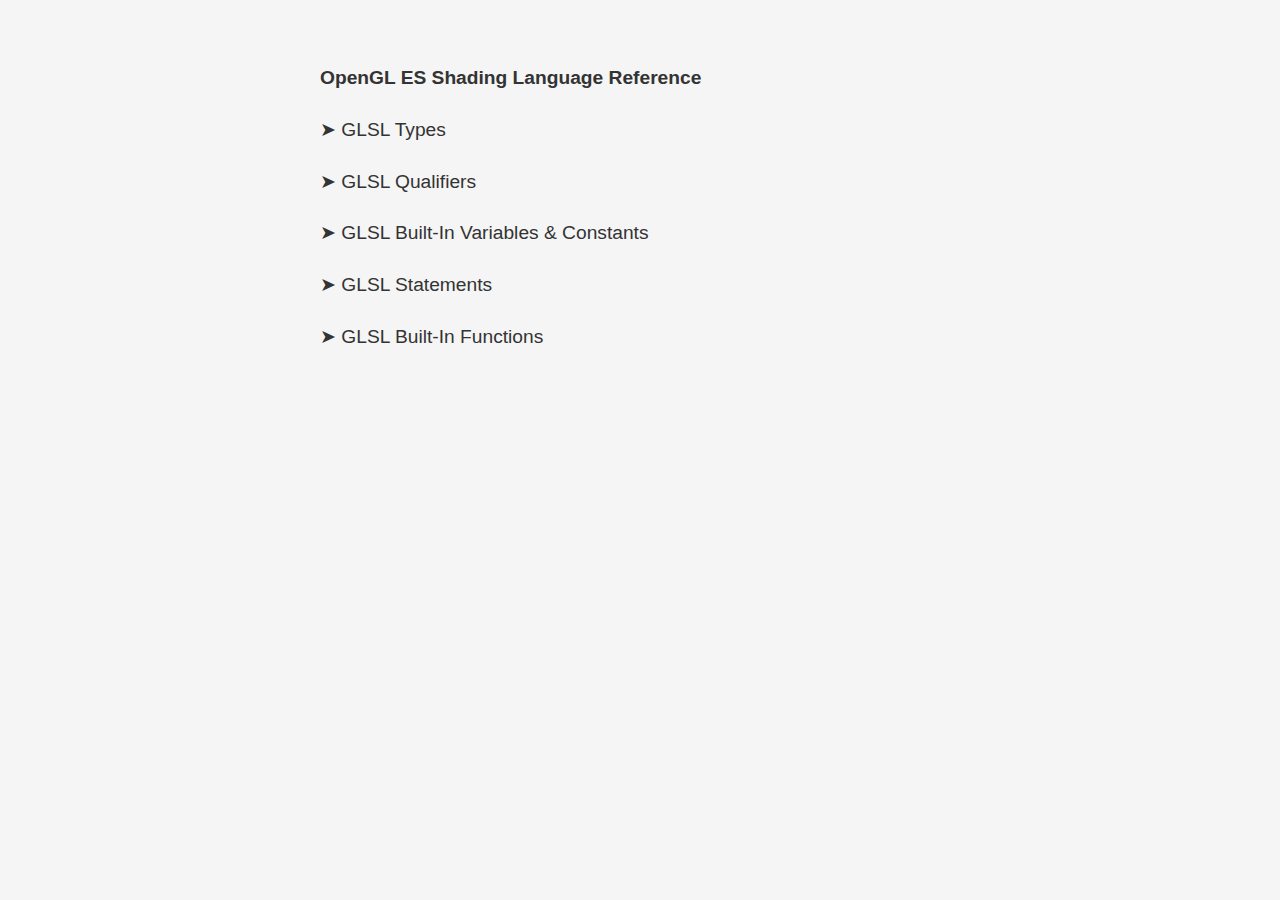
<file: index.html>
<!doctype html>
<html xmlns:og="http://opengraphprotocol.org/schema/" xmlns:fb="http://www.facebook.com/2008/fbml" xmlns:website="http://ogp.me/ns/website" lang="en-US" itemscope itemtype="http://schema.org/WebPage" >

<head>
	<meta charset="utf-8">
	<meta http-equiv="X-UA-Compatible" content="IE=edge,chrome=1">
		<meta name="viewport" content="width=device-width, initial-scale=1">
<meta charset="utf-8" />
<title>GLSL ES Reference</title>
<link rel="shortcut icon" type="image/x-icon" href="https://static1.squarespace.com/static/5016718124ac93bdfdfaad92/t/50169254e4b00a22f5cbda88/favicon.ico"/>
<link rel="canonical" href="http://tommyettinger.github.io/glsl-es-reference/glsl"/>
<meta property="og:site_name" content="➤"/>
<meta property="og:title" content="GLSL ES Reference"/>
<meta property="og:url" content="http://tommyettinger.github.io/glsl-es-reference/glsl"/>
<meta property="og:type" content="website"/>
<meta itemprop="name" content="GLSL ES Reference"/>
<meta itemprop="url" content="http://tommyettinger.github.io/glsl-es-reference/glsl"/>
<meta name="twitter:title" content="GLSL ES Reference"/>
<meta name="twitter:url" content="http://tommyettinger.github.io/glsl-es-reference/glsl"/>
<meta name="twitter:card" content="summary"/>
<meta name="description" content="" />
<!--[if lt IE 9]><link rel="stylesheet" type="text/css" href="//static1.squarespace.com/static/sitecss/5016718124ac93bdfdfaad92/131/4f86f86824acd56836aacb83/505c377ee4b0dfa3120787fb/5387-05142015/1494590749002/site.css?&filterFeatures=false&noMedia=true&part=1"/><link rel="stylesheet" type="text/css" href="//static1.squarespace.com/static/sitecss/5016718124ac93bdfdfaad92/131/4f86f86824acd56836aacb83/505c377ee4b0dfa3120787fb/5387-05142015/1494590749002/site.css?&filterFeatures=false&noMedia=true&part=2"/><link rel="stylesheet" type="text/css" href="//static1.squarespace.com/static/sitecss/5016718124ac93bdfdfaad92/131/4f86f86824acd56836aacb83/505c377ee4b0dfa3120787fb/5387-05142015/1494590749002/site.css?&filterFeatures=false&noMedia=true&part=3"/><link rel="stylesheet" type="text/css" href="//static1.squarespace.com/static/sitecss/5016718124ac93bdfdfaad92/131/4f86f86824acd56836aacb83/505c377ee4b0dfa3120787fb/5387-05142015/1494590749002/site.css?&filterFeatures=false&noMedia=true&part=4"/><![endif]-->
<!--[if !IE]> --><link rel="stylesheet" type="text/css" href="site.css"/><!-- <![endif]-->	
</head>

<body class=" page-page show-on-homepage-blocks header-position-top center-align-home-block custom-home-block-font  shadow-under-filters color-detect-backgrounds thumbnail-transition-center      arrows-shape-round-corners social-icon-style-normal social-icon-placement-homepage-intro-area  product-list-titles-under product-list-alignment-center product-item-size-11-square product-image-auto-crop product-gallery-size-11-square  show-product-price show-product-item-nav product-social-sharing   event-thumbnails event-thumbnail-size-32-standard event-date-label event-date-label-time event-list-show-cats event-list-date event-list-time event-list-address   event-icalgcal-links  event-excerpts  event-item-back-link      opentable-style-light newsletter-style-dark small-button-style-solid small-button-shape-square medium-button-style-solid medium-button-shape-square large-button-style-solid large-button-shape-square button-style-default button-corner-style-square native-currency-code-usd collection-type-page collection-52a5dcbee4b0509d04fdf07c collection-layout-default mobile-style-available pre-yui" id="collection-52a5dcbee4b0509d04fdf07c">

	<section id="site">
		
		<div id="content" class="clear">
			<h1 id="page-title">GLSL</h1>
			<div class="sqs-layout sqs-grid-12 columns-12" data-type="page" data-updated-on="1386601722104" id="page-52a5dcbee4b0509d04fdf07c"><div class="row sqs-row"><div class="col sqs-col-12 span-12"></div></div><div class="row sqs-row"><div class="col sqs-col-12 span-12"><div class="sqs-block markdown-block sqs-block-markdown" data-block-type="44" id="block-37189e929e4e6742bc11"><div class="sqs-block-content"><p><strong>OpenGL ES Shading Language Reference</strong></p>

<p>➤ <a href="glsl-types/">GLSL Types</a></p>

<p>➤ <a href="glsl-qualifiers/">GLSL Qualifiers</a></p>

<p>➤ <a href="glsl-variables/">GLSL Built-In Variables &amp; Constants</a></p>

<p>➤ <a href="glsl-statements/">GLSL Statements</a></p>

<p>➤ <a href="glsl-functions/">GLSL Built-In Functions </a></p></div></div></div></div></div>
		</div>

	</section>

	<canvas id="image-canvas" width="10" height="10"></canvas>
	
</body>

</html>
</file>
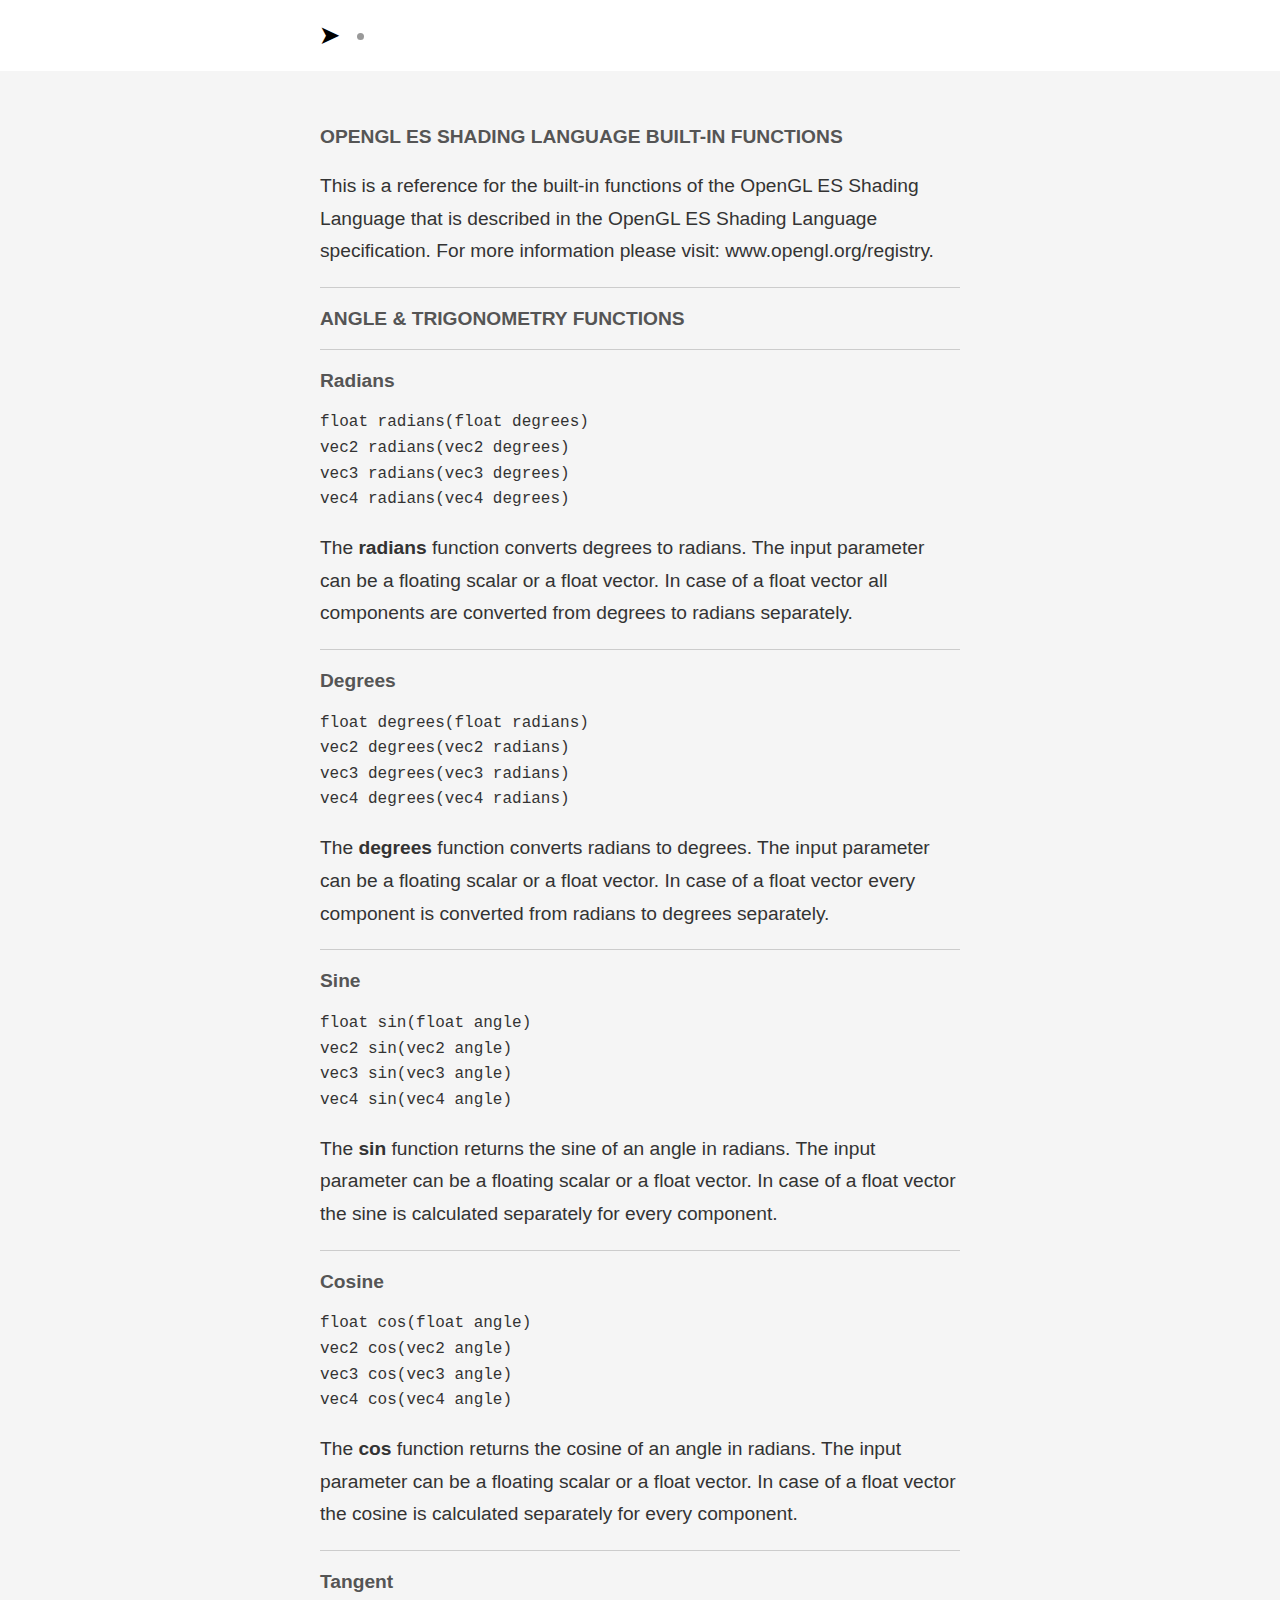
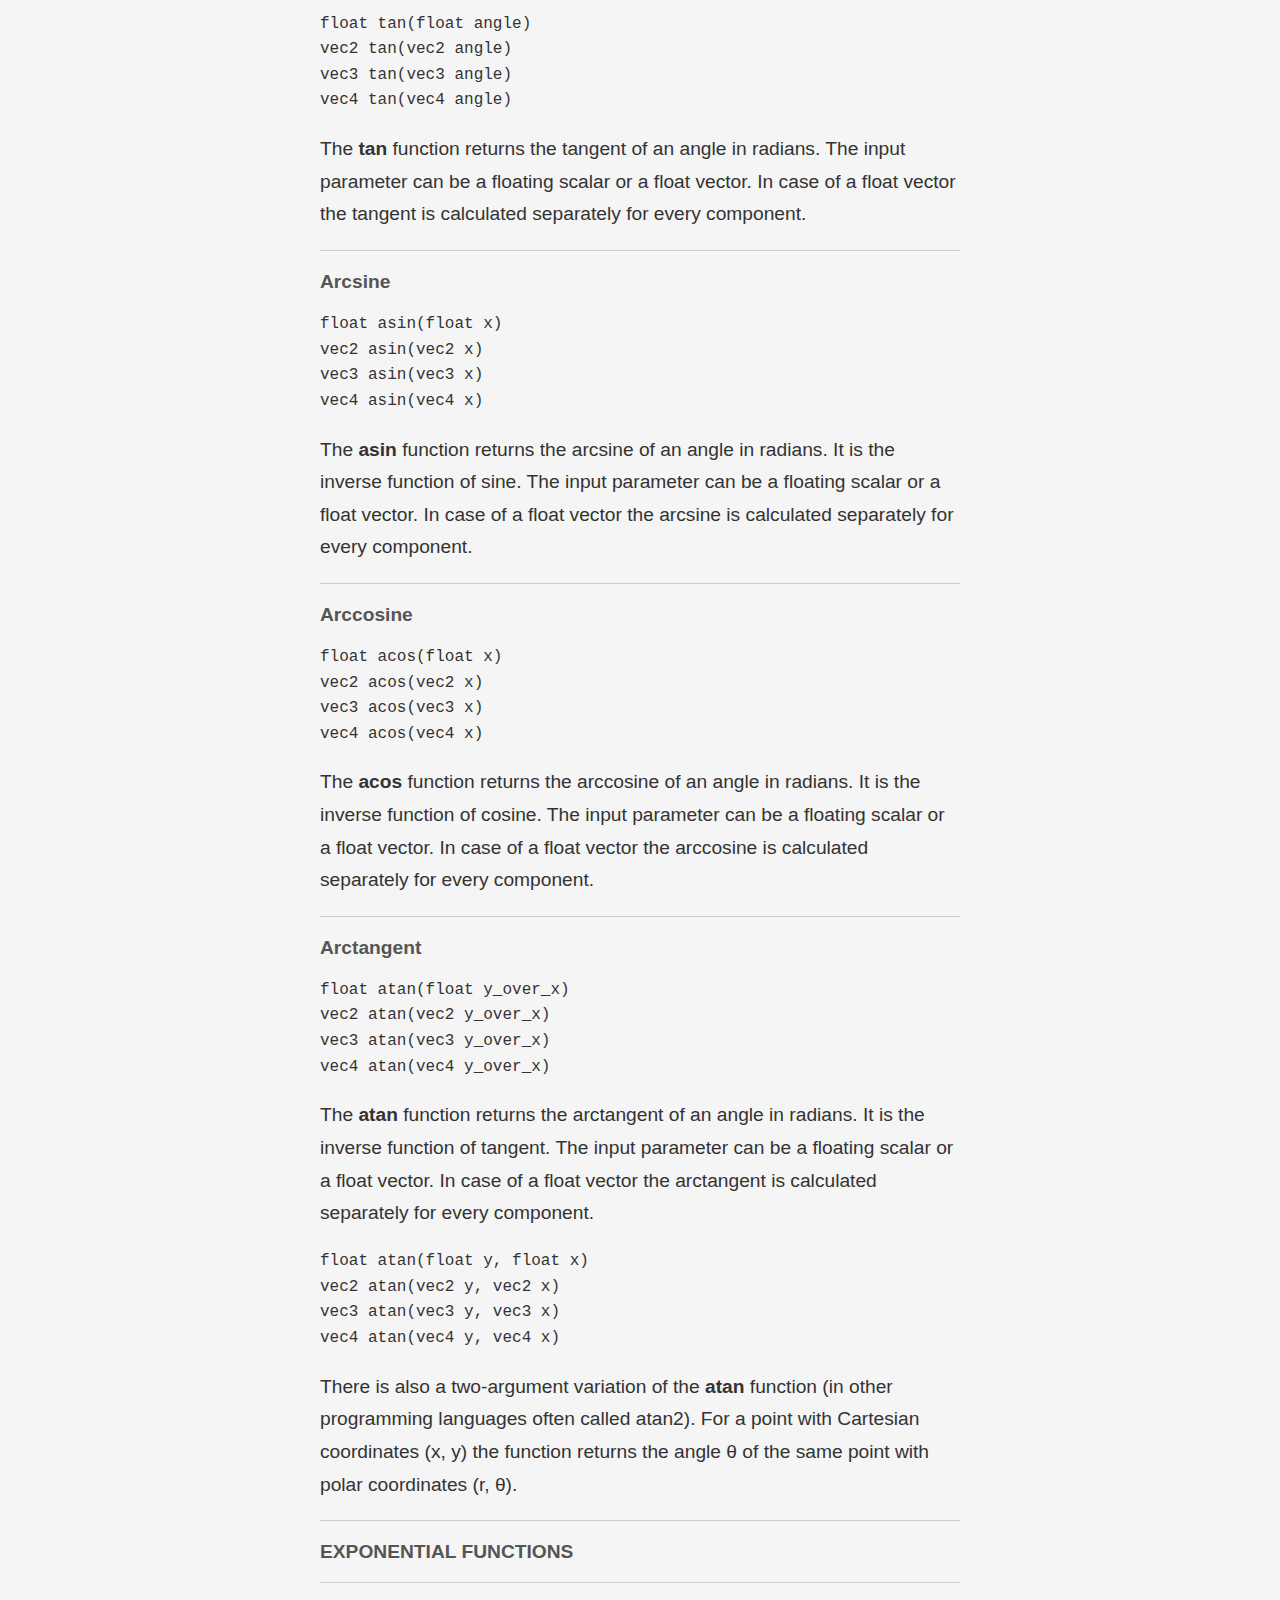
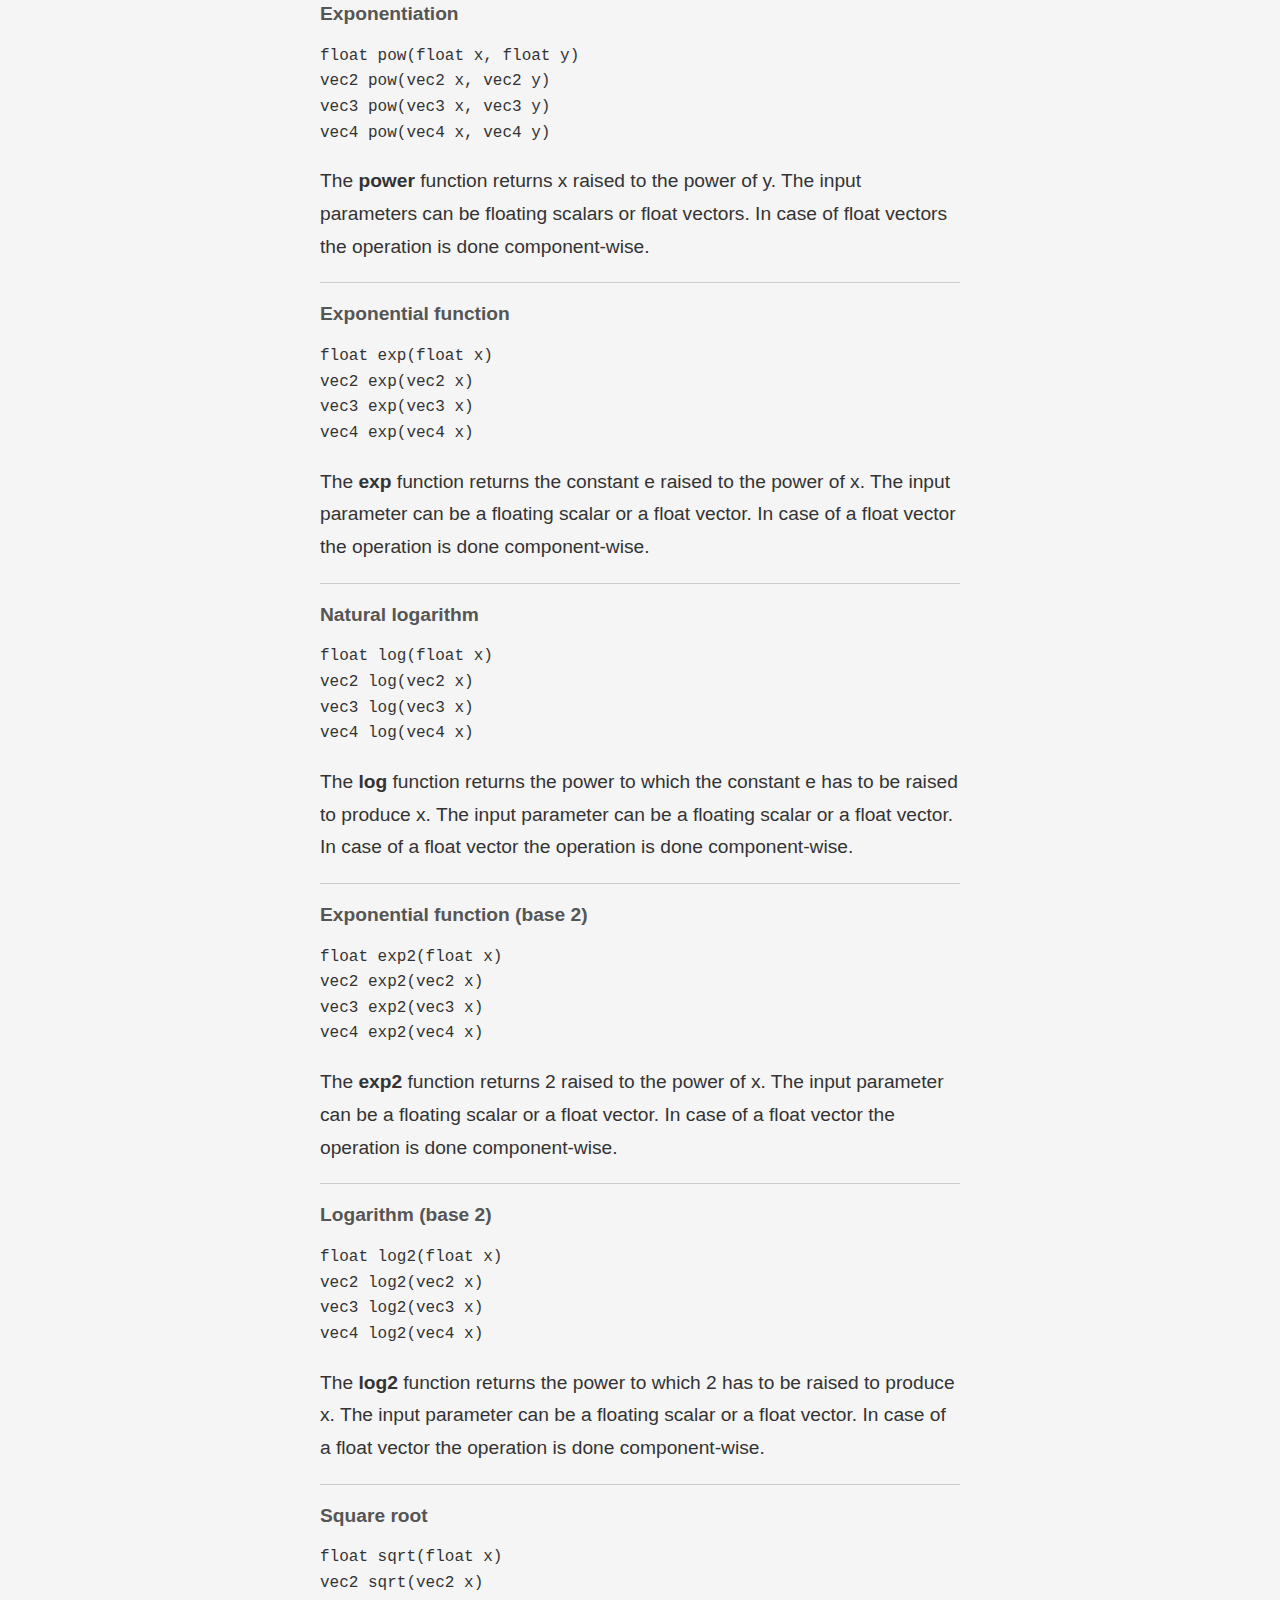
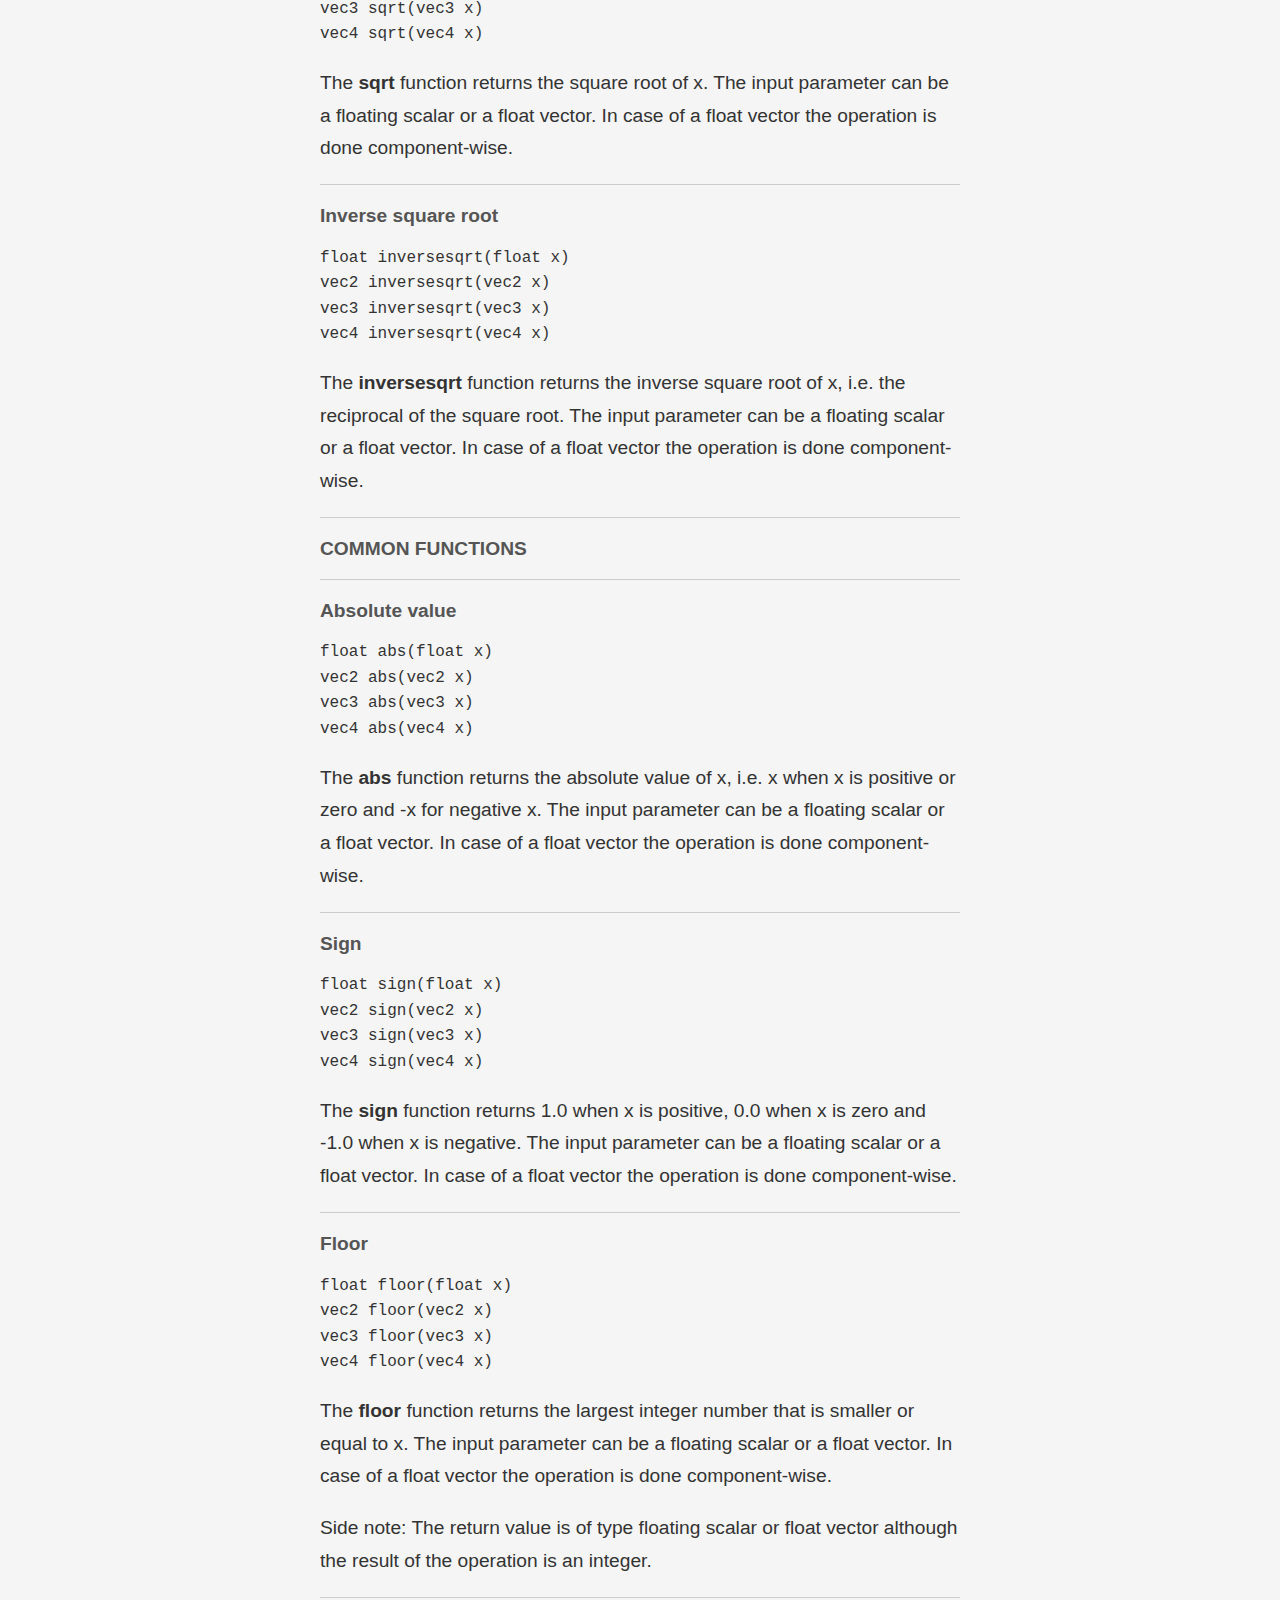
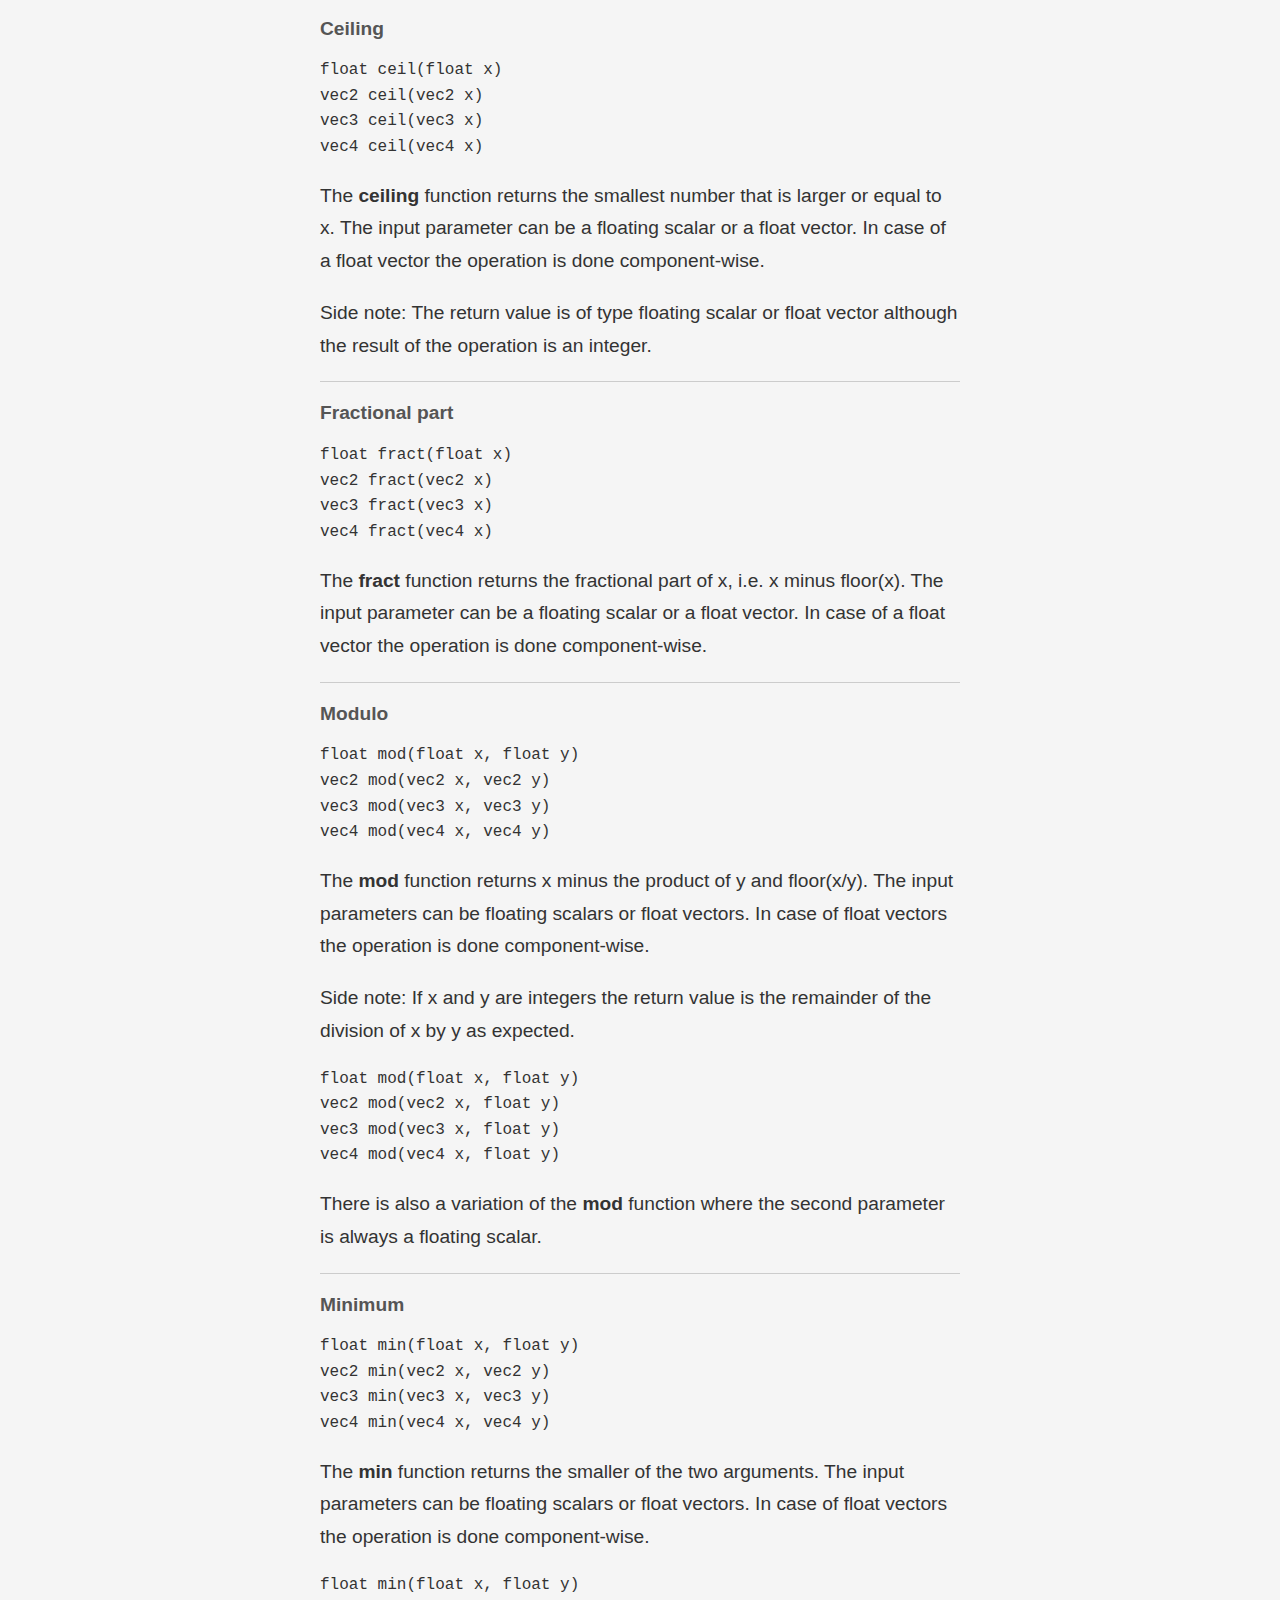
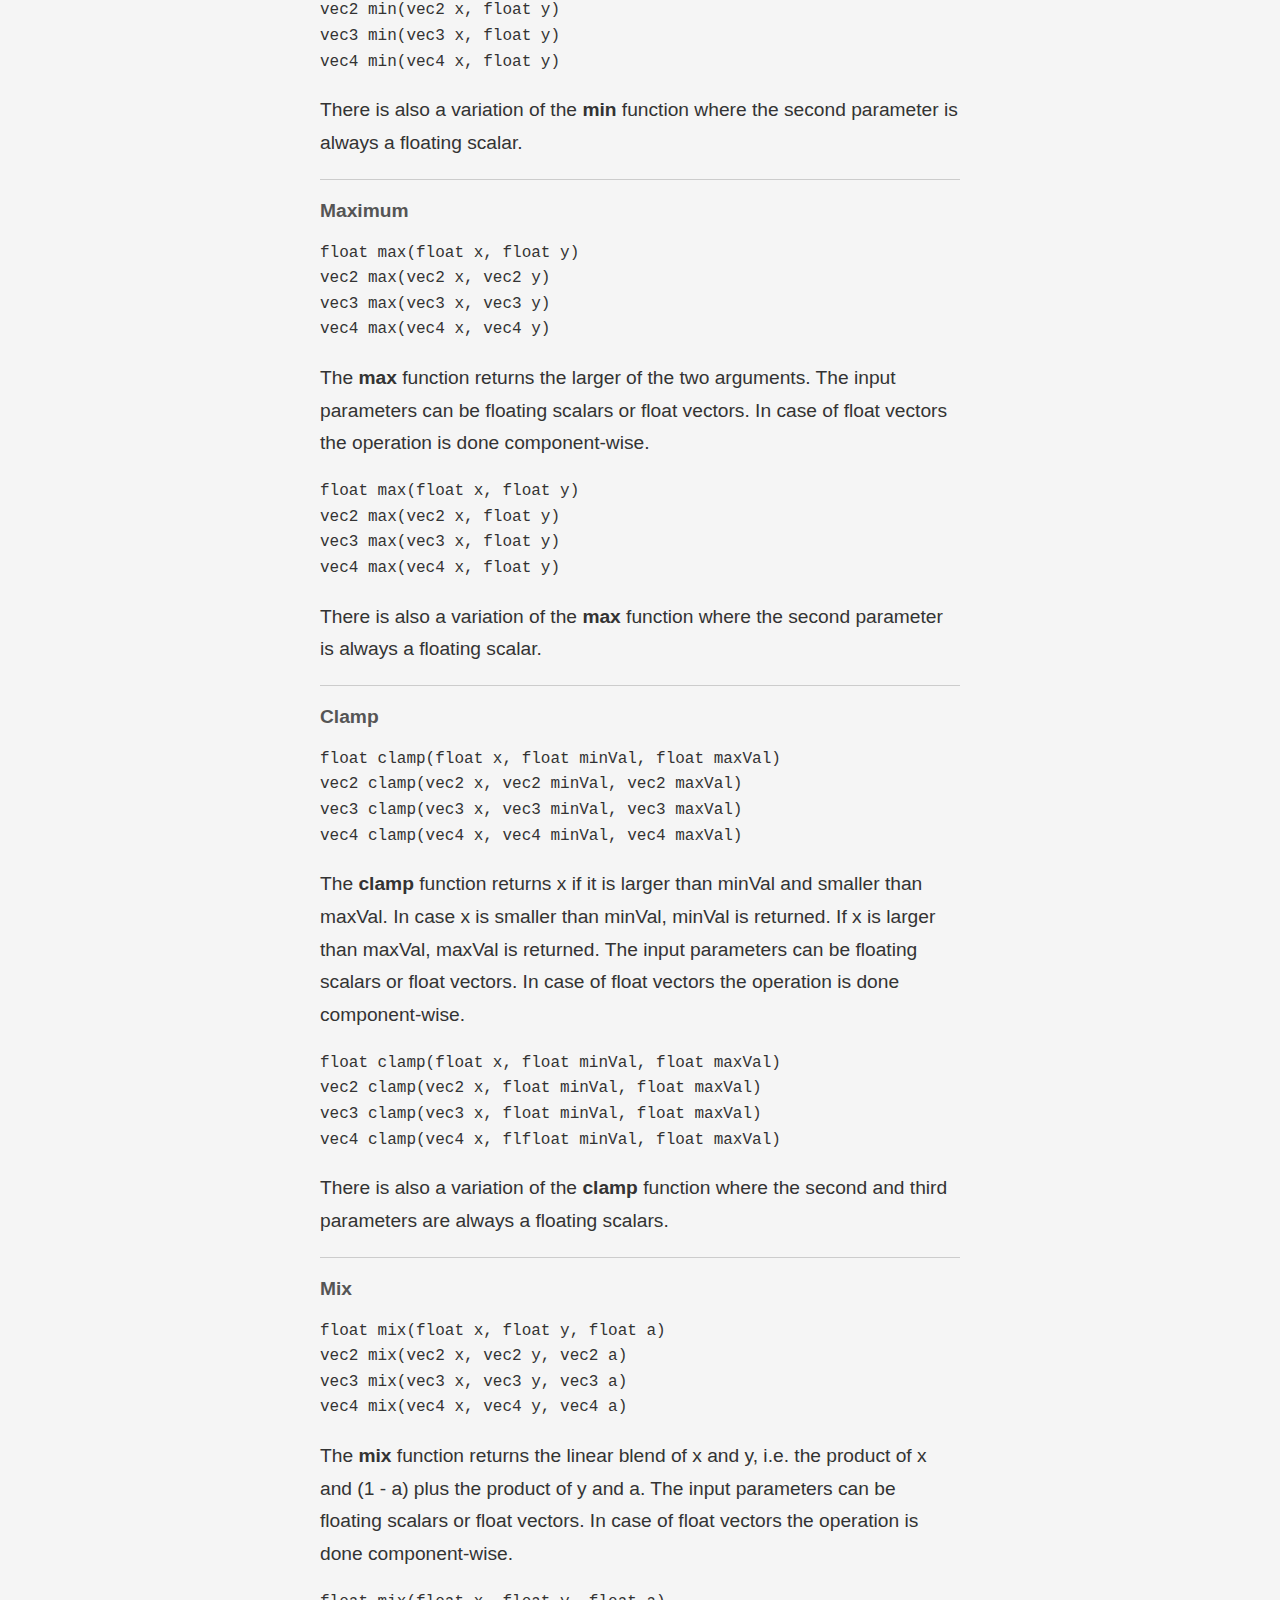
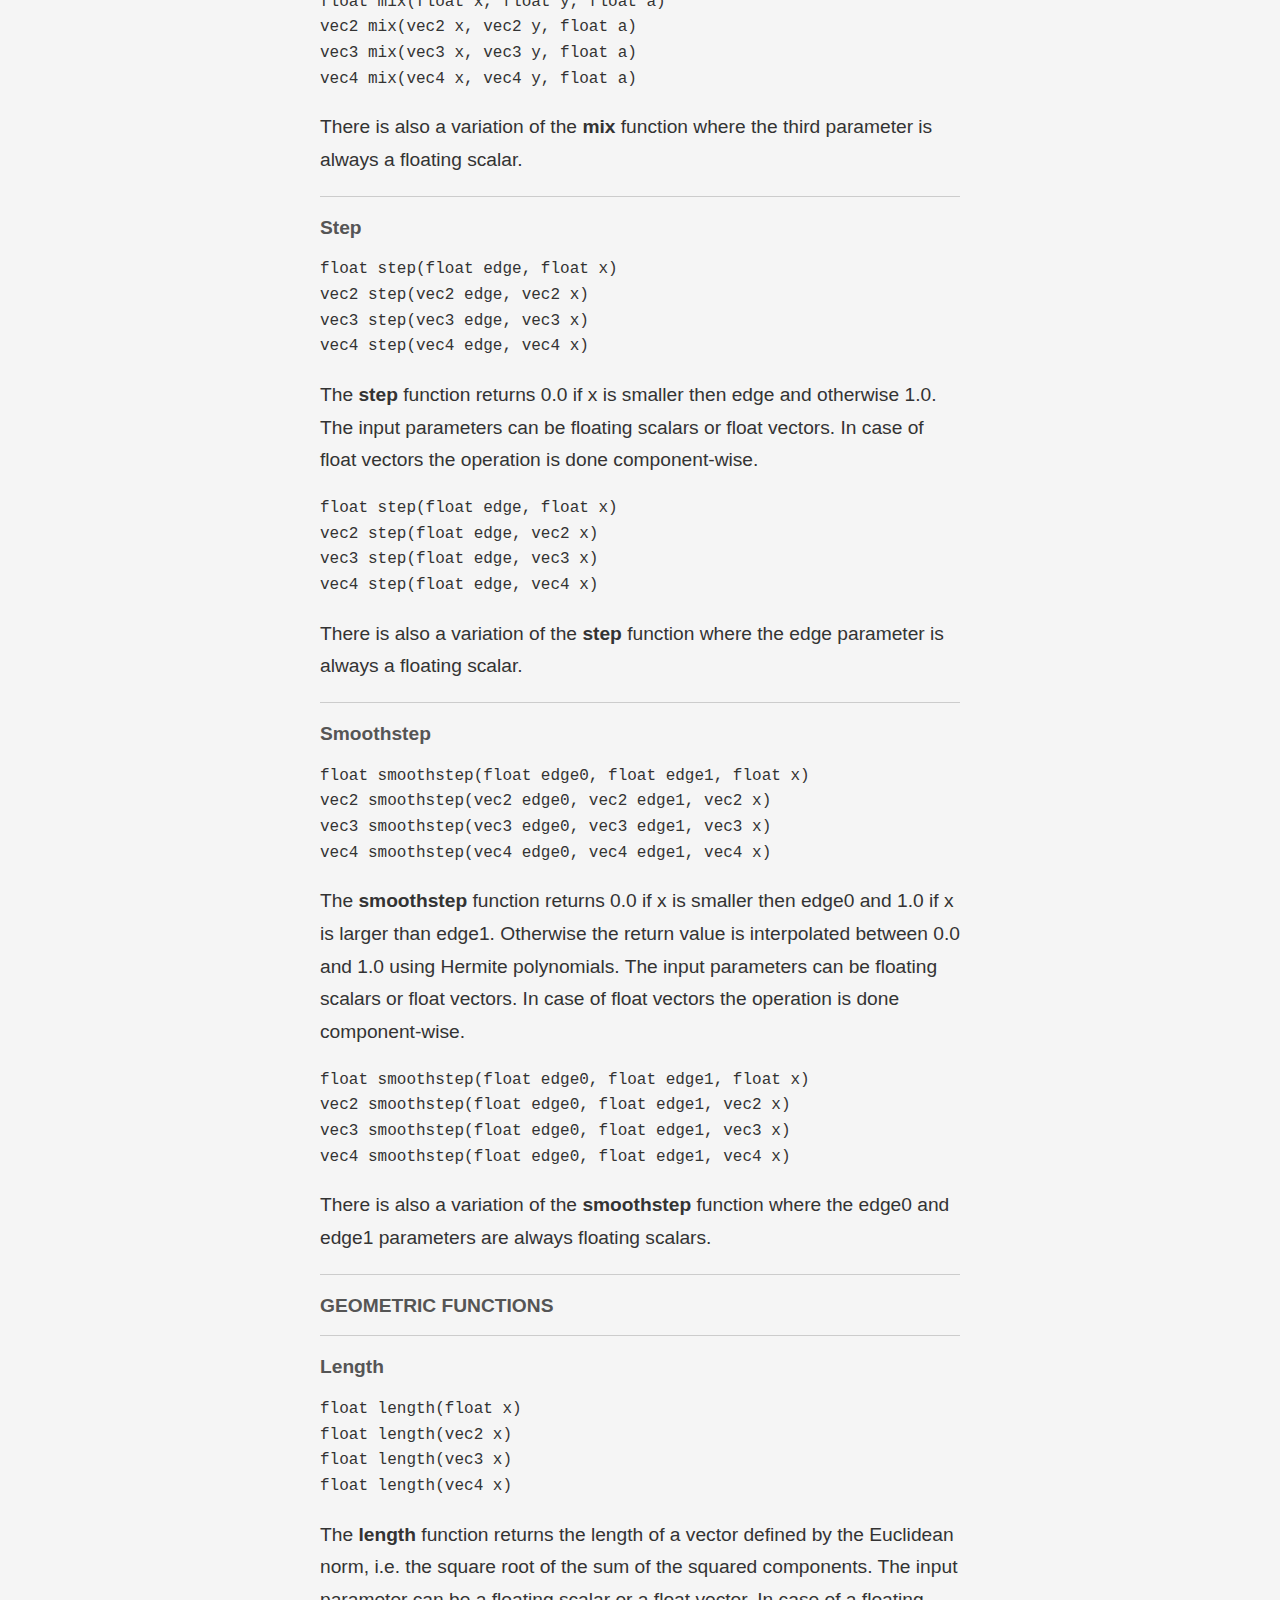
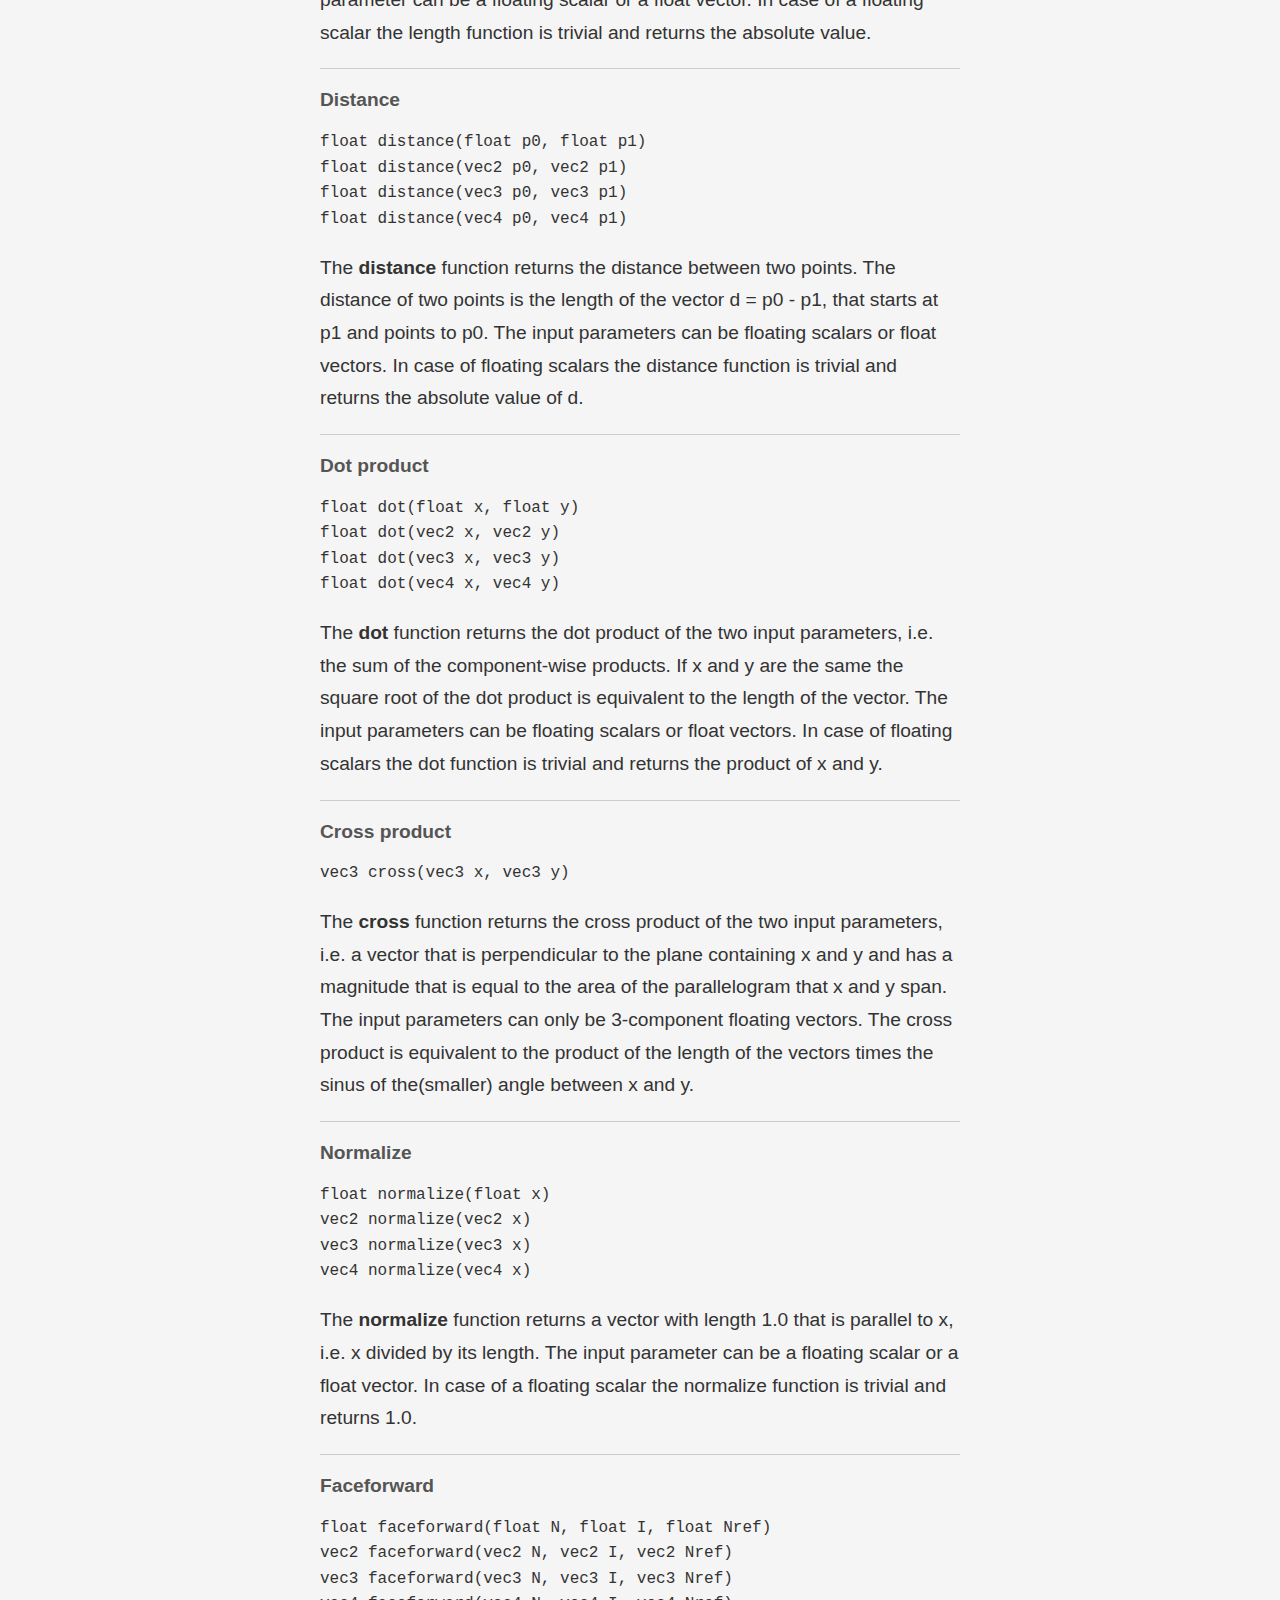
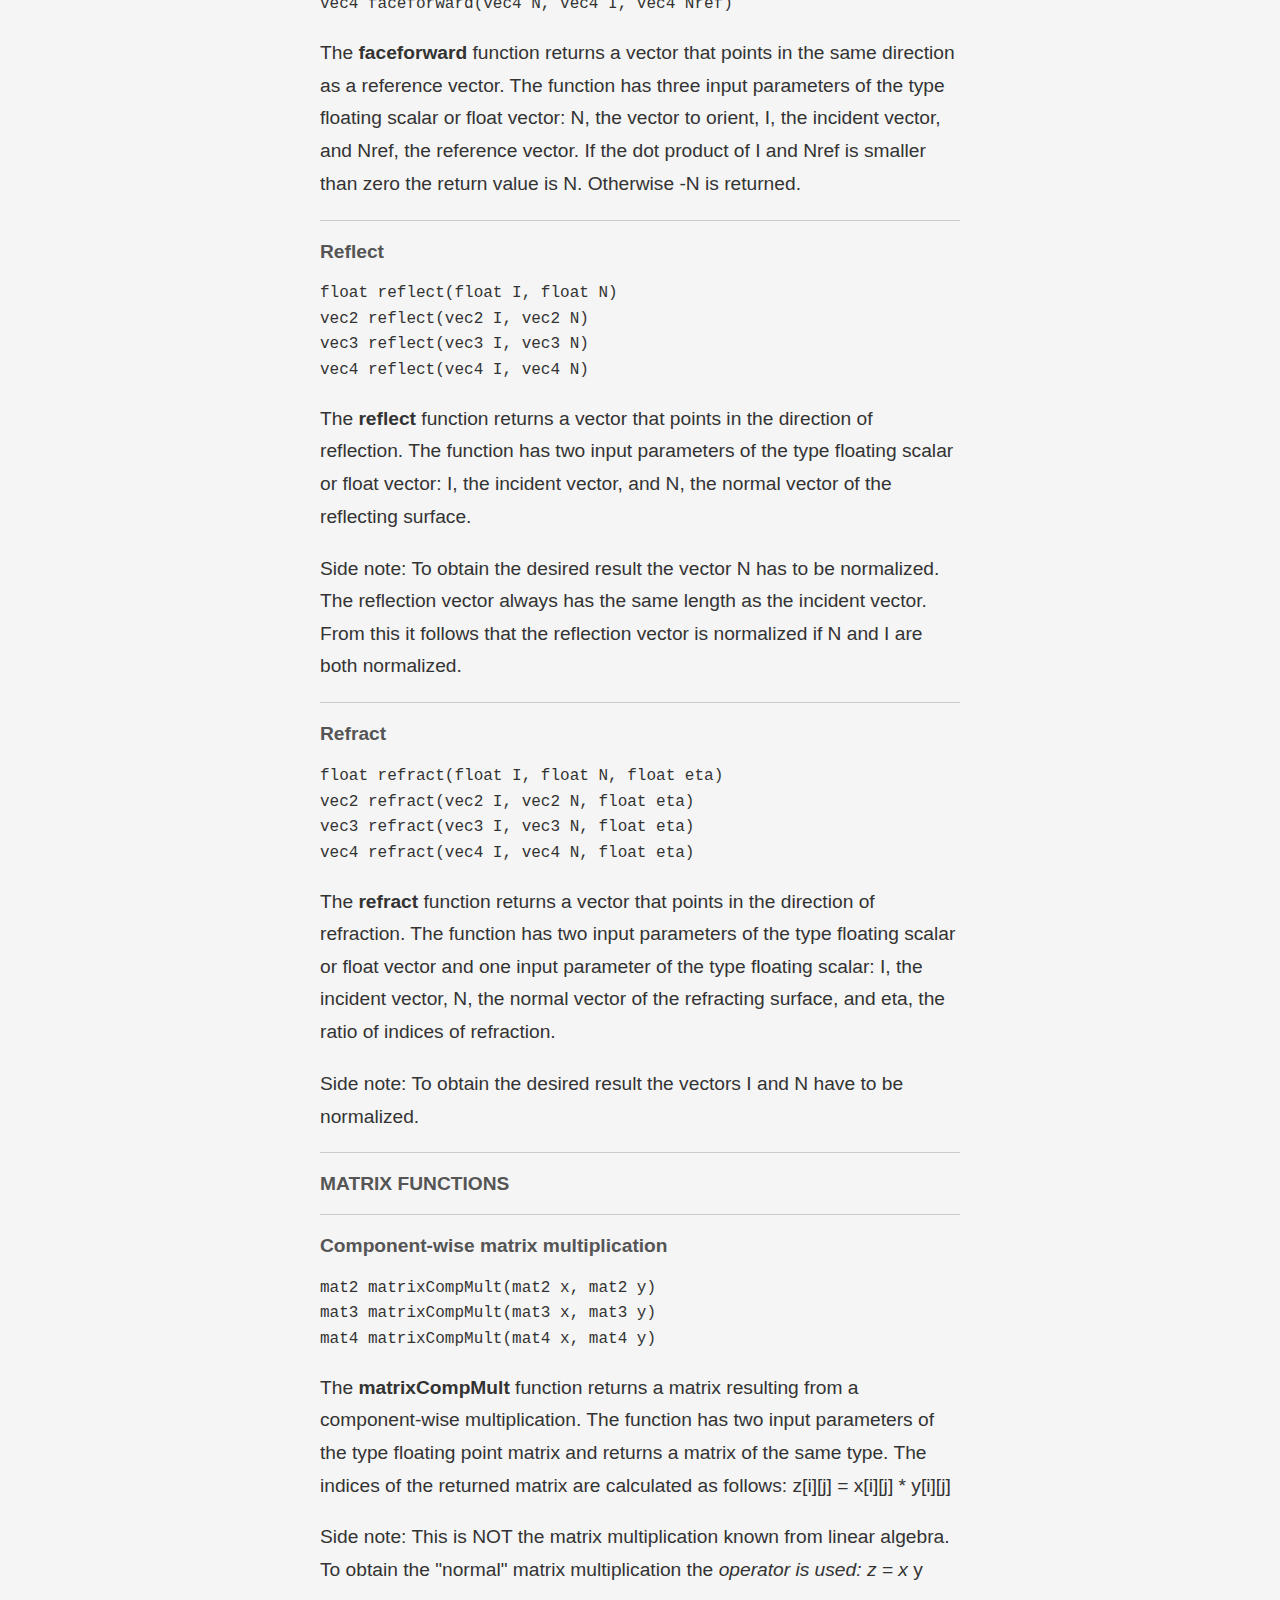
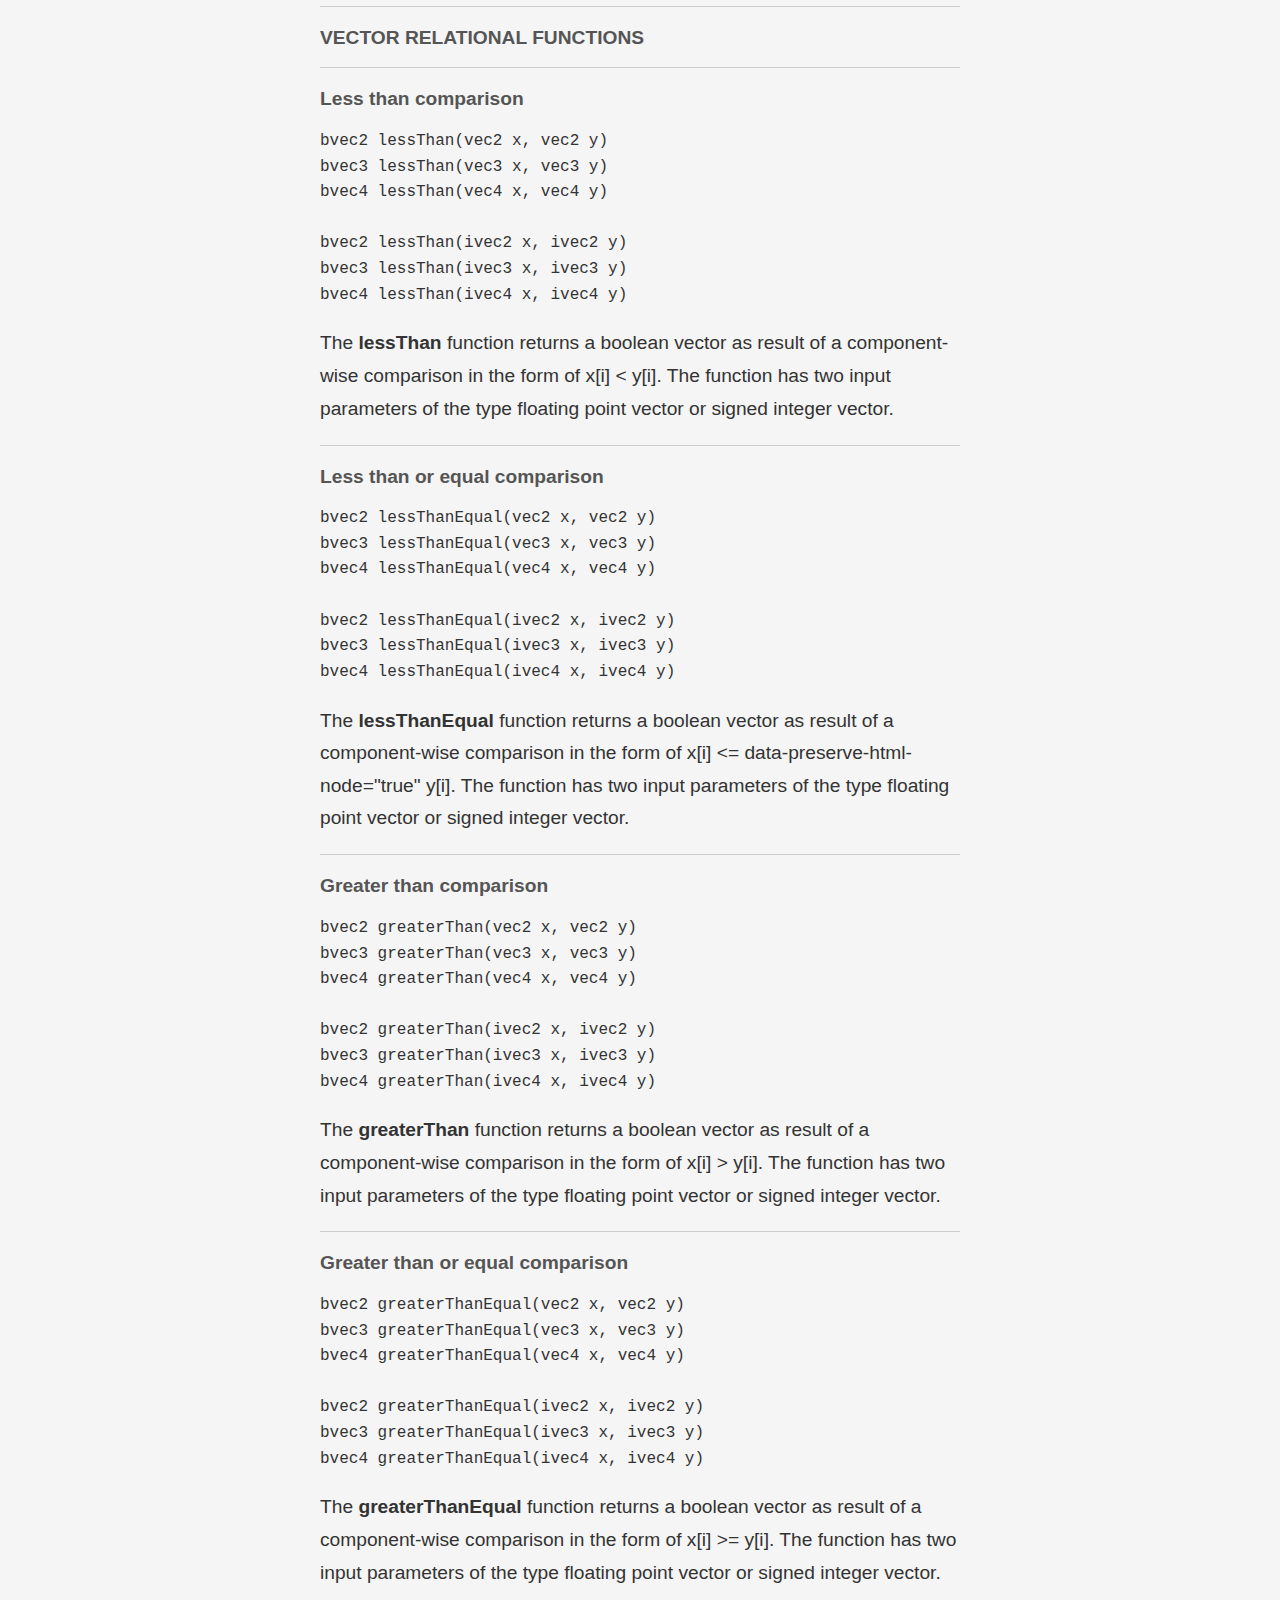
<file: glsl-functions/index.html>
<!doctype html>
<html xmlns:og="http://opengraphprotocol.org/schema/" xmlns:fb="http://www.facebook.com/2008/fbml" xmlns:website="http://ogp.me/ns/website" lang="en-US" itemscope itemtype="http://schema.org/WebPage" >

<head>
	<meta charset="utf-8">
	<meta http-equiv="X-UA-Compatible" content="IE=edge,chrome=1">
		<meta name="viewport" content="width=device-width, initial-scale=1">
<meta charset="utf-8" />
<title>GLSL ES Functions</title>
<link rel="shortcut icon" type="image/x-icon" href="https://static1.squarespace.com/static/5016718124ac93bdfdfaad92/t/50169254e4b00a22f5cbda88/favicon.ico"/>
<link rel="canonical" href="https://tommyettinger.github.io/glsl-es-reference/glsl-functions/"/>
<meta property="og:site_name" content="➤"/>
<meta property="og:title" content="GLSL ES Functions"/>
<meta property="og:url" content="https://tommyettinger.github.io/glsl-es-reference/glsl-functions/"/>
<meta property="og:type" content="website"/>
<meta itemprop="name" content="GLSL ES Functions"/>
<meta itemprop="url" content="https://tommyettinger.github.io/glsl-es-reference/glsl-functions/"/>
<meta name="twitter:title" content="GLSL ES Functions"/>
<meta name="twitter:url" content="https://tommyettinger.github.io/glsl-es-reference/glsl-functions/"/>
<meta name="twitter:card" content="summary"/>
<meta name="description" content="" />
<!--[if lt IE 9]><link rel="stylesheet" type="text/css" href="//static1.squarespace.com/static/sitecss/5016718124ac93bdfdfaad92/131/4f86f86824acd56836aacb83/505c377ee4b0dfa3120787fb/5387-05142015/1494590749002/site.css?&filterFeatures=false&noMedia=true&part=1"/><link rel="stylesheet" type="text/css" href="//static1.squarespace.com/static/sitecss/5016718124ac93bdfdfaad92/131/4f86f86824acd56836aacb83/505c377ee4b0dfa3120787fb/5387-05142015/1494590749002/site.css?&filterFeatures=false&noMedia=true&part=2"/><link rel="stylesheet" type="text/css" href="//static1.squarespace.com/static/sitecss/5016718124ac93bdfdfaad92/131/4f86f86824acd56836aacb83/505c377ee4b0dfa3120787fb/5387-05142015/1494590749002/site.css?&filterFeatures=false&noMedia=true&part=3"/><link rel="stylesheet" type="text/css" href="//static1.squarespace.com/static/sitecss/5016718124ac93bdfdfaad92/131/4f86f86824acd56836aacb83/505c377ee4b0dfa3120787fb/5387-05142015/1494590749002/site.css?&filterFeatures=false&noMedia=true&part=4"/><![endif]-->
<!--[if !IE]> --><link rel="stylesheet" type="text/css" href="../site.css"/><!-- <![endif]-->	
</head>

<body class=" page-page show-on-homepage-blocks header-position-top center-align-home-block custom-home-block-font  shadow-under-filters color-detect-backgrounds thumbnail-transition-center      arrows-shape-round-corners social-icon-style-normal social-icon-placement-homepage-intro-area  product-list-titles-under product-list-alignment-center product-item-size-11-square product-image-auto-crop product-gallery-size-11-square  show-product-price show-product-item-nav product-social-sharing   event-thumbnails event-thumbnail-size-32-standard event-date-label event-date-label-time event-list-show-cats event-list-date event-list-time event-list-address   event-icalgcal-links  event-excerpts  event-item-back-link      opentable-style-light newsletter-style-dark small-button-style-solid small-button-shape-square medium-button-style-solid medium-button-shape-square large-button-style-solid large-button-shape-square button-style-default button-corner-style-square native-currency-code-usd collection-type-page collection-layout-default collection-508a89b4e4b0f50834e29f22 mobile-style-available pre-yui" id="collection-508a89b4e4b0f50834e29f22">
	
	<header id="header">
		<div id="header-wrapper">
			
				<h1 class="logo" data-content-field="site-title">
					<a href="/">
						
							➤
						
						<span class="beep beeping"></span>
					</a>
				</h1>
				
			

			<nav id="primary-navigation" data-content-field="navigation-topNav">
				<ul>
  

      <li class="page-collection">

        

          
            <a href="/">App</a>
          

          


        

      </li>

  

      <li class="page-collection">

        

          
            <a href="/features">Features</a>
          

          


        

      </li>

  

      <li class="page-collection">

        

          
            <a href="/glsl">GLSL</a>
          

          


        

      </li>

  

      <li class="blog-collection">

        

          
            <a href="/blog">Blog</a>
          

          


        

      </li>

  

      <li class="page-collection">

        

          
            <a href="/contact">Contact</a>
          

          


        

      </li>

  
</ul>

<select name="navselect" onChange="top.location.href = this.options[this.selectedIndex].value; return false;" style="display:none;">
  <option class="nav-select-label" value="">Navigation</option>
  

    

      
        <option class="page-collection" value="/" >
          App
        </option>
      

      

    

  

    

      
        <option class="page-collection" value="/features" >
          Features
        </option>
      

      

    

  

    

      
        <option class="page-collection" value="/glsl" >
          GLSL
        </option>
      

      

    

  

    

      
        <option class="blog-collection" value="/blog" >
          Blog
        </option>
      

      

    

  

    

      
        <option class="page-collection" value="/contact" >
          Contact
        </option>
      

      

    

  
  
</select>
			</nav>

		</div>
	</header>

	<section id="top-blocks-wrapper">
		<div class="sqs-layout sqs-grid-12 columns-12 empty" data-type="block-field" id="topBlocks"><div class="row sqs-row"><div class="col sqs-col-12 span-12"></div></div></div>
		
			
			    <div class="sqs-social">
			      <a href="https://twitter.com/ShaderificApp" target="_blank" title="Shaderific for iOS" class="social-twitter"></a>
			    </div>
			
		
	</section>

	<section id="item-data-wrapper">
		<h1 id="item-title" class="item-title"></h1>
		<div id="item-data"></div>	

		<!--
		<div id="item-share-wrapper" class="share-wrapper">
			<div class="share-label">SHARE</div>
			<div class="share show">
			<div class="vertical"></div><div class="horizontal"></div>
			<div class="squarespace-social-buttons button-style"></div>
			<div class="like">
				<span class="sqs-simple-like" data-item-id="4fa90e49e4b0e2f84de2e2dd"></span>
			</div>
		</div>
		-->
		
		<div id="gallery-dots"></div>
		</div>
		<div id="arrows">
			<div class="arrow">
				<div class="icon-chevron-left"></div>
			</div>
			<div class="arrow right">
				<div class="icon-chevron-right"></div>
			</div>
		</div>
	</section>


	<section id="site">
		
		<div id="content" class="clear">
			<h1 id="page-title">GLSL Functions</h1>
			<div class="sqs-layout sqs-grid-12 columns-12" data-type="page" data-updated-on="1457444125855" id="page-508a89b4e4b0f50834e29f22"><div class="row sqs-row"><div class="col sqs-col-12 span-12"><div class="sqs-block markdown-block sqs-block-markdown" data-block-type="44" id="block-076774e5b1f443281462"><div class="sqs-block-content"><h1 id="opengl-es-shading-language-built-in-functions">OPENGL ES SHADING LANGUAGE BUILT-IN FUNCTIONS</h1>
<p>This is a reference for the built-in functions of the OpenGL ES Shading Language that is described in the OpenGL ES Shading Language specification. For more information please visit: <a href="http://www.opengl.org/registry">www.opengl.org/registry</a>.</p>
<hr>
<h1 id="angle-trigonometry-functions">ANGLE &amp; TRIGONOMETRY FUNCTIONS</h1>
<hr>
<h1 id="radians">Radians</h1>
<pre><code>float radians(float degrees)  
vec2 radians(vec2 degrees)  
vec3 radians(vec3 degrees)  
vec4 radians(vec4 degrees)</code></pre><p>The <strong>radians</strong> function converts degrees to radians. The input parameter can be a floating scalar or a float vector. In case of a float vector all components are converted from degrees to radians separately.</p>
<hr>
<h1 id="degrees">Degrees</h1>
<pre><code>float degrees(float radians)  
vec2 degrees(vec2 radians)  
vec3 degrees(vec3 radians)  
vec4 degrees(vec4 radians)</code></pre><p>The <strong>degrees</strong> function converts radians to degrees. The input parameter can be a floating scalar or a float vector. In case of a float vector every component is converted from radians to degrees separately.</p>
<hr>
<h1 id="sine">Sine</h1>
<pre><code>float sin(float angle)  
vec2 sin(vec2 angle)  
vec3 sin(vec3 angle)  
vec4 sin(vec4 angle)</code></pre><p>The <strong>sin</strong> function returns the sine of an angle in radians. The input parameter can be a floating scalar or a float vector. In case of a float vector the sine is calculated separately for every component.</p>
<hr>
<h1 id="cosine">Cosine</h1>
<pre><code>float cos(float angle)  
vec2 cos(vec2 angle)  
vec3 cos(vec3 angle)  
vec4 cos(vec4 angle)</code></pre><p>The <strong>cos</strong> function returns the cosine of an angle in radians. The input parameter can be a floating scalar or a float vector. In case of a float vector the cosine is calculated separately for every component.</p>
<hr>
<h1 id="tangent">Tangent</h1>
<pre><code>float tan(float angle)  
vec2 tan(vec2 angle)  
vec3 tan(vec3 angle)  
vec4 tan(vec4 angle)</code></pre><p>The <strong>tan</strong> function returns the tangent of an angle in radians. The input parameter can be a floating scalar or a float vector. In case of a float vector the tangent is calculated separately for every component.</p>
<hr>
<h1 id="arcsine">Arcsine</h1>
<pre><code>float asin(float x)  
vec2 asin(vec2 x)  
vec3 asin(vec3 x)  
vec4 asin(vec4 x)</code></pre><p>The <strong>asin</strong> function returns the arcsine of an angle in radians. It is the inverse function of sine. The input parameter can be a floating scalar or a float vector. In case of a float vector the arcsine is calculated separately for every component.</p>
<hr>
<h1 id="arccosine">Arccosine</h1>
<pre><code>float acos(float x)  
vec2 acos(vec2 x)  
vec3 acos(vec3 x)  
vec4 acos(vec4 x)</code></pre><p>The <strong>acos</strong> function returns the arccosine of an angle in radians. It is the inverse function of cosine. The input parameter can be a floating scalar or a float vector. In case of a float vector the arccosine is calculated separately for every component.</p>
<hr>
<h1 id="arctangent">Arctangent</h1>
<pre><code>float atan(float y_over_x)  
vec2 atan(vec2 y_over_x)  
vec3 atan(vec3 y_over_x)  
vec4 atan(vec4 y_over_x)</code></pre><p>The <strong>atan</strong> function returns the arctangent of an angle in radians. It is the inverse function of tangent. The input parameter can be a floating scalar or a float vector. In case of a float vector the arctangent is calculated separately for every component.</p>
<pre><code>float atan(float y, float x)  
vec2 atan(vec2 y, vec2 x)  
vec3 atan(vec3 y, vec3 x)  
vec4 atan(vec4 y, vec4 x)</code></pre><p>There is also a two-argument variation of the <strong>atan</strong> function (in other programming languages often called atan2). For a point with Cartesian coordinates (x, y) the function returns the angle θ of the same point with polar coordinates (r, θ).</p>
<hr>
<h1 id="exponential-functions">EXPONENTIAL FUNCTIONS</h1>
<hr>
<h1 id="exponentiation">Exponentiation</h1>
<pre><code>float pow(float x, float y)  
vec2 pow(vec2 x, vec2 y)  
vec3 pow(vec3 x, vec3 y)  
vec4 pow(vec4 x, vec4 y)</code></pre><p>The <strong>power</strong> function returns x raised to the power of y. The input parameters can be floating scalars or float vectors. In case of float vectors the operation is done component-wise.</p>
<hr>
<h1 id="exponential-function">Exponential function</h1>
<pre><code>float exp(float x)  
vec2 exp(vec2 x)  
vec3 exp(vec3 x)  
vec4 exp(vec4 x)</code></pre><p>The <strong>exp</strong> function returns the constant e raised to the power of x. The input parameter can be a floating scalar or a float vector. In case of a float vector the operation is done component-wise.</p>
<hr>
<h1 id="natural-logarithm">Natural logarithm</h1>
<pre><code>float log(float x)  
vec2 log(vec2 x)  
vec3 log(vec3 x)  
vec4 log(vec4 x)</code></pre><p>The <strong>log</strong> function returns the power to which the constant e has to be raised to produce x. The input parameter can be a floating scalar or a float vector. In case of a float vector the operation is done component-wise.</p>
<hr>
<h1 id="exponential-function-base-2-">Exponential function (base 2)</h1>
<pre><code>float exp2(float x)  
vec2 exp2(vec2 x)  
vec3 exp2(vec3 x)  
vec4 exp2(vec4 x)</code></pre><p>The <strong>exp2</strong> function returns 2 raised to the power of x. The input parameter can be a floating scalar or a float vector. In case of a float vector the operation is done component-wise.</p>
<hr>
<h1 id="logarithm-base-2-">Logarithm (base 2)</h1>
<pre><code>float log2(float x)  
vec2 log2(vec2 x)  
vec3 log2(vec3 x)  
vec4 log2(vec4 x)</code></pre><p>The <strong>log2</strong> function returns the power to which 2 has to be raised to produce x. The input parameter can be a floating scalar or a float vector. In case of a float vector the operation is done component-wise.</p>
<hr>
<h1 id="square-root">Square root</h1>
<pre><code>float sqrt(float x)  
vec2 sqrt(vec2 x)  
vec3 sqrt(vec3 x)  
vec4 sqrt(vec4 x)</code></pre><p>The <strong>sqrt</strong> function returns the square root of x. The input parameter can be a floating scalar or a float vector. In case of a float vector the operation is done component-wise.</p>
<hr>
<h1 id="inverse-square-root">Inverse square root</h1>
<pre><code>float inversesqrt(float x)  
vec2 inversesqrt(vec2 x)  
vec3 inversesqrt(vec3 x)  
vec4 inversesqrt(vec4 x)</code></pre><p>The <strong>inversesqrt</strong> function returns the inverse square root of x, i.e. the reciprocal of the square root. The input parameter can be a floating scalar or a float vector. In case of a float vector the operation is done component-wise.</p>
<hr>
<h1 id="common-functions">COMMON FUNCTIONS</h1>
<hr>
<h1 id="absolute-value">Absolute value</h1>
<pre><code>float abs(float x)  
vec2 abs(vec2 x)  
vec3 abs(vec3 x)  
vec4 abs(vec4 x)</code></pre><p>The <strong>abs</strong> function returns the absolute value of x, i.e. x when x is positive or zero and -x for negative x. The input parameter can be a floating scalar or a float vector. In case of a float vector the operation is done component-wise.</p>
<hr>
<h1 id="sign">Sign</h1>
<pre><code>float sign(float x)  
vec2 sign(vec2 x)  
vec3 sign(vec3 x)  
vec4 sign(vec4 x)</code></pre><p>The <strong>sign</strong> function returns 1.0 when x is positive, 0.0 when x is zero and -1.0 when x is negative. The input parameter can be a floating scalar or a float vector. In case of a float vector the operation is done component-wise.</p>
<hr>
<h1 id="floor">Floor</h1>
<pre><code>float floor(float x)  
vec2 floor(vec2 x)  
vec3 floor(vec3 x)  
vec4 floor(vec4 x)</code></pre><p>The <strong>floor</strong> function returns the largest integer number that is smaller or equal to x. The input parameter can be a floating scalar or a float vector. In case of a float vector the operation is done component-wise.</p>
<p>Side note: The return value is of type floating scalar or float vector although the result of the operation is an integer.</p>
<hr>
<h1 id="ceiling">Ceiling</h1>
<pre><code>float ceil(float x)  
vec2 ceil(vec2 x)  
vec3 ceil(vec3 x)  
vec4 ceil(vec4 x)</code></pre><p>The <strong>ceiling</strong> function returns the smallest number that is larger or equal to x. The input parameter can be a floating scalar or a float vector. In case of a float vector the operation is done component-wise.</p>
<p>Side note: The return value is of type floating scalar or float vector although the result of the operation is an integer.</p>
<hr>
<h1 id="fractional-part">Fractional part</h1>
<pre><code>float fract(float x)  
vec2 fract(vec2 x)  
vec3 fract(vec3 x)  
vec4 fract(vec4 x)</code></pre><p>The <strong>fract</strong> function returns the fractional part of x, i.e. x minus floor(x). The input parameter can be a floating scalar or a float vector. In case of a float vector the operation is done component-wise.</p>
<hr>
<h1 id="modulo">Modulo</h1>
<pre><code>float mod(float x, float y)  
vec2 mod(vec2 x, vec2 y)  
vec3 mod(vec3 x, vec3 y)  
vec4 mod(vec4 x, vec4 y)</code></pre><p>The <strong>mod</strong> function returns x minus the product of y and floor(x/y). The input parameters can be floating scalars or float vectors. In case of float vectors the operation is done component-wise.</p>
<p>Side note: If x and y are integers the return value is the remainder of the division of x by y as expected.</p>
<pre><code>float mod(float x, float y)  
vec2 mod(vec2 x, float y)  
vec3 mod(vec3 x, float y)  
vec4 mod(vec4 x, float y)</code></pre><p>There is also a variation of the <strong>mod</strong> function where the second parameter is always a floating scalar.</p>
<hr>
<h1 id="minimum">Minimum</h1>
<pre><code>float min(float x, float y)  
vec2 min(vec2 x, vec2 y)  
vec3 min(vec3 x, vec3 y)  
vec4 min(vec4 x, vec4 y)</code></pre><p>The <strong>min</strong> function returns the smaller of the two arguments. The input parameters can be floating scalars or float vectors. In case of float vectors the operation is done component-wise.</p>
<pre><code>float min(float x, float y)  
vec2 min(vec2 x, float y)  
vec3 min(vec3 x, float y)  
vec4 min(vec4 x, float y)</code></pre><p>There is also a variation of the <strong>min</strong> function where the second parameter is always a floating scalar.</p>
<hr>
<h1 id="maximum">Maximum</h1>
<pre><code>float max(float x, float y)  
vec2 max(vec2 x, vec2 y)  
vec3 max(vec3 x, vec3 y)  
vec4 max(vec4 x, vec4 y)</code></pre><p>The <strong>max</strong> function returns the larger of the two arguments. The input parameters can be floating scalars or float vectors. In case of float vectors the operation is done component-wise.</p>
<pre><code>float max(float x, float y)  
vec2 max(vec2 x, float y)  
vec3 max(vec3 x, float y)  
vec4 max(vec4 x, float y)</code></pre><p>There is also a variation of the <strong>max</strong> function where the second parameter is always a floating scalar.</p>
<hr>
<h1 id="clamp">Clamp</h1>
<pre><code>float clamp(float x, float minVal, float maxVal)  
vec2 clamp(vec2 x, vec2 minVal, vec2 maxVal)  
vec3 clamp(vec3 x, vec3 minVal, vec3 maxVal)  
vec4 clamp(vec4 x, vec4 minVal, vec4 maxVal)</code></pre><p>The <strong>clamp</strong> function returns x if it is larger than minVal and smaller than maxVal. In case x is smaller than minVal, minVal is returned. If x is larger than maxVal, maxVal is returned. The input parameters can be floating scalars or float vectors. In case of float vectors the operation is done component-wise.</p>
<pre><code>float clamp(float x, float minVal, float maxVal)  
vec2 clamp(vec2 x, float minVal, float maxVal)  
vec3 clamp(vec3 x, float minVal, float maxVal)  
vec4 clamp(vec4 x, flfloat minVal, float maxVal)</code></pre><p>There is also a variation of the <strong>clamp</strong> function where the second and third parameters are always a floating scalars.</p>
<hr>
<h1 id="mix">Mix</h1>
<pre><code>float mix(float x, float y, float a)  
vec2 mix(vec2 x, vec2 y, vec2 a)  
vec3 mix(vec3 x, vec3 y, vec3 a)  
vec4 mix(vec4 x, vec4 y, vec4 a)</code></pre><p>The <strong>mix</strong> function returns the linear blend of x and y, i.e. the product of x and (1 - a) plus the product of y and a. The input parameters can be floating scalars or float vectors. In case of float vectors the operation is done component-wise.</p>
<pre><code>float mix(float x, float y, float a)  
vec2 mix(vec2 x, vec2 y, float a)  
vec3 mix(vec3 x, vec3 y, float a)  
vec4 mix(vec4 x, vec4 y, float a)</code></pre><p>There is also a variation of the <strong>mix</strong> function where the third parameter is always a floating scalar.</p>
<hr>
<h1 id="step">Step</h1>
<pre><code>float step(float edge, float x)  
vec2 step(vec2 edge, vec2 x)  
vec3 step(vec3 edge, vec3 x)  
vec4 step(vec4 edge, vec4 x)</code></pre><p>The <strong>step</strong> function returns 0.0 if x is smaller then edge and otherwise 1.0. The input parameters can be floating scalars or float vectors. In case of float vectors the operation is done component-wise.</p>
<pre><code>float step(float edge, float x)  
vec2 step(float edge, vec2 x)  
vec3 step(float edge, vec3 x)  
vec4 step(float edge, vec4 x)</code></pre><p>There is also a variation of the <strong>step</strong> function where the edge parameter is always a floating scalar.</p>
<hr>
<h1 id="smoothstep">Smoothstep</h1>
<pre><code>float smoothstep(float edge0, float edge1, float x)  
vec2 smoothstep(vec2 edge0, vec2 edge1, vec2 x)  
vec3 smoothstep(vec3 edge0, vec3 edge1, vec3 x)  
vec4 smoothstep(vec4 edge0, vec4 edge1, vec4 x)</code></pre><p>The <strong>smoothstep</strong> function returns 0.0 if x is smaller then edge0 and 1.0 if x is larger than edge1. Otherwise the return value is interpolated between 0.0 and 1.0 using Hermite polynomials. The input parameters can be floating scalars or float vectors. In case of float vectors the operation is done component-wise.</p>
<pre><code>float smoothstep(float edge0, float edge1, float x)  
vec2 smoothstep(float edge0, float edge1, vec2 x)  
vec3 smoothstep(float edge0, float edge1, vec3 x)  
vec4 smoothstep(float edge0, float edge1, vec4 x)</code></pre><p>There is also a variation of the <strong> smoothstep</strong> function where the edge0 and edge1 parameters are always floating scalars.</p>
<hr>
<h1 id="geometric-functions">GEOMETRIC FUNCTIONS</h1>
<hr>
<h1 id="length">Length</h1>
<pre><code>float length(float x)  
float length(vec2 x)  
float length(vec3 x)  
float length(vec4 x)</code></pre><p>The <strong>length</strong> function returns the length of a vector defined by the Euclidean norm, i.e. the square root of the sum of the squared components. The input parameter can be a floating scalar or a float vector. In case of a floating scalar the length function is trivial and returns the absolute value.</p>
<hr>
<h1 id="distance">Distance</h1>
<pre><code>float distance(float p0, float p1)  
float distance(vec2 p0, vec2 p1)  
float distance(vec3 p0, vec3 p1)  
float distance(vec4 p0, vec4 p1)</code></pre><p>The <strong>distance</strong> function returns the distance between two points. The distance of two points is the length of the vector d = p0 - p1, that starts at p1 and points to p0. The input parameters can be floating scalars or float vectors. In case of floating scalars the distance function is trivial and returns the absolute value of d.</p>
<hr>
<h1 id="dot-product">Dot product</h1>
<pre><code>float dot(float x, float y)  
float dot(vec2 x, vec2 y)  
float dot(vec3 x, vec3 y)  
float dot(vec4 x, vec4 y)</code></pre><p>The <strong>dot</strong> function returns the dot product of the two input parameters, i.e. the sum of the component-wise products. If x and y are the same the square root of the dot product is equivalent to the length of the vector. The input parameters can be floating scalars or float vectors. In case of floating scalars the dot function is trivial and returns the product of x and y.</p>
<hr>
<h1 id="cross-product">Cross product</h1>
<pre><code>vec3 cross(vec3 x, vec3 y)</code></pre><p>The <strong>cross</strong> function returns the cross product of the two input parameters, i.e. a vector that is perpendicular to the plane containing x and y and has a magnitude that is equal to the area of the parallelogram that x and y span. The input parameters can only be 3-component floating vectors. The cross product is equivalent to the product of the length of the vectors times the sinus of the(smaller) angle between x and y.</p>
<hr>
<h1 id="normalize">Normalize</h1>
<pre><code>float normalize(float x)  
vec2 normalize(vec2 x)  
vec3 normalize(vec3 x)  
vec4 normalize(vec4 x)</code></pre><p>The <strong>normalize</strong> function returns a vector with length 1.0 that is parallel to x, i.e. x divided by its length. The input parameter can be a floating scalar or a float vector. In case of a floating scalar the normalize function is trivial and returns 1.0.</p>
<hr>
<h1 id="faceforward">Faceforward</h1>
<pre><code>float faceforward(float N, float I, float Nref)  
vec2 faceforward(vec2 N, vec2 I, vec2 Nref)  
vec3 faceforward(vec3 N, vec3 I, vec3 Nref)  
vec4 faceforward(vec4 N, vec4 I, vec4 Nref)</code></pre><p>The <strong>faceforward</strong> function returns a vector that points in the same direction as a reference vector. The function has three input parameters of the type floating scalar or float vector: N, the vector to orient, I, the incident vector, and Nref, the reference vector. If the dot product of I and Nref is smaller than zero the return value is N. Otherwise -N is returned.</p>
<hr>
<h1 id="reflect">Reflect</h1>
<pre><code>float reflect(float I, float N)  
vec2 reflect(vec2 I, vec2 N)  
vec3 reflect(vec3 I, vec3 N)  
vec4 reflect(vec4 I, vec4 N)</code></pre><p>The <strong>reflect</strong> function returns a vector that points in the direction of reflection. The function has two input parameters of the type floating scalar or float vector: I, the incident vector, and N, the normal vector of the reflecting surface.</p>
<p>Side note: To obtain the desired result the vector N has to be normalized. The reflection vector always has the same length as the incident vector. From this it follows that the reflection vector is normalized if N and I are both normalized. </p>
<hr>
<h1 id="refract">Refract</h1>
<pre><code>float refract(float I, float N, float eta)  
vec2 refract(vec2 I, vec2 N, float eta)  
vec3 refract(vec3 I, vec3 N, float eta)  
vec4 refract(vec4 I, vec4 N, float eta)</code></pre><p>The <strong>refract</strong> function returns a vector that points in the direction of refraction. The function has two input parameters of the type floating scalar or float vector and one input parameter of the type floating scalar: I, the incident vector, N, the normal vector of the refracting surface, and eta, the ratio of indices of refraction.</p>
<p>Side note: To obtain the desired result the vectors I and N have to be normalized.</p>
<hr>
<h1 id="matrix-functions">MATRIX FUNCTIONS</h1>
<hr>
<h1 id="component-wise-matrix-multiplication">Component-wise matrix multiplication</h1>
<pre><code>mat2 matrixCompMult(mat2 x, mat2 y)  
mat3 matrixCompMult(mat3 x, mat3 y)  
mat4 matrixCompMult(mat4 x, mat4 y)</code></pre><p>The <strong>matrixCompMult</strong> function returns a matrix resulting from a component-wise multiplication. The function has two input parameters of the type floating point matrix and returns a matrix of the same type. The indices of the returned matrix are calculated as follows: z[i][j] = x[i][j] * y[i][j] </p>
<p>Side note: This is NOT the matrix multiplication known from linear algebra. To obtain the "normal" matrix multiplication the <em> operator is used: z = x </em> y</p>
<hr>
<h1 id="vector-relational-functions">VECTOR RELATIONAL FUNCTIONS</h1>
<hr>
<h1 id="less-than-comparison">Less than comparison</h1>
<pre><code>bvec2 lessThan(vec2 x, vec2 y)  
bvec3 lessThan(vec3 x, vec3 y)    
bvec4 lessThan(vec4 x, vec4 y)  

bvec2 lessThan(ivec2 x, ivec2 y)  
bvec3 lessThan(ivec3 x, ivec3 y)  
bvec4 lessThan(ivec4 x, ivec4 y)</code></pre><p>The <strong>lessThan</strong> function returns a boolean vector as result of a component-wise comparison in the form of x[i] &lt; y[i]. The function has two input parameters of the type floating point vector or signed integer vector.</p>
<hr>
<h1 id="less-than-or-equal-comparison">Less than or equal comparison</h1>
<pre><code>bvec2 lessThanEqual(vec2 x, vec2 y)  
bvec3 lessThanEqual(vec3 x, vec3 y)  
bvec4 lessThanEqual(vec4 x, vec4 y)  

bvec2 lessThanEqual(ivec2 x, ivec2 y)  
bvec3 lessThanEqual(ivec3 x, ivec3 y)  
bvec4 lessThanEqual(ivec4 x, ivec4 y)</code></pre><p>The <strong>lessThanEqual</strong> function returns a boolean vector as result of a component-wise comparison in the form of x[i] &lt;= data-preserve-html-node="true" y[i]. The function has two input parameters of the type floating point vector or signed integer vector.</p>
<hr>
<h1 id="greater-than-comparison">Greater than comparison</h1>
<pre><code>bvec2 greaterThan(vec2 x, vec2 y)  
bvec3 greaterThan(vec3 x, vec3 y)  
bvec4 greaterThan(vec4 x, vec4 y)  

bvec2 greaterThan(ivec2 x, ivec2 y)  
bvec3 greaterThan(ivec3 x, ivec3 y)  
bvec4 greaterThan(ivec4 x, ivec4 y)</code></pre><p>The <strong>greaterThan</strong> function returns a boolean vector as result of a component-wise comparison in the form of x[i] &gt; y[i]. The function has two input parameters of the type floating point vector or signed integer vector.</p>
<hr>
<h1 id="greater-than-or-equal-comparison">Greater than or equal comparison</h1>
<pre><code>bvec2 greaterThanEqual(vec2 x, vec2 y)  
bvec3 greaterThanEqual(vec3 x, vec3 y)  
bvec4 greaterThanEqual(vec4 x, vec4 y)  

bvec2 greaterThanEqual(ivec2 x, ivec2 y)  
bvec3 greaterThanEqual(ivec3 x, ivec3 y)  
bvec4 greaterThanEqual(ivec4 x, ivec4 y)</code></pre><p>The <strong>greaterThanEqual</strong> function returns a boolean vector as result of a component-wise comparison in the form of x[i] &gt;= y[i]. The function has two input parameters of the type floating point vector or signed integer vector.</p>
<hr>
<h1 id="equal-comparison">Equal comparison</h1>
<pre><code>bvec2 equal(vec2 x, vec2 y)  
bvec3 equal(vec3 x, vec3 y)  
bvec4 equal(vec4 x, vec4 y)  

bvec2 equal(ivec2 x, ivec2 y)  
bvec3 equal(ivec3 x, ivec3 y)  
bvec4 equal(ivec4 x, ivec4 y)</code></pre><p>The <strong>equal</strong> function returns a boolean vector as result of a component-wise comparison in the form of x[i] = y[i]. The function has two input parameters of the type floating point vector or signed integer vector.</p>
<hr>
<h1 id="not-equal-comparison">Not equal comparison</h1>
<pre><code>bvec2 notEqual(vec2 x, vec2 y)  
bvec3 notEqual(vec3 x, vec3 y)  
bvec4 notEqual(vec4 x, vec4 y)  

bvec2 notEqual(ivec2 x, ivec2 y)  
bvec3 notEqual(ivec3 x, ivec3 y)  
bvec4 notEqual(ivec4 x, ivec4 y)</code></pre><p>The <strong>notEqual</strong> function returns a boolean vector as result of a component-wise comparison in the form of x[i] != y[i]. The function has two input parameters of the type floating point vector or signed integer vector.</p>
<hr>
<h1 id="any-evaluation">Any evaluation</h1>
<pre><code>bool any(bvec2 x)  
bool any(bvec3 x)  
bool any(bvec4 x)</code></pre><p>The <strong>any</strong> function returns a boolean value as result of the evaluation whether any component of the input vector is TRUE. The function has one input parameters of the type boolean vector.</p>
<hr>
<h1 id="all-evaluation">All evaluation</h1>
<pre><code>bool all(bvec2 x)  
bool all(bvec3 x)  
bool all(bvec4 x)</code></pre><p>The <strong>all</strong> function returns a boolean value as result of the evaluation whether all components of the input vector are TRUE. The function has one input parameters of the type boolean vector.</p>
<hr>
<h1 id="not-evaluation">Not evaluation</h1>
<pre><code>bvec2 not(bvec2 x)  
 bvec3 not(bvec3 x)  
 bvec4 not(bvec4 x)</code></pre><p>The <strong>not</strong> function returns a boolean vector as result of a component-wise logical complement operation. The function has one input parameters of the type boolean vector.</p>
<hr>
<h1 id="texture-lookup-functions">TEXTURE LOOKUP FUNCTIONS</h1>
<hr>
<h1 id="2d-texture-lookup">2D texture lookup</h1>
<pre><code>vec4 texture2D(sampler2D sampler, vec2 coord)  
vec4 texture2D(sampler2D sampler, vec2 coord, float bias)</code></pre><p>The <strong>texture2D</strong> function returns a texel, i.e. the (color) value of the texture for the given coordinates. The function has one input parameter of the type sampler2D and one input parameter of the type vec2 : sampler, the uniform the texture is bound to, and coord, the 2-dimensional coordinates of the texel to look up.</p>
<p>There is an optional third input parameter of the type float: bias. After calculating the appropriate level of detail for a texture with mipmaps the bias is added before the actual texture lookup operation is executed.   </p>
<p>Side note: On iOS devices texture lookup functionality is only available in the fragment shader.</p>
<hr>
<h1 id="cubemap-texture-lookup">Cubemap texture lookup</h1>
<pre><code>vec4 textureCube(samplerCube sampler, vec3 coord)  
vec4 textureCube(samplerCube sampler, vec3 coord, float bias)</code></pre><p>The <strong>textureCube</strong> function returns a texel, i.e. the (color) value of the texture for the given coordinates. The function has one input parameter of the type samplerCube and one input parameter of the type vec3 : sampler, the uniform the texture is bound to, and coord, the 3-dimensional coordinates of the texel to look up.</p>
<p>There is an optional third input parameter of the type float: bias. After calculating the appropriate level of detail for a texture with mipmaps the bias is added before the actual texture lookup operation is executed.   </p>
<p>Side note: On iOS devices texture lookup functionality is only available in the fragment shader.</p>
</div></div></div></div></div>
		</div>

	</section>
	<canvas id="image-canvas" width="10" height="10"></canvas>
	
</body>

</html>
</file>
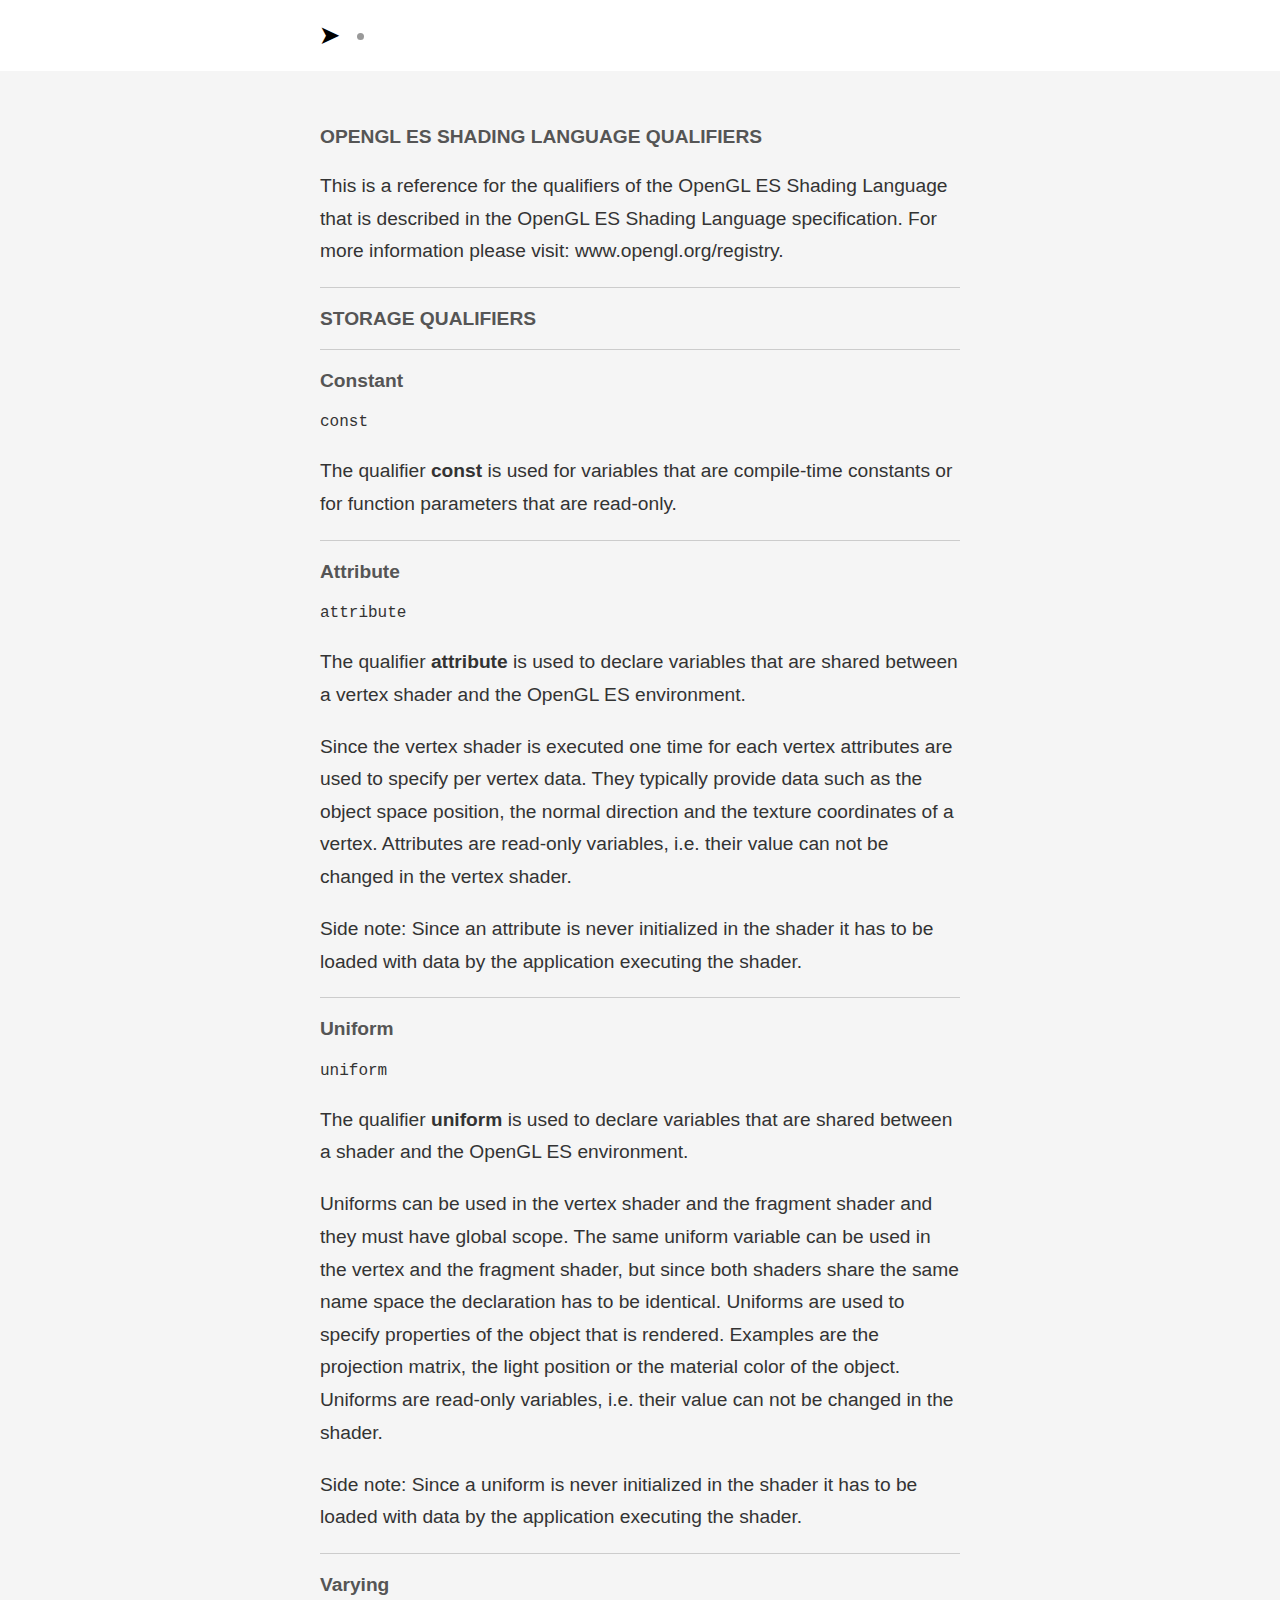
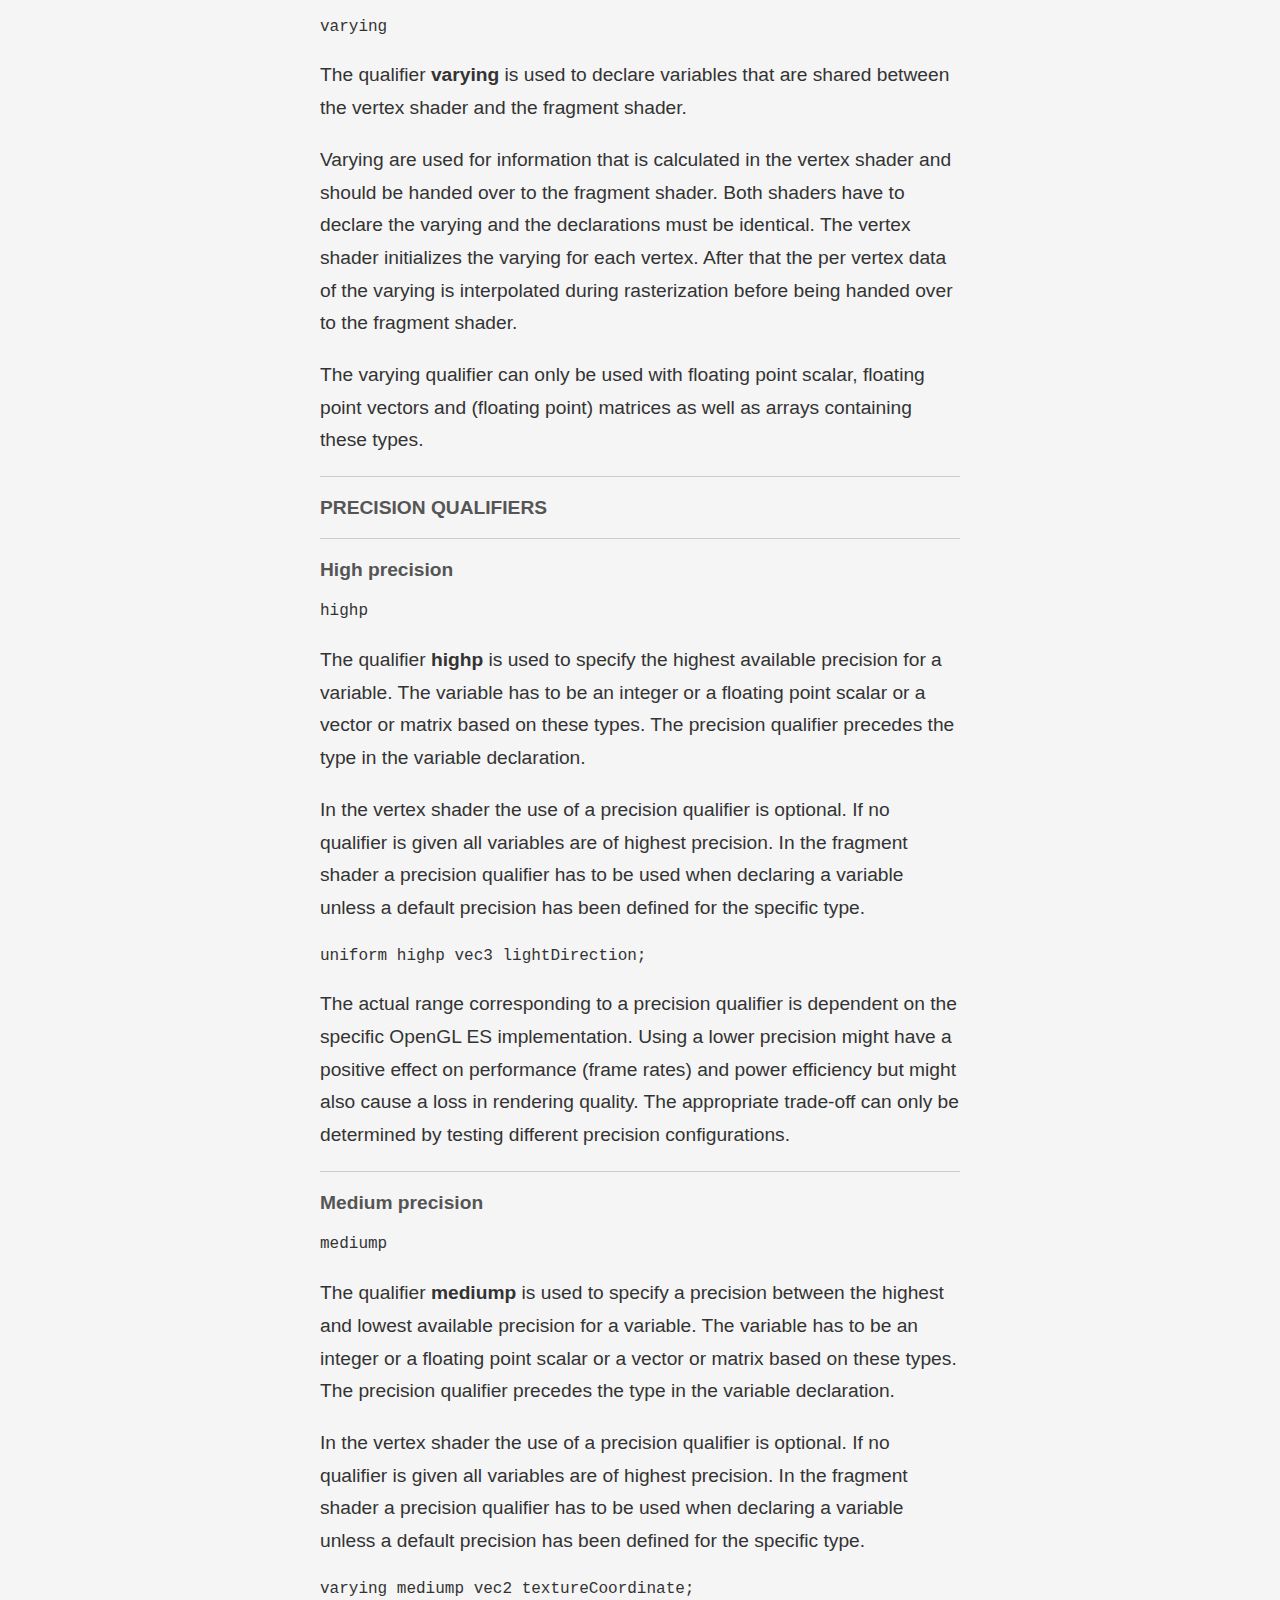
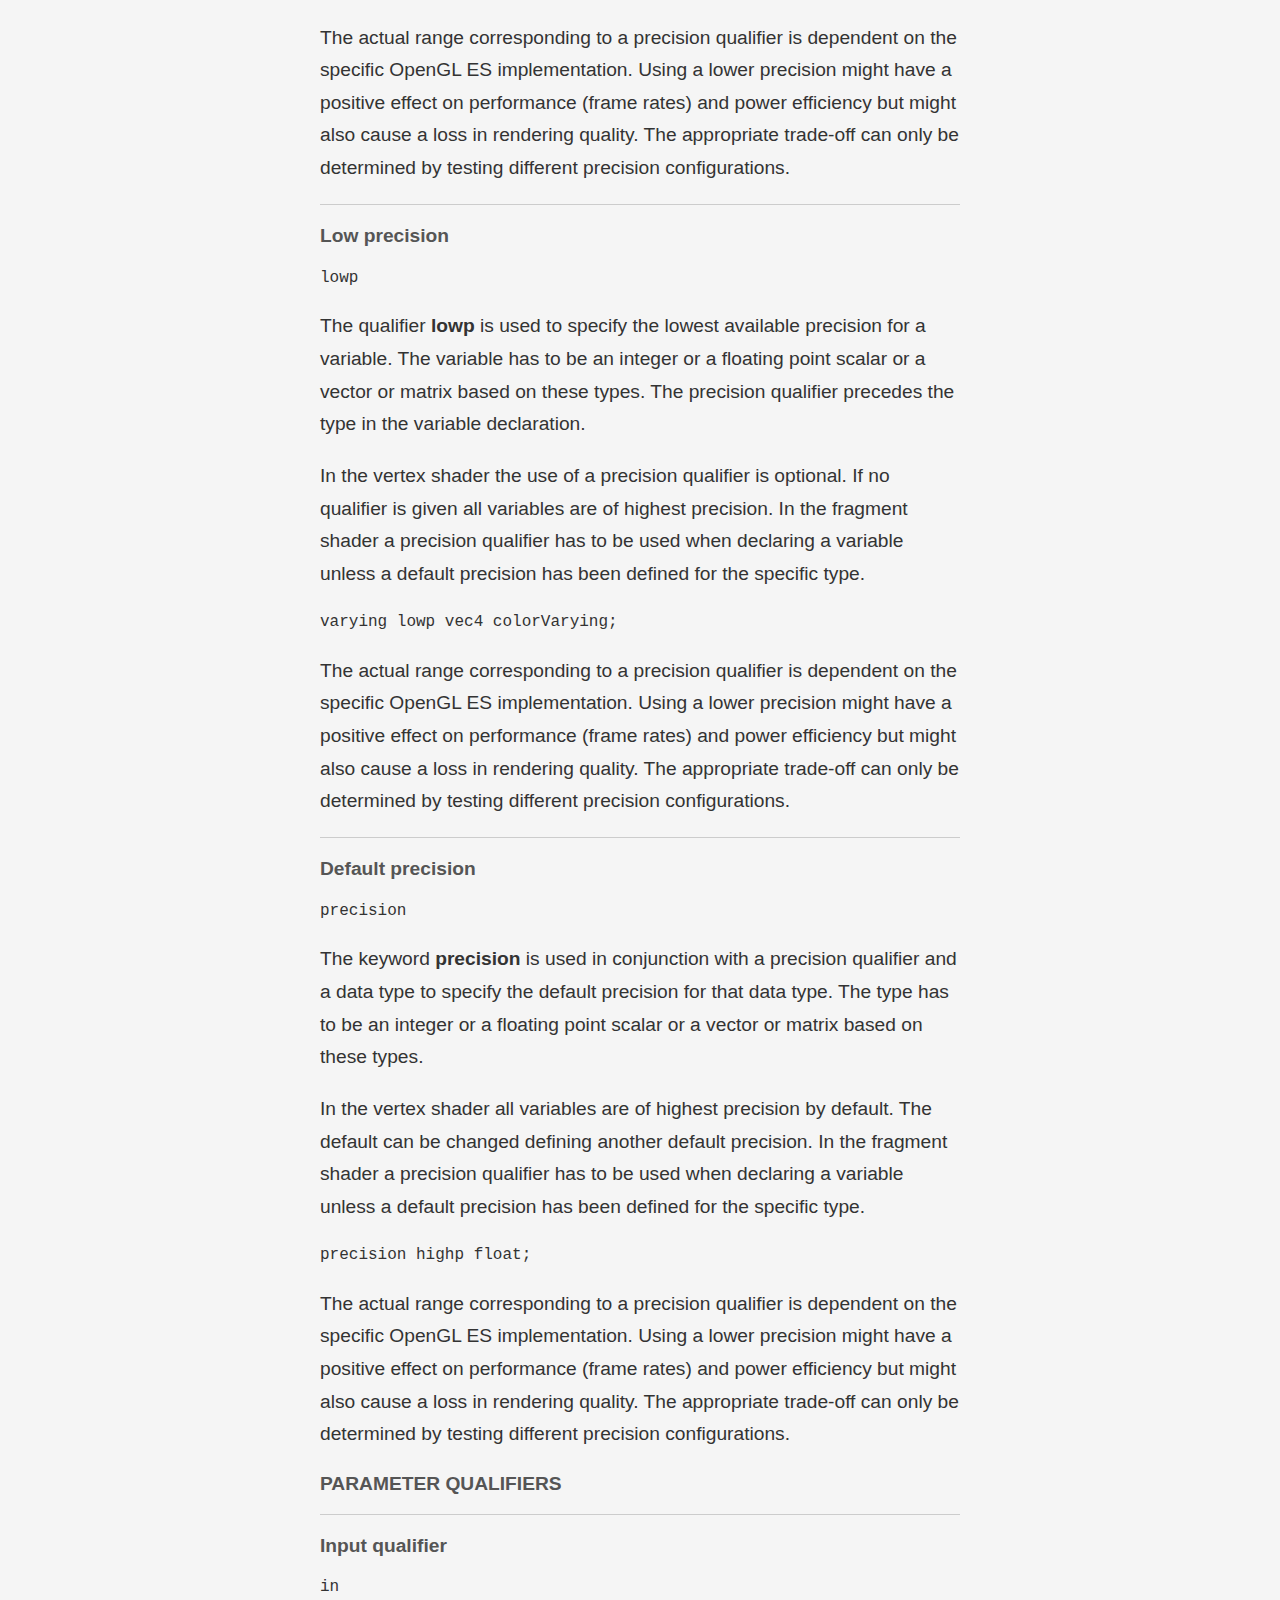
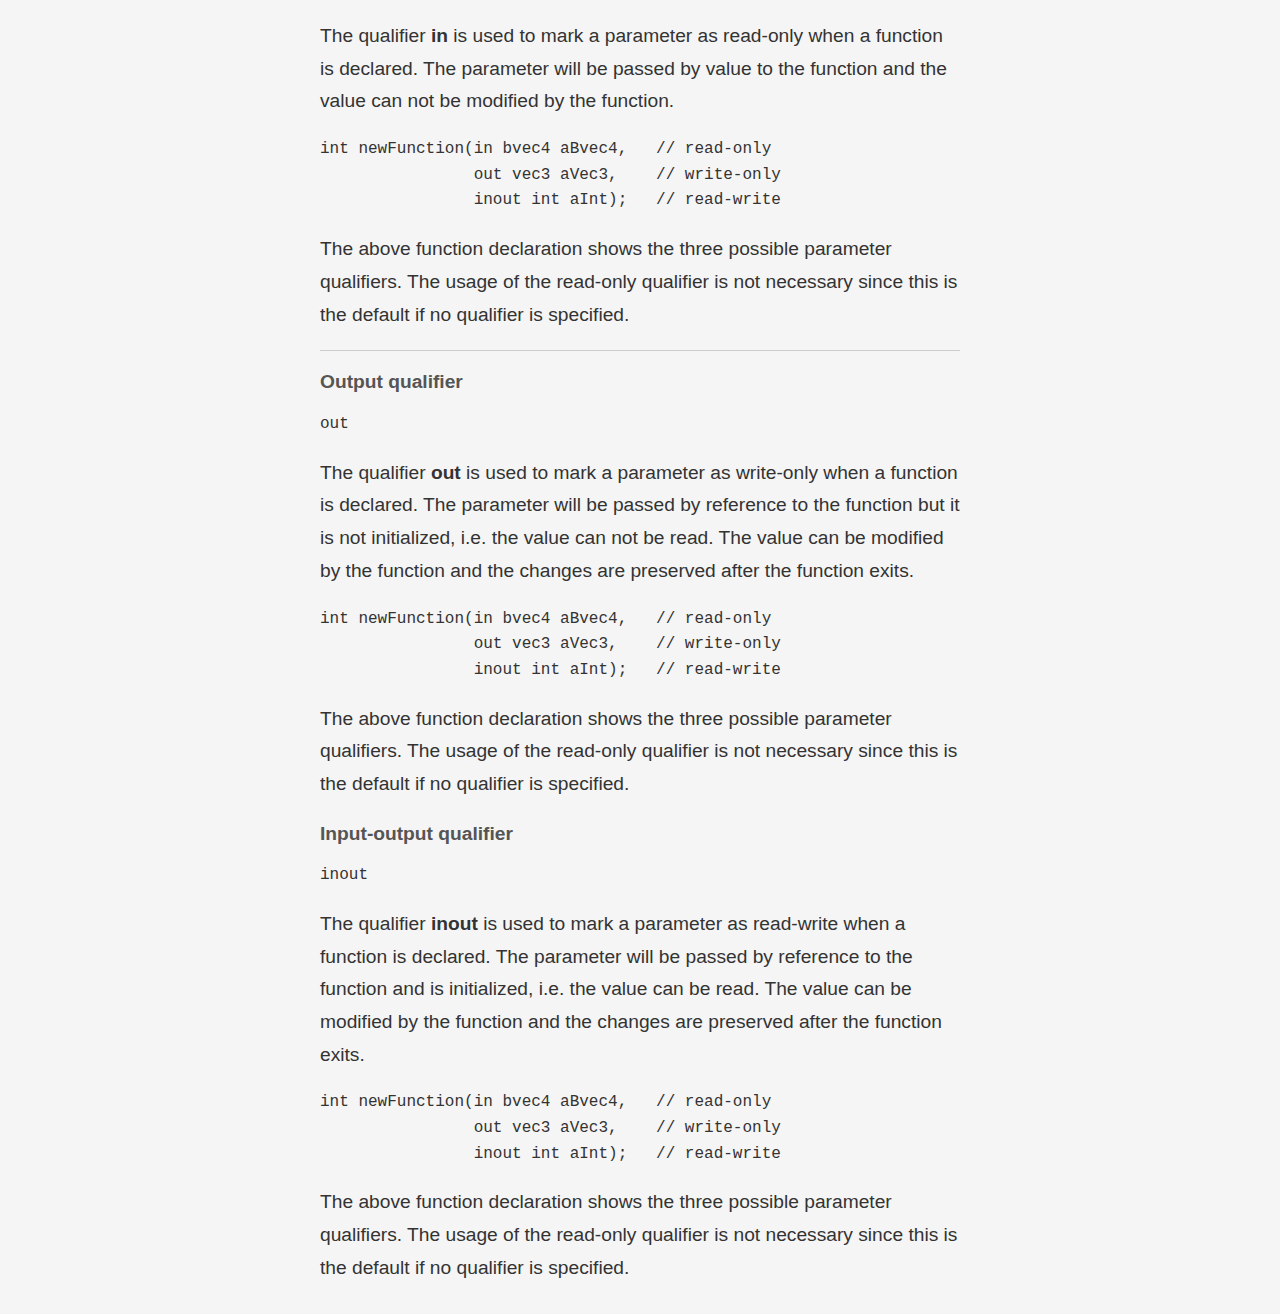
<file: glsl-qualifiers/index.html>
<!doctype html>
<html xmlns:og="http://opengraphprotocol.org/schema/" xmlns:fb="http://www.facebook.com/2008/fbml" xmlns:website="http://ogp.me/ns/website" lang="en-US" itemscope itemtype="http://schema.org/WebPage" >

<head>
	<meta charset="utf-8">
	<meta http-equiv="X-UA-Compatible" content="IE=edge,chrome=1">
		<meta name="viewport" content="width=device-width, initial-scale=1">
<meta charset="utf-8" />
<title>GLSL ES Qualifiers</title>
<link rel="shortcut icon" type="image/x-icon" href="https://static1.squarespace.com/static/5016718124ac93bdfdfaad92/t/50169254e4b00a22f5cbda88/favicon.ico"/>
<link rel="canonical" href="https://tommyettinger.github.io/glsl-es-reference/glsl-qualifiers/"/>
<meta property="og:site_name" content="➤"/>
<meta property="og:title" content="GLSL ES Qualifiers"/>
<meta property="og:url" content="https://tommyettinger.github.io/glsl-es-reference/glsl-qualifiers/"/>
<meta property="og:type" content="website"/>
<meta itemprop="name" content="GLSL ES Qualifiers"/>
<meta itemprop="url" content="https://tommyettinger.github.io/glsl-es-reference/glsl-qualifiers/"/>
<meta name="twitter:title" content="GLSL ES Qualifiers"/>
<meta name="twitter:url" content="https://tommyettinger.github.io/glsl-es-reference/glsl-qualifiers/"/>
<meta name="twitter:card" content="summary"/>
<meta name="description" content="" />
<!--[if lt IE 9]><link rel="stylesheet" type="text/css" href="//static1.squarespace.com/static/sitecss/5016718124ac93bdfdfaad92/131/4f86f86824acd56836aacb83/505c377ee4b0dfa3120787fb/5387-05142015/1494590749002/site.css?&filterFeatures=false&noMedia=true&part=1"/><link rel="stylesheet" type="text/css" href="//static1.squarespace.com/static/sitecss/5016718124ac93bdfdfaad92/131/4f86f86824acd56836aacb83/505c377ee4b0dfa3120787fb/5387-05142015/1494590749002/site.css?&filterFeatures=false&noMedia=true&part=2"/><link rel="stylesheet" type="text/css" href="//static1.squarespace.com/static/sitecss/5016718124ac93bdfdfaad92/131/4f86f86824acd56836aacb83/505c377ee4b0dfa3120787fb/5387-05142015/1494590749002/site.css?&filterFeatures=false&noMedia=true&part=3"/><link rel="stylesheet" type="text/css" href="//static1.squarespace.com/static/sitecss/5016718124ac93bdfdfaad92/131/4f86f86824acd56836aacb83/505c377ee4b0dfa3120787fb/5387-05142015/1494590749002/site.css?&filterFeatures=false&noMedia=true&part=4"/><![endif]-->
<!--[if !IE]> --><link rel="stylesheet" type="text/css" href="../site.css"/><!-- <![endif]-->	
</head>

<body class=" page-page show-on-homepage-blocks header-position-top center-align-home-block custom-home-block-font  shadow-under-filters color-detect-backgrounds thumbnail-transition-center      arrows-shape-round-corners social-icon-style-normal social-icon-placement-homepage-intro-area  product-list-titles-under product-list-alignment-center product-item-size-11-square product-image-auto-crop product-gallery-size-11-square  show-product-price show-product-item-nav product-social-sharing   event-thumbnails event-thumbnail-size-32-standard event-date-label event-date-label-time event-list-show-cats event-list-date event-list-time event-list-address   event-icalgcal-links  event-excerpts  event-item-back-link      opentable-style-light newsletter-style-dark small-button-style-solid small-button-shape-square medium-button-style-solid medium-button-shape-square large-button-style-solid large-button-shape-square button-style-default button-corner-style-square native-currency-code-usd collection-type-page collection-layout-default collection-50991eabe4b0f629c2afa714 mobile-style-available pre-yui" id="collection-50991eabe4b0f629c2afa714">
	
	<header id="header">
		<div id="header-wrapper">
			
				<h1 class="logo" data-content-field="site-title">
					<a href="/">
						
							➤
						
						<span class="beep beeping"></span>
					</a>
				</h1>
				
			

			<nav id="primary-navigation" data-content-field="navigation-topNav">
				<ul>
  

      <li class="page-collection">

        

          
            <a href="/">App</a>
          

          


        

      </li>

  

      <li class="page-collection">

        

          
            <a href="/features">Features</a>
          

          


        

      </li>

  

      <li class="page-collection">

        

          
            <a href="/glsl">GLSL</a>
          

          


        

      </li>

  

      <li class="blog-collection">

        

          
            <a href="/blog">Blog</a>
          

          


        

      </li>

  

      <li class="page-collection">

        

          
            <a href="/contact">Contact</a>
          

          


        

      </li>

  
</ul>

<select name="navselect" onChange="top.location.href = this.options[this.selectedIndex].value; return false;" style="display:none;">
  <option class="nav-select-label" value="">Navigation</option>
  

    

      
        <option class="page-collection" value="/" >
          App
        </option>
      

      

    

  

    

      
        <option class="page-collection" value="/features" >
          Features
        </option>
      

      

    

  

    

      
        <option class="page-collection" value="/glsl" >
          GLSL
        </option>
      

      

    

  

    

      
        <option class="blog-collection" value="/blog" >
          Blog
        </option>
      

      

    

  

    

      
        <option class="page-collection" value="/contact" >
          Contact
        </option>
      

      

    

  
  
</select>
			</nav>

		</div>
	</header>

	<section id="top-blocks-wrapper">
		<div class="sqs-layout sqs-grid-12 columns-12 empty" data-type="block-field" id="topBlocks"><div class="row sqs-row"><div class="col sqs-col-12 span-12"></div></div></div>
		
			
			    <div class="sqs-social">
			      <a href="https://twitter.com/ShaderificApp" target="_blank" title="Shaderific for iOS" class="social-twitter"></a>
			    </div>
			
		
	</section>

	<section id="item-data-wrapper">
		<h1 id="item-title" class="item-title"></h1>
		<div id="item-data"></div>	

		<!--
		<div id="item-share-wrapper" class="share-wrapper">
			<div class="share-label">SHARE</div>
			<div class="share show">
			<div class="vertical"></div><div class="horizontal"></div>
			<div class="squarespace-social-buttons button-style"></div>
			<div class="like">
				<span class="sqs-simple-like" data-item-id="4fa90e49e4b0e2f84de2e2dd"></span>
			</div>
		</div>
		-->
		
		<div id="gallery-dots"></div>
		</div>
		<div id="arrows">
			<div class="arrow">
				<div class="icon-chevron-left"></div>
			</div>
			<div class="arrow right">
				<div class="icon-chevron-right"></div>
			</div>
		</div>
	</section>


	<section id="site">
		
		<div id="content" class="clear">
			<h1 id="page-title">GLSL Qualifiers</h1>
			<div class="sqs-layout sqs-grid-12 columns-12" data-type="page" data-updated-on="1352456902876" id="page-50991eabe4b0f629c2afa714"><div class="row sqs-row"><div class="col sqs-col-12 span-12"><div class="sqs-block markdown-block sqs-block-markdown" data-block-type="44" id="block-05cecfb7e8ed26ac4647"><div class="sqs-block-content"><h1 id="openglesshadinglanguagequalifiers">OPENGL ES SHADING LANGUAGE QUALIFIERS</h1>

<p>This is a reference for the qualifiers of the OpenGL ES Shading Language that is described in the OpenGL ES Shading Language specification. For more information please visit: <a href="http://www.opengl.org/registry">www.opengl.org/registry</a>.</p>

<hr />

<h1 id="storagequalifiers">STORAGE QUALIFIERS</h1>

<hr />

<h1 id="constant">Constant</h1>

<pre><code>const
</code></pre>

<p>The qualifier <strong>const</strong> is used for variables that are compile-time constants or for function parameters that are read-only.</p>

<hr />

<h1 id="attribute">Attribute</h1>

<pre><code>attribute
</code></pre>

<p>The qualifier <strong>attribute</strong> is used to declare variables that are shared between a vertex shader and the OpenGL ES environment. </p>

<p>Since the vertex shader is executed one time for each vertex attributes are used to specify per vertex data. They typically provide data such as the object space position, the normal direction and the texture coordinates of a vertex. Attributes are read-only variables, i.e. their value can not be changed in the vertex shader.</p>

<p>Side note: Since an attribute is never initialized in the shader it has to be loaded with data by the application executing the shader.</p>

<hr />

<h1 id="uniform">Uniform</h1>

<pre><code>uniform
</code></pre>

<p>The qualifier <strong>uniform</strong> is used to declare variables that are shared between a shader and the OpenGL ES environment.</p>

<p>Uniforms can be used in the vertex shader and the fragment shader and they must have global scope. The same uniform variable can be used in the vertex and the fragment shader, but since both shaders share the same name space the declaration has to be identical. Uniforms are used to specify properties of the object that is rendered. Examples are the projection matrix, the  light position or the material color of the object. Uniforms are read-only variables, i.e. their value can not be changed in the shader.</p>

<p>Side note: Since a uniform is never initialized in the shader it has to be loaded with data by the application executing the shader.</p>

<hr />

<h1 id="varying">Varying</h1>

<pre><code>varying
</code></pre>

<p>The qualifier <strong>varying</strong> is used to declare variables that are shared between the vertex shader and the fragment shader.</p>

<p>Varying are used for information that is calculated in the vertex shader and should be handed over to the fragment shader. Both shaders have to declare the varying and the declarations must be identical. The vertex shader initializes the varying for each vertex. After that the per vertex data of the varying is interpolated during rasterization before being handed over to the fragment shader.</p>

<p>The varying qualifier can only be used with floating point scalar, floating point vectors and (floating point) matrices as well as arrays containing these types.</p>

<hr />

<h1 id="precisionqualifiers">PRECISION QUALIFIERS</h1>

<hr />

<h1 id="highprecision">High precision</h1>

<pre><code>highp
</code></pre>

<p>The qualifier <strong>highp</strong> is used to specify the highest available precision for a variable. The variable has to be an integer or a floating point scalar or a vector or matrix based on these types. The precision qualifier precedes the type in the variable declaration.</p>

<p>In the vertex shader the use of a precision qualifier is optional. If no qualifier is given all variables are of highest precision. In the fragment shader a precision qualifier has to be used when declaring a variable unless a default precision has been defined for the specific type.</p>

<pre><code>uniform highp vec3 lightDirection;
</code></pre>

<p>The actual range corresponding to a precision qualifier is dependent on the specific OpenGL ES implementation. Using a lower precision might have a positive effect on performance (frame rates) and power efficiency but might also cause a loss in rendering quality. The appropriate trade-off can only be determined by testing different precision configurations.</p>

<hr />

<h1 id="mediumprecision">Medium precision</h1>

<pre><code>mediump
</code></pre>

<p>The qualifier <strong>mediump</strong> is used to specify a precision between the highest and lowest available precision for a variable. The variable has to be an integer or a floating point scalar or a vector or matrix based on these types. The precision qualifier precedes the type in the variable declaration.</p>

<p>In the vertex shader the use of a precision qualifier is optional. If no qualifier is given all variables are of highest precision. In the fragment shader a precision qualifier has to be used when declaring a variable unless a default precision has been defined for the specific type.</p>

<pre><code>varying mediump vec2 textureCoordinate;
</code></pre>

<p>The actual range corresponding to a precision qualifier is dependent on the specific OpenGL ES implementation. Using a lower precision might have a positive effect on performance (frame rates) and power efficiency but might also cause a loss in rendering quality. The appropriate trade-off can only be determined by testing different precision configurations.</p>

<hr />

<h1 id="lowprecision">Low precision</h1>

<pre><code>lowp
</code></pre>

<p>The qualifier <strong>lowp</strong> is used to specify the lowest available precision for a variable. The variable has to be an integer or a floating point scalar or a vector or matrix based on these types. The precision qualifier precedes the type in the variable declaration.</p>

<p>In the vertex shader the use of a precision qualifier is optional. If no qualifier is given all variables are of highest precision. In the fragment shader a precision qualifier has to be used when declaring a variable unless a default precision has been defined for the specific type.</p>

<pre><code>varying lowp vec4 colorVarying;
</code></pre>

<p>The actual range corresponding to a precision qualifier is dependent on the specific OpenGL ES implementation. Using a lower precision might have a positive effect on performance (frame rates) and power efficiency but might also cause a loss in rendering quality. The appropriate trade-off can only be determined by testing different precision configurations.</p>

<hr />

<h1 id="defaultprecision">Default precision</h1>

<pre><code>precision
</code></pre>

<p>The keyword <strong>precision</strong> is used in conjunction with a precision qualifier and a data type to specify the default precision for that data type. The type has to be an integer or a floating point scalar or a vector or matrix based on these types.</p>

<p>In the vertex shader all variables are of highest precision by default. The default can be changed defining another default precision. In the fragment shader a precision qualifier has to be used when declaring a variable unless a default precision has been defined for the specific type.</p>

<pre><code>precision highp float;
</code></pre>

<p>The actual range corresponding to a precision qualifier is dependent on the specific OpenGL ES implementation. Using a lower precision might have a positive effect on performance (frame rates) and power efficiency but might also cause a loss in rendering quality. The appropriate trade-off can only be determined by testing different precision configurations.</p>

<h1 id="parameterqualifiers">PARAMETER QUALIFIERS</h1>

<hr />

<h1 id="inputqualifier">Input qualifier</h1>

<pre><code>in
</code></pre>

<p>The qualifier <strong>in</strong> is used to mark a parameter as read-only when a function is declared. The parameter will be passed by value to the function and the value can not be modified by the function.</p>

<pre><code>int newFunction(in bvec4 aBvec4,   // read-only 
                out vec3 aVec3,    // write-only
                inout int aInt);   // read-write
</code></pre>

<p>The above function declaration shows the three possible parameter qualifiers. The usage of the read-only qualifier is not necessary since this is the default if no qualifier is specified.</p>

<hr />

<h1 id="outputqualifier">Output qualifier</h1>

<pre><code>out
</code></pre>

<p>The qualifier <strong>out</strong> is used to mark a parameter as write-only when a function is declared. The parameter will be passed by reference to the function but it is not initialized, i.e. the value can not be read. The value can be modified by the function and the changes are preserved after the function exits.</p>

<pre><code>int newFunction(in bvec4 aBvec4,   // read-only 
                out vec3 aVec3,    // write-only
                inout int aInt);   // read-write
</code></pre>

<p>The above function declaration shows the three possible parameter qualifiers. The usage of the read-only qualifier is not necessary since this is the default if no qualifier is specified.</p>

<h1 id="inputoutputqualifier">Input-output qualifier</h1>

<pre><code>inout
</code></pre>

<p>The qualifier <strong>inout</strong> is used to mark a parameter as read-write when a function is declared. The parameter will be passed by reference to the function and is initialized, i.e. the value can be read. The value can be modified by the function and the changes are preserved after the function exits.</p>

<pre><code>int newFunction(in bvec4 aBvec4,   // read-only 
                out vec3 aVec3,    // write-only
                inout int aInt);   // read-write
</code></pre>

<p>The above function declaration shows the three possible parameter qualifiers. The usage of the read-only qualifier is not necessary since this is the default if no qualifier is specified.</p></div></div></div></div></div>
		</div>

	</section>
	<canvas id="image-canvas" width="10" height="10"></canvas>
	
</body>

</html>
</file>
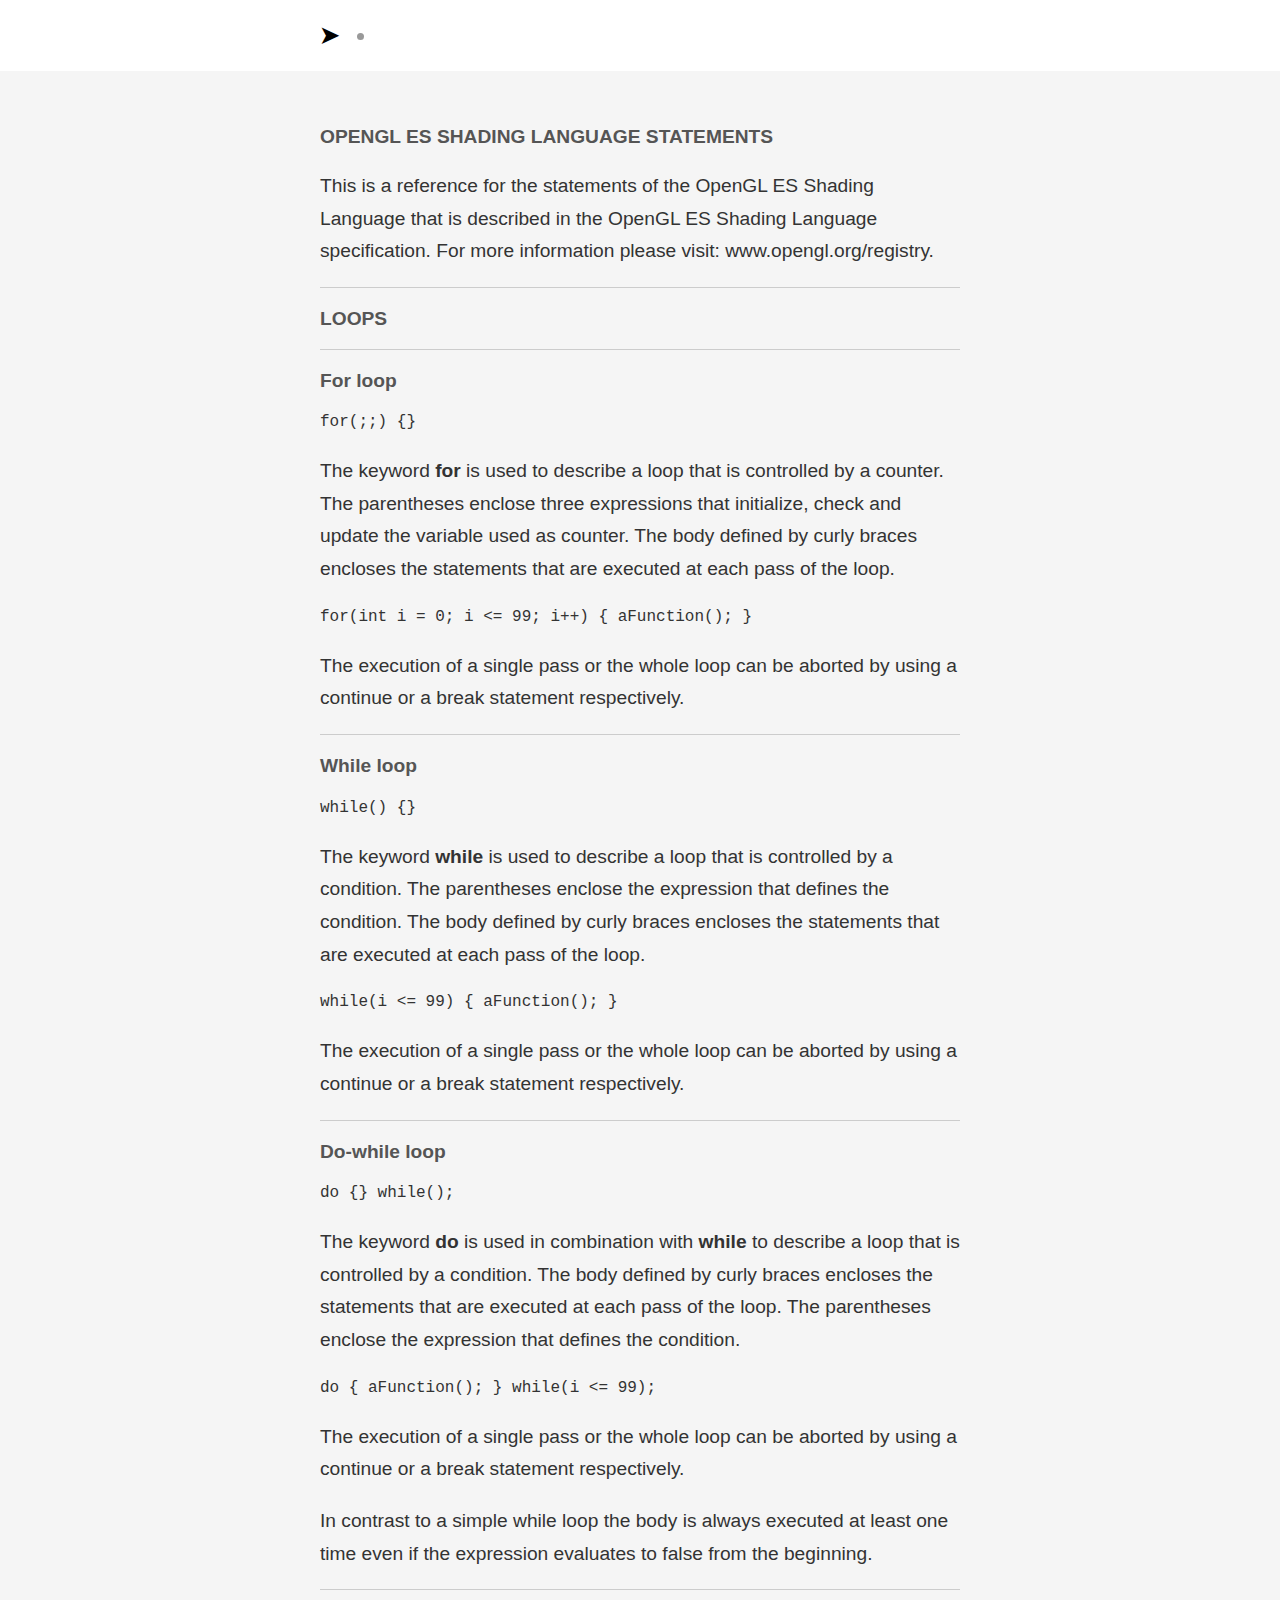
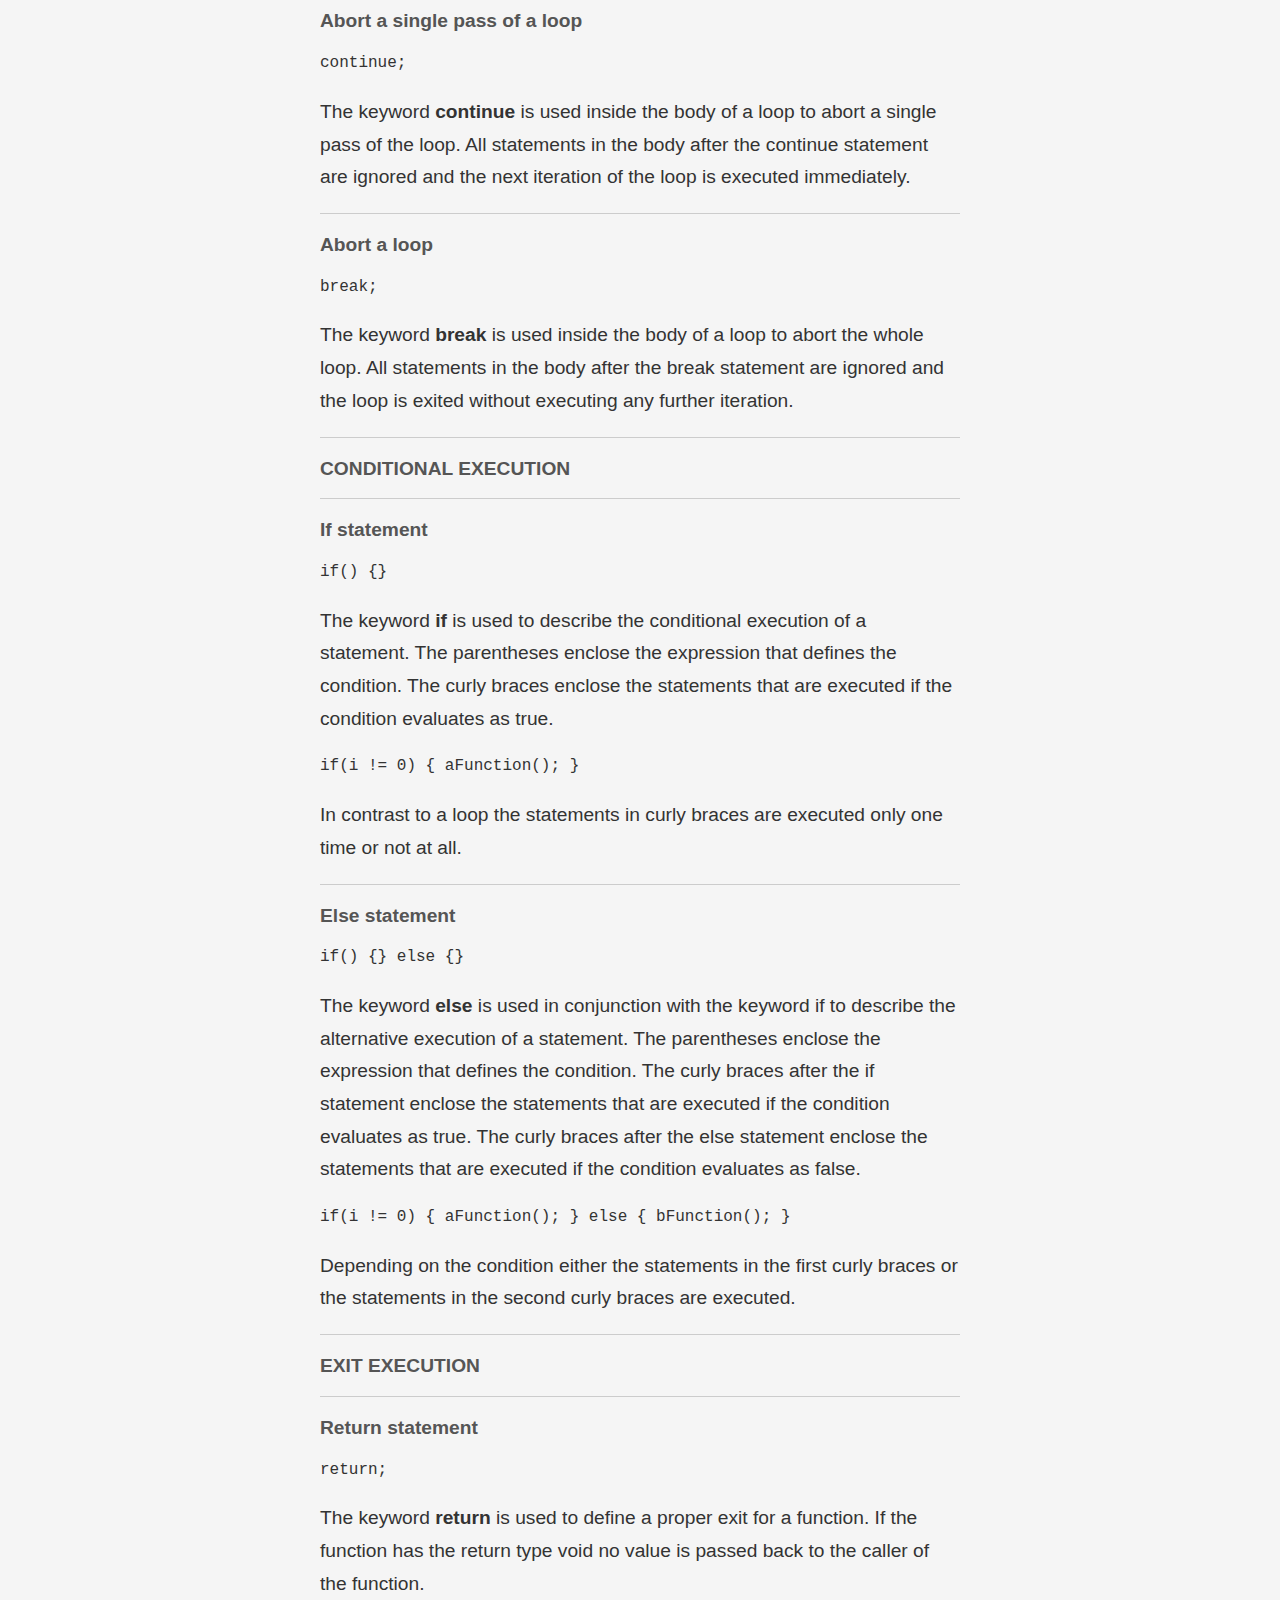
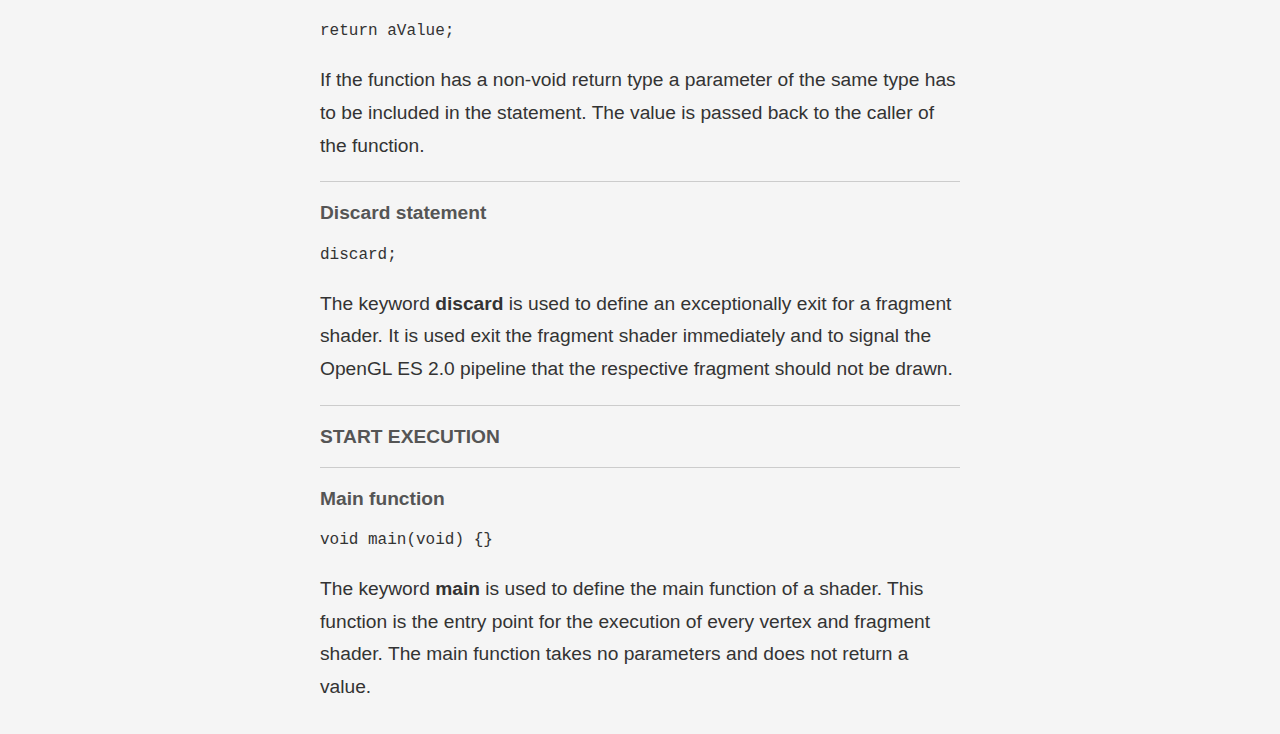
<file: glsl-statements/index.html>
<!doctype html>
<html xmlns:og="http://opengraphprotocol.org/schema/" xmlns:fb="http://www.facebook.com/2008/fbml" xmlns:website="http://ogp.me/ns/website" lang="en-US" itemscope itemtype="http://schema.org/WebPage" >

<head>
	<meta charset="utf-8">
	<meta http-equiv="X-UA-Compatible" content="IE=edge,chrome=1">
		<meta name="viewport" content="width=device-width, initial-scale=1">
<meta charset="utf-8" />
<title>GLSL ES Statements</title>
<link rel="shortcut icon" type="image/x-icon" href="https://static1.squarespace.com/static/5016718124ac93bdfdfaad92/t/50169254e4b00a22f5cbda88/favicon.ico"/>
<link rel="canonical" href="https://tommyettinger.github.io/glsl-es-reference/glsl-statements/"/>
<meta property="og:site_name" content="➤"/>
<meta property="og:title" content="GLSL ES Statements"/>
<meta property="og:url" content="https://tommyettinger.github.io/glsl-es-reference/glsl-statements/"/>
<meta property="og:type" content="website"/>
<meta itemprop="name" content="GLSL ES Statements"/>
<meta itemprop="url" content="https://tommyettinger.github.io/glsl-es-reference/glsl-statements/"/>
<meta name="twitter:title" content="GLSL ES Statements"/>
<meta name="twitter:url" content="https://tommyettinger.github.io/glsl-es-reference/glsl-statements/"/>
<meta name="twitter:card" content="summary"/>
<meta name="description" content="" />
<!--[if lt IE 9]><link rel="stylesheet" type="text/css" href="//static1.squarespace.com/static/sitecss/5016718124ac93bdfdfaad92/131/4f86f86824acd56836aacb83/505c377ee4b0dfa3120787fb/5387-05142015/1494590749002/site.css?&filterFeatures=false&noMedia=true&part=1"/><link rel="stylesheet" type="text/css" href="//static1.squarespace.com/static/sitecss/5016718124ac93bdfdfaad92/131/4f86f86824acd56836aacb83/505c377ee4b0dfa3120787fb/5387-05142015/1494590749002/site.css?&filterFeatures=false&noMedia=true&part=2"/><link rel="stylesheet" type="text/css" href="//static1.squarespace.com/static/sitecss/5016718124ac93bdfdfaad92/131/4f86f86824acd56836aacb83/505c377ee4b0dfa3120787fb/5387-05142015/1494590749002/site.css?&filterFeatures=false&noMedia=true&part=3"/><link rel="stylesheet" type="text/css" href="//static1.squarespace.com/static/sitecss/5016718124ac93bdfdfaad92/131/4f86f86824acd56836aacb83/505c377ee4b0dfa3120787fb/5387-05142015/1494590749002/site.css?&filterFeatures=false&noMedia=true&part=4"/><![endif]-->
<!--[if !IE]> --><link rel="stylesheet" type="text/css" href="../site.css"/><!-- <![endif]-->	
</head>

<body class=" page-page show-on-homepage-blocks header-position-top center-align-home-block custom-home-block-font  shadow-under-filters color-detect-backgrounds thumbnail-transition-center      arrows-shape-round-corners social-icon-style-normal social-icon-placement-homepage-intro-area  product-list-titles-under product-list-alignment-center product-item-size-11-square product-image-auto-crop product-gallery-size-11-square  show-product-price show-product-item-nav product-social-sharing   event-thumbnails event-thumbnail-size-32-standard event-date-label event-date-label-time event-list-show-cats event-list-date event-list-time event-list-address   event-icalgcal-links  event-excerpts  event-item-back-link      opentable-style-light newsletter-style-dark small-button-style-solid small-button-shape-square medium-button-style-solid medium-button-shape-square large-button-style-solid large-button-shape-square button-style-default button-corner-style-square native-currency-code-usd collection-509a88c4e4b0d2694883d09d collection-type-page collection-layout-default mobile-style-available pre-yui" id="collection-509a88c4e4b0d2694883d09d">
	
	<header id="header">
		<div id="header-wrapper">
			
				<h1 class="logo" data-content-field="site-title">
					<a href="/">
						
							➤
						
						<span class="beep beeping"></span>
					</a>
				</h1>
				
			

			<nav id="primary-navigation" data-content-field="navigation-topNav">
				<ul>
  

      <li class="page-collection">

        

          
            <a href="/">App</a>
          

          


        

      </li>

  

      <li class="page-collection">

        

          
            <a href="/features/">Features</a>
          

          


        

      </li>

  

      <li class="page-collection">

        

          
            <a href="/glsl/">GLSL</a>
          

          


        

      </li>

  

      <li class="blog-collection">

        

          
            <a href="/blog/">Blog</a>
          

          


        

      </li>

  

      <li class="page-collection">

        

          
            <a href="/contact/">Contact</a>
          

          


        

      </li>

  
</ul>

<select name="navselect" onChange="top.location.href = this.options[this.selectedIndex].value; return false;" style="display:none;">
  <option class="nav-select-label" value="">Navigation</option>
  

    

      
        <option class="page-collection" value="/" >
          App
        </option>
      

      

    

  

    

      
        <option class="page-collection" value="/features/" >
          Features
        </option>
      

      

    

  

    

      
        <option class="page-collection" value="/glsl/" >
          GLSL
        </option>
      

      

    

  

    

      
        <option class="blog-collection" value="/blog/" >
          Blog
        </option>
      

      

    

  

    

      
        <option class="page-collection" value="/contact/" >
          Contact
        </option>
      

      

    

  
  
</select>
			</nav>

		</div>
	</header>

	<section id="top-blocks-wrapper">
		<div class="sqs-layout sqs-grid-12 columns-12 empty" data-type="block-field" id="topBlocks"><div class="row sqs-row"><div class="col sqs-col-12 span-12"></div></div></div>
		
			
			    <div class="sqs-social">
			      <a href="https://twitter.com/ShaderificApp" target="_blank" title="Shaderific for iOS" class="social-twitter"></a>
			    </div>
			
		
	</section>

	<section id="item-data-wrapper">
		<h1 id="item-title" class="item-title"></h1>
		<div id="item-data"></div>	

		<!--
		<div id="item-share-wrapper" class="share-wrapper">
			<div class="share-label">SHARE</div>
			<div class="share show">
			<div class="vertical"></div><div class="horizontal"></div>
			<div class="squarespace-social-buttons button-style"></div>
			<div class="like">
				<span class="sqs-simple-like" data-item-id="4fa90e49e4b0e2f84de2e2dd"></span>
			</div>
		</div>
		-->
		
		<div id="gallery-dots"></div>
		</div>
		<div id="arrows">
			<div class="arrow">
				<div class="icon-chevron-left"></div>
			</div>
			<div class="arrow right">
				<div class="icon-chevron-right"></div>
			</div>
		</div>
	</section>


	<section id="site">
		
		<div id="content" class="clear">
			<h1 id="page-title">GLSL Statements</h1>
			<div class="sqs-layout sqs-grid-12 columns-12" data-type="page" data-updated-on="1352456923429" id="page-509a88c4e4b0d2694883d09d"><div class="row sqs-row"><div class="col sqs-col-12 span-12"><div class="sqs-block markdown-block sqs-block-markdown" data-block-type="44" id="block-34941fc82fce4eaea052"><div class="sqs-block-content"><h1 id="openglesshadinglanguagestatements">OPENGL ES SHADING LANGUAGE STATEMENTS</h1>

<p>This is a reference for the statements of the OpenGL ES Shading Language that is described in the OpenGL ES Shading Language specification. For more information please visit: <a href="http://www.opengl.org/registry">www.opengl.org/registry</a>.</p>

<hr />

<h1 id="loops">LOOPS</h1>

<hr />

<h1 id="forloop">For loop</h1>

<pre><code>for(;;) {}
</code></pre>

<p>The keyword <strong>for</strong> is used to describe a loop that is controlled by a counter. The parentheses enclose three expressions that initialize, check and update the variable used as counter. The body defined by curly braces encloses the statements that are executed at each pass of the loop.</p>

<pre><code>for(int i = 0; i &lt;= 99; i++) { aFunction(); }
</code></pre>

<p>The execution of a single pass or the whole loop can be aborted by using a continue or a break statement respectively. </p>

<hr />

<h1 id="whileloop">While loop</h1>

<pre><code>while() {}
</code></pre>

<p>The keyword <strong>while</strong> is used to describe a loop that is controlled by a condition. The parentheses enclose the expression that defines the condition. The body defined by curly braces encloses the statements that are executed at each pass of the loop.</p>

<pre><code>while(i &lt;= 99) { aFunction(); }
</code></pre>

<p>The execution of a single pass or the whole loop can be aborted by using a continue or a break statement respectively. </p>

<hr />

<h1 id="dowhileloop">Do-while loop</h1>

<pre><code>do {} while();
</code></pre>

<p>The keyword <strong>do</strong> is used in combination with <strong>while</strong> to describe a loop that is controlled by a condition. The body defined by curly braces encloses the statements that are executed at each pass of the loop. The parentheses enclose the expression that defines the condition. </p>

<pre><code>do { aFunction(); } while(i &lt;= 99);
</code></pre>

<p>The execution of a single pass or the whole loop can be aborted by using a continue or a break statement respectively.</p>

<p>In contrast to a simple while loop the body is always executed at least one time even if the expression evaluates to false from the beginning.</p>

<hr />

<h1 id="abortasinglepassofaloop">Abort a single pass of a loop</h1>

<pre><code>continue;
</code></pre>

<p>The keyword <strong>continue</strong> is used inside the body of a loop to abort a single pass of the loop. All statements in the body after the continue statement are ignored and the next iteration of the loop is executed immediately. </p>

<hr />

<h1 id="abortaloop">Abort a loop</h1>

<pre><code>break;
</code></pre>

<p>The keyword <strong>break</strong> is used inside the body of a loop to abort the whole loop. All statements in the body after the break  statement are ignored and the loop is exited without executing any further iteration. </p>

<hr />

<h1 id="conditionalexecution">CONDITIONAL EXECUTION</h1>

<hr />

<h1 id="ifstatement">If statement</h1>

<pre><code>if() {}
</code></pre>

<p>The keyword <strong>if</strong> is used to describe the conditional execution of a statement. The parentheses enclose the expression that defines the condition. The curly braces enclose the statements that are executed if the condition evaluates as true.</p>

<pre><code>if(i != 0) { aFunction(); }
</code></pre>

<p>In contrast to a loop the statements in curly braces are executed only one time or not at all.</p>

<hr />

<h1 id="elsestatement">Else statement</h1>

<pre><code>if() {} else {}
</code></pre>

<p>The keyword <strong>else</strong> is used in conjunction with the keyword if to describe the alternative execution of a statement. The parentheses enclose the expression that defines the condition. The curly braces after the if statement enclose the statements that are executed if the condition evaluates as true. The curly braces after the else statement enclose the statements that are executed if the condition evaluates as false.</p>

<pre><code>if(i != 0) { aFunction(); } else { bFunction(); }
</code></pre>

<p>Depending on the condition either the statements in the first curly braces or the statements in the second curly braces are executed.</p>

<hr />

<h1 id="exitexecution">EXIT EXECUTION</h1>

<hr />

<h1 id="returnstatement">Return statement</h1>

<pre><code>return;
</code></pre>

<p>The keyword <strong>return</strong> is used to define a proper exit for a function. If the function has the return type void no value is passed back to the caller of the function.</p>

<pre><code>return aValue;
</code></pre>

<p>If the function has a non-void return type a parameter of the same type has to be included in the statement. The value is passed back to the caller of the function. </p>

<hr />

<h1 id="discardstatement">Discard statement</h1>

<pre><code>discard;
</code></pre>

<p>The keyword <strong>discard</strong> is used to define an exceptionally exit for a fragment shader. It is used exit the fragment shader immediately and to signal the OpenGL ES 2.0 pipeline that the respective fragment should not be drawn.</p>

<hr />

<h1 id="startexecution">START EXECUTION</h1>

<hr />

<h1 id="mainfunction">Main function</h1>

<pre><code>void main(void) {}
</code></pre>

<p>The keyword <strong>main</strong> is used to define the main function of a shader. This function is the entry point for the execution of every vertex and fragment shader. The main function takes no parameters and does not return a value.</p></div></div></div></div></div>
		</div>

	</section>

	<canvas id="image-canvas" width="10" height="10"></canvas>
	
</body>

</html>
</file>
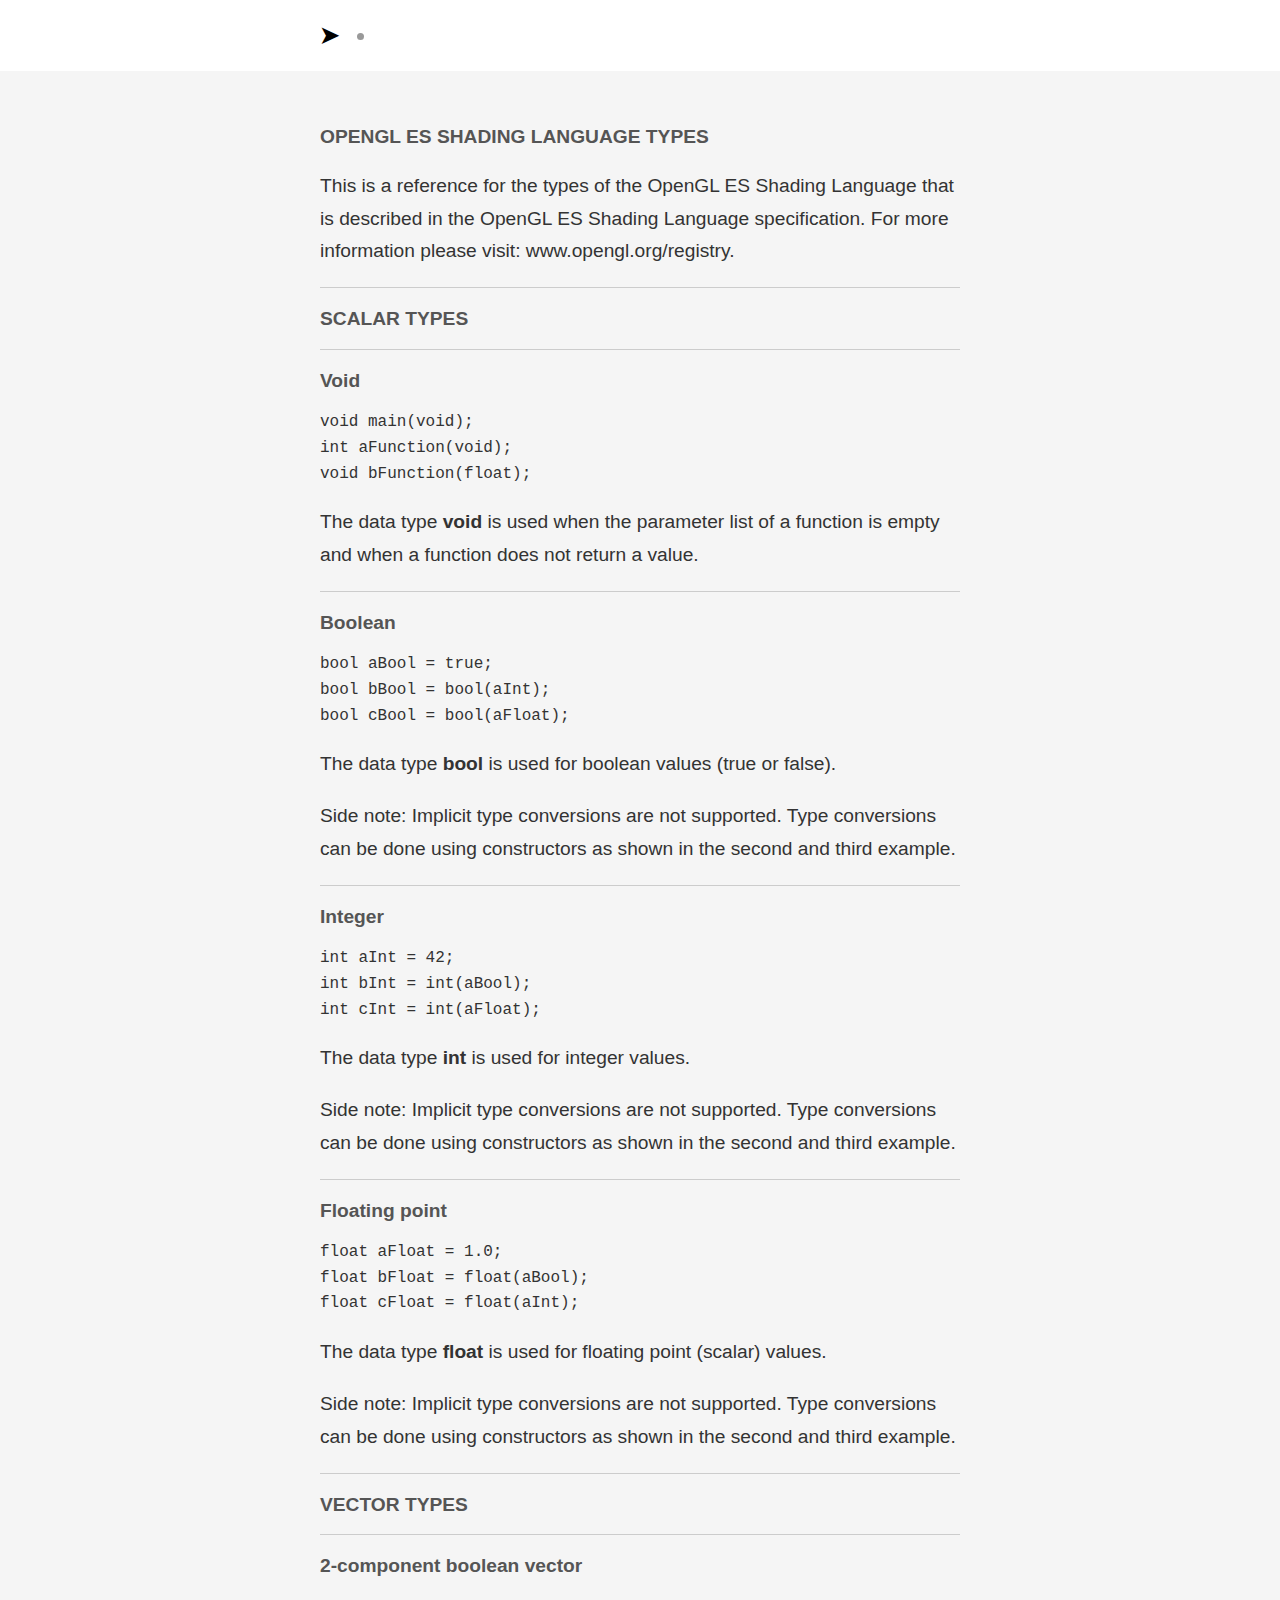
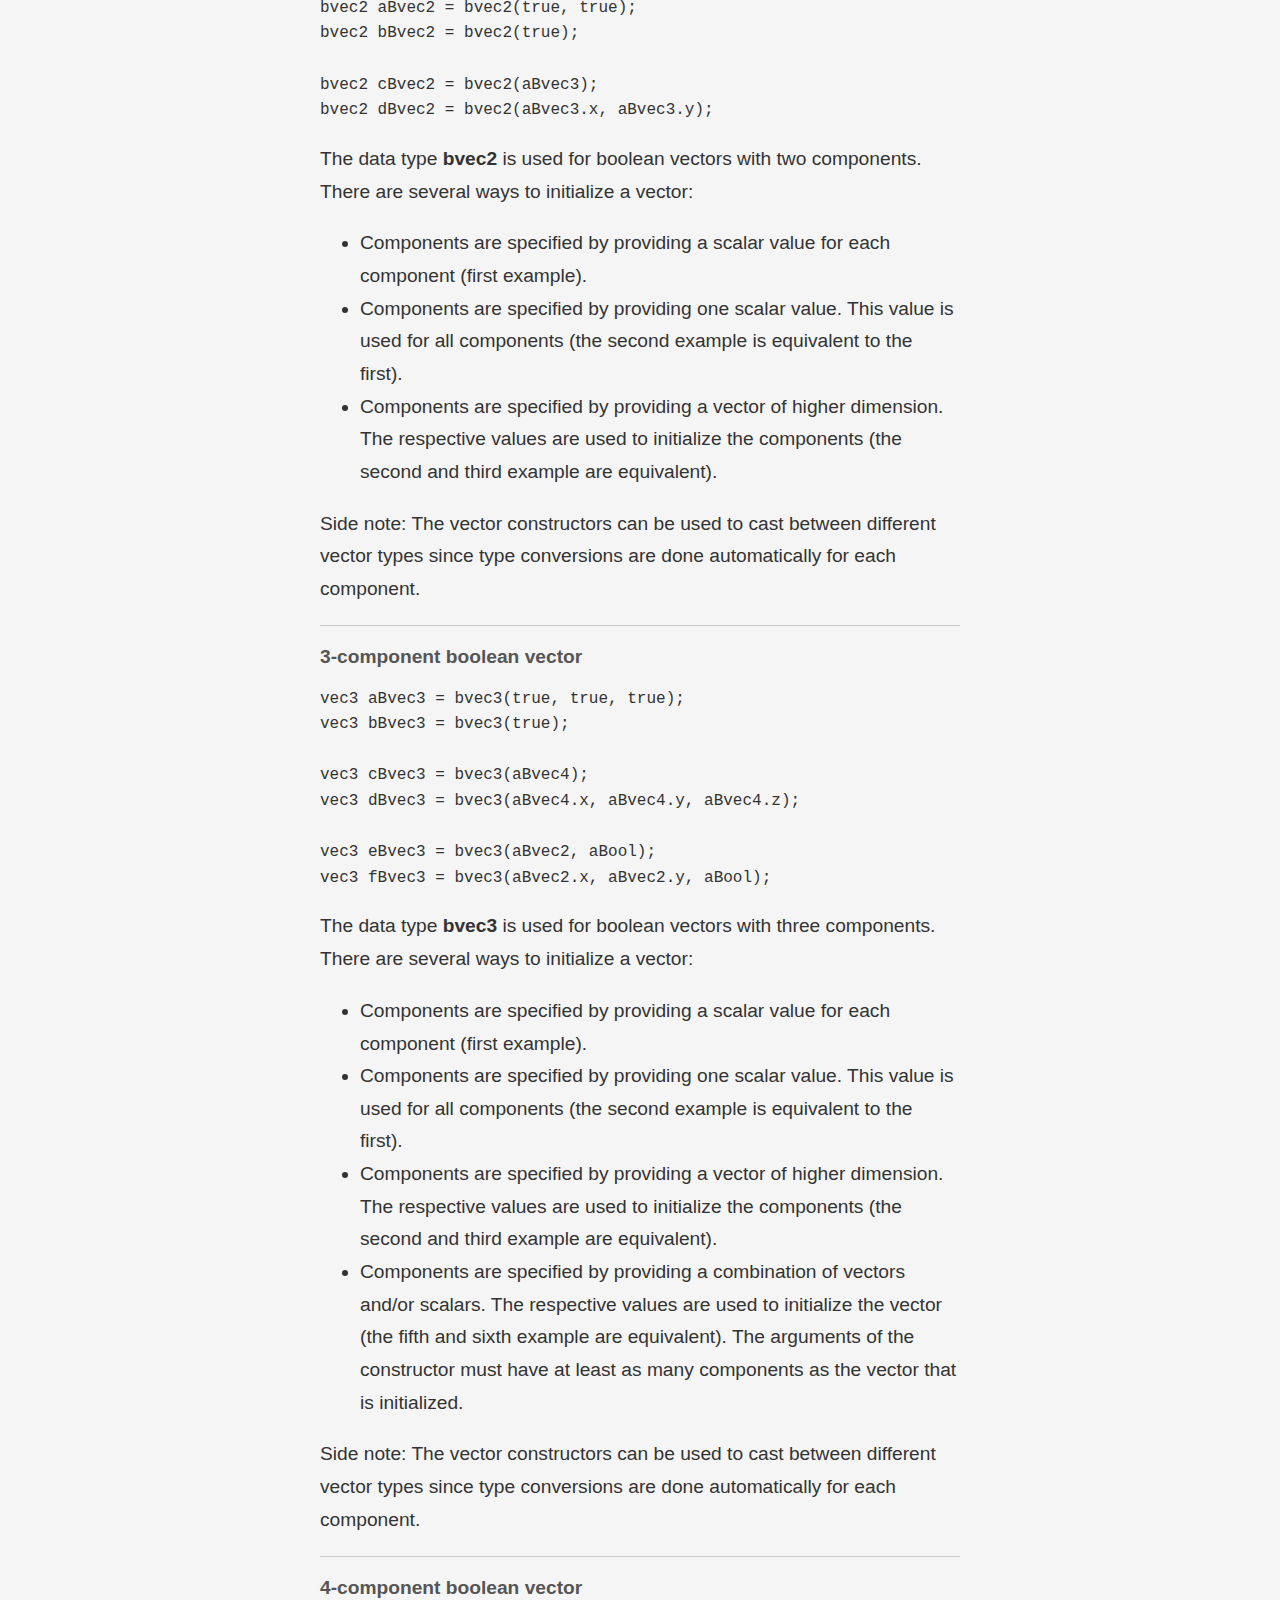
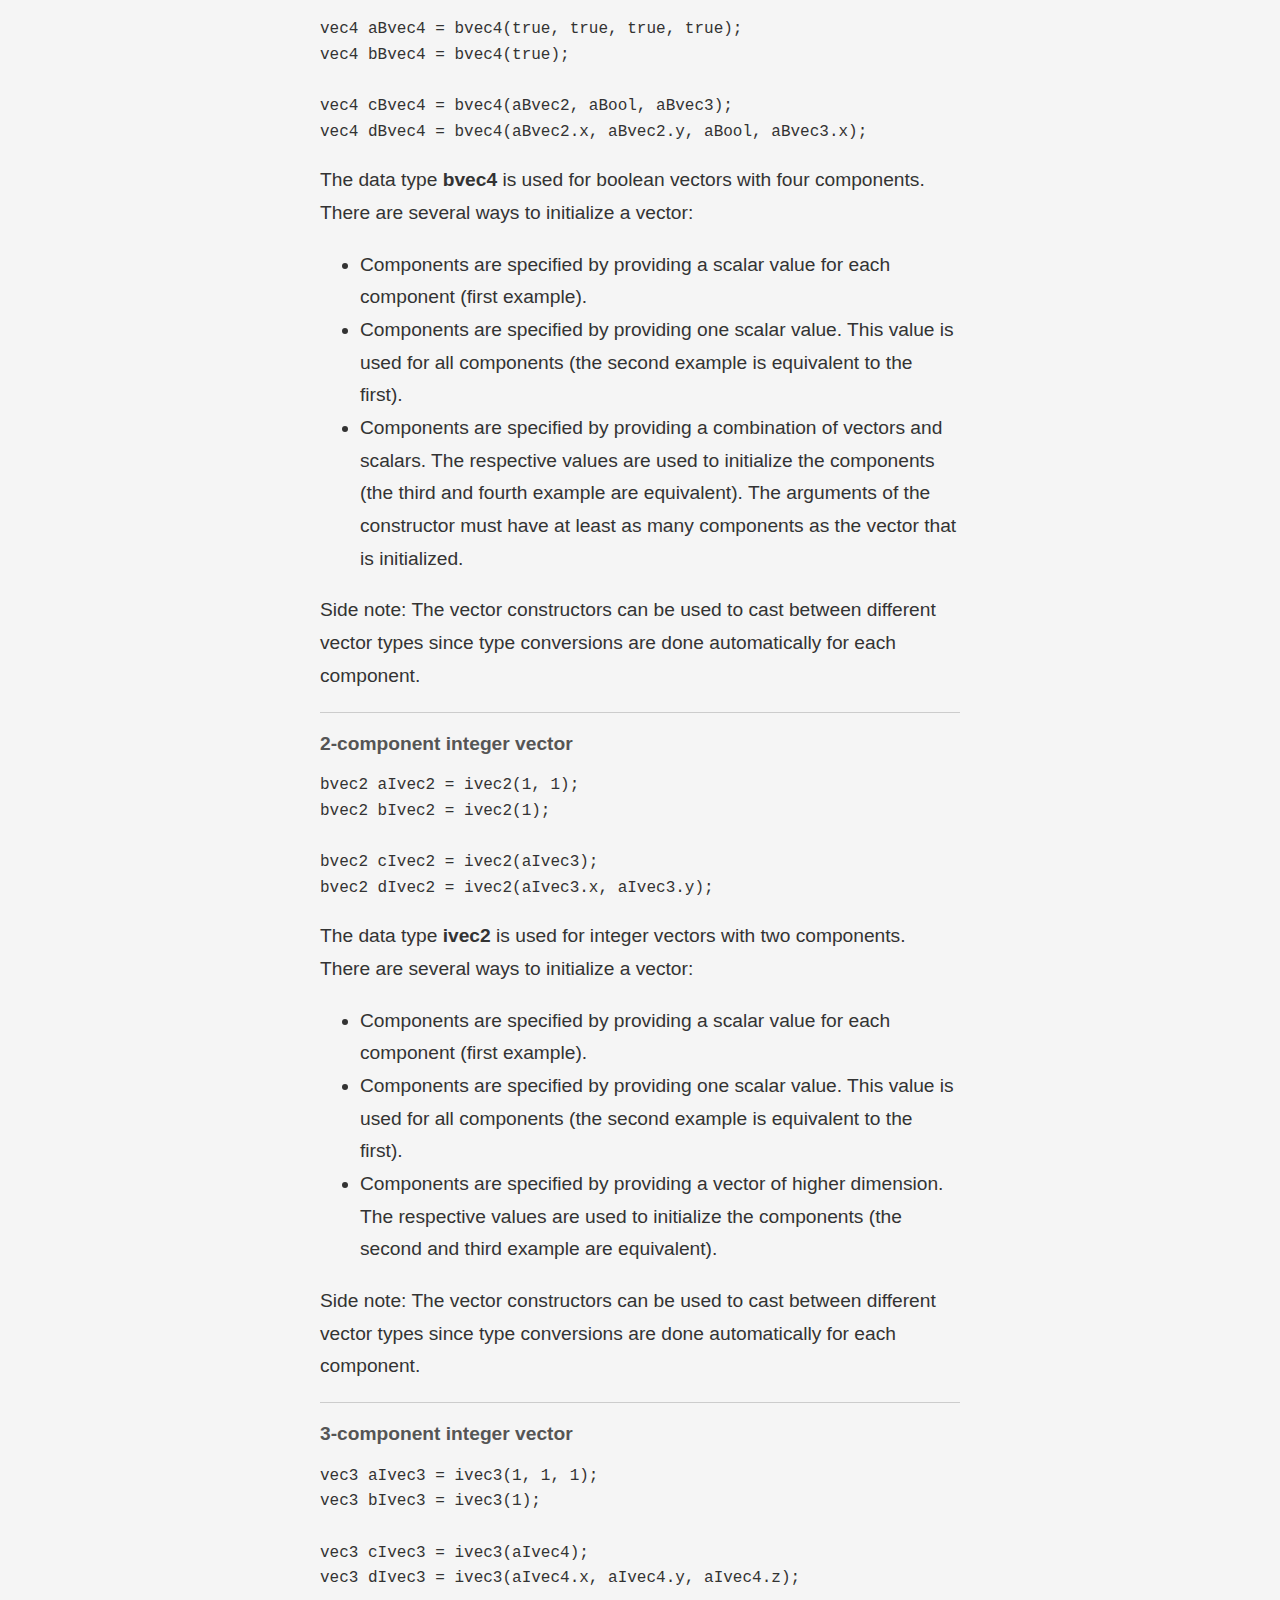
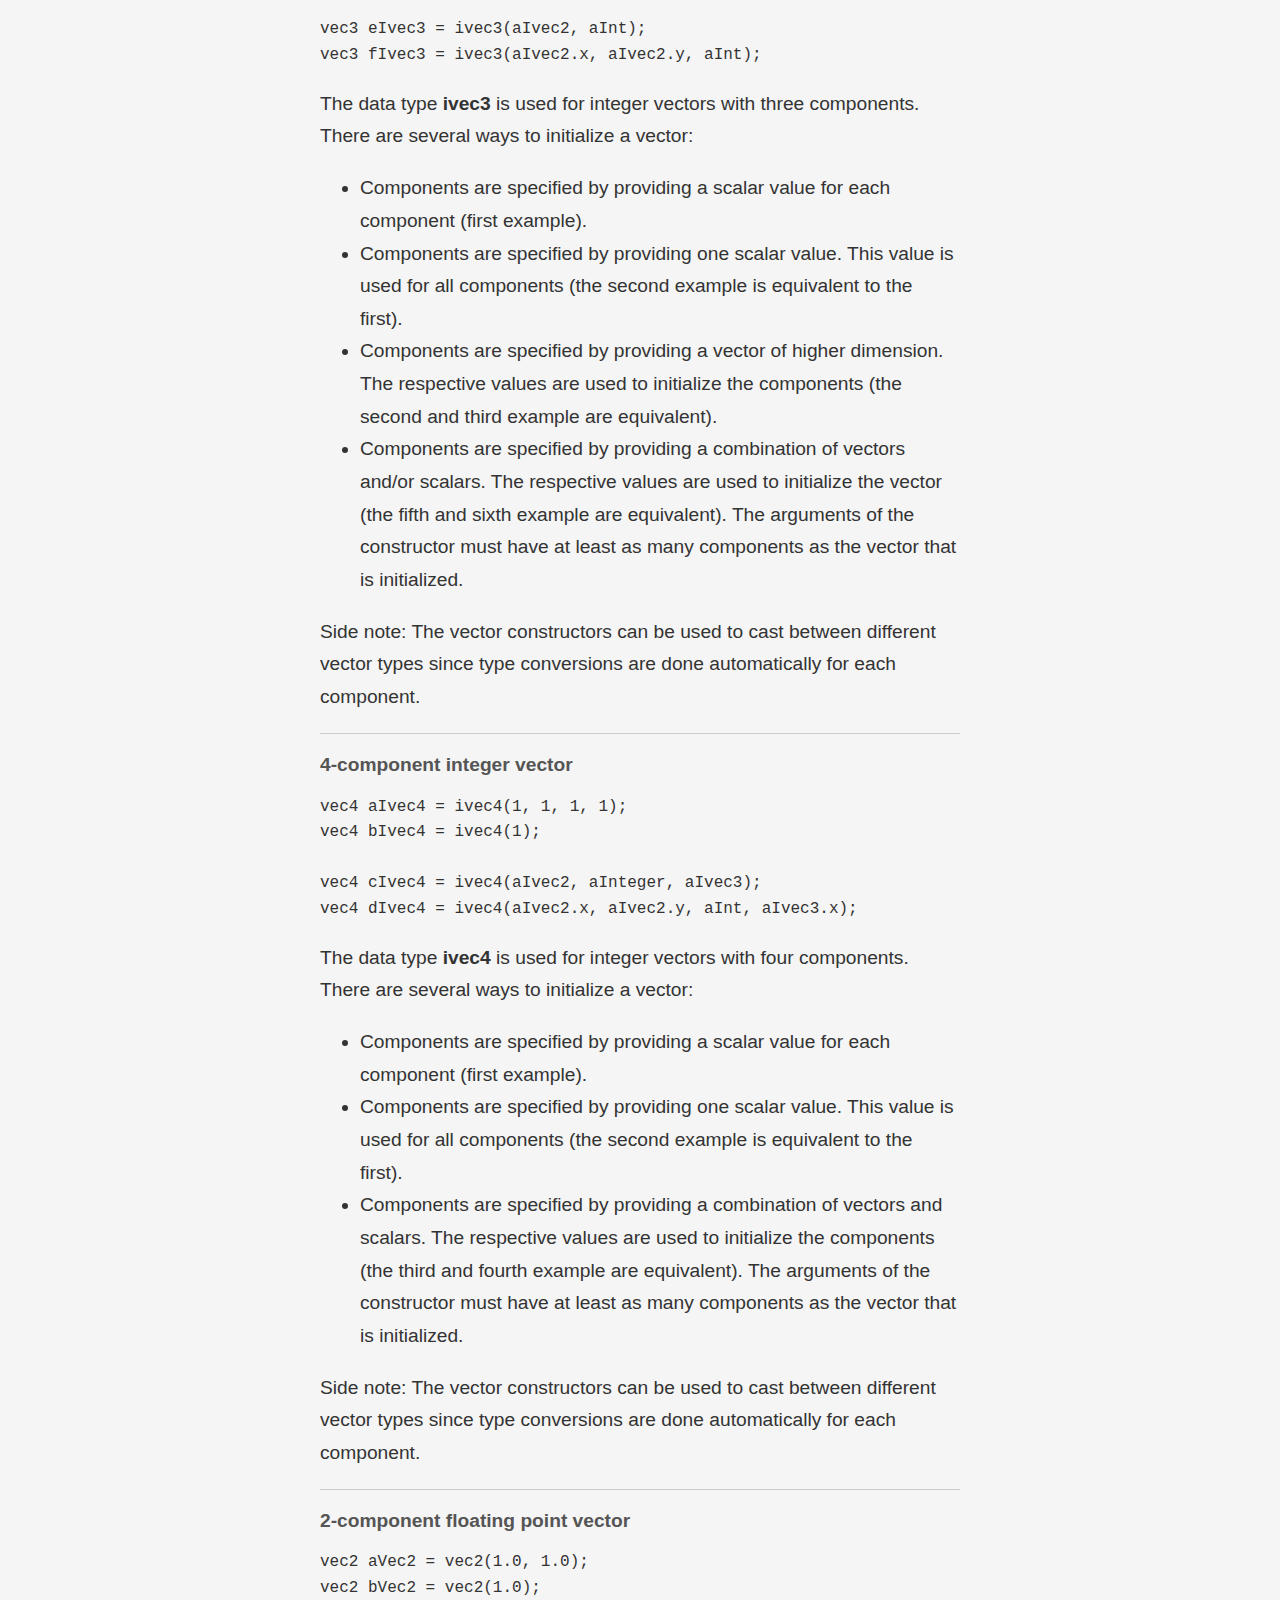
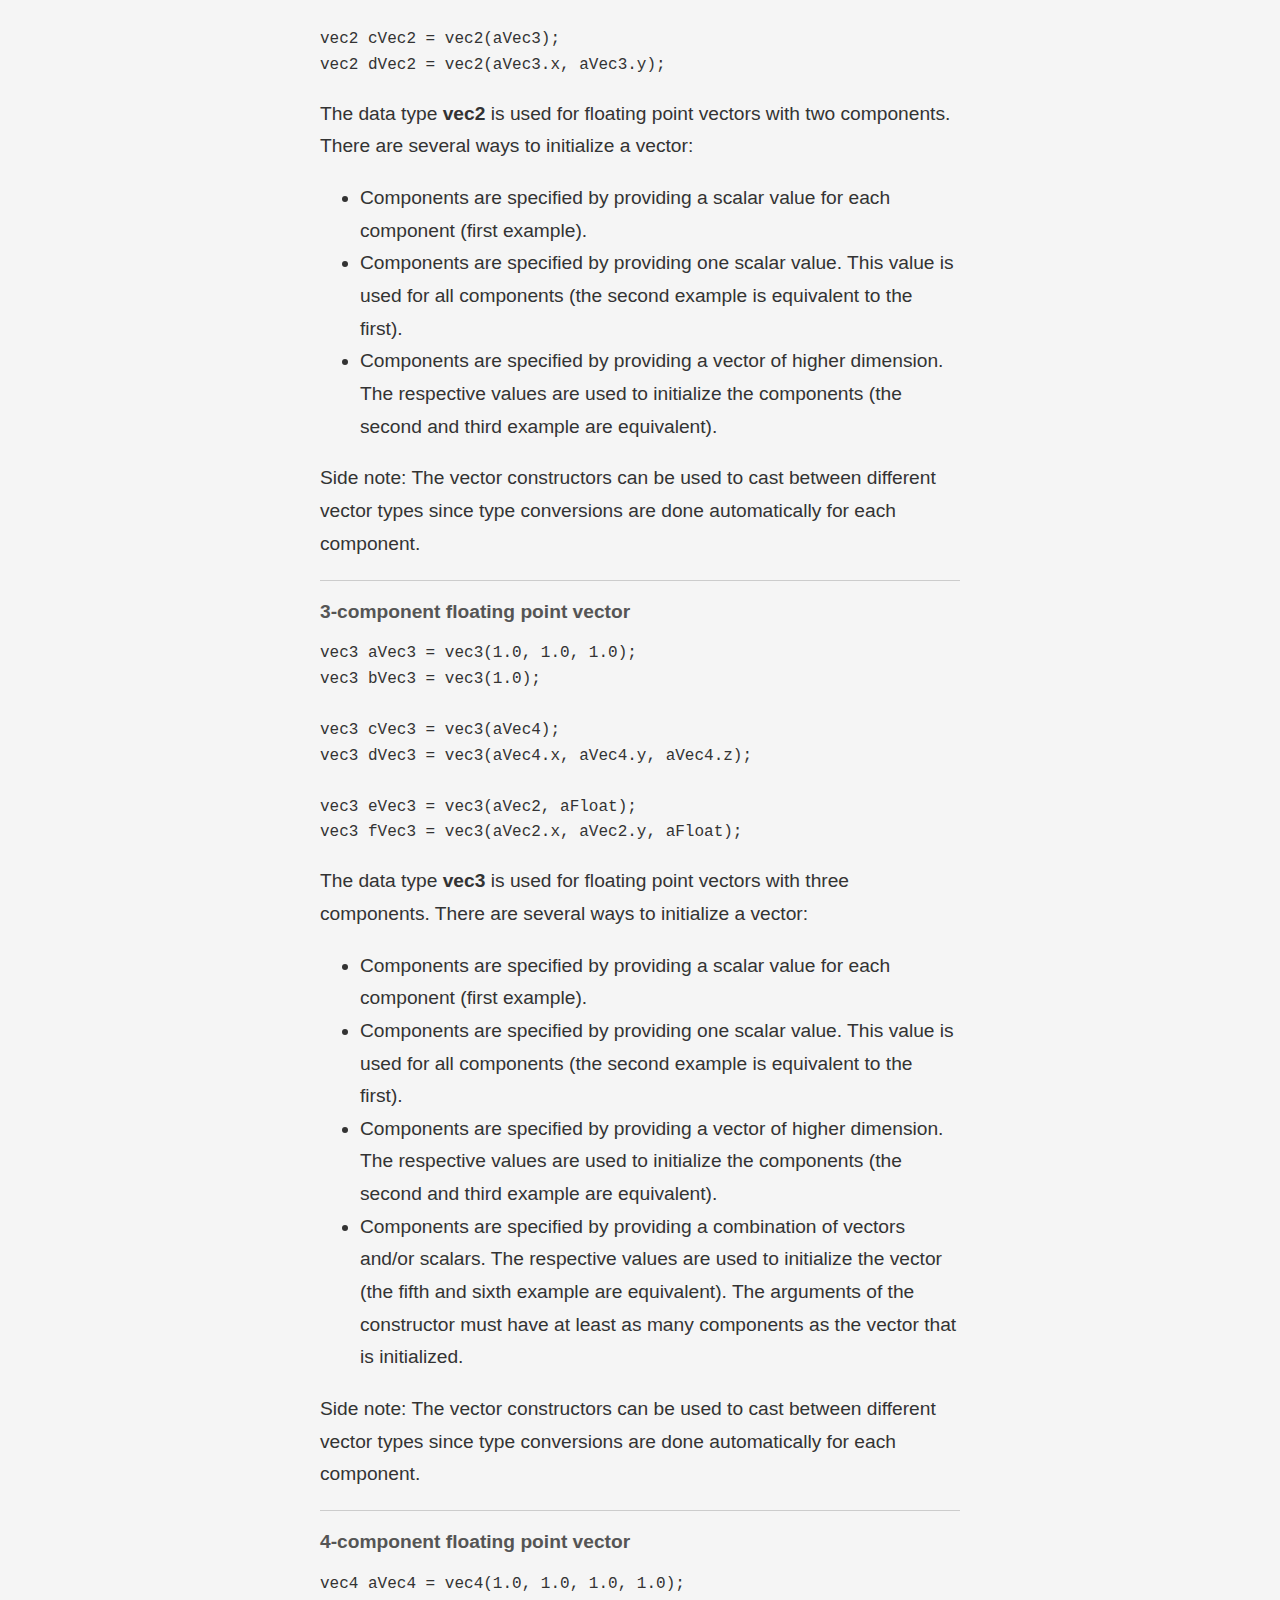
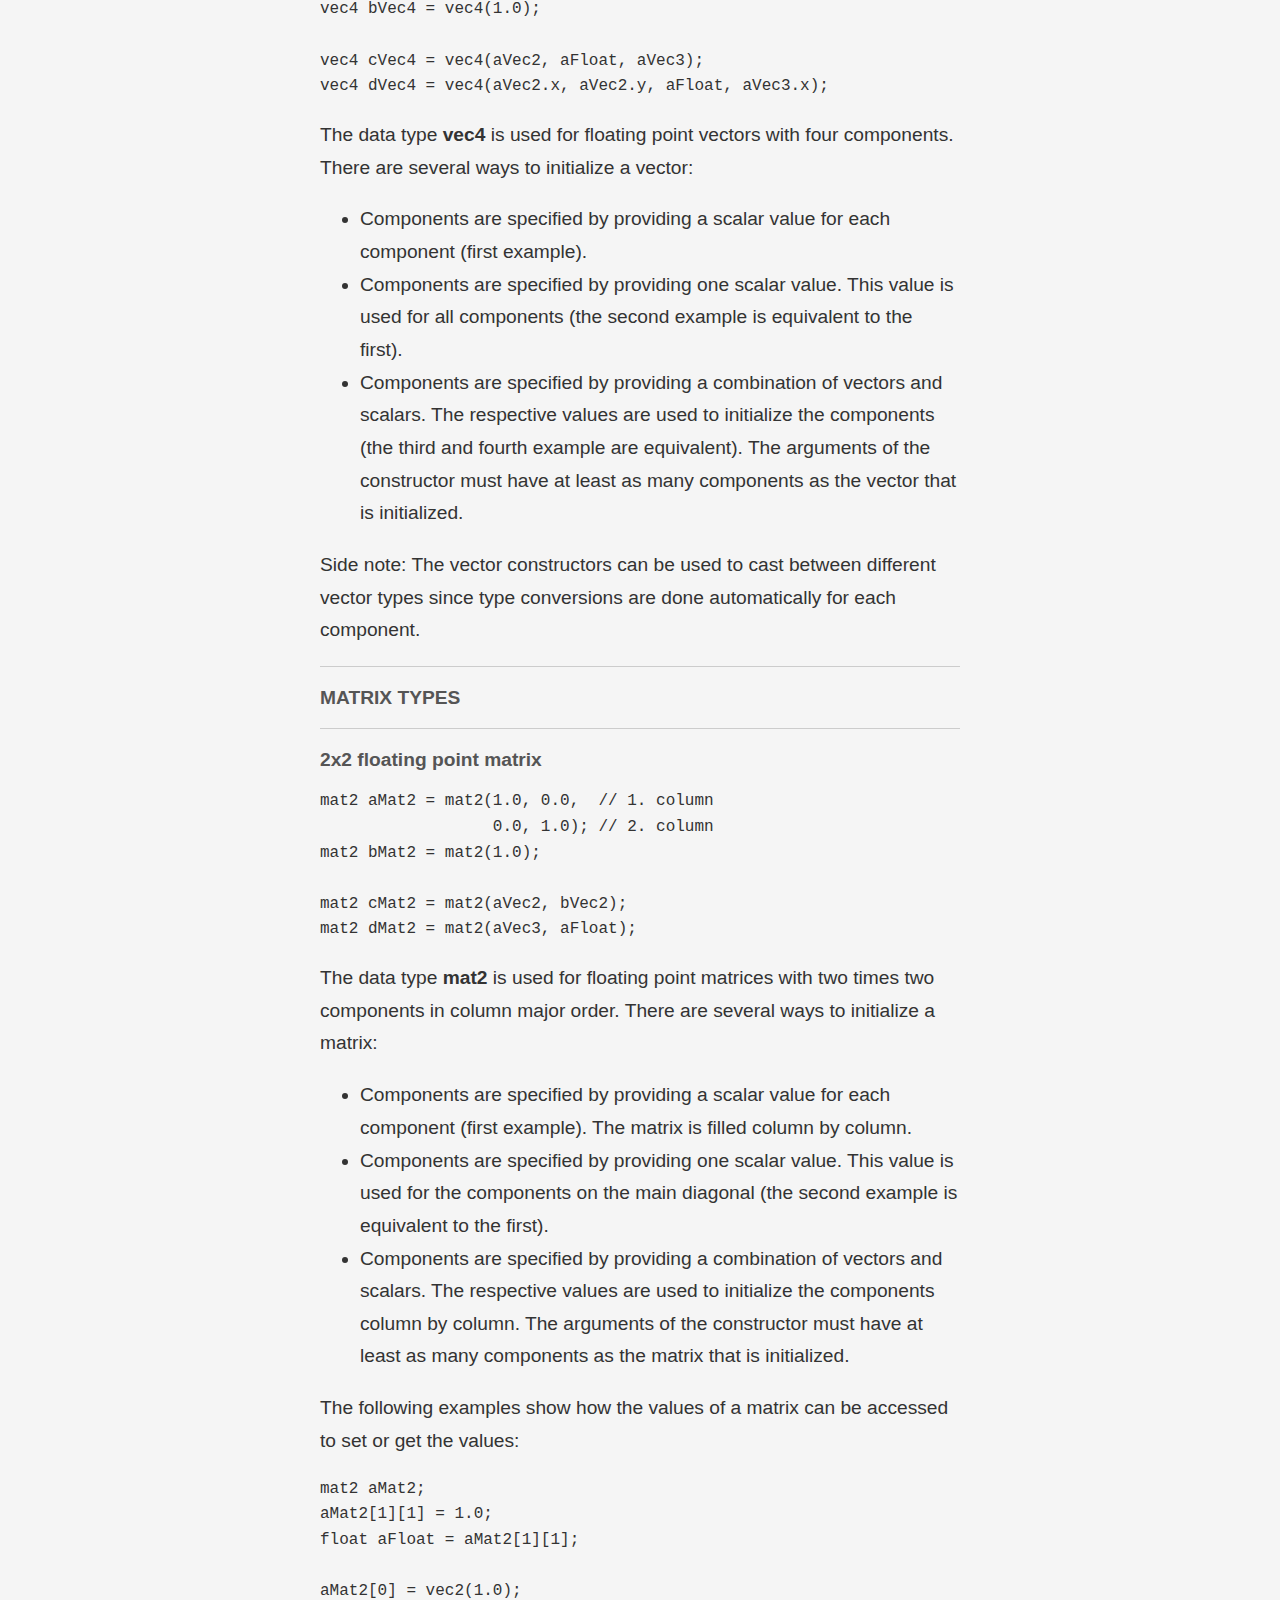
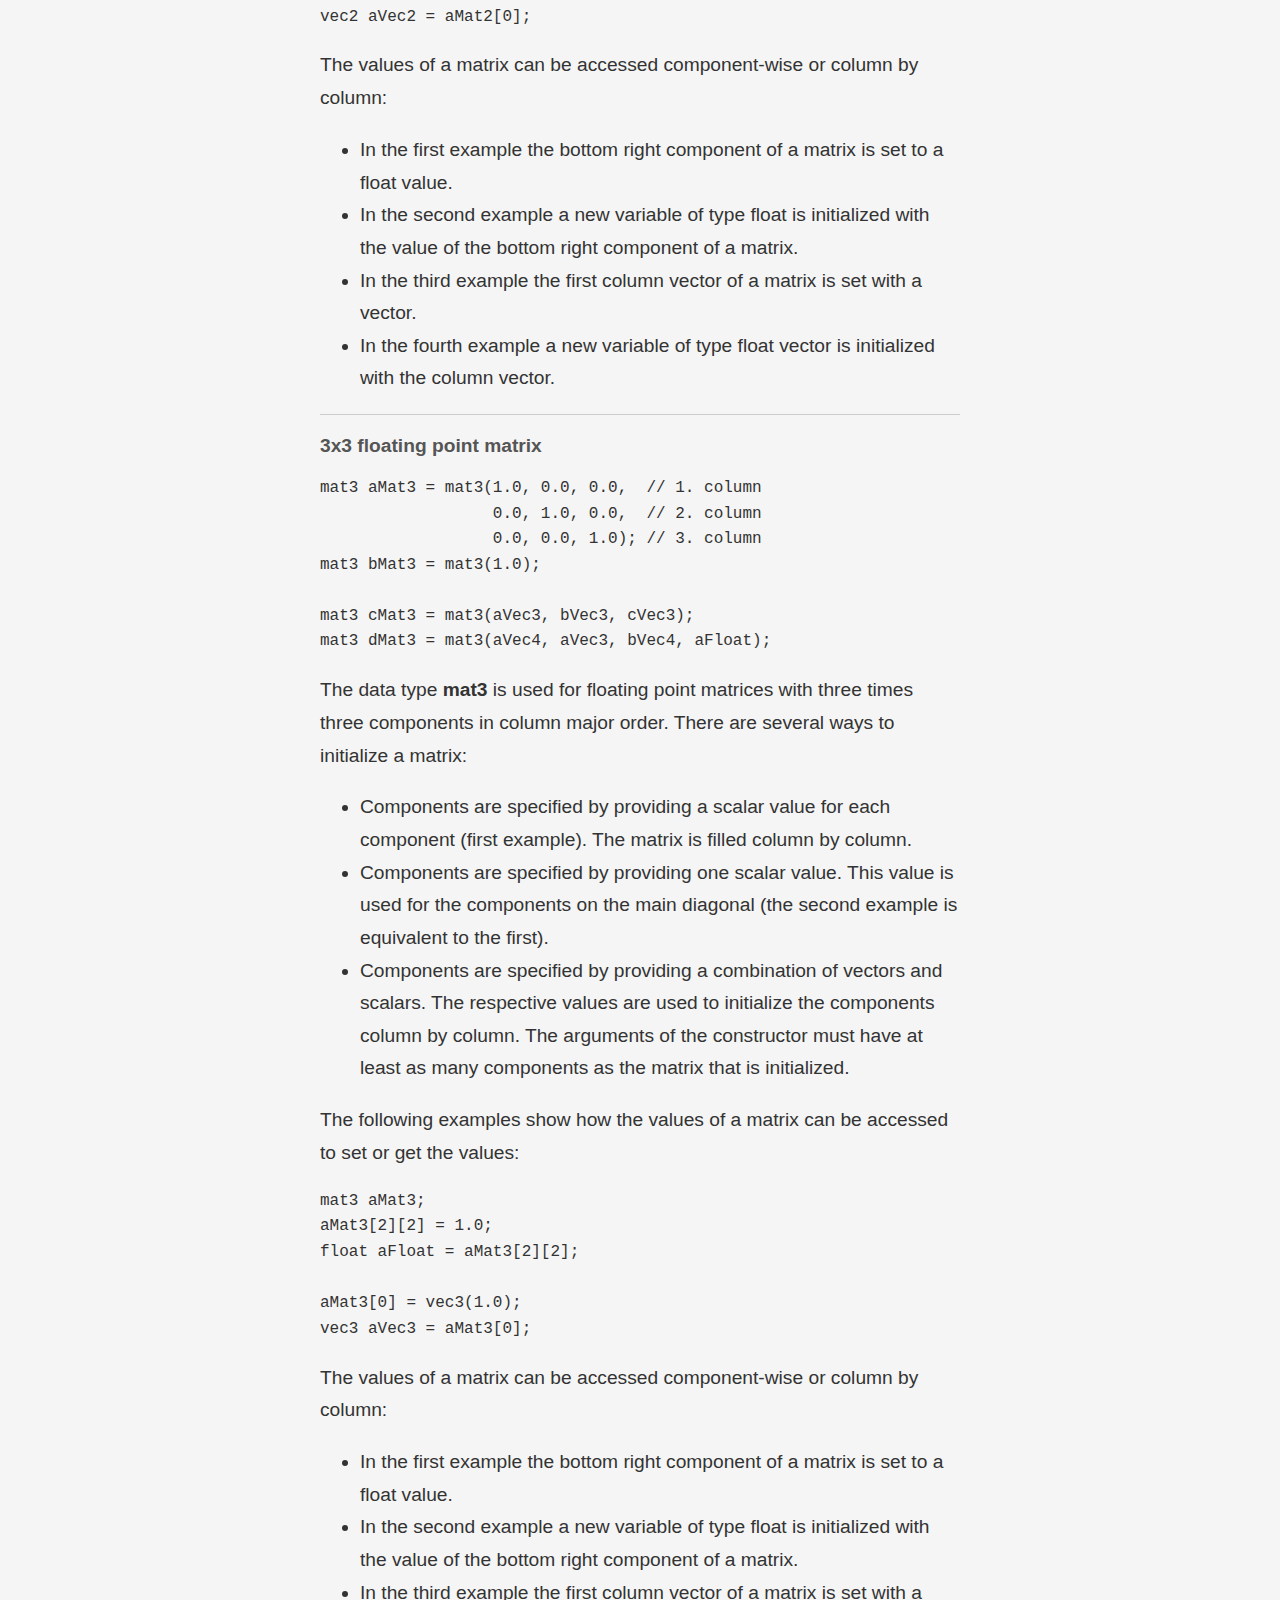
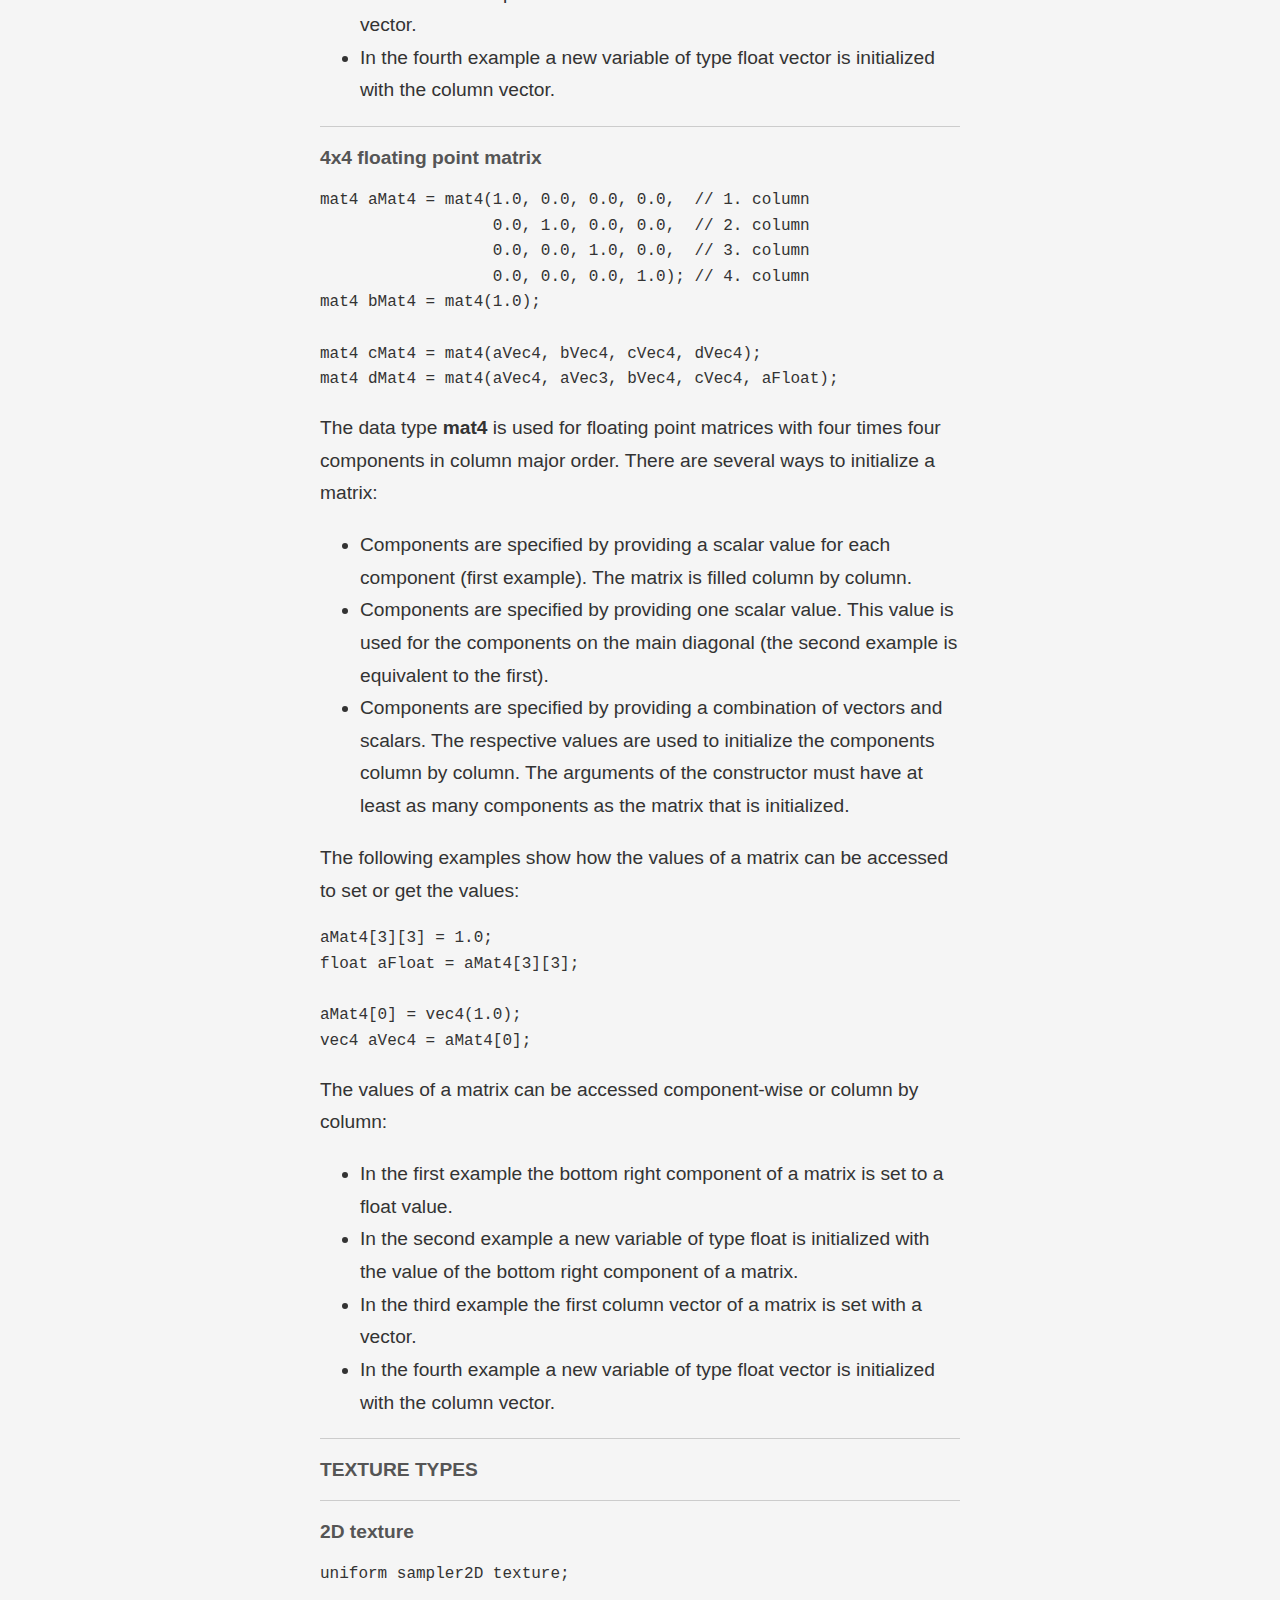
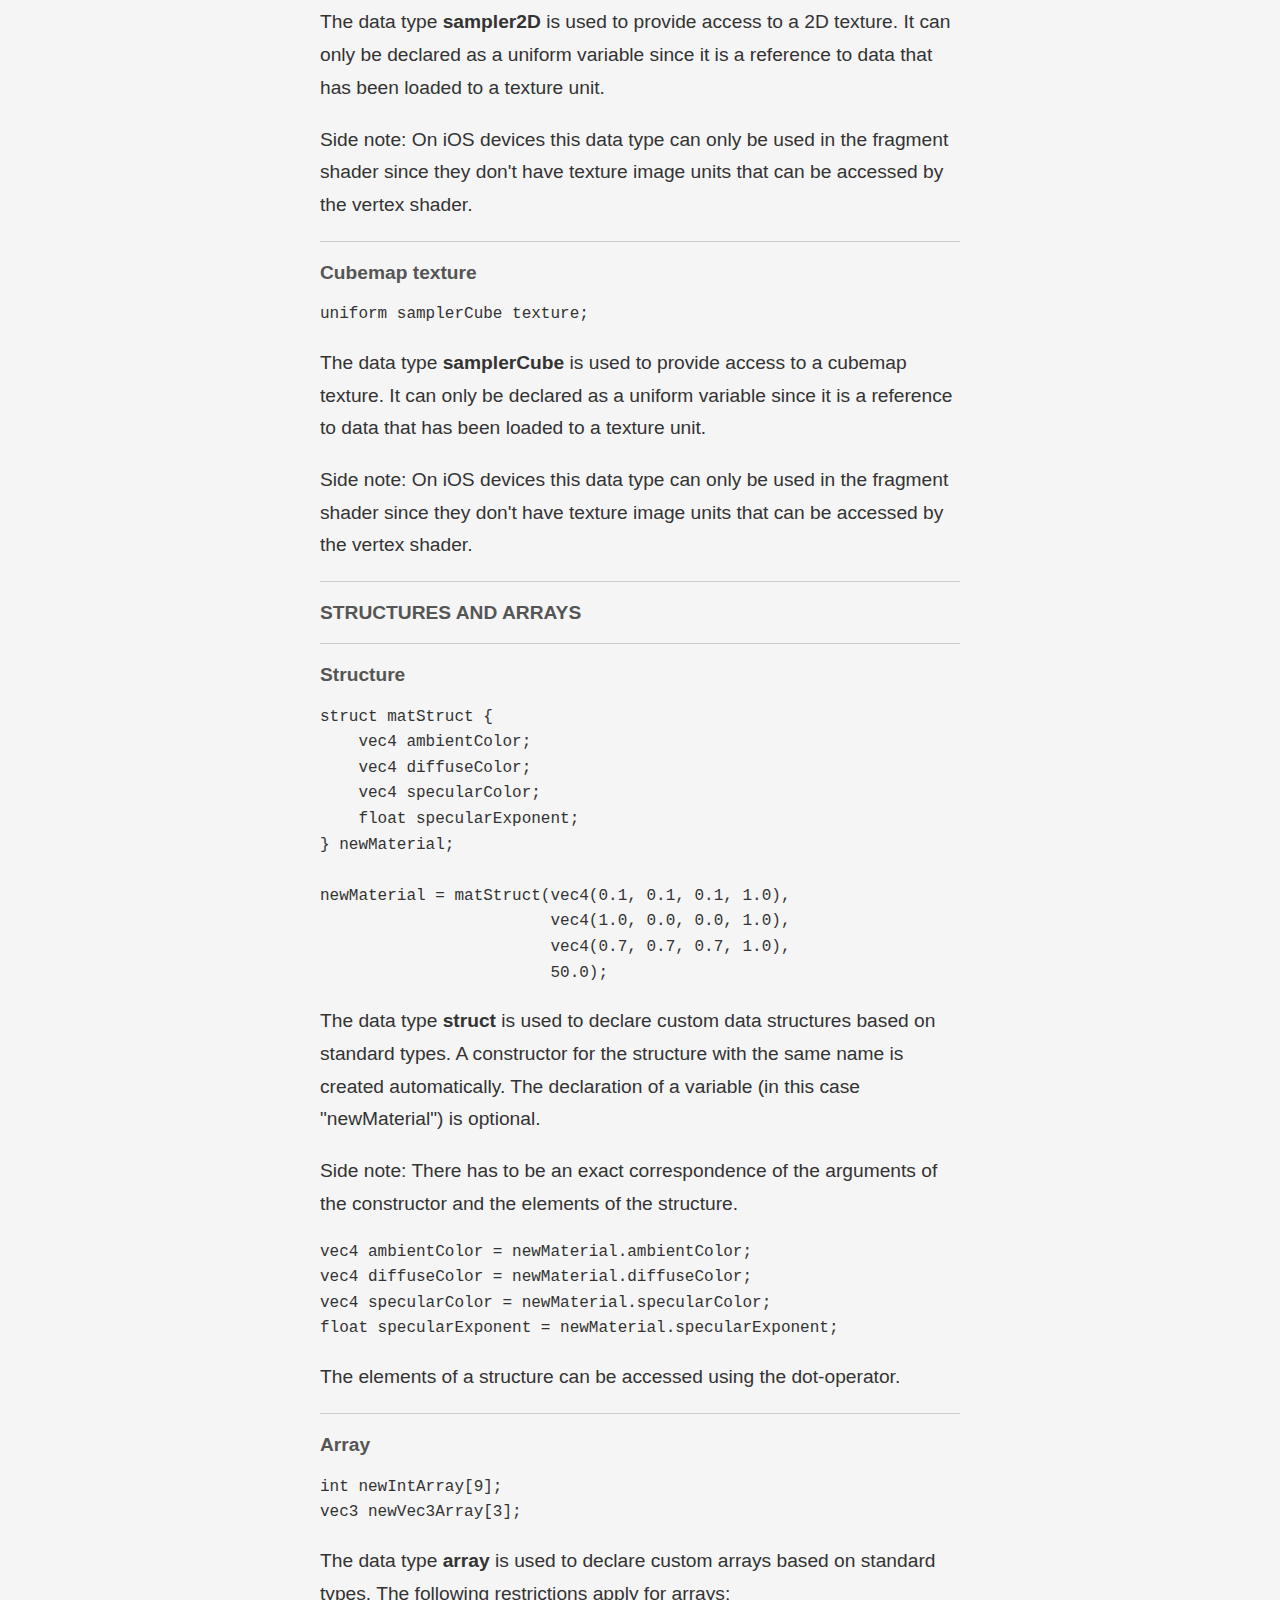
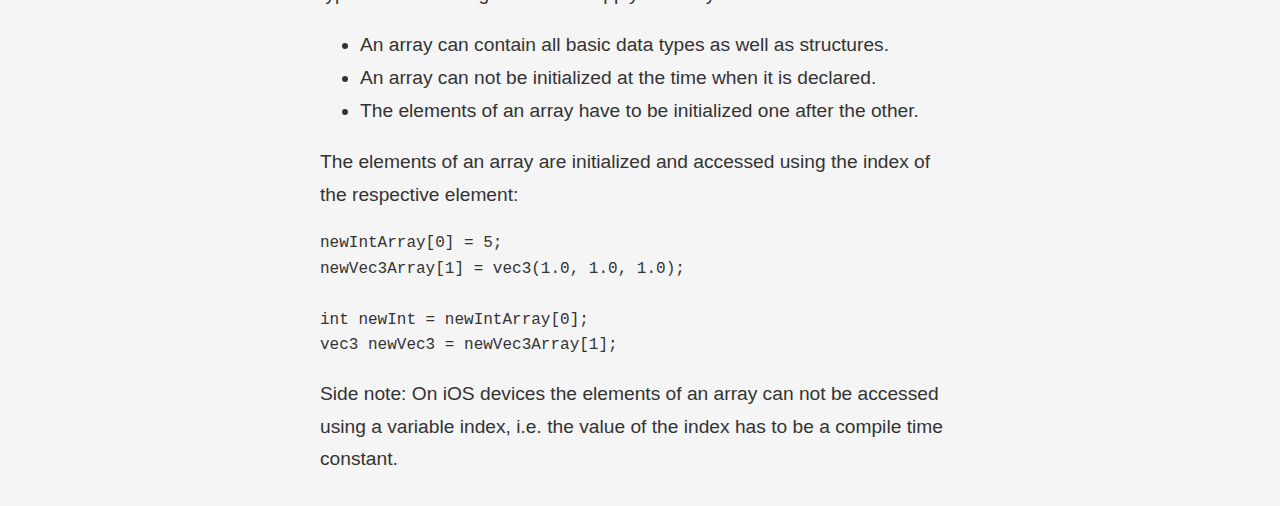
<file: glsl-types/index.html>
<!doctype html>
<html xmlns:og="http://opengraphprotocol.org/schema/" xmlns:fb="http://www.facebook.com/2008/fbml" xmlns:website="http://ogp.me/ns/website" lang="en-US" itemscope itemtype="http://schema.org/WebPage" >

<head>
	<meta charset="utf-8">
	<meta http-equiv="X-UA-Compatible" content="IE=edge,chrome=1">
		<meta name="viewport" content="width=device-width, initial-scale=1">
<meta charset="utf-8" />
<title>GLSL ES Types</title>
<link rel="shortcut icon" type="image/x-icon" href="https://static1.squarespace.com/static/5016718124ac93bdfdfaad92/t/50169254e4b00a22f5cbda88/favicon.ico"/>
<link rel="canonical" href="https://tommyettinger.github.io/glsl-es-reference/glsl-types/"/>
<meta property="og:site_name" content="➤"/>
<meta property="og:title" content="GLSL ES Types"/>
<meta property="og:url" content="https://tommyettinger.github.io/glsl-es-reference/glsl-types/"/>
<meta property="og:type" content="website"/>
<meta itemprop="name" content="GLSL ES Types"/>
<meta itemprop="url" content="https://tommyettinger.github.io/glsl-es-reference/glsl-types/"/>
<meta name="twitter:title" content="GLSL ES Types"/>
<meta name="twitter:url" content="https://tommyettinger.github.io/glsl-es-reference/glsl-types/"/>
<meta name="twitter:card" content="summary"/>
<meta name="description" content="" />
<!--[if lt IE 9]><link rel="stylesheet" type="text/css" href="//static1.squarespace.com/static/sitecss/5016718124ac93bdfdfaad92/131/4f86f86824acd56836aacb83/505c377ee4b0dfa3120787fb/5387-05142015/1494590749002/site.css?&filterFeatures=false&noMedia=true&part=1"/><link rel="stylesheet" type="text/css" href="//static1.squarespace.com/static/sitecss/5016718124ac93bdfdfaad92/131/4f86f86824acd56836aacb83/505c377ee4b0dfa3120787fb/5387-05142015/1494590749002/site.css?&filterFeatures=false&noMedia=true&part=2"/><link rel="stylesheet" type="text/css" href="//static1.squarespace.com/static/sitecss/5016718124ac93bdfdfaad92/131/4f86f86824acd56836aacb83/505c377ee4b0dfa3120787fb/5387-05142015/1494590749002/site.css?&filterFeatures=false&noMedia=true&part=3"/><link rel="stylesheet" type="text/css" href="//static1.squarespace.com/static/sitecss/5016718124ac93bdfdfaad92/131/4f86f86824acd56836aacb83/505c377ee4b0dfa3120787fb/5387-05142015/1494590749002/site.css?&filterFeatures=false&noMedia=true&part=4"/><![endif]-->
<!--[if !IE]> --><link rel="stylesheet" type="text/css" href="../site.css"/><!-- <![endif]-->	
</head>

<body class=" page-page show-on-homepage-blocks header-position-top center-align-home-block custom-home-block-font  shadow-under-filters color-detect-backgrounds thumbnail-transition-center      arrows-shape-round-corners social-icon-style-normal social-icon-placement-homepage-intro-area  product-list-titles-under product-list-alignment-center product-item-size-11-square product-image-auto-crop product-gallery-size-11-square  show-product-price show-product-item-nav product-social-sharing   event-thumbnails event-thumbnail-size-32-standard event-date-label event-date-label-time event-list-show-cats event-list-date event-list-time event-list-address   event-icalgcal-links  event-excerpts  event-item-back-link      opentable-style-light newsletter-style-dark small-button-style-solid small-button-shape-square medium-button-style-solid medium-button-shape-square large-button-style-solid large-button-shape-square button-style-default button-corner-style-square native-currency-code-usd collection-type-page collection-layout-default collection-5097d320e4b09e89382957d5 mobile-style-available pre-yui" id="collection-5097d320e4b09e89382957d5">
	
	<header id="header">
		<div id="header-wrapper">
			
				<h1 class="logo" data-content-field="site-title">
					<a href="/">
						
							➤
						
						<span class="beep beeping"></span>
					</a>
				</h1>
				
			

			<nav id="primary-navigation" data-content-field="navigation-topNav">
				<ul>
  

      <li class="page-collection">

        

          
            <a href="/">App</a>
          

          


        

      </li>

  

      <li class="page-collection">

        

          
            <a href="/features/">Features</a>
          

          


        

      </li>

  

      <li class="page-collection">

        

          
            <a href="/glsl/">GLSL</a>
          

          


        

      </li>

  

      <li class="blog-collection">

        

          
            <a href="/blog/">Blog</a>
          

          


        

      </li>

  

      <li class="page-collection">

        

          
            <a href="/contact/">Contact</a>
          

          


        

      </li>

  
</ul>

<select name="navselect" onChange="top.location.href = this.options[this.selectedIndex].value; return false;" style="display:none;">
  <option class="nav-select-label" value="">Navigation</option>
  

    

      
        <option class="page-collection" value="/" >
          App
        </option>
      

      

    

  

    

      
        <option class="page-collection" value="/features/" >
          Features
        </option>
      

      

    

  

    

      
        <option class="page-collection" value="/glsl/" >
          GLSL
        </option>
      

      

    

  

    

      
        <option class="blog-collection" value="/blog/" >
          Blog
        </option>
      

      

    

  

    

      
        <option class="page-collection" value="/contact/" >
          Contact
        </option>
      

      

    

  
  
</select>
			</nav>

		</div>
	</header>

	<section id="top-blocks-wrapper">
		<div class="sqs-layout sqs-grid-12 columns-12 empty" data-type="block-field" id="topBlocks"><div class="row sqs-row"><div class="col sqs-col-12 span-12"></div></div></div>
		
			
			    <div class="sqs-social">
			      <a href="https://twitter.com/ShaderificApp" target="_blank" title="Shaderific for iOS" class="social-twitter"></a>
			    </div>
			
		
	</section>

	<section id="item-data-wrapper">
		<h1 id="item-title" class="item-title"></h1>
		<div id="item-data"></div>	

		<!--
		<div id="item-share-wrapper" class="share-wrapper">
			<div class="share-label">SHARE</div>
			<div class="share show">
			<div class="vertical"></div><div class="horizontal"></div>
			<div class="squarespace-social-buttons button-style"></div>
			<div class="like">
				<span class="sqs-simple-like" data-item-id="4fa90e49e4b0e2f84de2e2dd"></span>
			</div>
		</div>
		-->
		
		<div id="gallery-dots"></div>
		</div>
		<div id="arrows">
			<div class="arrow">
				<div class="icon-chevron-left"></div>
			</div>
			<div class="arrow right">
				<div class="icon-chevron-right"></div>
			</div>
		</div>
	</section>


	<section id="site">
		
		<div id="content" class="clear">
			<h1 id="page-title">GLSL Types</h1>
			<div class="sqs-layout sqs-grid-12 columns-12" data-type="page" data-updated-on="1353426465830" id="page-5097d320e4b09e89382957d5"><div class="row sqs-row"><div class="col sqs-col-12 span-12"><div class="sqs-block markdown-block sqs-block-markdown" data-block-type="44" id="block-3880a6693283fb844233"><div class="sqs-block-content"><h1 id="openglesshadinglanguagetypes">OPENGL ES SHADING LANGUAGE TYPES</h1>

<p>This is a reference for the types of the OpenGL ES Shading Language that is described in the OpenGL ES Shading Language specification. For more information please visit: <a href="http://www.opengl.org/registry">www.opengl.org/registry</a>.</p>

<hr />

<h1 id="scalartypes">SCALAR TYPES</h1>

<hr />

<h1 id="void">Void</h1>

<pre><code>void main(void);
int aFunction(void);
void bFunction(float);
</code></pre>

<p>The data type <strong>void</strong> is used when the parameter list of a function is empty and when a function does not return a value.</p>

<hr />

<h1 id="boolean">Boolean</h1>

<pre><code>bool aBool = true;
bool bBool = bool(aInt);
bool cBool = bool(aFloat);
</code></pre>

<p>The data type <strong>bool</strong> is used for boolean values (true or false).</p>

<p>Side note: Implicit type conversions are not supported. Type conversions can be done using constructors as shown in the second and third example.</p>

<hr />

<h1 id="integer">Integer</h1>

<pre><code>int aInt = 42;
int bInt = int(aBool);
int cInt = int(aFloat);
</code></pre>

<p>The data type <strong>int</strong> is used for integer values.</p>

<p>Side note: Implicit type conversions are not supported. Type conversions can be done using constructors as shown in the second and third example.</p>

<hr />

<h1 id="floatingpoint">Floating point</h1>

<pre><code>float aFloat = 1.0;
float bFloat = float(aBool);
float cFloat = float(aInt);
</code></pre>

<p>The data type <strong>float</strong> is used for floating point (scalar) values.</p>

<p>Side note: Implicit type conversions are not supported. Type conversions can be done using constructors as shown in the second and third example.</p>

<hr />

<h1 id="vectortypes">VECTOR TYPES</h1>

<hr />

<h1 id="2componentbooleanvector">2-component boolean vector</h1>

<pre><code>bvec2 aBvec2 = bvec2(true, true);
bvec2 bBvec2 = bvec2(true);

bvec2 cBvec2 = bvec2(aBvec3);
bvec2 dBvec2 = bvec2(aBvec3.x, aBvec3.y);
</code></pre>

<p>The data type <strong>bvec2</strong> is used for boolean vectors with two components. There are several ways to initialize a vector:</p>

<ul>
<li>Components are specified by providing a scalar value for each component (first example).</li>
<li>Components are specified by providing one scalar value. This value is used for all components (the second example is equivalent to the first).</li>
<li>Components are specified by providing a vector of higher dimension. The respective values are used to initialize the components (the second and third example are equivalent). </li>
</ul>

<p>Side note: The vector constructors can be used to cast between different vector types since type conversions are done automatically for each component.</p>

<hr />

<h1 id="3componentbooleanvector">3-component boolean vector</h1>

<pre><code>vec3 aBvec3 = bvec3(true, true, true);
vec3 bBvec3 = bvec3(true);

vec3 cBvec3 = bvec3(aBvec4);
vec3 dBvec3 = bvec3(aBvec4.x, aBvec4.y, aBvec4.z);

vec3 eBvec3 = bvec3(aBvec2, aBool);
vec3 fBvec3 = bvec3(aBvec2.x, aBvec2.y, aBool);
</code></pre>

<p>The data type <strong>bvec3</strong> is used for boolean vectors with three components. There are several ways to initialize a vector:</p>

<ul>
<li>Components are specified by providing a scalar value for each component (first example).</li>
<li>Components are specified by providing one scalar value. This value is used for all components (the second example is equivalent to the first).</li>
<li>Components are specified by providing a vector of higher dimension. The respective values are used to initialize the components (the second and third example are equivalent).</li>
<li>Components are specified by providing a combination of vectors and/or scalars. The respective values are used to initialize the vector (the fifth and sixth example are equivalent). The arguments of the constructor must have at least as many components as the vector that is initialized.</li>
</ul>

<p>Side note: The vector constructors can be used to cast between different vector types since type conversions are done automatically for each component.</p>

<hr />

<h1 id="4componentbooleanvector">4-component boolean vector</h1>

<pre><code>vec4 aBvec4 = bvec4(true, true, true, true);
vec4 bBvec4 = bvec4(true);

vec4 cBvec4 = bvec4(aBvec2, aBool, aBvec3);
vec4 dBvec4 = bvec4(aBvec2.x, aBvec2.y, aBool, aBvec3.x);
</code></pre>

<p>The data type <strong>bvec4</strong> is used for boolean vectors with four components. There are several ways to initialize a vector:</p>

<ul>
<li>Components are specified by providing a scalar value for each component (first example).</li>
<li>Components are specified by providing one scalar value. This value is used for all components (the second example is equivalent to the first).</li>
<li>Components are specified by providing a combination of vectors and scalars. The respective values are used to initialize the components (the third and fourth example are equivalent). The arguments of the constructor must have at least as many components as the vector that is initialized.</li>
</ul>

<p>Side note: The vector constructors can be used to cast between different vector types since type conversions are done automatically for each component.</p>

<hr />

<h1 id="2componentintegervector">2-component integer vector</h1>

<pre><code>bvec2 aIvec2 = ivec2(1, 1);
bvec2 bIvec2 = ivec2(1);

bvec2 cIvec2 = ivec2(aIvec3);
bvec2 dIvec2 = ivec2(aIvec3.x, aIvec3.y);
</code></pre>

<p>The data type <strong>ivec2</strong> is used for integer vectors with two components. There are several ways to initialize a vector:</p>

<ul>
<li>Components are specified by providing a scalar value for each component (first example).</li>
<li>Components are specified by providing one scalar value. This value is used for all components (the second example is equivalent to the first).</li>
<li>Components are specified by providing a vector of higher dimension. The respective values are used to initialize the components (the second and third example are equivalent). </li>
</ul>

<p>Side note: The vector constructors can be used to cast between different vector types since type conversions are done automatically for each component.</p>

<hr />

<h1 id="3componentintegervector">3-component integer vector</h1>

<pre><code>vec3 aIvec3 = ivec3(1, 1, 1);
vec3 bIvec3 = ivec3(1);

vec3 cIvec3 = ivec3(aIvec4);
vec3 dIvec3 = ivec3(aIvec4.x, aIvec4.y, aIvec4.z);

vec3 eIvec3 = ivec3(aIvec2, aInt);
vec3 fIvec3 = ivec3(aIvec2.x, aIvec2.y, aInt);
</code></pre>

<p>The data type <strong>ivec3</strong> is used for integer vectors with three components. There are several ways to initialize a vector:</p>

<ul>
<li>Components are specified by providing a scalar value for each component (first example).</li>
<li>Components are specified by providing one scalar value. This value is used for all components (the second example is equivalent to the first).</li>
<li>Components are specified by providing a vector of higher dimension. The respective values are used to initialize the components (the second and third example are equivalent).</li>
<li>Components are specified by providing a combination of vectors and/or scalars. The respective values are used to initialize the vector (the fifth and sixth example are equivalent). The arguments of the constructor must have at least as many components as the vector that is initialized.</li>
</ul>

<p>Side note: The vector constructors can be used to cast between different vector types since type conversions are done automatically for each component.</p>

<hr />

<h1 id="4componentintegervector">4-component integer vector</h1>

<pre><code>vec4 aIvec4 = ivec4(1, 1, 1, 1);
vec4 bIvec4 = ivec4(1);

vec4 cIvec4 = ivec4(aIvec2, aInteger, aIvec3);
vec4 dIvec4 = ivec4(aIvec2.x, aIvec2.y, aInt, aIvec3.x);
</code></pre>

<p>The data type <strong>ivec4</strong> is used for integer vectors with four components. There are several ways to initialize a vector:</p>

<ul>
<li>Components are specified by providing a scalar value for each component (first example).</li>
<li>Components are specified by providing one scalar value. This value is used for all components (the second example is equivalent to the first).</li>
<li>Components are specified by providing a combination of vectors and scalars. The respective values are used to initialize the components (the third and fourth example are equivalent). The arguments of the constructor must have at least as many components as the vector that is initialized.</li>
</ul>

<p>Side note: The vector constructors can be used to cast between different vector types since type conversions are done automatically for each component.</p>

<hr />

<h1 id="2componentfloatingpointvector">2-component floating point vector</h1>

<pre><code>vec2 aVec2 = vec2(1.0, 1.0);
vec2 bVec2 = vec2(1.0);

vec2 cVec2 = vec2(aVec3);
vec2 dVec2 = vec2(aVec3.x, aVec3.y);
</code></pre>

<p>The data type <strong>vec2</strong> is used for floating point vectors with two components. There are several ways to initialize a vector:</p>

<ul>
<li>Components are specified by providing a scalar value for each component (first example).</li>
<li>Components are specified by providing one scalar value. This value is used for all components (the second example is equivalent to the first).</li>
<li>Components are specified by providing a vector of higher dimension. The respective values are used to initialize the components (the second and third example are equivalent). </li>
</ul>

<p>Side note: The vector constructors can be used to cast between different vector types since type conversions are done automatically for each component.</p>

<hr />

<h1 id="3componentfloatingpointvector">3-component floating point vector</h1>

<pre><code>vec3 aVec3 = vec3(1.0, 1.0, 1.0);
vec3 bVec3 = vec3(1.0);

vec3 cVec3 = vec3(aVec4);
vec3 dVec3 = vec3(aVec4.x, aVec4.y, aVec4.z);

vec3 eVec3 = vec3(aVec2, aFloat);
vec3 fVec3 = vec3(aVec2.x, aVec2.y, aFloat);
</code></pre>

<p>The data type <strong>vec3</strong> is used for floating point vectors with three components. There are several ways to initialize a vector:</p>

<ul>
<li>Components are specified by providing a scalar value for each component (first example).</li>
<li>Components are specified by providing one scalar value. This value is used for all components (the second example is equivalent to the first).</li>
<li>Components are specified by providing a vector of higher dimension. The respective values are used to initialize the components (the second and third example are equivalent).</li>
<li>Components are specified by providing a combination of vectors and/or scalars. The respective values are used to initialize the vector (the fifth and sixth example are equivalent). The arguments of the constructor must have at least as many components as the vector that is initialized.</li>
</ul>

<p>Side note: The vector constructors can be used to cast between different vector types since type conversions are done automatically for each component.</p>

<hr />

<h1 id="4componentfloatingpointvector">4-component floating point vector</h1>

<pre><code>vec4 aVec4 = vec4(1.0, 1.0, 1.0, 1.0);
vec4 bVec4 = vec4(1.0);

vec4 cVec4 = vec4(aVec2, aFloat, aVec3);
vec4 dVec4 = vec4(aVec2.x, aVec2.y, aFloat, aVec3.x);
</code></pre>

<p>The data type <strong>vec4</strong> is used for floating point vectors with four components. There are several ways to initialize a vector:</p>

<ul>
<li>Components are specified by providing a scalar value for each component (first example).</li>
<li>Components are specified by providing one scalar value. This value is used for all components (the second example is equivalent to the first).</li>
<li>Components are specified by providing a combination of vectors and scalars. The respective values are used to initialize the components (the third and fourth example are equivalent). The arguments of the constructor must have at least as many components as the vector that is initialized.</li>
</ul>

<p>Side note: The vector constructors can be used to cast between different vector types since type conversions are done automatically for each component.</p>

<hr />

<h1 id="matrixtypes">MATRIX TYPES</h1>

<hr />

<h1 id="2x2floatingpointmatrix">2x2 floating point matrix</h1>

<pre><code>mat2 aMat2 = mat2(1.0, 0.0,  // 1. column
                  0.0, 1.0); // 2. column
mat2 bMat2 = mat2(1.0);

mat2 cMat2 = mat2(aVec2, bVec2);
mat2 dMat2 = mat2(aVec3, aFloat);
</code></pre>

<p>The data type <strong>mat2</strong> is used for floating point matrices with two times two components in column major order. There are several ways to initialize a matrix:</p>

<ul>
<li>Components are specified by providing a scalar value for each component (first example). The matrix is filled column by column.</li>
<li>Components are specified by providing one scalar value. This value is used for the components on the main diagonal (the second example is equivalent to the first).</li>
<li>Components are specified by providing a combination of vectors and scalars. The respective values are used to initialize the components column by column. The arguments of the constructor must have at least as many components as the matrix that is initialized.</li>
</ul>

<p>The following examples show how the values of a matrix can be accessed to set or get the values:</p>

<pre><code>mat2 aMat2;
aMat2[1][1] = 1.0;
float aFloat = aMat2[1][1];

aMat2[0] = vec2(1.0);
vec2 aVec2 = aMat2[0];
</code></pre>

<p>The values of a matrix can be accessed component-wise or column by column: </p>

<ul>
<li>In the first example the bottom right component of a matrix is set to a float value.</li>
<li>In the second example a new variable of type float is initialized with the value of the bottom right component of a matrix.</li>
<li>In the third example the first column vector of a matrix is set with a vector.</li>
<li>In the fourth example a new variable of type float vector is initialized with the column vector.</li>
</ul>

<hr />

<h1 id="3x3floatingpointmatrix">3x3 floating point matrix</h1>

<pre><code>mat3 aMat3 = mat3(1.0, 0.0, 0.0,  // 1. column
                  0.0, 1.0, 0.0,  // 2. column
                  0.0, 0.0, 1.0); // 3. column
mat3 bMat3 = mat3(1.0);

mat3 cMat3 = mat3(aVec3, bVec3, cVec3);
mat3 dMat3 = mat3(aVec4, aVec3, bVec4, aFloat);
</code></pre>

<p>The data type <strong>mat3</strong> is used for floating point matrices with three times three components in column major order. There are several ways to initialize a matrix:</p>

<ul>
<li>Components are specified by providing a scalar value for each component (first example). The matrix is filled column by column.</li>
<li>Components are specified by providing one scalar value. This value is used for the components on the main diagonal (the second example is equivalent to the first).</li>
<li>Components are specified by providing a combination of vectors and scalars. The respective values are used to initialize the components column by column. The arguments of the constructor must have at least as many components as the matrix that is initialized.</li>
</ul>

<p>The following examples show how the values of a matrix can be accessed to set or get the values:</p>

<pre><code>mat3 aMat3;
aMat3[2][2] = 1.0;
float aFloat = aMat3[2][2];

aMat3[0] = vec3(1.0);
vec3 aVec3 = aMat3[0];
</code></pre>

<p>The values of a matrix can be accessed component-wise or column by column: </p>

<ul>
<li>In the first example the bottom right component of a matrix is set to a float value.</li>
<li>In the second example a new variable of type float is initialized with the value of the bottom right component of a matrix.</li>
<li>In the third example the first column vector of a matrix is set with a vector.</li>
<li>In the fourth example a new variable of type float vector is initialized with the column vector.</li>
</ul>

<hr />

<h1 id="4x4floatingpointmatrix">4x4 floating point matrix</h1>

<pre><code>mat4 aMat4 = mat4(1.0, 0.0, 0.0, 0.0,  // 1. column
                  0.0, 1.0, 0.0, 0.0,  // 2. column
                  0.0, 0.0, 1.0, 0.0,  // 3. column
                  0.0, 0.0, 0.0, 1.0); // 4. column
mat4 bMat4 = mat4(1.0);

mat4 cMat4 = mat4(aVec4, bVec4, cVec4, dVec4);
mat4 dMat4 = mat4(aVec4, aVec3, bVec4, cVec4, aFloat);
</code></pre>

<p>The data type <strong>mat4</strong> is used for floating point matrices with four times four components in column major order. There are several ways to initialize a matrix:</p>

<ul>
<li>Components are specified by providing a scalar value for each component (first example). The matrix is filled column by column.</li>
<li>Components are specified by providing one scalar value. This value is used for the components on the main diagonal (the second example is equivalent to the first).</li>
<li>Components are specified by providing a combination of vectors and scalars. The respective values are used to initialize the components column by column. The arguments of the constructor must have at least as many components as the matrix that is initialized.</li>
</ul>

<p>The following examples show how the values of a matrix can be accessed to set or get the values:</p>

<pre><code>aMat4[3][3] = 1.0;
float aFloat = aMat4[3][3];

aMat4[0] = vec4(1.0);
vec4 aVec4 = aMat4[0];
</code></pre>

<p>The values of a matrix can be accessed component-wise or column by column: </p>

<ul>
<li>In the first example the bottom right component of a matrix is set to a float value.</li>
<li>In the second example a new variable of type float is initialized with the value of the bottom right component of a matrix.</li>
<li>In the third example the first column vector of a matrix is set with a vector.</li>
<li>In the fourth example a new variable of type float vector is initialized with the column vector.</li>
</ul>

<hr />

<h1 id="texturetypes">TEXTURE TYPES</h1>

<hr />

<h1 id="2dtexture">2D texture</h1>

<pre><code>uniform sampler2D texture;
</code></pre>

<p>The data type <strong>sampler2D</strong> is used to provide access to a 2D texture. It can only be declared as a uniform variable since it is a reference to data that has been loaded to a texture unit. </p>

<p>Side note: On iOS devices this data type can only be used in the fragment shader since they don't have texture image units that can be accessed by the vertex shader. </p>

<hr />

<h1 id="cubemaptexture">Cubemap texture</h1>

<pre><code>uniform samplerCube texture;
</code></pre>

<p>The data type <strong>samplerCube</strong> is used to provide access to a cubemap texture. It can only be declared as a uniform variable since it is a reference to data that has been loaded to a texture unit. </p>

<p>Side note: On iOS devices this data type can only be used in the fragment shader since they don't have texture image units that can be accessed by the vertex shader. </p>

<hr />

<h1 id="structuresandarrays">STRUCTURES AND ARRAYS</h1>

<hr />

<h1 id="structure">Structure</h1>

<pre><code>struct matStruct {
    vec4 ambientColor; 
    vec4 diffuseColor;
    vec4 specularColor;
    float specularExponent;
} newMaterial;

newMaterial = matStruct(vec4(0.1, 0.1, 0.1, 1.0),
                        vec4(1.0, 0.0, 0.0, 1.0),
                        vec4(0.7, 0.7, 0.7, 1.0),
                        50.0);
</code></pre>

<p>The data type <strong>struct</strong> is used to declare custom data structures based on standard types. A constructor for the structure with the same name is created automatically. The declaration of a variable (in this case "newMaterial") is optional.</p>

<p>Side note: There has to be an exact correspondence of the arguments of the constructor and the elements of the structure.</p>

<pre><code>vec4 ambientColor = newMaterial.ambientColor; 
vec4 diffuseColor = newMaterial.diffuseColor;
vec4 specularColor = newMaterial.specularColor;
float specularExponent = newMaterial.specularExponent;
</code></pre>

<p>The elements of a structure can be accessed using the dot-operator.</p>

<hr />

<h1 id="array">Array</h1>

<pre><code>int newIntArray[9];
vec3 newVec3Array[3];
</code></pre>

<p>The data type <strong>array</strong> is used to declare custom arrays based on standard types. The following restrictions apply for arrays:</p>

<ul>
<li>An array can contain all basic data types as well as structures.</li>
<li>An array can not be initialized at the time when it is declared.</li>
<li>The elements of an array have to be initialized one after the other.</li>
</ul>

<p>The elements of an array are initialized and accessed using the index of the respective element:</p>

<pre><code>newIntArray[0] = 5;
newVec3Array[1] = vec3(1.0, 1.0, 1.0);

int newInt = newIntArray[0];
vec3 newVec3 = newVec3Array[1];
</code></pre>

<p>Side note: On iOS devices the elements of an array can not be accessed using a variable index, i.e. the value of the index has to be a compile time constant.</p></div></div></div></div></div>
		</div>

	</section>

	<canvas id="image-canvas" width="10" height="10"></canvas>
	
</body>

</html>
</file>
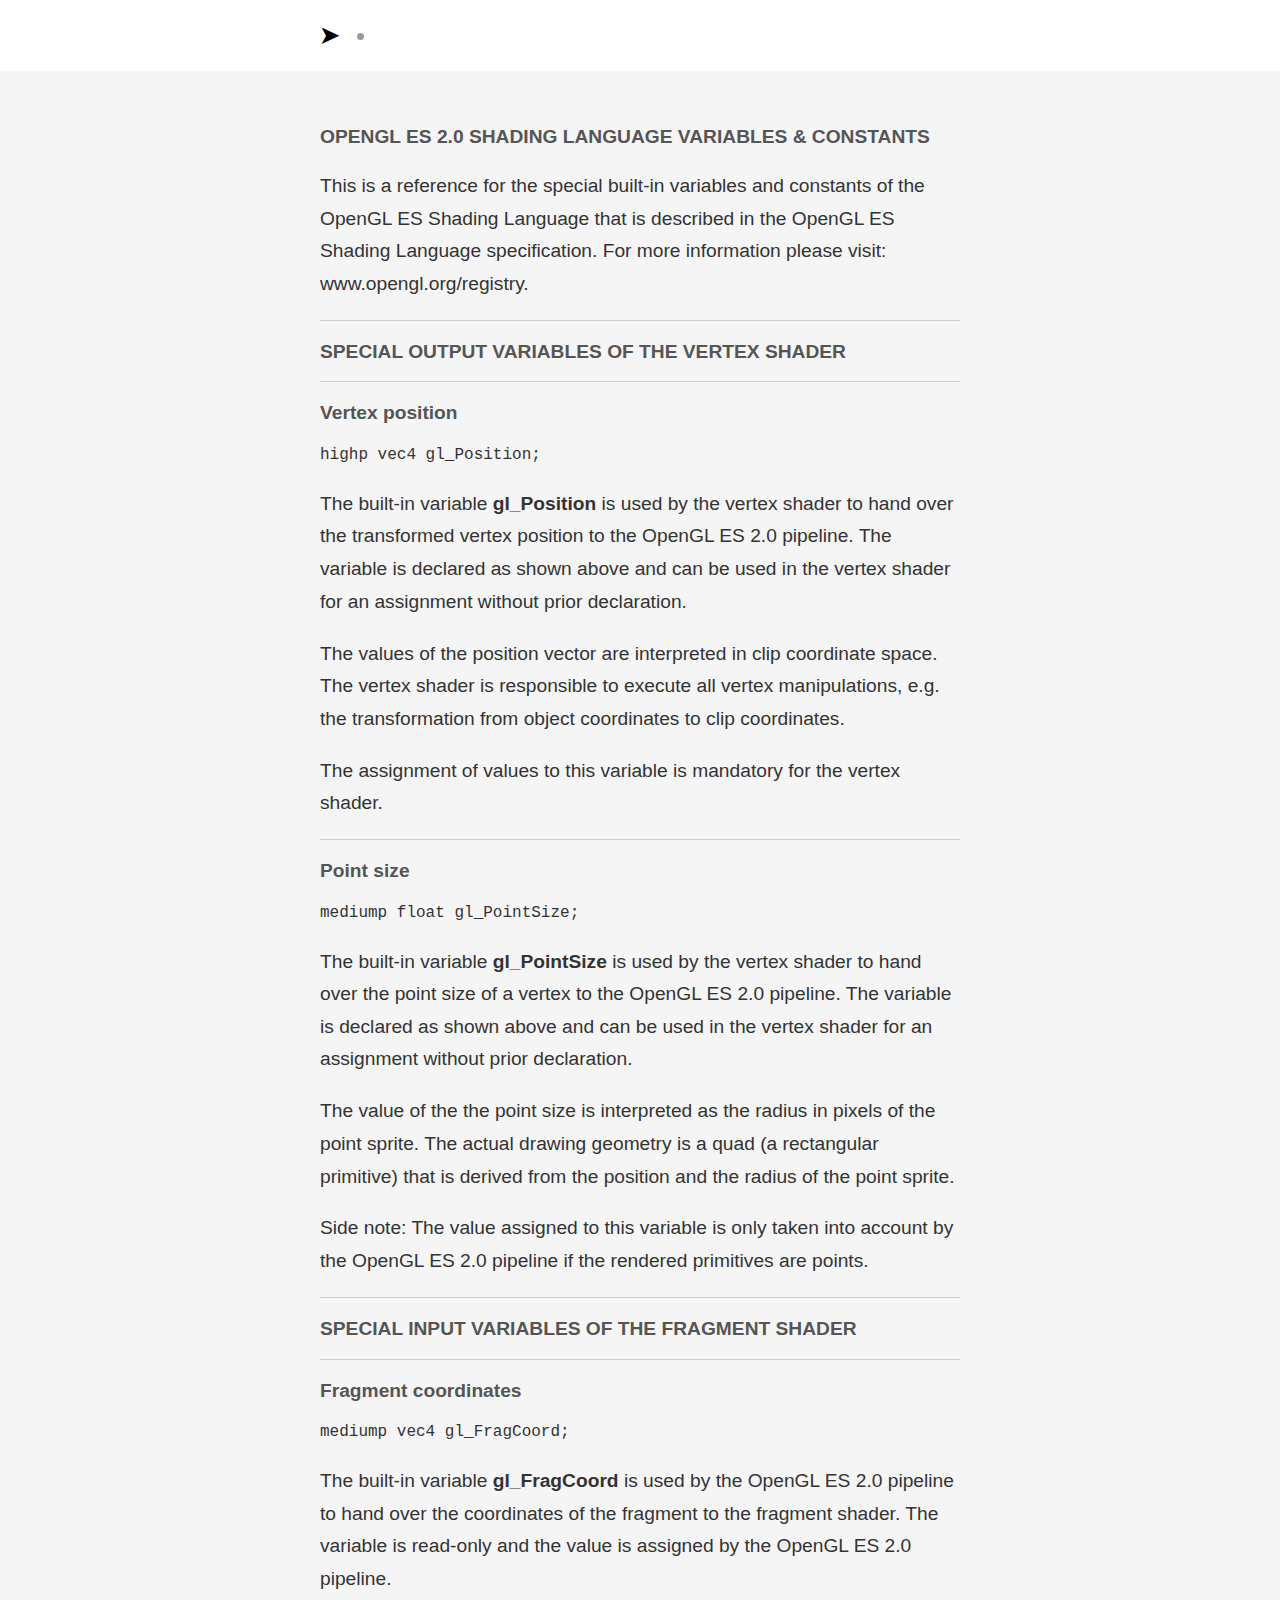
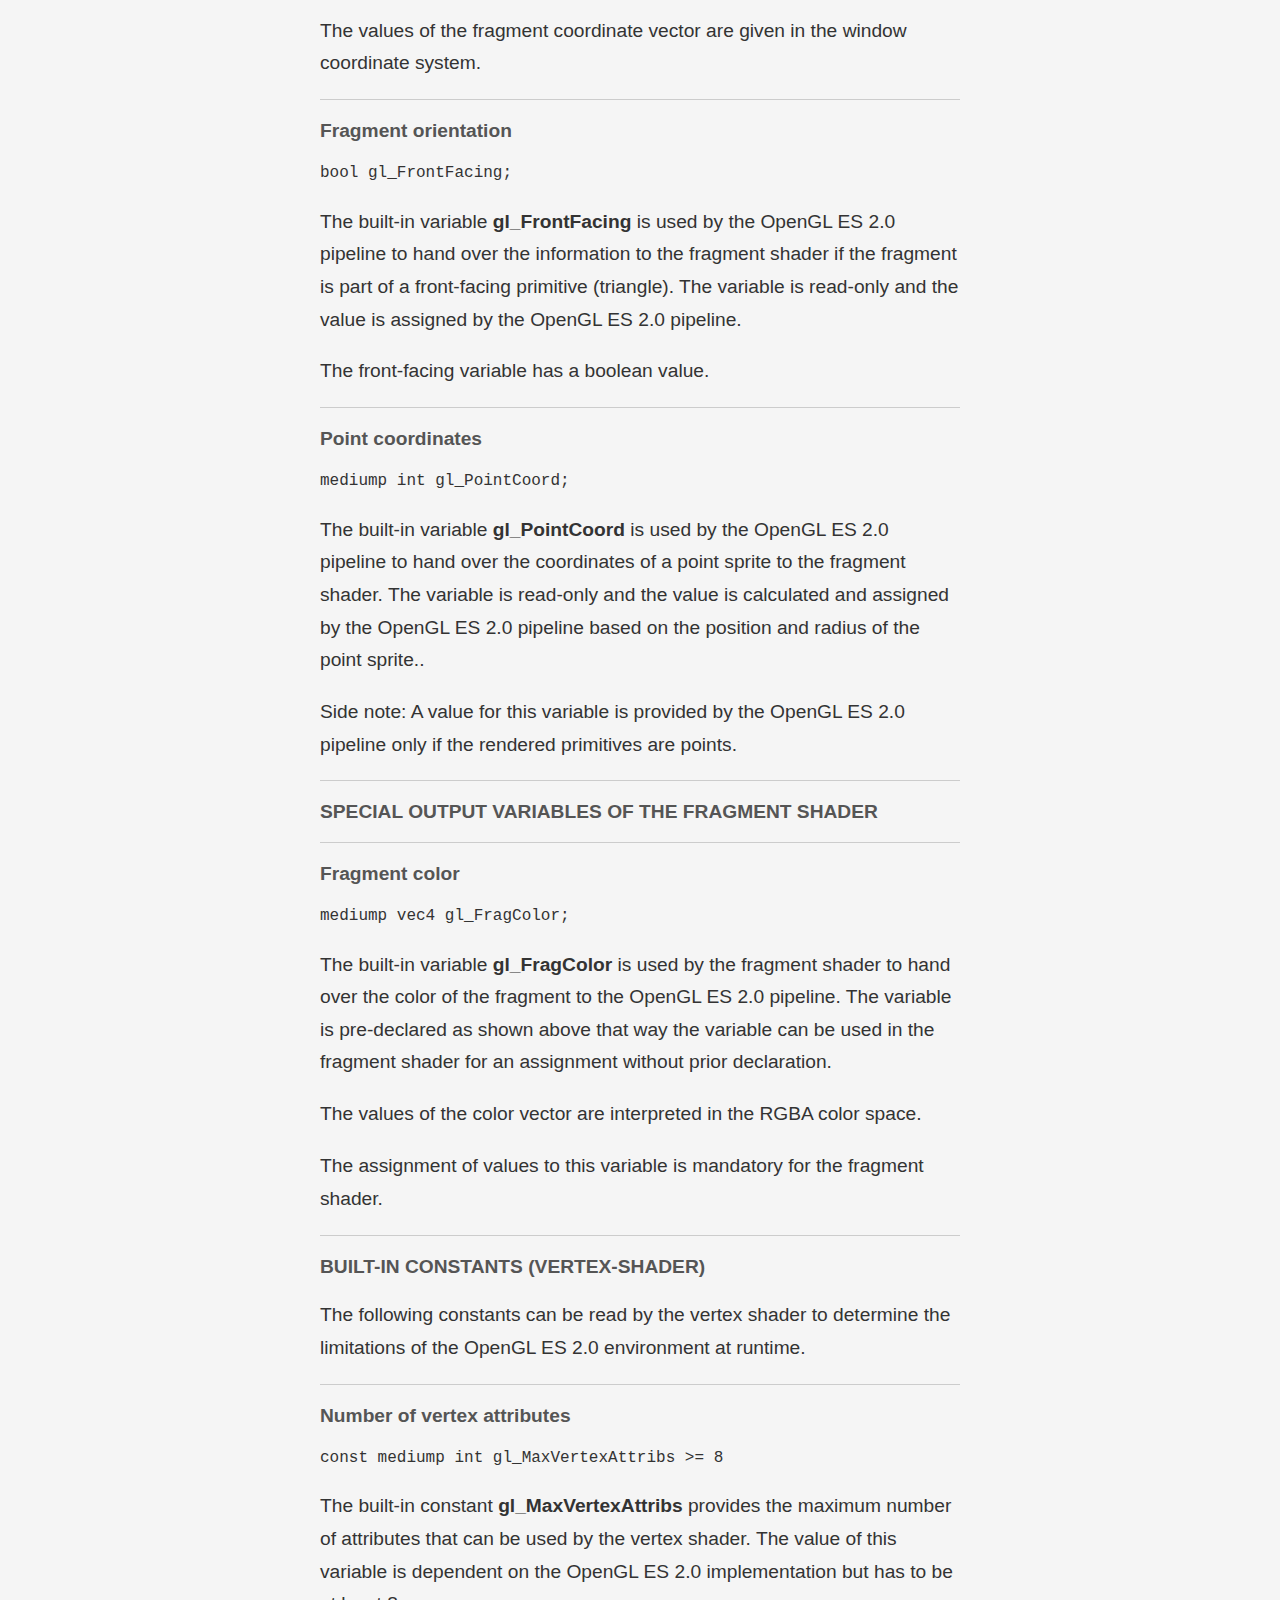
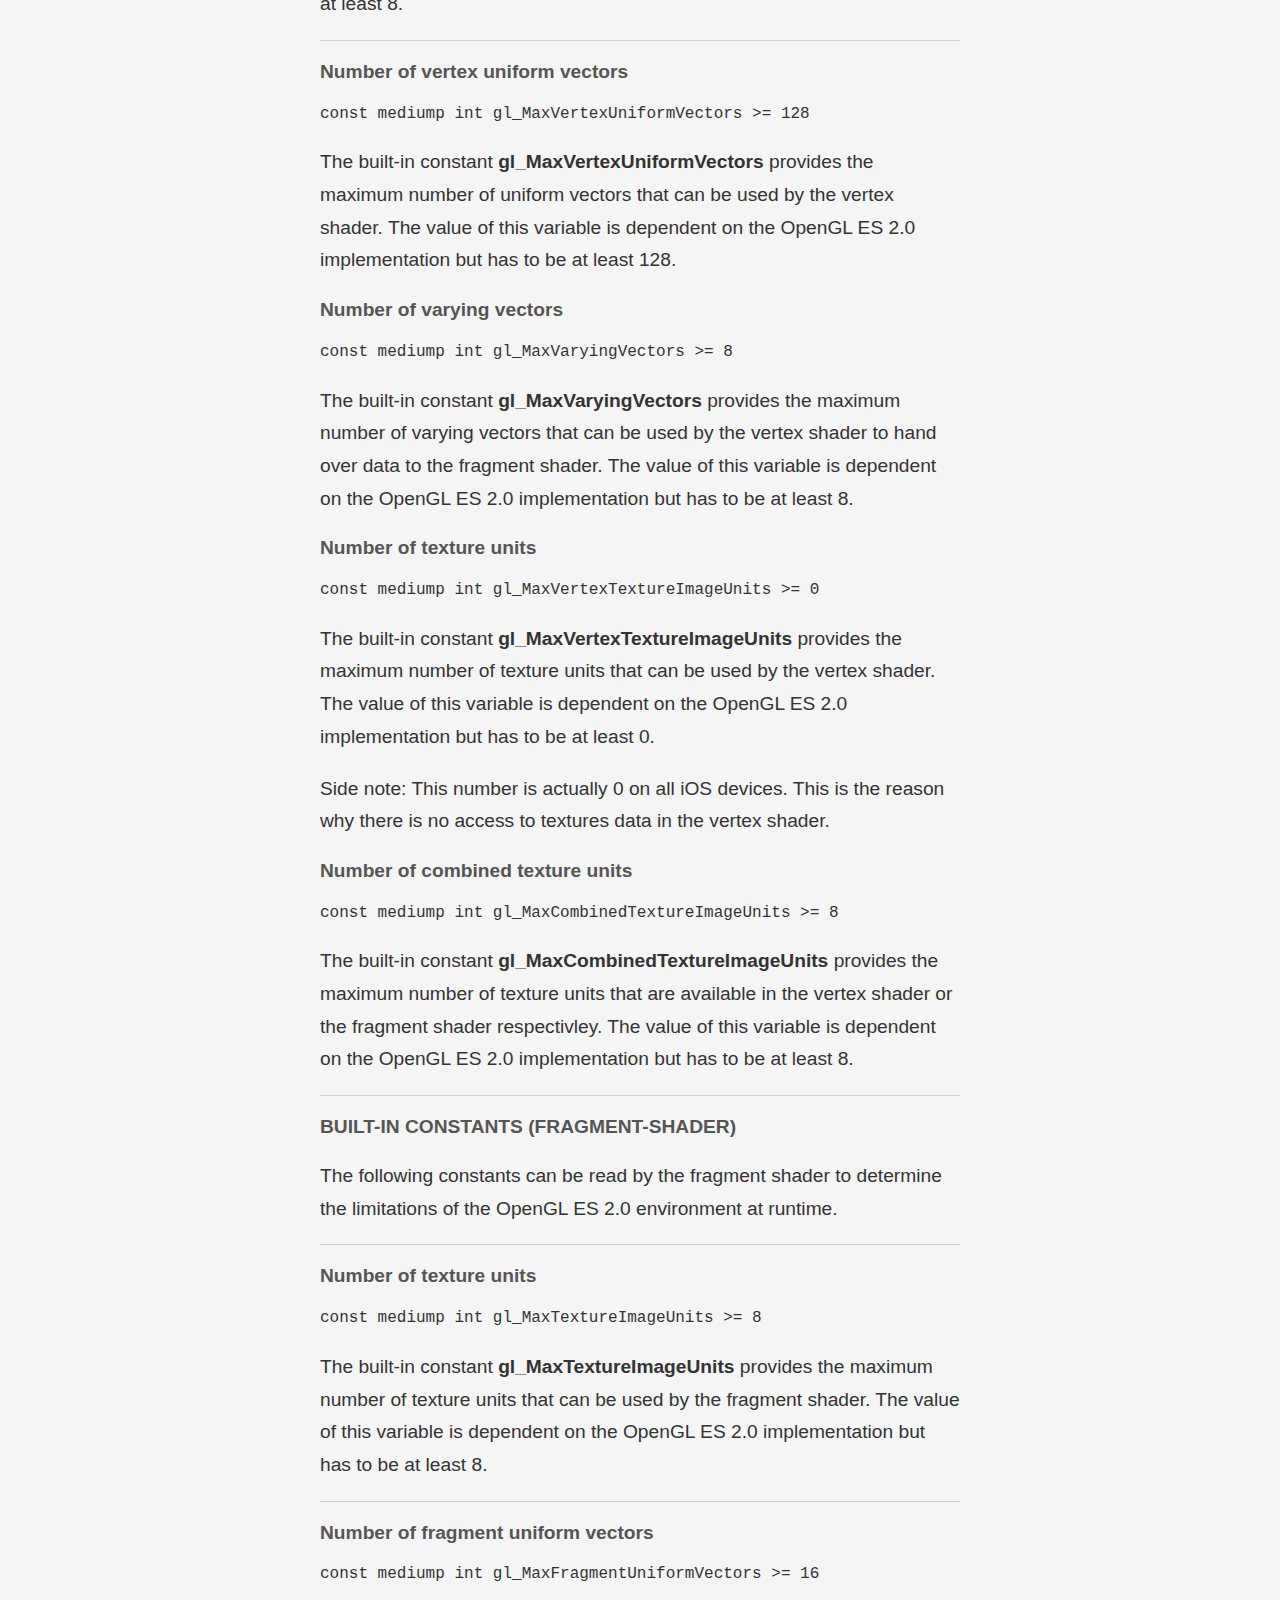
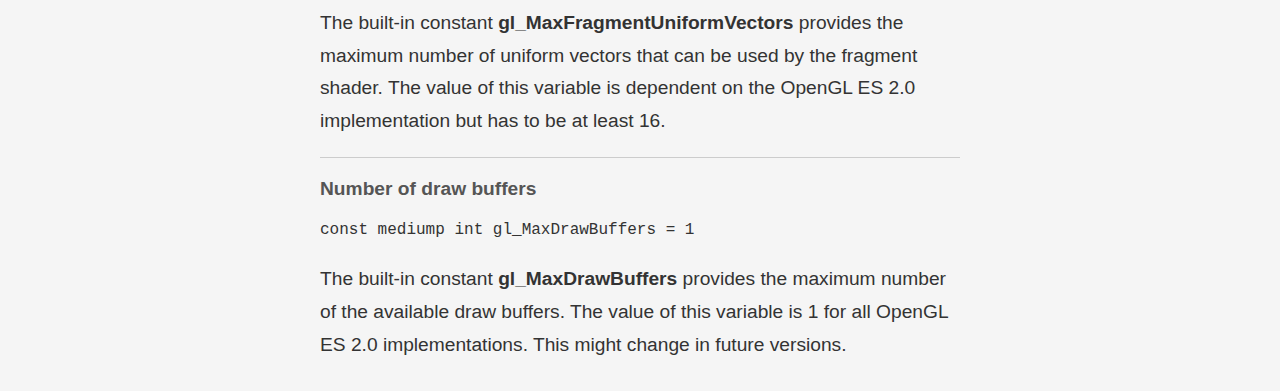
<file: glsl-variables/index.html>
<!doctype html>
<html xmlns:og="http://opengraphprotocol.org/schema/" xmlns:fb="http://www.facebook.com/2008/fbml" xmlns:website="http://ogp.me/ns/website" lang="en-US" itemscope itemtype="http://schema.org/WebPage" >

<head>
	<meta charset="utf-8">
	<meta http-equiv="X-UA-Compatible" content="IE=edge,chrome=1">
		<meta name="viewport" content="width=device-width, initial-scale=1">
<meta charset="utf-8" />
<title>GLSL ES Variables</title>
<link rel="shortcut icon" type="image/x-icon" href="https://static1.squarespace.com/static/5016718124ac93bdfdfaad92/t/50169254e4b00a22f5cbda88/favicon.ico"/>
<link rel="canonical" href="https://tommyettinger.github.io/glsl-es-reference/glsl-variables/"/>
<meta property="og:site_name" content="➤"/>
<meta property="og:title" content="GLSL ES Variables"/>
<meta property="og:url" content="https://tommyettinger.github.io/glsl-es-reference/glsl-variables/"/>
<meta property="og:type" content="website"/>
<meta itemprop="name" content="GLSL ES Variables"/>
<meta itemprop="url" content="https://tommyettinger.github.io/glsl-es-reference/glsl-variables/"/>
<meta name="twitter:title" content="GLSL ES Variables"/>
<meta name="twitter:url" content="https://tommyettinger.github.io/glsl-es-reference/glsl-variables/"/>
<meta name="twitter:card" content="summary"/>
<meta name="description" content="" />
<!--[if lt IE 9]><link rel="stylesheet" type="text/css" href="//static1.squarespace.com/static/sitecss/5016718124ac93bdfdfaad92/131/4f86f86824acd56836aacb83/505c377ee4b0dfa3120787fb/5387-05142015/1494590749002/site.css?&filterFeatures=false&noMedia=true&part=1"/><link rel="stylesheet" type="text/css" href="//static1.squarespace.com/static/sitecss/5016718124ac93bdfdfaad92/131/4f86f86824acd56836aacb83/505c377ee4b0dfa3120787fb/5387-05142015/1494590749002/site.css?&filterFeatures=false&noMedia=true&part=2"/><link rel="stylesheet" type="text/css" href="//static1.squarespace.com/static/sitecss/5016718124ac93bdfdfaad92/131/4f86f86824acd56836aacb83/505c377ee4b0dfa3120787fb/5387-05142015/1494590749002/site.css?&filterFeatures=false&noMedia=true&part=3"/><link rel="stylesheet" type="text/css" href="//static1.squarespace.com/static/sitecss/5016718124ac93bdfdfaad92/131/4f86f86824acd56836aacb83/505c377ee4b0dfa3120787fb/5387-05142015/1494590749002/site.css?&filterFeatures=false&noMedia=true&part=4"/><![endif]-->
<!--[if !IE]> --><link rel="stylesheet" type="text/css" href="../site.css"/><!-- <![endif]-->	
</head>

<body class=" page-page show-on-homepage-blocks header-position-top center-align-home-block custom-home-block-font  shadow-under-filters color-detect-backgrounds thumbnail-transition-center      arrows-shape-round-corners social-icon-style-normal social-icon-placement-homepage-intro-area  product-list-titles-under product-list-alignment-center product-item-size-11-square product-image-auto-crop product-gallery-size-11-square  show-product-price show-product-item-nav product-social-sharing   event-thumbnails event-thumbnail-size-32-standard event-date-label event-date-label-time event-list-show-cats event-list-date event-list-time event-list-address   event-icalgcal-links  event-excerpts  event-item-back-link      opentable-style-light newsletter-style-dark small-button-style-solid small-button-shape-square medium-button-style-solid medium-button-shape-square large-button-style-solid large-button-shape-square button-style-default button-corner-style-square native-currency-code-usd collection-type-page collection-layout-default collection-50993a98e4b0d26948811649 mobile-style-available pre-yui" id="collection-50993a98e4b0d26948811649">
	
	<header id="header">
		<div id="header-wrapper">
			
				<h1 class="logo" data-content-field="site-title">
					<a href="/">
						
							➤
						
						<span class="beep beeping"></span>
					</a>
				</h1>
				
			

			<nav id="primary-navigation" data-content-field="navigation-topNav">
				<ul>
  

      <li class="page-collection">

        

          
            <a href="/">App</a>
          

          


        

      </li>

  

      <li class="page-collection">

        

          
            <a href="/features/">Features</a>
          

          


        

      </li>

  

      <li class="page-collection">

        

          
            <a href="/glsl/">GLSL</a>
          

          


        

      </li>

  

      <li class="blog-collection">

        

          
            <a href="/blog/">Blog</a>
          

          


        

      </li>

  

      <li class="page-collection">

        

          
            <a href="/contact/">Contact</a>
          

          


        

      </li>

  
</ul>

<select name="navselect" onChange="top.location.href = this.options[this.selectedIndex].value; return false;" style="display:none;">
  <option class="nav-select-label" value="">Navigation</option>
  

    

      
        <option class="page-collection" value="/" >
          App
        </option>
      

      

    

  

    

      
        <option class="page-collection" value="/features/" >
          Features
        </option>
      

      

    

  

    

      
        <option class="page-collection" value="/glsl/" >
          GLSL
        </option>
      

      

    

  

    

      
        <option class="blog-collection" value="/blog/" >
          Blog
        </option>
      

      

    

  

    

      
        <option class="page-collection" value="/contact/" >
          Contact
        </option>
      

      

    

  
  
</select>
			</nav>

		</div>
	</header>

	<section id="top-blocks-wrapper">
		<div class="sqs-layout sqs-grid-12 columns-12 empty" data-type="block-field" id="topBlocks"><div class="row sqs-row"><div class="col sqs-col-12 span-12"></div></div></div>
		
			
			    <div class="sqs-social">
			      <a href="https://twitter.com/ShaderificApp" target="_blank" title="Shaderific for iOS" class="social-twitter"></a>
			    </div>
			
		
	</section>

	<section id="item-data-wrapper">
		<h1 id="item-title" class="item-title"></h1>
		<div id="item-data"></div>	

		<!--
		<div id="item-share-wrapper" class="share-wrapper">
			<div class="share-label">SHARE</div>
			<div class="share show">
			<div class="vertical"></div><div class="horizontal"></div>
			<div class="squarespace-social-buttons button-style"></div>
			<div class="like">
				<span class="sqs-simple-like" data-item-id="4fa90e49e4b0e2f84de2e2dd"></span>
			</div>
		</div>
		-->
		
		<div id="gallery-dots"></div>
		</div>
		<div id="arrows">
			<div class="arrow">
				<div class="icon-chevron-left"></div>
			</div>
			<div class="arrow right">
				<div class="icon-chevron-right"></div>
			</div>
		</div>
	</section>


	<section id="site">
		
		<div id="content" class="clear">
			<h1 id="page-title">GLSL Variables</h1>
			<div class="sqs-layout sqs-grid-12 columns-12" data-type="page" data-updated-on="1352456873592" id="page-50993a98e4b0d26948811649"><div class="row sqs-row"><div class="col sqs-col-12 span-12"><div class="sqs-block markdown-block sqs-block-markdown" data-block-type="44" id="block-18f8299e3a683991fcc6"><div class="sqs-block-content"><h1 id="opengles20shadinglanguagevariablesconstants">OPENGL ES 2.0 SHADING LANGUAGE VARIABLES &amp; CONSTANTS</h1>

<p>This is a reference for the special built-in variables and constants of the OpenGL ES Shading Language that is described in the OpenGL ES Shading Language specification. For more information please visit: <a href="http://www.opengl.org/registry">www.opengl.org/registry</a>.</p>

<hr />

<h1 id="specialoutputvariablesofthevertexshader">SPECIAL OUTPUT VARIABLES OF THE VERTEX SHADER</h1>

<hr />

<h1 id="vertexposition">Vertex position</h1>

<pre><code>highp vec4 gl_Position;
</code></pre>

<p>The built-in variable <strong>gl_Position</strong> is used by the vertex shader to hand over the transformed vertex position to the OpenGL ES 2.0 pipeline. The variable is declared as shown above and can be used in the vertex shader for an assignment without prior declaration.</p>

<p>The values of the position vector are interpreted in clip coordinate space. The vertex shader is responsible to execute all vertex manipulations, e.g. the transformation from object coordinates to clip coordinates.</p>

<p>The assignment of values to this variable is mandatory for the vertex shader.</p>

<hr />

<h1 id="pointsize">Point size</h1>

<pre><code>mediump float gl_PointSize;
</code></pre>

<p>The built-in variable <strong>gl_PointSize</strong> is used by the vertex shader to hand over the point size of a vertex to the OpenGL ES 2.0 pipeline. The variable is declared as shown above and can be used in the vertex shader for an assignment without prior declaration.</p>

<p>The value of the the point size is interpreted as the radius in pixels of the point sprite. The actual drawing geometry is a quad (a rectangular primitive) that is derived from the position and the radius of the point sprite. </p>

<p>Side note: The value assigned to this variable is only taken into account by the OpenGL ES 2.0 pipeline if the rendered primitives are points. </p>

<hr />

<h1 id="specialinputvariablesofthefragmentshader">SPECIAL INPUT VARIABLES OF THE FRAGMENT SHADER</h1>

<hr />

<h1 id="fragmentcoordinates">Fragment coordinates</h1>

<pre><code>mediump vec4 gl_FragCoord;
</code></pre>

<p>The built-in variable <strong>gl_FragCoord</strong> is used by the OpenGL ES 2.0 pipeline to hand over the coordinates of the fragment to the fragment shader. The variable is read-only and the value is assigned by the OpenGL ES 2.0 pipeline.</p>

<p>The values of the fragment coordinate vector are given in the window coordinate system.</p>

<hr />

<h1 id="fragmentorientation">Fragment orientation</h1>

<pre><code>bool gl_FrontFacing;
</code></pre>

<p>The built-in variable <strong>gl_FrontFacing</strong> is used by the OpenGL ES 2.0 pipeline to hand over the information to the fragment shader if the fragment is part of a front-facing primitive (triangle). The variable is read-only and the value is assigned by the OpenGL ES 2.0 pipeline.</p>

<p>The front-facing variable has a boolean value.</p>

<hr />

<h1 id="pointcoordinates">Point coordinates</h1>

<pre><code>mediump int gl_PointCoord;
</code></pre>

<p>The built-in variable <strong>gl_PointCoord</strong> is used by the OpenGL ES 2.0 pipeline to hand over the coordinates of a point sprite to the fragment shader. The variable is read-only and the value is calculated and assigned by the OpenGL ES 2.0 pipeline based on the position and radius of the point sprite..</p>

<p>Side note: A value for this variable is provided by the OpenGL ES 2.0 pipeline only if the rendered primitives are points. </p>

<hr />

<h1 id="specialoutputvariablesofthefragmentshader">SPECIAL OUTPUT VARIABLES OF THE FRAGMENT SHADER</h1>

<hr />

<h1 id="fragmentcolor">Fragment color</h1>

<pre><code>mediump vec4 gl_FragColor;
</code></pre>

<p>The built-in variable <strong>gl_FragColor</strong> is used by the fragment shader to hand over the color of the fragment to the OpenGL ES 2.0 pipeline. The variable is pre-declared as shown above that way the variable can be used in the fragment shader for an assignment without prior declaration.</p>

<p>The values of the color vector are interpreted in the RGBA color space. </p>

<p>The assignment of values to this variable is mandatory for the fragment shader.</p>

<hr />

<h1 id="builtinconstantsvertexshader">BUILT-IN CONSTANTS (VERTEX-SHADER)</h1>

<p>The following constants can be read by the vertex shader to determine the limitations of the OpenGL ES 2.0 environment at runtime.</p>

<hr />

<h1 id="numberofvertexattributes">Number of vertex attributes</h1>

<pre><code>const mediump int gl_MaxVertexAttribs &gt;= 8
</code></pre>

<p>The built-in constant <strong>gl_MaxVertexAttribs</strong> provides the maximum number of attributes that can be used by the vertex shader. The value of this variable is dependent on the OpenGL ES 2.0 implementation but has to be at least 8.</p>

<hr />

<h1 id="numberofvertexuniformvectors">Number of vertex uniform vectors</h1>

<pre><code>const mediump int gl_MaxVertexUniformVectors &gt;= 128
</code></pre>

<p>The built-in constant <strong>gl_MaxVertexUniformVectors</strong> provides the maximum number of uniform vectors that can be used by the vertex shader. The value of this variable is dependent on the OpenGL ES 2.0 implementation but has to be at least 128.</p>

<h1 id="numberofvaryingvectors">Number of varying vectors</h1>

<pre><code>const mediump int gl_MaxVaryingVectors &gt;= 8
</code></pre>

<p>The built-in constant <strong>gl_MaxVaryingVectors</strong> provides the maximum number of varying vectors that can be used by the vertex  shader to hand over data to the fragment shader. The value of this variable is dependent on the OpenGL ES 2.0 implementation but has to be at least 8.</p>

<h1 id="numberoftextureunits">Number of texture units</h1>

<pre><code>const mediump int gl_MaxVertexTextureImageUnits &gt;= 0
</code></pre>

<p>The built-in constant <strong>gl_MaxVertexTextureImageUnits</strong> provides the maximum number of texture units that can be used by the vertex shader. The value of this variable is dependent on the OpenGL ES 2.0 implementation but has to be at least 0.</p>

<p>Side note: This number is actually 0 on all iOS devices. This is the reason why there is no access to textures data in the vertex shader.</p>

<h1 id="numberofcombinedtextureunits">Number of combined texture units</h1>

<pre><code>const mediump int gl_MaxCombinedTextureImageUnits &gt;= 8
</code></pre>

<p>The built-in constant <strong>gl_MaxCombinedTextureImageUnits</strong> provides the maximum number of texture units that are available in the vertex shader or the fragment shader respectivley. The value of this variable is dependent on the OpenGL ES 2.0 implementation but has to be at least 8.</p>

<hr />

<h1 id="builtinconstantsfragmentshader">BUILT-IN CONSTANTS (FRAGMENT-SHADER)</h1>

<p>The following constants can be read by the fragment shader to determine the limitations of the OpenGL ES 2.0 environment at runtime.</p>

<hr />

<h1 id="numberoftextureunits">Number of texture units</h1>

<pre><code>const mediump int gl_MaxTextureImageUnits &gt;= 8
</code></pre>

<p>The built-in constant <strong>gl_MaxTextureImageUnits</strong> provides the maximum number of texture units that can be used by the fragment shader. The value of this variable is dependent on the OpenGL ES 2.0 implementation but has to be at least 8.</p>

<hr />

<h1 id="numberoffragmentuniformvectors">Number of fragment uniform vectors</h1>

<pre><code>const mediump int gl_MaxFragmentUniformVectors &gt;= 16
</code></pre>

<p>The built-in constant <strong>gl_MaxFragmentUniformVectors</strong> provides the maximum number of uniform vectors that can be used by the fragment shader. The value of this variable is dependent on the OpenGL ES 2.0 implementation but has to be at least 16.</p>

<hr />

<h1 id="numberofdrawbuffers">Number of draw buffers</h1>

<pre><code>const mediump int gl_MaxDrawBuffers = 1
</code></pre>

<p>The built-in constant <strong>gl_MaxDrawBuffers</strong> provides the maximum number of the available draw buffers. The value of this variable is 1 for all OpenGL ES 2.0 implementations. This might change in future versions.</p></div></div></div></div></div>
		</div>

	</section>

	<canvas id="image-canvas" width="10" height="10"></canvas>
	
</body>

</html>
</file>
<file: site.css>
/* Squarespace LESS Compiler 1.3.3 */
/* Based on HTML5 ✰ Boilerplate CSS Starter: h5bp.com/css */
/* HTML5 display definitions */
article,
aside,
details,
figcaption,
figure,
footer,
header,
hgroup,
nav,
section {
  display: block;
}
audio,
canvas,
video {
  display: inline-block;
  *display: inline;
  *zoom: 1;
}
audio:not([controls]) {
  display: none;
}
[hidden] {
  display: none;
}
/* Base */
html {
  font-size: 100%;
  -webkit-text-size-adjust: 100%;
  -ms-text-size-adjust: 100%;
}
body {
  margin: 0;
  font-size: 13px;
  line-height: 1.6em;
}
body,
button,
input,
select,
textarea {
  font-family: sans-serif;
  color: #222;
}
/* Links */
a {
  color: #0085bd;
}
a:hover {
  color: #60a5dd;
}
a:focus {
  outline: thin dotted;
}
a:hover,
a:active {
  outline: 0;
}
/* Typography */
abbr[title] {
  border-bottom: 1px dotted;
}
b,
strong {
  font-weight: bold;
}
blockquote {
  margin: 1em 40px;
}
dfn {
  font-style: italic;
}
hr {
  display: block;
  height: 1px;
  border: 0;
  border-top: 1px solid #ccc;
  margin: 1em 0;
  padding: 0;
}
ins {
  background: #ff9;
  color: #000;
  text-decoration: none;
}
mark {
  background: #ff0;
  color: #000;
  font-style: italic;
  font-weight: bold;
}
pre,
code,
kbd,
samp {
  font-family: monospace, monospace;
  _font-family: 'courier new', monospace;
  font-size: 1em;
}
pre {
  white-space: pre;
  white-space: pre-wrap;
  word-wrap: break-word;
}
q {
  quotes: none;
}
q:before,
q:after {
  content: "";
  content: none;
}
small {
  font-size: 85%;
}
sub,
sup {
  font-size: 75%;
  line-height: 0;
  position: relative;
  vertical-align: baseline;
}
sup {
  top: -.5em;
}
sub {
  bottom: -.25em;
}
/* Lists */
ul,
ol {
  margin: 1em 0;
  padding: 0 0 0 40px;
}
dd {
  margin: 0 0 0 40px;
}
nav ul,
nav ol {
  list-style: none;
  list-style-image: none;
  margin: 0;
  padding: 0;
}
/* Embedded content */
img {
  border: 0;
  -ms-interpolation-mode: bicubic;
  vertical-align: middle;
}
img:not([src]) {
  visibility: hidden;
}
svg:not(:root) {
  overflow: hidden;
}
/* Figures */
figure {
  margin: 0;
}
/* Forms */
form {
  margin: 0;
}
fieldset {
  border: 0;
  margin: 0;
  padding: 0;
}
label {
  cursor: pointer;
}
legend {
  border: 0;
  *margin-left: -7px;
  padding: 0;
}
button,
input,
select,
textarea {
  font-size: 100%;
  margin: 0;
  vertical-align: baseline;
  *vertical-align: middle;
}
button,
input {
  line-height: normal;
  *overflow: visible;
}
table button,
table input {
  *overflow: auto;
}
button,
input[type="button"],
input[type="reset"],
input[type="submit"] {
  cursor: pointer;
  -webkit-appearance: button;
}
input[type="checkbox"],
input[type="radio"] {
  box-sizing: border-box;
}
input[type="search"] {
  -webkit-appearance: textfield;
  -moz-box-sizing: content-box;
  -webkit-box-sizing: content-box;
  box-sizing: content-box;
}
input[type="search"]::-webkit-search-decoration {
  -webkit-appearance: none;
}
button::-moz-focus-inner,
input::-moz-focus-inner {
  border: 0;
  padding: 0;
}
textarea {
  overflow: auto;
  vertical-align: top;
  resize: vertical;
}
input:invalid,
textarea:invalid {
  background-color: #f0dddd;
}
/* Tables */
table {
  border-collapse: collapse;
  border-spacing: 0;
  width: 100%;
}
td {
  vertical-align: top;
}
/* Clearing Helper –  h5bp.com/q */
.clear:before,
.clear:after {
  content: "";
  display: table;
}
.clear:after {
  clear: both;
}
.clear {
  zoom: 1;
}.sqs-spin{background-color:transparent;border-radius:150px;display:inline-block;vertical-align:middle;-webkit-animation:sqs-spin 1s infinite linear;-moz-animation:sqs-spin 1s infinite linear;-ms-animation:sqs-spin 1s infinite linear;-o-animation:sqs-spin 1s infinite linear;animation:sqs-spin 1s infinite linear;}
.sqs-spin.light{border:2px solid rgba(255,255,255,.7);border-top-color:rgba(255,255,255,.15);border-left-color:rgba(255,255,255,.15);}
.sqs-spin.dark{border:2px solid rgba(0,0,0,.5);border-top-color:rgba(0,0,0,.08);border-left-color:rgba(0,0,0,.08);}
.sqs-spin.extra-small{width:4px;height:4px;}
.sqs-spin.small{width:8px;height:8px;}
.sqs-spin.default{width:12px;height:12px;}
.sqs-spin.large{width:22px;height:22px;}
.sqs-spin.extra-large{width:40px;height:40px;}
.sqs-spin.xx-large{width:80px;height:80px;}
.sqs-spin.degraded{border:0px;border-radius:0px;-webkit-animation:none;-moz-animation:none;-ms-animation:none;-o-animation:none;animation:none;}
.sqs-spin.degraded img{width:100%;height:100%;border:0 !important;outline:0 !important;box-shadow:none !important;}
@-webkit-keyframes sqs-spin{0%{-webkit-transform:rotate(0deg);}
100%{-webkit-transform:rotate(360deg);}
}
@-moz-keyframes sqs-spin{0%{-moz-transform:rotate(0deg);}
100%{-moz-transform:rotate(360deg);}
}
@-ms-keyframes sqs-spin{0%{-ms-transform:rotate(0deg);}
100%{-ms-transform:rotate(360deg);}
}
@-o-keyframes sqs-spin{0%{-o-transform:rotate(0deg);}
100%{-o-transform:rotate(360deg);}
}
@keyframes sqs-spin{0%{transform:rotate(0deg);}
100%{transform:rotate(360deg);}
}
.sqs-form-pre-submit-topic{margin-bottom:2px;background:#111;}
.sqs-form-pre-submit-topic-content{border:1px solid #333;-moz-border-radius:4px;border-radius:4px;}
.sqs-form-pre-submit-topic-content .topic-control-bar{background:#333;height:40px;}
.sqs-form-pre-submit-topic-content .topic-control-bar .topic-drag-handle-wrapper{float:left;width:7%;height:100%;cursor:move;-webkit-box-sizing:border-box;-moz-box-sizing:border-box;-ms-box-sizing:border-box;box-sizing:border-box;}
.sqs-form-pre-submit-topic-content .topic-control-bar .topic-drag-handle-wrapper .topic-drag-handle{background-image:url('/universal/images-v6/icons/icon-grab-24-light.png');background-repeat:no-repeat;background-position:center center;height:16px;width:16px;margin:12px auto 0;opacity:.3;}
.sqs-form-pre-submit-topic-content .topic-control-bar .topic-title{float:left;width:66%;height:100%;-webkit-box-sizing:border-box;-moz-box-sizing:border-box;-ms-box-sizing:border-box;box-sizing:border-box;padding:7px 0;}
.sqs-form-pre-submit-topic-content .topic-control-bar .topic-title .sqs-dialog-field.sqs-text.name-topicTitle input{font-size:12px;padding:6px;margin:0;background-color:transparent;-webkit-transition:background-color .2s ease-out;-moz-transition:background-color .2s ease-out;-o-transition:background-color .2s ease-out;transition:background-color .2s ease-out;color:#eaeaea;border:none;-moz-border-radius:2px;border-radius:2px;text-overflow:ellipsis;}
.sqs-form-pre-submit-topic-content .topic-control-bar .topic-title .sqs-dialog-field.sqs-text.name-topicTitle input:hover{background-color:#444;}
.sqs-form-pre-submit-topic-content .topic-control-bar .topic-title .sqs-dialog-field.sqs-text.name-topicTitle input:focus{background-color:#555;}
.sqs-form-pre-submit-topic-content .topic-control-bar .topic-controls{float:right;height:100%;width:27%;padding-right:5px;-webkit-box-sizing:border-box;-moz-box-sizing:border-box;-ms-box-sizing:border-box;box-sizing:border-box;}
.sqs-form-pre-submit-topic-content .topic-control-bar .topic-controls .edit-topic,.sqs-form-pre-submit-topic-content .topic-control-bar .topic-controls .remove-topic{float:right;opacity:.6;cursor:pointer;-webkit-transition:opacity .2s ease-out;-moz-transition:opacity .2s ease-out;-o-transition:opacity .2s ease-out;transition:opacity .2s ease-out;}
.sqs-form-pre-submit-topic-content .topic-control-bar .topic-controls .edit-topic:hover,.sqs-form-pre-submit-topic-content .topic-control-bar .topic-controls .remove-topic:hover{opacity:1;}
.sqs-form-pre-submit-topic-content .topic-control-bar .topic-controls .edit-topic{margin-top:14px;padding:2px 8px;background:#eaeaea;text-transform:uppercase;font-size:9px;font-weight:700;color:#3a3a3a;letter-spacing:1px;-moz-border-radius:2px;border-radius:2px;}
.sqs-form-pre-submit-topic-content .topic-control-bar .topic-controls .remove-topic{font-size:25px;font-weight:300;line-height:28px;text-align:center;color:#eaeaea;height:25px;width:25px;margin-top:7px;}
.sqs-form-pre-submit-topic-content .topic-children{zoom:1;}
.sqs-form-pre-submit-topic-content .topic-children:after{display:block;visibility:hidden;font-size:0;height:0;clear:both;content:".";}
.sqs-form-pre-submit-topic-content .topic-children .topic-child-controls,.sqs-form-pre-submit-topic-content .topic-children .topic-sub-topics,.sqs-form-pre-submit-topic-content .topic-children .topic-content{display:none;}
.sqs-form-pre-submit-topic-content .topic-children .topic-child-controls .topic-child-control-wrapper{float:left;width:50%;padding:20px 40px;-webkit-box-sizing:border-box;-moz-box-sizing:border-box;-ms-box-sizing:border-box;box-sizing:border-box;}
.sqs-form-pre-submit-topic-content .topic-children .topic-child-controls .topic-child-control-wrapper .topic-child-control{display:inline-block;cursor:pointer;-moz-border-radius:20px;border-radius:20px;border:none;background-color:#2e2e2e;background-image:-o-linear-gradient(#363636,#262626);background-image:-moz-linear-gradient(#363636,#262626);background-image:-ms-linear-gradient(#363636,#262626);background-image:-webkit-linear-gradient(#363636,#262626);background-image:linear-gradient(#363636,#262626);color:#eee;-webkit-box-shadow:0 0 0 1px #222;-moz-box-shadow:0 0 0 1px #222;box-shadow:0 0 0 1px #222;font:400 11px / 14px 'proxima-nova','Helvetica Neue',Helvetica,Arial,sans-serif;background-color:#f3f3f3;background-image:-o-linear-gradient(#fbfbfb,#ebebeb);background-image:-moz-linear-gradient(#fbfbfb,#ebebeb);background-image:-ms-linear-gradient(#fbfbfb,#ebebeb);background-image:-webkit-linear-gradient(#fbfbfb,#ebebeb);background-image:linear-gradient(#fbfbfb,#ebebeb);-webkit-box-shadow:0 0 0 1px rgba(0,0,0,.08);-moz-box-shadow:0 0 0 1px rgba(0,0,0,.08);box-shadow:0 0 0 1px rgba(0,0,0,.08);color:#111;font-weight:400 !important;text-align:center;padding:10px;display:block;}
.sqs-form-pre-submit-topic-content .topic-children .topic-child-controls .topic-child-control-wrapper .topic-child-control a{padding:7px 15px 7px;display:inline-block;color:#eee;text-decoration:none;border-bottom:0;}
.sqs-form-pre-submit-topic-content .topic-children .topic-child-controls .topic-child-control-wrapper .topic-child-control:hover{background-color:#3b3b3b;background-image:-o-linear-gradient(#484848,#2e2e2e);background-image:-moz-linear-gradient(#484848,#2e2e2e);background-image:-ms-linear-gradient(#484848,#2e2e2e);background-image:-webkit-linear-gradient(#484848,#2e2e2e);background-image:linear-gradient(#484848,#2e2e2e);}
.sqs-form-pre-submit-topic-content .topic-children .topic-child-controls .topic-child-control-wrapper .topic-child-control:hover a{color:#fff;}
.sqs-form-pre-submit-topic-content .topic-children .topic-child-controls .topic-child-control-wrapper .topic-child-control:active{background-color:#2e2e2e;background-image:-o-linear-gradient(#212121,#3b3b3b);background-image:-moz-linear-gradient(#212121,#3b3b3b);background-image:-ms-linear-gradient(#212121,#3b3b3b);background-image:-webkit-linear-gradient(#212121,#3b3b3b);background-image:linear-gradient(#212121,#3b3b3b);}
.sqs-form-pre-submit-topic-content .topic-children .topic-child-controls .topic-child-control-wrapper .topic-child-control:focus{outline:none;color:#ddd;-webkit-box-shadow:0 0 0 1px rgba(0, 0, 0, .1), 0 0 0 2px  #42b1ff;-moz-box-shadow:0 0 0 1px rgba(0, 0, 0, .1), 0 0 0 2px  #42b1ff;box-shadow:0 0 0 1px rgba(0, 0, 0, .1), 0 0 0 2px  #42b1ff;}
.sqs-form-pre-submit-topic-content .topic-children .topic-child-controls .topic-child-control-wrapper .topic-child-control:hover{background-color:#f7f7f7;background-image:-o-linear-gradient(#fff,#eaeaea);background-image:-moz-linear-gradient(#fff,#eaeaea);background-image:-ms-linear-gradient(#fff,#eaeaea);background-image:-webkit-linear-gradient(#fff,#eaeaea);background-image:linear-gradient(#fff,#eaeaea);}
.sqs-form-pre-submit-topic-content .topic-children .topic-child-controls .topic-child-control-wrapper .topic-child-control:hover a{color:#111;}
.sqs-form-pre-submit-topic-content .topic-children .topic-child-controls .topic-child-control-wrapper .topic-child-control:active{background-color:#efefef;background-image:-o-linear-gradient(#e2e2e2,#fcfcfc);background-image:-moz-linear-gradient(#e2e2e2,#fcfcfc);background-image:-ms-linear-gradient(#e2e2e2,#fcfcfc);background-image:-webkit-linear-gradient(#e2e2e2,#fcfcfc);background-image:linear-gradient(#e2e2e2,#fcfcfc);}
.sqs-form-pre-submit-topic-content .topic-children .topic-child-controls .topic-child-control-wrapper .topic-child-control a{color:#222;}
.sqs-form-pre-submit-topic-content .topic-children .topic-child-controls .topic-child-control-wrapper .topic-child-control:focus{outline:none;color:#111;-webkit-box-shadow:0 0 0 1px rgba(0, 0, 0, .1), 0 0 0 2px  #42b1ff;-moz-box-shadow:0 0 0 1px rgba(0, 0, 0, .1), 0 0 0 2px  #42b1ff;box-shadow:0 0 0 1px rgba(0, 0, 0, .1), 0 0 0 2px  #42b1ff;}
.sqs-form-pre-submit-topic-content .topic-children .topic-sub-topics{padding:10px;}
.sqs-form-pre-submit-topic-content .topic-children .topic-sub-topics .sqs-form-pre-submit-topic-content .topic-control-bar{height:30px;}
.sqs-form-pre-submit-topic-content .topic-children .topic-sub-topics .sqs-form-pre-submit-topic-content .topic-control-bar .topic-drag-handle{margin-top:7px;background-image:url('/universal/images-v6/icons/icon-grab-16-light.png');}
.sqs-form-pre-submit-topic-content .topic-children .topic-sub-topics .sqs-form-pre-submit-topic-content .topic-control-bar .topic-title{padding:4px 0;}
.sqs-form-pre-submit-topic-content .topic-children .topic-sub-topics .sqs-form-pre-submit-topic-content .topic-control-bar .topic-title input{font-size:11px;padding:4px;}
.sqs-form-pre-submit-topic-content .topic-children .topic-sub-topics .sqs-form-pre-submit-topic-content .topic-control-bar .edit-topic{font-size:8px;margin-top:9px;}
.sqs-form-pre-submit-topic-content .topic-children .topic-sub-topics .sqs-form-pre-submit-topic-content .topic-control-bar .remove-topic{font-size:22px;margin-top:2px;}
.sqs-form-pre-submit-topic-content .topic-children .topic-sub-topics .sqs-form-pre-submit-topic-content .topic-children .topic-child-controls,.sqs-form-pre-submit-topic-content .topic-children .topic-sub-topics .sqs-form-pre-submit-topic-content .topic-children .topic-sub-topics,.sqs-form-pre-submit-topic-content .topic-children .topic-sub-topics .sqs-form-pre-submit-topic-content .topic-children .topic-content{display:none;}
.sqs-form-pre-submit-topic-content .topic-children .topic-sub-topics .sqs-form-pre-submit-topic-content.editing-mode-empty .topic-child-controls{display:block;}
.sqs-form-pre-submit-topic-content .topic-children .topic-sub-topics .sqs-form-pre-submit-topic-content.editing-mode-sub-topics .topic-sub-topics{display:block;}
.sqs-form-pre-submit-topic-content .topic-children .topic-sub-topics .sqs-form-pre-submit-topic-content.editing-mode-content .topic-content{display:block;}
.sqs-form-pre-submit-topic-content .topic-children .topic-sub-topics .add-topic{padding:7px 7px 7px 25px;font-size:10px;}
.sqs-form-pre-submit-topic-content .topic-children .topic-sub-topics .add-topic .add-icon{top:9px;left:9px;}
.sqs-form-pre-submit-topic-content .topic-children .topic-content{padding:10px;}
.sqs-form-pre-submit-topic-content.editing-mode-empty .topic-child-controls{display:block;}
.sqs-form-pre-submit-topic-content.editing-mode-sub-topics .topic-sub-topics{display:block;}
.sqs-form-pre-submit-topic-content.editing-mode-content .topic-content{display:block;}
.sqs-form-pre-submit-topic.yui3-dd-super-proxy-clone{-webkit-box-shadow:0 0 5px #000;-moz-box-shadow:0 0 5px #000;box-shadow:0 0 5px #000;}
.clear:after{content:".";height:0;visibility:hidden;display:block;clear:both;}
.sqsp-chrome{position:fixed;bottom:10px;right:10px;line-height:16px;font-family:'proxima-nova','Helvetica Neue',Helvetica,Arial,sans-serif;z-index:20000;white-space:nowrap;-webkit-perspective:1000;-moz-perspective:1000;}
.sqsp-chrome *{letter-spacing:0;font-style:normal;line-height:normal;}
.sqsp-chrome-badge{-webkit-user-select:none;background-color:#111;background-image:-o-linear-gradient(#1e1e1e,#040404);background-image:-moz-linear-gradient(#1e1e1e,#040404);background-image:-ms-linear-gradient(#1e1e1e,#040404);background-image:-webkit-linear-gradient(#1e1e1e,#040404);background-image:linear-gradient(#1e1e1e,#040404);-moz-border-radius:30px;border-radius:30px;-webkit-box-shadow:0 0 0 1px rgba(0,0,0,.085), 0 1px 0 0 rgba(0,0,0,.15);-moz-box-shadow:0 0 0 1px rgba(0,0,0,.085), 0 1px 0 0 rgba(0,0,0,.15);box-shadow:0 0 0 1px rgba(0,0,0,.085), 0 1px 0 0 rgba(0,0,0,.15);height:52px;position:absolute;bottom:0;right:0;-webkit-transform-origin:100% 50%;-moz-transform-origin:100% 50%;-ms-transform-origin:100% 50%;transform-origin:100% 50%;-webkit-transition:-webkit-transform .3s ease-out;-webkit-transform-style:preserve-3d;-moz-transform-style:preserve-3d;-ms-transform-style:preserve-3d;-webkit-backface-visibility:hidden;-moz-backface-visibility:hidden;}
.sqsp-chrome-badge>*{display:inline-block;vertical-align:top;}
.sqsp-chrome-badge .sqsp-chrome-text{display:inline-block;padding-right:15px;padding-left:15px;height:52px;}
.sqsp-chrome-badge .sqsp-chrome-text *{white-space:nowrap;overflow:hidden;text-overflow:ellipsis;-webkit-transition:'color .2s ease-out';-moz-transition:'color .2s ease-out';-o-transition:'color .2s ease-out';transition:'color .2s ease-out';}
.sqsp-chrome-badge .sqsp-chrome-text-primary{color:#ddd;font-size:13px;font-weight:bold;padding-top:10px;}
.sqsp-chrome-badge .sqsp-chrome-text-primary:hover{color:#fff;}
.sqsp-chrome-badge .sqsp-chrome-text-secondary{color:#999;-webkit-transition:'color .2s ease-out';-moz-transition:'color .2s ease-out';-o-transition:'color .2s ease-out';transition:'color .2s ease-out';font-size:10px;padding-top:1px;line-height:12px;}
.sqsp-chrome-badge .sqsp-chrome-text-secondary .logout{color:#777;}
.sqsp-chrome-badge .sqsp-chrome-text-secondary .logout:hover{color:#fff;}
.sqsp-chrome-badge .sqsp-chrome-text-secondary .switch-accounts{color:#777;}
.sqsp-chrome-badge .sqsp-chrome-text-secondary .switch-accounts:hover{color:#fff;}
.sqsp-chrome-badge .sqsp-chrome-buttons{display:inline-block;white-space:nowrap;}
.sqsp-chrome-badge .sqsp-chrome-buttons>*{display:inline-block;cursor:pointer;height:52px;width:30px;opacity:.5;}
.sqsp-chrome-badge .sqsp-chrome-buttons>*:hover{opacity:1;}
.sqsp-chrome .pill-controls{margin-left:30px;float:right;text-align:right;}
.sqsp-chrome .pill-controls .cancel,.sqsp-chrome .pill-controls .button{display:inline-block !important;text-decoration:none !important;text-transform:none !important;}
.sqsp-chrome .pill-controls .cancel{line-height:28px;font-size:11px;margin-right:10px;color:#fff;}
.sqsp-chrome .pill-controls .button{display:inline-block;cursor:pointer;-moz-border-radius:20px;border-radius:20px;border:none;background-color:#2e2e2e;background-image:-o-linear-gradient(#363636,#262626);background-image:-moz-linear-gradient(#363636,#262626);background-image:-ms-linear-gradient(#363636,#262626);background-image:-webkit-linear-gradient(#363636,#262626);background-image:linear-gradient(#363636,#262626);color:#eee;-webkit-box-shadow:0 0 0 1px #222;-moz-box-shadow:0 0 0 1px #222;box-shadow:0 0 0 1px #222;font:400 11px / 14px 'proxima-nova','Helvetica Neue',Helvetica,Arial,sans-serif;}
.sqsp-chrome .pill-controls .button a{padding:7px 15px 7px;display:inline-block;color:#eee;text-decoration:none;border-bottom:0;}
.sqsp-chrome .pill-controls .button:hover{background-color:#3b3b3b;background-image:-o-linear-gradient(#484848,#2e2e2e);background-image:-moz-linear-gradient(#484848,#2e2e2e);background-image:-ms-linear-gradient(#484848,#2e2e2e);background-image:-webkit-linear-gradient(#484848,#2e2e2e);background-image:linear-gradient(#484848,#2e2e2e);}
.sqsp-chrome .pill-controls .button:hover a{color:#fff;}
.sqsp-chrome .pill-controls .button:active{background-color:#2e2e2e;background-image:-o-linear-gradient(#212121,#3b3b3b);background-image:-moz-linear-gradient(#212121,#3b3b3b);background-image:-ms-linear-gradient(#212121,#3b3b3b);background-image:-webkit-linear-gradient(#212121,#3b3b3b);background-image:linear-gradient(#212121,#3b3b3b);}
.sqsp-chrome .pill-controls .button:focus{outline:none;color:#ddd;-webkit-box-shadow:0 0 0 1px rgba(0, 0, 0, .1), 0 0 0 2px  #42b1ff;-moz-box-shadow:0 0 0 1px rgba(0, 0, 0, .1), 0 0 0 2px  #42b1ff;box-shadow:0 0 0 1px rgba(0, 0, 0, .1), 0 0 0 2px  #42b1ff;}
.sqsp-chrome .pill-controls .button a{font-size:11px;}
.sqsp-chrome-style-mode,.sqsp-chrome-edit-mode{padding-left:15px;}
.sqsp-chrome-style-mode .sqsp-chrome-close-button,.sqsp-chrome-edit-mode .sqsp-chrome-close-button{width:36px;background:transparent url('//static.squarespace.com/universal/images-v6/icons/icon-close-8-light.png') center center no-repeat;background-position:7px center;}
.sqsp-chrome-style-mode .sqsp-chrome-add-button,.sqsp-chrome-edit-mode .sqsp-chrome-add-button{width:38px;background:transparent url('//static.squarespace.com/universal/images-v6/icons/icon-plus-9-light.png') center center no-repeat;}
.sqsp-chrome-style-mode .pill-controls,.sqsp-chrome-edit-mode .pill-controls{float:none;display:inline-block;margin:12px 7px 0 0;}
.sqsp-chrome-edit-mode{cursor:move;}
html.no-csstransforms3d .sqsp-chrome-style-mode,html.no-csstransforms3d .sqsp-chrome-edit-mode{display:none;}
html.no-csstransforms3d body.sqs-edit-mode .squarespace-login-chrome{display:none !important;}
html.no-csstransforms3d body.sqs-edit-mode .sqsp-chrome-edit-mode{display:block;}
html.no-csstransforms3d body.sqs-style-mode .squarespace-signup-chrome,html.no-csstransforms3d body.sqs-style-mode .squarespace-login-chrome{display:none !important;}
html.no-csstransforms3d body.sqs-style-mode .sqsp-chrome-style-mode{display:block;}
html.csstransforms3d .sqsp-chrome-style-mode,html.csstransforms3d .sqsp-chrome-edit-mode{-webkit-transform:rotatex(-180deg);-moz-transform:rotatex(-180deg);-ms-transform:rotatex(-180deg);transform:rotatex(-180deg);}
html.csstransforms3d body.sqs-edit-mode .squarespace-login-chrome{-webkit-transform:rotatex(180deg);-moz-transform:rotatex(180deg);-ms-transform:rotatex(180deg);transform:rotatex(180deg);}
html.csstransforms3d body.sqs-edit-mode .sqsp-chrome-edit-mode{-webkit-transform:rotatex(0deg);-moz-transform:rotatex(0deg);-ms-transform:rotatex(0deg);transform:rotatex(0deg);}
html.csstransforms3d body.sqs-style-mode .squarespace-signup-chrome,html.csstransforms3d body.sqs-style-mode .squarespace-login-chrome{-webkit-transform:rotatex(180deg);-moz-transform:rotatex(180deg);-ms-transform:rotatex(180deg);transform:rotatex(180deg);}
html.csstransforms3d body.sqs-style-mode .sqsp-chrome-style-mode{-webkit-transform:rotatex(0deg);-moz-transform:rotatex(0deg);-ms-transform:rotatex(0deg);transform:rotatex(0deg);}
@-webkit-keyframes spin-frames{from{-webkit-transform:rotate(0deg);-webkit-animation-timing-function:linear;}
to{-webkit-transform:rotate(360deg);-webkit-animation-timing-function:linear;}
}
@-moz-keyframes spin-frames{from{-moz-transform:rotate(0deg);-moz-animation-timing-function:linear;}
to{-moz-transform:rotate(360deg);-moz-animation-timing-function:linear;}
}
.sqs-lightbox-signup-spinner{position:fixed !important;left:50% !important;margin-top:-150px !important;margin-left:-150px !important;width:300px !important;height:300px !important;}
.squarespace-signup-text{font-family:'proxima-nova','Helvetica Neue',Helvetica,Arial,sans-serif;color:#fff;width:300px;text-align:center;padding-top:15px;line-height:21px;font-size:15px;padding-bottom:100px;}
.squarespace-signup-text .join-thank-you{font-weight:bold;padding-bottom:20px;}
.squarespace-signup-spinner{background:transparent url('//static.squarespace.com/universal/images-v6/big-gear.png') center center no-repeat;width:300px !important;height:220px !important;-webkit-animation-duration:2s;-moz-animation-duration:2s;-webkit-animation-iteration-count:infinite;-moz-animation-iteration-count:infinite;-webkit-animation-name:spin-frames;-moz-animation-name:spin-frames;}
.squarespace-signup-spinner.stopped{-webkit-animation-name:stopped;-moz-animation-name:stopped;}
.yui3-g{letter-spacing:-.31em;*letter-spacing:normal;*word-spacing:-.43em;text-rendering:optimizespeed;}
.opera-only :-o-prefocus,.yui3-g{word-spacing:-.43em;}
.yui3-u{display:inline-block;zoom:1;*display:inline;letter-spacing:normal;word-spacing:normal;vertical-align:top;text-rendering:auto;}
.yui3-u-1,.yui3-u-1-2,.yui3-u-1-3,.yui3-u-2-3,.yui3-u-1-4,.yui3-u-3-4,.yui3-u-1-5,.yui3-u-2-5,.yui3-u-3-5,.yui3-u-4-5,.yui3-u-1-6,.yui3-u-5-6,.yui3-u-1-8,.yui3-u-3-8,.yui3-u-5-8,.yui3-u-7-8,.yui3-u-1-12,.yui3-u-5-12,.yui3-u-7-12,.yui3-u-11-12,.yui3-u-1-24,.yui3-u-5-24,.yui3-u-7-24,.yui3-u-11-24,.yui3-u-13-24,.yui3-u-17-24,.yui3-u-19-24,.yui3-u-23-24{display:inline-block;zoom:1;*display:inline;letter-spacing:normal;word-spacing:normal;vertical-align:top;text-rendering:auto;}
.yui3-u-1{display:block;}
.yui3-u-1-2{width:50%;}
.yui3-u-1-3{width:33.33333%;}
.yui3-u-2-3{width:66.66666%;}
.yui3-u-1-4{width:25%;}
.yui3-u-3-4{width:75%;}
.yui3-u-1-5{width:20%;}
.yui3-u-2-5{width:40%;}
.yui3-u-3-5{width:60%;}
.yui3-u-4-5{width:80%;}
.yui3-u-1-6{width:16.656%;}
.yui3-u-5-6{width:83.33%;}
.yui3-u-1-8{width:12.5%;}
.yui3-u-3-8{width:37.5%;}
.yui3-u-5-8{width:62.5%;}
.yui3-u-7-8{width:87.5%;}
.yui3-u-1-12{width:8.3333%;}
.yui3-u-5-12{width:41.6666%;}
.yui3-u-7-12{width:58.3333%;}
.yui3-u-11-12{width:91.6666%;}
.yui3-u-1-24{width:4.1666%;}
.yui3-u-5-24{width:20.8333%;}
.yui3-u-7-24{width:29.1666%;}
.yui3-u-11-24{width:45.8333%;}
.yui3-u-13-24{width:54.1666%;}
.yui3-u-17-24{width:70.8333%;}
.yui3-u-19-24{width:79.1666%;}
.yui3-u-23-24{width:95.8333%;}
#yui3-css-stamp.cssgrids{display:none;}
.yui3-widget-hidden{display:none;}
.yui3-widget-content{overflow:hidden;}
.yui3-widget-content-expanded{-webkit-box-sizing:border-box;-moz-box-sizing:border-box;-ms-box-sizing:border-box;box-sizing:border-box;height:100%;}
.yui3-widget-tmp-forcesize{overflow:hidden !important;}
.yui3-panel{position:absolute;}
.yui3-panel-hidden{visibility:hidden;}
.yui3-widget-tmp-forcesize .yui3-panel-content{overflow:hidden !important;}
.yui3-panel .yui3-widget-hd{position:relative;}
.yui3-panel .yui3-widget-hd .yui3-widget-buttons{position:absolute;top:0;right:0;}
.yui3-panel .yui3-widget-ft .yui3-widget-buttons{display:inline-block;*display:inline;zoom:1;}
.yui3-slider,.yui3-slider-rail{display:-moz-inline-stack;display:inline-block;*display:inline;zoom:1;vertical-align:middle;}
.yui3-slider-content{position:relative;display:block;}
.yui3-slider-rail{position:relative;}
.yui3-slider-rail-cap-top,.yui3-slider-rail-cap-left,.yui3-slider-rail-cap-bottom,.yui3-slider-rail-cap-right,.yui3-slider-thumb,.yui3-slider-thumb-image,.yui3-slider-thumb-shadow{position:absolute;}
.yui3-slider-thumb{overflow:hidden;}
.yui3-aclist{position:absolute;z-index:1;}
.yui3-aclist-hidden{visibility:hidden;}
.yui3-aclist-aria{left:-9999px;position:absolute;}
.yui3-aclist-list{list-style:none;margin:0;overflow:hidden;padding:0;}
.yui3-aclist-item{cursor:pointer;list-style:none;padding:2px 5px;}
.yui3-aclist-item-active{outline:#afafaf dotted thin;}
.sqs-simple-like{cursor:pointer;-webkit-user-select:none;line-height:18px;display:inline-block;}
.sqs-simple-like .like-icon{-webkit-transition:background-color, opacity .5s ease-out;-moz-transition:background-color, opacity .5s ease-out;-o-transition:background-color, opacity .5s ease-out;transition:background-color, opacity .5s ease-out;float:left;margin-right:5px;height:18px;width:18px;border-radius:50%;background:#999 url('//static.squarespace.com/universal/images-v6/comments/icon_like_12_light.png') center center no-repeat;background-size:10px;display:block;}
.sqs-simple-like:hover .like-icon{background-color:#d10000;-webkit-animation:beat 1s infinite;-webkit-animation-timing-function:ease-out;}
.sqs-simple-like.float .like-icon{background-color:#d10000;-webkit-animation:float 2s infinite;-webkit-animation-timing-function:ease-out;-webkit-animation-iteration-count:1;}
.sqs-simple-like.clicked .like-icon{background-color:#d10000;-webkit-animation:none;-webkit-transition:all 1s ease-in-out;}
@-webkit-keyframes float{0%{opacity:0;-webkit-transform:scale(1.15);-webkit-animation-timing-function:ease-in;}
30%{-webkit-animation-timing-function:linear;opacity:.6;}
60%{opacity:.8;-webkit-transform:scale(1.45);-webkit-animation-timing-function:linear;}
100%{-webkit-animation-timing-function:ease-out;opacity:0;}
}
@-webkit-keyframes beat{0%{-webkit-transform:scale(1);}
10%{-webkit-transform:scale(1.25);}
20%{-webkit-transform:scale(1.1);}
30%{-webkit-transform:scale(1.25);}
100%{-webkit-transform:scale(1);}
}
.squarespace-social-buttons{-webkit-user-select:none;-moz-user-select:none;position:relative;}
.squarespace-social-buttons .yui3-socialbutton-content{position:relative;}
.squarespace-social-buttons.empty{display:none;}
.squarespace-social-buttons.button-style .ss-social-button-wrapper{display:block;width:55px;background-color:#fff;background-color:#222;background-image:-moz-linear-gradient(#555,#222);background-image:-ms-linear-gradient(#555,#222);background-image:-webkit-linear-gradient(#555,#222);background-image:linear-gradient(#555,#222);-moz-border-radius:3px;border-radius:3px;padding:1px 6px 0px 2px;-webkit-box-shadow:inset 0 0 0 1px rgba(255,255,255,.04), inset 0 -1px 0 rgba(0,0,0,.24);-moz-box-shadow:inset 0 0 0 1px rgba(255,255,255,.04), inset 0 -1px 0 rgba(0,0,0,.24);box-shadow:inset 0 0 0 1px rgba(255,255,255,.04), inset 0 -1px 0 rgba(0,0,0,.24);cursor:pointer;}
.squarespace-social-buttons.button-style .ss-social-button-wrapper:hover{background-color:#6d6d6d;background-color:#222;background-image:-moz-linear-gradient(#666,#222);background-image:-ms-linear-gradient(#666,#222);background-image:-webkit-linear-gradient(#666,#222);background-image:linear-gradient(#666,#222);}
.squarespace-social-buttons.button-style .ss-social-button-wrapper .ss-social-button{display:inline-block;font:11px 'Helvetica Neue',Helvetica,Arial,sans-serif;font-weight:600;color:#fff;height:21px;line-height:20px;padding:0px 0px 0px 22px;cursor:pointer;background:2px 2px no-repeat url('//static.squarespace.com/universal/images-v6/standard/icon_social_button_10_light.png');background-position:10% 50%;}
.squarespace-social-buttons.button-style .ss-social-button-wrapper .ss-social-button:hover+.ss-social-button-list{display:block;}
.squarespace-social-buttons.inline-style{display:inline-block;cursor:pointer;}
.squarespace-social-buttons.inline-style .ss-social-button-icon{float:left;margin-right:5px;height:18px;width:18px;border-radius:50%;background:#999 url('//static.squarespace.com/universal/images-v6/standard/icon_social_button_10_light.png') center center no-repeat;background-size:8px;display:block;}
.squarespace-social-buttons.inline-style :hover .ss-social-button-icon{background-color:#222;}
.squarespace-social-buttons .ss-social-list-wrapper{height:0;position:absolute;overflow:hidden;z-index:10000;}
.squarespace-social-buttons .ss-social-list-wrapper .ss-social-button-list{padding:14px;min-width:108px;-webkit-box-shadow:0 1px 3px rgba(0, 0, 0, 0.05);-moz-box-shadow:0 1px 3px rgba(0, 0, 0, 0.05);box-shadow:0 1px 3px rgba(0, 0, 0, 0.05);background-color:rgba(254,254,254,.9);border-width:1px;border-style:solid;border-color:rgba(242,242,242,.05);border:1px solid #ccc;-moz-border-radius:5px;border-radius:5px;}
.squarespace-social-buttons .ss-social-list-wrapper .ss-social-button-list .ss-social-button-container{margin-bottom:10px;min-height:28px;}
.squarespace-social-buttons .ss-social-list-wrapper .ss-social-button-list .ss-social-button-container:last-child{margin-bottom:0px;}
body.sqs-search-ui{background:red;overflow:hidden;color:red;}
body.sqs-search-ui-fullscreen.no-scroll{position:static;}
.sqs-search-ui-input-box{padding-bottom:10px;}
.sqs-search-ui{background:#fff;position:fixed;top:0;left:0;right:0;bottom:0;z-index:100000;padding:200px 100px 50px;font-family:"Helvetica Neue",Helvetica,Arial,sans-serif;opacity:0;}
.sqs-search-ui .search-result-notice{font-size:12px;color:#000;}
.sqs-search-ui .search-result-notice.error{color:#d10000;}
.sqs-search-ui-waiting{background:#fff;height:100%;width:100%;position:absolute;opacity:.5;}
.sqs-search-ui a{color:#999;text-decoration:none;}
.sqs-search-ui-close{-webkit-transition:opacity .1s ease-out;-moz-transition:opacity .1s ease-out;-o-transition:opacity .1s ease-out;transition:opacity .1s ease-out;position:absolute;top:0;right:0;height:60px;width:60px;background:transparent url('//static.squarespace.com/universal/images-v6/icons/icon-closethin-15-dark.png') center center no-repeat;z-index:10100;opacity:.4;cursor:pointer;}
.sqs-search-ui-close:hover{opacity:1;}
.sqs-search-ui input{border:none;position:fixed;top:0;left:0;right:0;margin-left:96px;margin-top:60px;font:500 50px "Helvetica Neue",Helvetica,Arial,sans-serif !important;letter-spacing:-.05em;outline:none;}
.sqs-search-ui input::-webkit-input-placeholder{color:#eee;}
.sqs-search-ui input:-moz-placeholder{color:#eee;}
.sqs-search-ui input::selection{color:#fff;background-color:#000;}
.sqs-search-ui input:focus{box-shadow:none;border:none;}
.sqs-search-ui .yui3-aclist,.sqs-search-ui .yui3-scrollingautocompletelist{margin-left:96px;font-size:11px;line-height:18px;padding-left:5px;position:fixed;top:130px;left:0;color:#000;background:#fff;width:300px;}
.sqs-search-ui .yui3-aclist .yui3-aclist-item,.sqs-search-ui .yui3-scrollingautocompletelist .yui3-aclist-item{list-style:none;margin-top:2px;}
.sqs-search-ui .yui3-aclist .yui3-aclist-item-active,.sqs-search-ui .yui3-scrollingautocompletelist .yui3-aclist-item-active{outline:none;color:#000;font-weight:bold;}
.sqs-search-ui-filters{float:right;right:100px;top:200px;width:150px;text-align:left;font-size:11px;color:#333;line-height:18px;padding:10px;padding-right:100px;}
.sqs-search-ui-filters strong{color:#666;padding-bottom:9px;display:block;border-top:1px solid #eee;padding-top:16px;}
.sqs-search-ui-filters a{color:#666 !important;border-bottom:0px !important;cursor:pointer;}
.sqs-search-ui-filters a:hover{color:#000 !important;}
.sqs-search-ui-filters a .count{color:#bbb;padding-left:2px;font-size:9px;}
.sqs-search-ui-filters ul{margin:0;padding:0;}
.sqs-search-ui-filters li{list-style:none;margin:0;padding:0;}
.sqs-search-ui-filters li.active a{font-weight:bold;color:#000 !important;}
.sqs-search-ui-filters>ul>li{margin-bottom:20px;}
.sqs-search-ui-filters>ul>li strong{text-transform:uppercase;}
.sqs-search-ui-filters>ul>li:last-child{margin-bottom:0;}
.sqs-search-ui-list{overflow-y:auto;overflow-x:hidden;position:absolute;top:200px;left:0;right:0;bottom:0;margin-left:84px;margin-top:-1px;}
.sqs-search-ui-list .search-results{margin-right:300px;position:absolute;}
.sqs-search-ui-pagination{display:none;}
.sqs-search-ui-item{padding:16px;position:relative;zoom:1;cursor:pointer;-webkit-transition:all .2s ease-out;-moz-transition:all .2s ease-out;-o-transition:all .2s ease-out;transition:all .2s ease-out;}
.sqs-search-ui-item:after{display:block;visibility:hidden;font-size:0;height:0;clear:both;content:".";}
.sqs-search-ui-item.active{background:#f6f6f6;}
.sqs-search-ui-item:hover{background:#f6f6f6;}
.sqs-search-ui-item:first-child{margin-top:0;}
.sqs-search-ui-item img{height:50px;width:50px;float:left;margin-right:16px;}
.sqs-search-ui-item mark{font-weight:bold;}
.sqs-search-ui-item em{background-color:#ffffe1;color:#222;font-style:normal;}
.sqs-search-ui-item .sqs-title{font:400 16px "Helvetica Neue",Helvetica,Arial,sans-serif !important;margin-bottom:4px;color:#333;}
.sqs-search-ui-item .sqs-title .record-type{font-weight:200;color:#888;font-size:11px;padding-left:7px;display:none;}
.sqs-search-ui-item .sqs-title .edit{-webkit-transition:color, background-color .1s ease-out;-moz-transition:color, background-color .1s ease-out;-o-transition:color, background-color .1s ease-out;transition:color, background-color .1s ease-out;background:#f2f2f2;color:#111;font-size:10px;padding:2px 10px;border-radius:10px;margin-left:6px;}
.sqs-search-ui-item .sqs-title .edit:hover{background:#111;color:#fff;}
.sqs-search-ui-item .sqs-content{color:#888;font:400 12px/18px "Helvetica Neue",Helvetica,Arial,sans-serif !important;}
.sqs-search-ui-item .sqs-content span{margin:2px 0;}
.sqs-search-ui-item .sqs-content span:first-child{display:none;}
.sqs-search-ui-item.sqs-post-type-comment .sqs-content strong{color:#555;}
.sqs-search-ui .loading{opacity:.75;}
.sqs-search-ui .loading .desc{display:block;float:left;padding-top:4px;padding-left:12px;}
.sqs-search-ui .loading .spinner-wrapper{display:block;float:left;}
@media screen and (max-width:600px){.sqs-search-ui{padding:80px 50px 0 50px;}
.sqs-search-ui-filters{display:none;}
.sqs-search-ui-item{margin-right:40px;}
.sqs-search-ui-list{margin-left:40px;top:160px;}
.sqs-search-ui-list .search-results{margin-right:0px;}
.sqs-search-ui input{padding-left:0;top:0;right:0;margin-left:0;margin-top:0;position:relative;font-size:30px !important;}
}
.fadeable-plugged.display-status-hidden{display:none;}
.sqs-form-pre-submit-flow-content .pre-submit-title,.sqs-form-pre-submit-flow-content .pre-submit-topics,.sqs-form-pre-submit-flow-content .pre-submit-sub-topics,.sqs-form-pre-submit-flow-content .pre-submit-related-content,.sqs-form-pre-submit-flow-content .pre-submit-form{display:none;}
.sqs-form-pre-submit-flow-content[data-mode="topic"] .pre-submit-title,.sqs-form-pre-submit-flow-content[data-mode="topic"] .pre-submit-topics{display:block;}
.sqs-form-pre-submit-flow-content[data-mode="sub-topic"] .pre-submit-title,.sqs-form-pre-submit-flow-content[data-mode="sub-topic"] .pre-submit-topics,.sqs-form-pre-submit-flow-content[data-mode="sub-topic"] .pre-submit-sub-topics{display:block;}
.sqs-form-pre-submit-flow-content[data-mode="content-topic"] .pre-submit-title,.sqs-form-pre-submit-flow-content[data-mode="content-topic"] .pre-submit-topics,.sqs-form-pre-submit-flow-content[data-mode="content-topic"] .pre-submit-related-content{display:block;}
.sqs-form-pre-submit-flow-content[data-mode="content-sub-topic"] .pre-submit-title,.sqs-form-pre-submit-flow-content[data-mode="content-sub-topic"] .pre-submit-topics,.sqs-form-pre-submit-flow-content[data-mode="content-sub-topic"] .pre-submit-sub-topics,.sqs-form-pre-submit-flow-content[data-mode="content-sub-topic"] .pre-submit-related-content{display:block;}
.sqs-form-pre-submit-flow-content[data-mode="form-topic"] .pre-submit-form{display:block;}
.sqs-form-pre-submit-flow-content[data-mode="form-sub-topic"] .pre-submit-form{display:block;}
.sqs-video-wrapper .intrinsic{max-width:100%;}
.sqs-video-wrapper.video-none{position:relative;}
.sqs-video-wrapper.video-fill{position:absolute;width:100%;height:100%;}
.sqs-video-wrapper.video-fit{position:absolute;width:100%;}
.sqs-video-wrapper.video-fit .intrinsic{width:100%;}
.sqs-video-wrapper.video-fit .intrinsic-inner{position:relative;}
.sqs-video-wrapper iframe{position:absolute;top:0;left:0;width:100%;height:100%;}
.sqs-video-wrapper object,.sqs-video-wrapper embed{position:absolute;top:0;left:0;width:100%;height:100%;}
.sqs-video-wrapper .sqs-video-overlay{display:block;position:absolute;top:0;left:0;width:100%;height:100%;background-size:cover;color:#000;background-position:center center;background-repeat:no-repeat;}
.sqs-video-wrapper .sqs-video-overlay .sqs-video-opaque{position:absolute;bottom:0;width:100%;height:100%;background:#000;opacity:0;}
.sqs-video-wrapper .sqs-video-overlay.no-thumb .sqs-video-opaque{opacity:1;}
.sqs-video-wrapper .sqs-video-overlay .sqs-video-icon{opacity:.8;position:absolute;top:50%;left:50%;background-image:url('//static.squarespace.com/universal/images-v6/icons/icon-video-48-light-solid.png');background-position:center center;background-repeat:no-repeat;height:48px;width:48px;margin-left:-24px;margin-top:-24px;cursor:pointer;}
.sqs-video-wrapper.video-invalid{height:48px;}
.sqs-video-wrapper .sqs-video-invalid-wrapper{position:absolute;top:0;left:0;width:100%;height:100%;overflow:hidden;}
body{-webkit-font-smoothing:subpixel-antialiased !important;}
body.no-scroll{height:100%;position:fixed;}
.no-scroll{overflow:hidden !important;}
.sqs-lightbox-overlay{position:fixed;opacity:0;top:0px;left:0px;background:#000;height:100%;width:100%;}
.sqs-lightbox-overlay.sqs-lightbox-overlay-style-orb{background:-webkit-gradient(radial,50% 25%,0,50% 25%,800,from(rgba(0,0,0,.75)),to(#000));background:-moz-radial-gradient(center 45deg,circle cover,rgba(0,0,0,.75) 0%,#000 100%);}
.sqs-lightbox-overlay.white.sqs-lightbox-overlay-style-orb{background:-webkit-gradient(radial,50% 25%,0,50% 25%,800,from(rgba(255,255,255,.96)),to(#fff));background:-moz-radial-gradient(center 45deg,circle cover,from(rgba(255,255,255,.96)),to(#fff));}
.sqsp-tooltip input{margin:0;-webkit-font-smoothing:subpixel-antialiased;}
.sqsp-tooltip input[type="button"],.sqsp-tooltip input[type="submit"]{display:inline-block;cursor:pointer;-moz-border-radius:20px;border-radius:20px;border:none;background-color:#2e2e2e;background-image:-o-linear-gradient(#363636,#262626);background-image:-moz-linear-gradient(#363636,#262626);background-image:-ms-linear-gradient(#363636,#262626);background-image:-webkit-linear-gradient(#363636,#262626);background-image:linear-gradient(#363636,#262626);color:#eee;-webkit-box-shadow:0 0 0 1px #222;-moz-box-shadow:0 0 0 1px #222;box-shadow:0 0 0 1px #222;font:400 11px / 14px 'proxima-nova','Helvetica Neue',Helvetica,Arial,sans-serif;padding:7px 15px;}
.sqsp-tooltip input[type="button"] a,.sqsp-tooltip input[type="submit"] a{padding:7px 15px 7px;display:inline-block;color:#eee;text-decoration:none;border-bottom:0;}
.sqsp-tooltip input[type="button"]:hover,.sqsp-tooltip input[type="submit"]:hover{background-color:#3b3b3b;background-image:-o-linear-gradient(#484848,#2e2e2e);background-image:-moz-linear-gradient(#484848,#2e2e2e);background-image:-ms-linear-gradient(#484848,#2e2e2e);background-image:-webkit-linear-gradient(#484848,#2e2e2e);background-image:linear-gradient(#484848,#2e2e2e);}
.sqsp-tooltip input[type="button"]:hover a,.sqsp-tooltip input[type="submit"]:hover a{color:#fff;}
.sqsp-tooltip input[type="button"]:active,.sqsp-tooltip input[type="submit"]:active{background-color:#2e2e2e;background-image:-o-linear-gradient(#212121,#3b3b3b);background-image:-moz-linear-gradient(#212121,#3b3b3b);background-image:-ms-linear-gradient(#212121,#3b3b3b);background-image:-webkit-linear-gradient(#212121,#3b3b3b);background-image:linear-gradient(#212121,#3b3b3b);}
.sqsp-tooltip input[type="button"]:focus,.sqsp-tooltip input[type="submit"]:focus{outline:none;color:#ddd;-webkit-box-shadow:0 0 0 1px rgba(0, 0, 0, .1), 0 0 0 2px  #42b1ff;-moz-box-shadow:0 0 0 1px rgba(0, 0, 0, .1), 0 0 0 2px  #42b1ff;box-shadow:0 0 0 1px rgba(0, 0, 0, .1), 0 0 0 2px  #42b1ff;}
.sqsp-tooltip input[type="button"].save,.sqsp-tooltip input[type="submit"].save,.sqsp-tooltip input[type="button"].saveAndClose,.sqsp-tooltip input[type="submit"].saveAndClose,.sqsp-tooltip input[type="button"].proceed,.sqsp-tooltip input[type="submit"].proceed,.sqsp-tooltip input[type="button"].light,.sqsp-tooltip input[type="submit"].light{display:inline-block;cursor:pointer;-moz-border-radius:20px;border-radius:20px;border:none;background-color:#2e2e2e;background-image:-o-linear-gradient(#363636,#262626);background-image:-moz-linear-gradient(#363636,#262626);background-image:-ms-linear-gradient(#363636,#262626);background-image:-webkit-linear-gradient(#363636,#262626);background-image:linear-gradient(#363636,#262626);color:#eee;-webkit-box-shadow:0 0 0 1px #222;-moz-box-shadow:0 0 0 1px #222;box-shadow:0 0 0 1px #222;font:400 11px / 14px 'proxima-nova','Helvetica Neue',Helvetica,Arial,sans-serif;background-color:#f3f3f3;background-image:-o-linear-gradient(#fbfbfb,#ebebeb);background-image:-moz-linear-gradient(#fbfbfb,#ebebeb);background-image:-ms-linear-gradient(#fbfbfb,#ebebeb);background-image:-webkit-linear-gradient(#fbfbfb,#ebebeb);background-image:linear-gradient(#fbfbfb,#ebebeb);-webkit-box-shadow:0 0 0 1px rgba(0,0,0,.08);-moz-box-shadow:0 0 0 1px rgba(0,0,0,.08);box-shadow:0 0 0 1px rgba(0,0,0,.08);color:#111;font-weight:400 !important;font-weight:bold;}
.sqsp-tooltip input[type="button"].save a,.sqsp-tooltip input[type="submit"].save a,.sqsp-tooltip input[type="button"].saveAndClose a,.sqsp-tooltip input[type="submit"].saveAndClose a,.sqsp-tooltip input[type="button"].proceed a,.sqsp-tooltip input[type="submit"].proceed a,.sqsp-tooltip input[type="button"].light a,.sqsp-tooltip input[type="submit"].light a{padding:7px 15px 7px;display:inline-block;color:#eee;text-decoration:none;border-bottom:0;}
.sqsp-tooltip input[type="button"].save:hover,.sqsp-tooltip input[type="submit"].save:hover,.sqsp-tooltip input[type="button"].saveAndClose:hover,.sqsp-tooltip input[type="submit"].saveAndClose:hover,.sqsp-tooltip input[type="button"].proceed:hover,.sqsp-tooltip input[type="submit"].proceed:hover,.sqsp-tooltip input[type="button"].light:hover,.sqsp-tooltip input[type="submit"].light:hover{background-color:#3b3b3b;background-image:-o-linear-gradient(#484848,#2e2e2e);background-image:-moz-linear-gradient(#484848,#2e2e2e);background-image:-ms-linear-gradient(#484848,#2e2e2e);background-image:-webkit-linear-gradient(#484848,#2e2e2e);background-image:linear-gradient(#484848,#2e2e2e);}
.sqsp-tooltip input[type="button"].save:hover a,.sqsp-tooltip input[type="submit"].save:hover a,.sqsp-tooltip input[type="button"].saveAndClose:hover a,.sqsp-tooltip input[type="submit"].saveAndClose:hover a,.sqsp-tooltip input[type="button"].proceed:hover a,.sqsp-tooltip input[type="submit"].proceed:hover a,.sqsp-tooltip input[type="button"].light:hover a,.sqsp-tooltip input[type="submit"].light:hover a{color:#fff;}
.sqsp-tooltip input[type="button"].save:active,.sqsp-tooltip input[type="submit"].save:active,.sqsp-tooltip input[type="button"].saveAndClose:active,.sqsp-tooltip input[type="submit"].saveAndClose:active,.sqsp-tooltip input[type="button"].proceed:active,.sqsp-tooltip input[type="submit"].proceed:active,.sqsp-tooltip input[type="button"].light:active,.sqsp-tooltip input[type="submit"].light:active{background-color:#2e2e2e;background-image:-o-linear-gradient(#212121,#3b3b3b);background-image:-moz-linear-gradient(#212121,#3b3b3b);background-image:-ms-linear-gradient(#212121,#3b3b3b);background-image:-webkit-linear-gradient(#212121,#3b3b3b);background-image:linear-gradient(#212121,#3b3b3b);}
.sqsp-tooltip input[type="button"].save:focus,.sqsp-tooltip input[type="submit"].save:focus,.sqsp-tooltip input[type="button"].saveAndClose:focus,.sqsp-tooltip input[type="submit"].saveAndClose:focus,.sqsp-tooltip input[type="button"].proceed:focus,.sqsp-tooltip input[type="submit"].proceed:focus,.sqsp-tooltip input[type="button"].light:focus,.sqsp-tooltip input[type="submit"].light:focus{outline:none;color:#ddd;-webkit-box-shadow:0 0 0 1px rgba(0, 0, 0, .1), 0 0 0 2px  #42b1ff;-moz-box-shadow:0 0 0 1px rgba(0, 0, 0, .1), 0 0 0 2px  #42b1ff;box-shadow:0 0 0 1px rgba(0, 0, 0, .1), 0 0 0 2px  #42b1ff;}
.sqsp-tooltip input[type="button"].save:hover,.sqsp-tooltip input[type="submit"].save:hover,.sqsp-tooltip input[type="button"].saveAndClose:hover,.sqsp-tooltip input[type="submit"].saveAndClose:hover,.sqsp-tooltip input[type="button"].proceed:hover,.sqsp-tooltip input[type="submit"].proceed:hover,.sqsp-tooltip input[type="button"].light:hover,.sqsp-tooltip input[type="submit"].light:hover{background-color:#f7f7f7;background-image:-o-linear-gradient(#fff,#eaeaea);background-image:-moz-linear-gradient(#fff,#eaeaea);background-image:-ms-linear-gradient(#fff,#eaeaea);background-image:-webkit-linear-gradient(#fff,#eaeaea);background-image:linear-gradient(#fff,#eaeaea);}
.sqsp-tooltip input[type="button"].save:hover a,.sqsp-tooltip input[type="submit"].save:hover a,.sqsp-tooltip input[type="button"].saveAndClose:hover a,.sqsp-tooltip input[type="submit"].saveAndClose:hover a,.sqsp-tooltip input[type="button"].proceed:hover a,.sqsp-tooltip input[type="submit"].proceed:hover a,.sqsp-tooltip input[type="button"].light:hover a,.sqsp-tooltip input[type="submit"].light:hover a{color:#111;}
.sqsp-tooltip input[type="button"].save:active,.sqsp-tooltip input[type="submit"].save:active,.sqsp-tooltip input[type="button"].saveAndClose:active,.sqsp-tooltip input[type="submit"].saveAndClose:active,.sqsp-tooltip input[type="button"].proceed:active,.sqsp-tooltip input[type="submit"].proceed:active,.sqsp-tooltip input[type="button"].light:active,.sqsp-tooltip input[type="submit"].light:active{background-color:#efefef;background-image:-o-linear-gradient(#e2e2e2,#fcfcfc);background-image:-moz-linear-gradient(#e2e2e2,#fcfcfc);background-image:-ms-linear-gradient(#e2e2e2,#fcfcfc);background-image:-webkit-linear-gradient(#e2e2e2,#fcfcfc);background-image:linear-gradient(#e2e2e2,#fcfcfc);}
.sqsp-tooltip input[type="button"].save a,.sqsp-tooltip input[type="submit"].save a,.sqsp-tooltip input[type="button"].saveAndClose a,.sqsp-tooltip input[type="submit"].saveAndClose a,.sqsp-tooltip input[type="button"].proceed a,.sqsp-tooltip input[type="submit"].proceed a,.sqsp-tooltip input[type="button"].light a,.sqsp-tooltip input[type="submit"].light a{color:#222;}
.sqsp-tooltip input[type="button"].save:focus,.sqsp-tooltip input[type="submit"].save:focus,.sqsp-tooltip input[type="button"].saveAndClose:focus,.sqsp-tooltip input[type="submit"].saveAndClose:focus,.sqsp-tooltip input[type="button"].proceed:focus,.sqsp-tooltip input[type="submit"].proceed:focus,.sqsp-tooltip input[type="button"].light:focus,.sqsp-tooltip input[type="submit"].light:focus{outline:none;color:#111;-webkit-box-shadow:0 0 0 1px rgba(0, 0, 0, .1), 0 0 0 2px  #42b1ff;-moz-box-shadow:0 0 0 1px rgba(0, 0, 0, .1), 0 0 0 2px  #42b1ff;box-shadow:0 0 0 1px rgba(0, 0, 0, .1), 0 0 0 2px  #42b1ff;}
body .sqsp-tooltip .description a{color:#bbb;text-decoration:underline;}
.sqsp-tooltip{-moz-border-radius:5px;border-radius:5px;border:1px solid rgba(255,255,255,.2);position:absolute;width:250px;padding:20px 20px 22px 55px;font-weight:300;font-family:'Helvetica Neue',Helvetica,Arial,sans-serif;-webkit-user-select:none;color:#fff;z-index:30000;background-color:rgba(11,11,11,.9);background-position:17px 18px;background-repeat:no-repeat;}
.sqsp-tooltip *{letter-spacing:0;font-style:normal;line-height:normal;}
.sqsp-tooltip.info{background-image:url('//static.squarespace.com/universal/images-v6/dialog/tooltip-icon-info.png');}
.sqsp-tooltip.question{background-image:url('//static.squarespace.com/universal/images-v6/dialog/tooltip-icon-question.png');}
.sqsp-tooltip.okay{background-image:url('//static.squarespace.com/universal/images-v6/dialog/tooltip-icon-okay.png');}
.sqsp-tooltip.alert{background-image:url('//static.squarespace.com/universal/images-v6/dialog/tooltip-icon-alert.png');padding-left:60px;}
.sqsp-tooltip.label{padding:2px 8px;width:auto;-moz-border-radius:2px;border-radius:2px;border:none;}
.sqsp-tooltip.label *{line-height:13px;font-weight:bold;text-transform:uppercase;}
.sqsp-tooltip.label .title{padding-bottom:0;font-size:10px;}
.sqsp-tooltip.label .description{font-size:9px;}
.sqsp-tooltip .title{font-size:15px;padding-bottom:8px;}
.sqsp-tooltip .description{font-size:13px;line-height:19px;color:#bbb;margin-top:5px;}
.sqsp-tooltip .description strong{font-weight:bold;color:#fff;}
.sqsp-tooltip .fields .check-field-wrapper{padding:0;}
.sqsp-tooltip .fields .check-field-wrapper .field-description{background:none;}
.sqsp-tooltip .buttons{padding-top:15px;float:right;}
.sqsp-tooltip .buttons .reject{margin-right:14px;}
.sqsp-tooltip .buttons .cancel{padding:7px 16px 0 0;font-size:11px;color:#ccc;float:left;cursor:pointer;-webkit-transition:color .2s ease-out;-moz-transition:color .2s ease-out;-o-transition:color .2s ease-out;transition:color .2s ease-out;}
.sqsp-tooltip .buttons .cancel:hover{color:#fff;}
.sqs-action-overlay{position:absolute;text-align:center;white-space:nowrap;-webkit-transition:opacity 0.1s ease-out;-moz-transition:opacity 0.1s ease-out;-o-transition:opacity 0.1s ease-out;transition:opacity 0.1s ease-out;opacity:0;-moz-border-radius:4px;border-radius:4px;background-color:#080808;background-image:-moz-linear-gradient(#3c3c3c,#080808);background-image:-ms-linear-gradient(#3c3c3c,#080808);background-image:-webkit-linear-gradient(#3c3c3c,#080808);background-image:linear-gradient(#3c3c3c,#080808);-webkit-box-shadow:0 0 0 1px rgba(0,0,0,0.8), inset 0 1px 0 rgba(255,255,255,0.15), inset 1px 0 0 0 rgba(255,255,255,0.1), inset -1px 0 0 0 rgba(255,255,255,0.1), 0 2px 10px rgba(0,0,0,0.2);-moz-box-shadow:0 0 0 1px rgba(0,0,0,0.8), inset 0 1px 0 rgba(255,255,255,0.15), inset 1px 0 0 0 rgba(255,255,255,0.1), inset -1px 0 0 0 rgba(255,255,255,0.1), 0 2px 10px rgba(0,0,0,0.2);box-shadow:0 0 0 1px rgba(0,0,0,0.8), inset 0 1px 0 rgba(255,255,255,0.15), inset 1px 0 0 0 rgba(255,255,255,0.1), inset -1px 0 0 0 rgba(255,255,255,0.1), 0 2px 10px rgba(0,0,0,0.2);padding:2px 4px 0 4px;overflow:hidden;color:#eee;font-size:12px;height:25px;z-index:50;}
.sqs-action-overlay.loading{opacity:1;}
.sqs-action-overlay,.sqs-action-overlay.top{margin-top:10px;margin-right:5px;top:0;right:0;}
.sqs-action-overlay.bottom{top:auto;bottom:10px;}
.sqs-action-overlay>div{display:inline-block;height:22px;width:22px;padding:0 2px;opacity:.3;cursor:pointer;}
.sqs-action-overlay>div:hover{opacity:.9;}
.sqs-action-overlay>div:active,.sqs-action-overlay>div:focus{opacity:1;}
.sqs-action-overlay>div.edit-image,.sqs-action-overlay>div.edit{background:transparent url('//static.squarespace.com/universal/images-v6/icons/icon-edit-12-light.png') center center no-repeat;}
.sqs-action-overlay>div.edit.loading{background:none;}
.sqs-action-overlay>div.image-info{background:transparent url('//static.squarespace.com/universal/images-v6/icons/icon-settings-14-light.png') center center no-repeat;}
.sqs-action-overlay>div.remove,.sqs-action-overlay>div.remove-image{background:transparent url('//static.squarespace.com/universal/images-v6/icons/icon-trash-12-light.png') center center no-repeat;}
.sqs-action-overlay>div.video-info{background:transparent url('//static.squarespace.com/universal/images-v6/icons/icon-settings-14-light.png') center center no-repeat;}
.sqs-action-overlay>div.remove-video{background:transparent url('//static.squarespace.com/universal/images-v6/icons/icon-trash-12-light.png') center center no-repeat;}
.sqs-action-overlay>div.loading{background:none;position:relative;opacity:1;}
.sqs-action-overlay>div.loading .sqs-spin.default{position:absolute;top:50%;left:50%;margin-top:-7px;margin-left:-7px;}
.sqs-action-overlay-container:hover .sqs-action-overlay{opacity:1;}
.image-focal-point{-moz-border-radius:14px;border-radius:14px;height:14px;width:14px;margin-left:-10px;margin-top:-10px;position:absolute;border:3px solid rgba(255,255,255,.8);background:rgba(0,0,0,.2);cursor:move;opacity:0;}
.sqs-loading-overlay-node{background:rgba(255,255,255,.9);}
.sqs-loading-overlay-node .sqs-spin{position:absolute;top:50%;left:50%;}
.sqs-loading-overlay-node .sqs-spin.large{margin-top:-11px;margin-left:-11px;}
.sqs-loading-overlay-node.has-title .title{position:absolute;top:50%;width:100%;text-align:center;margin-top:22px;color:#999;font-size:14px;}
.sqs-loading-overlay-node.has-title .sqs-spin{margin-top:-22px;}
.login-wrapper.hidden{visibility:hidden;}
body.native-currency-code-usd .sqs-money-native:before{content:'$';}
body.native-currency-code-cad .sqs-money-native:before{content:'$';}
body.native-currency-code-cad .sqs-money-native:after{content:' CAD';}
body.native-currency-code-gbp .sqs-money-native:before{content:'£';}
body.native-currency-code-eur .sqs-money-native:before{content:'€';}
body.native-currency-code-aud .sqs-money-native:before{content:'$';}
body.native-currency-code-aud .sqs-money-native:after{content:' AUD';}
@font-face{font-family:'squarespace-ui-font';src:url('//static.squarespace.com/universal/fonts/squarespace-ui-font.eot');src:url('//static.squarespace.com/universal/fonts/squarespace-ui-font.eot?#iefix') format('embedded-opentype'),url('//static.squarespace.com/universal/fonts/squarespace-ui-font.svg#squarespace-ui-font') format('svg'),url('//static.squarespace.com/universal/fonts/squarespace-ui-font.woff') format('woff'),url('//static.squarespace.com/universal/fonts/squarespace-ui-font.ttf') format('truetype');font-weight:normal;font-style:normal;}
.sqs-ui-font-family{font-family:'squarespace-ui-font';font-style:normal;speak:none;font-weight:normal;-webkit-font-smoothing:antialiased;}
[class^="sqs-ui-font-"]:before,[class*=" sqs-ui-font-"]:before{font-family:'squarespace-ui-font';font-style:normal;speak:none;font-weight:normal;-webkit-font-smoothing:antialiased;}
[data-icon]:before{font-family:'squarespace-ui-font';font-style:normal;speak:none;font-weight:normal;-webkit-font-smoothing:antialiased;content:attr(data-icon);}
.sqs-gallery-container a{border-bottom:0 !important;}
.sqs-gallery-container iframe{width:100%;height:100%;background:transparent;display:block;}
.sqs-gallery-controls .previous,.sqs-gallery-controls .next{position:absolute;top:50%;outline:none;color:#fff !important;z-index:999;font-size:14px;line-height:40px;margin-top:-30px;background-color:rgba(0,0,0,.12);display:inline-block;padding:10px;-webkit-transition:all 200ms cubic-bezier(.25,.46,.45,.94);-moz-transition:all 200ms cubic-bezier(.25,.46,.45,.94);-ms-transition:all 200ms cubic-bezier(.25,.46,.45,.94);-o-transition:all 200ms cubic-bezier(.25,.46,.45,.94);transition:all 200ms cubic-bezier(.25,.46,.45,.94);}
.sqs-gallery-controls .previous:hover,.sqs-gallery-controls .next:hover{background-color:rgba(0,0,0,.2);color:#fff;}
.sqs-gallery-controls .previous{left:0px;}
.sqs-gallery-controls .previous:before{font-family:'squarespace-ui-font';font-style:normal;speak:none;font-weight:normal;-webkit-font-smoothing:antialiased;content:"\e02c";text-align:center;display:inline-block;vertical-align:middle;}
.sqs-gallery-controls .previous:before{font-size:32px;width:32px;height:32px;line-height:32px;}
.sqs-gallery-controls .next{right:0px;}
.sqs-gallery-controls .next:before{font-family:'squarespace-ui-font';font-style:normal;speak:none;font-weight:normal;-webkit-font-smoothing:antialiased;content:"\e02d";text-align:center;display:inline-block;vertical-align:middle;}
.sqs-gallery-controls .next:before{font-size:32px;width:32px;height:32px;line-height:32px;}
.sqs-gallery-controls .next:before,.sqs-gallery-controls .previous:before{font-size:24px;width:24px;height:24px;line-height:24px;}
.sqs-gallery-design-stacked{position:relative;text-align:left;}
.sqs-gallery-design-stacked-slide{position:absolute;top:0;left:0;width:100%;height:100%;}
.sqs-gallery-design-stacked-slide.normal img{height:100%;}
.sqs-gallery-design-stacked-slide:only-child{cursor:default;}
.sqs-gallery-design-stacked-scrollHorz,.sqs-gallery-design-stacked-swipe{overflow:hidden;}
.sqs-gallery-design-stacked-scrollHorz .sqs-gallery-design-stacked-slide,.sqs-gallery-design-stacked-swipe .sqs-gallery-design-stacked-slide{position:relative;float:left;}
.sqs-gallery-design-stacked-swipe-wrapper{overflow-x:scroll;-webkit-transform:translatez(0);-ms-overflow-style:none;-ms-scroll-chaining:none;-ms-scroll-snap-type:mandatory;-ms-scroll-snap-points-x:snapinterval(0%,100%);}
.sqs-gallery-design-strip{position:relative;overflow:hidden;height:100%;}
.sqs-gallery-design-strip .sqs-wrapper{position:relative;height:100%;}
.sqs-gallery-design-strip-slide{float:left;height:100% !important;max-width:none !important;width:auto !important;cursor:pointer;position:relative;}
.sqs-gallery-design-strip-slide .sqs-video-wrapper{height:100% !important;}
.sqs-gallery-design-strip-slide:only-child{cursor:default;}
.sqs-gallery-design-autocolumns{position:relative;}
.sqs-gallery-design-autocolumns-slide{position:absolute;}
.sqs-gallery-design-autocolumns-slide img{width:100%;display:inline-block;-webkit-transition:opacity .2s;-moz-transition:opacity .2s;-o-transition:opacity .2s;transition:opacity .2s;opacity:1;}
.sqs-gallery-design-autocolumns-slide img.loading{opacity:0;}
.sqs-gallery-design-autocolumns-slide.content-fit img,.sqs-gallery-design-autocolumns-slide .content-fit img{width:auto;}
.sqs-gallery-design-autocolumns-slide.slide-stretched img{height:100%;}
.sqs-gallery-design-autorows .sqs-gallery-design-autorows-slide{float:left;cursor:pointer;overflow:hidden;}
.sqs-gallery-design-autorows .sqs-gallery-design-autorows-slide img{height:100%;}
.sqs-gallery-design-autorows .sqs-gallery-design-autorows-slide .meta{display:none;}
.sqs-gallery-design-autogrid{zoom:1;}
.sqs-gallery-design-autogrid:after{display:block;visibility:hidden;font-size:0;height:0;clear:both;content:".";}
.sqs-gallery-design-autogrid-slide{position:relative;float:left;}
.sqs-gallery-design-autogrid-slide .img-wrapper{height:0;}
.sqs-gallery-design-autogrid-slide img{width:100%;}
.yui3-lightbox2{-moz-user-select:text;-webkit-user-select:text;}
.yui3-lightbox2 .yui3-lightbox2-content{height:100%;left:0;position:absolute;width:100%;overflow:hidden;}
.yui3-lightbox2 .sqs-lightbox-slideshow{height:100%;opacity:0;z-index:100000001;}
.yui3-lightbox2 .sqs-lightbox-slideshow .sqs-lightbox-padder{position:absolute;text-align:left;top:2%;left:2%;bottom:2%;right:2%;}
.yui3-lightbox2 .sqs-lightbox-overlay{position:absolute;opacity:0;top:0;left:0;background:#000;height:100%;width:100%;}
.yui3-lightbox2 .sqs-lightbox-meta{position:absolute;padding:20px;color:#fff;z-index:100000001;margin:20px auto 0;-ms-filter:"progid:DXImageTransform.Microsoft.Alpha(Opacity=0)";opacity:0;-webkit-transition:opacity ease-out .2s;-moz-transition:opacity ease-out .2s;-o-transition:opacity ease-out .2s;transition:opacity ease-out .2s;}
.yui3-lightbox2 .sqs-lightbox-meta.overlay-description-visible{background:#000;-ms-filter:"progid:DXImageTransform.Microsoft.Alpha(Opacity=70)";background:rgba(0,0,0,.7);opacity:1 !important;}
.yui3-lightbox2 .sqs-lightbox-meta p:first-child{margin-top:0;}
.yui3-lightbox2 .sqs-lightbox-meta p:last-child{margin-bottom:0;}
.yui3-lightbox2 .sqs-lightbox-meta h1{font-size:1em;color:#fff;margin:0 0 10px;}
.yui3-lightbox2 .sqs-lightbox-close,.yui3-lightbox2 .sqs-lightbox-previous,.yui3-lightbox2 .sqs-lightbox-next,.yui3-lightbox2 .sqs-lightbox-meta-trigger{position:absolute;z-index:100000002;display:inline-block;color:#ccc;height:20px;width:20px;font-size:26px;cursor:pointer;outline:none;}
.yui3-lightbox2 .sqs-lightbox-next,.yui3-lightbox2 .sqs-lightbox-previous{padding:12px;opacity:0;top:50%;margin-top:-22px;-webkit-transition:opacity .2s;-moz-transition:opacity .2s;-o-transition:opacity .2s;transition:opacity .2s;}
.yui3-lightbox2 .sqs-lightbox-next.mouseover,.yui3-lightbox2 .sqs-lightbox-previous.mouseover{opacity:1;}
.yui3-lightbox2 .sqs-lightbox-next{right:2%;}
.yui3-lightbox2 .sqs-lightbox-next:before{font-family:'squarespace-ui-font';font-style:normal;speak:none;font-weight:normal;-webkit-font-smoothing:antialiased;content:"\e02d";text-align:center;display:inline-block;vertical-align:middle;}
.yui3-lightbox2 .sqs-lightbox-next:before{font-size:32px;width:32px;height:32px;line-height:32px;}
.yui3-lightbox2 .sqs-lightbox-previous{left:2%;}
.yui3-lightbox2 .sqs-lightbox-previous:before{font-family:'squarespace-ui-font';font-style:normal;speak:none;font-weight:normal;-webkit-font-smoothing:antialiased;content:"\e02c";text-align:center;display:inline-block;vertical-align:middle;}
.yui3-lightbox2 .sqs-lightbox-previous:before{font-size:32px;width:32px;height:32px;line-height:32px;}
.yui3-lightbox2 .sqs-lightbox-next::before,.yui3-lightbox2 .sqs-lightbox-previous::before{font-size:22px;}
.yui3-lightbox2 .sqs-lightbox-close{padding:2px;right:2%;top:2%;text-align:right;}
.yui3-lightbox2 .sqs-lightbox-close:before{font-family:'squarespace-ui-font';font-style:normal;speak:none;font-weight:normal;-webkit-font-smoothing:antialiased;content:"\e02e";text-align:center;display:inline-block;vertical-align:middle;}
.yui3-lightbox2 .sqs-lightbox-close:before{font-size:32px;width:32px;height:32px;line-height:32px;}
.yui3-lightbox2 .sqs-lightbox-meta-trigger{bottom:0;right:0;padding:2%;text-align:center;font-size:26px;line-height:.5;text-align:right;}
body.sqs-lightbox-open{position:static !important;overflow-y:hidden;}
.sqs-gallery img:not([src]){opacity:0;}
.sqs-ss-badge{position:fixed;height:44px;overflow:hidden;border-radius:44px;width:44px;background:#000;opacity:0;cursor:pointer;z-index:10001;-webkit-transition:all .4s cubic-bezier(.23,1,.32,1);-moz-transition:all .4s cubic-bezier(.23,1,.32,1);-o-transition:all .4s cubic-bezier(.23,1,.32,1);transition:all .4s cubic-bezier(.23,1,.32,1);}
.sqs-ss-badge-content{white-space:nowrap;}
.sqs-ss-badge .badge-closed,.sqs-ss-badge .badge-open{display:inline-block;vertical-align:top;height:44px;-webkit-transform:scale(1) translatez(0);-moz-transform:scale(1) translatez(0);-ms-transform:scale(1) translatez(0);transform:scale(1) translatez(0);-webkit-transition:all .4s cubic-bezier(.23,1,.32,1);-moz-transition:all .4s cubic-bezier(.23,1,.32,1);-o-transition:all .4s cubic-bezier(.23,1,.32,1);transition:all .4s cubic-bezier(.23,1,.32,1);}
.sqs-ss-badge .badge-closed{width:44px;background:transparent url('//static.squarespace.com/universal/images-v6/icons/icon-squarespace-16-light.png') center center no-repeat;}
.sqs-ss-badge .badge-open{width:0;opacity:0;}
.sqs-ss-badge .badge-open .badge-open-inner{white-space:nowrap;}
.sqs-ss-badge .badge-open .badge-open-inner h2{color:#e2e2e2 !important;font:300 10px 'proxima-nova','HelveticaNeue-Light','Helvetica Neue Light','Helvetica Neue',Helvetica,Arial,'Lucida Grande',sans-serif !important;line-height:44px !important;letter-spacing:1px;text-transform:uppercase;margin:0 !important;}
.sqs-ss-badge[data-position="top-left"]{top:22px;left:22px;}
.sqs-ss-badge[data-position="top-center"]{right:0;top:20px;left:0;margin:auto;-webkit-transform:translatey(-100px);-moz-transform:translatey(-100px);-ms-transform:translatey(-100px);transform:translatey(-100px);}
.sqs-ss-badge[data-position="top-right"]{top:22px;right:22px;}
.sqs-ss-badge[data-position="bottom-left"]{bottom:22px;left:22px;}
.sqs-ss-badge[data-position="bottom-center"]{right:0;bottom:20px;left:0;margin:auto;}
.sqs-ss-badge[data-position="bottom-right"]{right:22px;bottom:22px;}
.sqs-ss-badge.badge-auto-hide[data-position="top-left"],.sqs-ss-badge.badge-auto-hide[data-position="top-center"],.sqs-ss-badge.badge-auto-hide[data-position="top-right"]{-webkit-transform:translatey(-100px);-moz-transform:translatey(-100px);-ms-transform:translatey(-100px);transform:translatey(-100px);}
.sqs-ss-badge.badge-auto-hide[data-position="bottom-left"],.sqs-ss-badge.badge-auto-hide[data-position="bottom-center"],.sqs-ss-badge.badge-auto-hide[data-position="bottom-right"]{-webkit-transform:translatey(100px);-moz-transform:translatey(100px);-ms-transform:translatey(100px);transform:translatey(100px);}
.sqs-ss-badge[data-type="white"]{background:#fff;}
.sqs-ss-badge[data-type="white"] .badge-open .badge-open-inner h2{color:#111 !important;}
.sqs-ss-badge[data-type="white"] .badge-closed{background-image:url("//static.squarespace.com/universal/images-v6/icons/icon-squarespace-16-dark.png");}
.sqs-ss-badge.badge-visible{opacity:1;-webkit-transform:translatez(0) !important;-moz-transform:translatez(0) !important;-ms-transform:translatez(0) !important;transform:translatez(0) !important;}
.sqs-ss-badge:not(.is-mobile):hover{width:220px;border-radius:0;}
.sqs-ss-badge:not(.is-mobile):hover .badge-open{transform:none;opacity:1;}
.sqs-ss-badge:not(.is-mobile):hover+.sqs-ss-badge-cover{visibility:visible;opacity:1;}
.sqs-ss-badge[data-position="top-left"]+.sqs-ss-badge-cover{background:-moz-radial-gradient(top left,circle cover,rgba(0,0,0,.1) 0%,rgba(0,0,0,.5) 100%);background:-ms-radial-gradient(top left,circle cover,rgba(0,0,0,.1) 0%,rgba(0,0,0,.5) 100%);background:radial-gradient(circle at top left,rgba(0,0,0,.1) 0%,rgba(0,0,0,.5) 100%);}
.sqs-ss-badge[data-position="top-center"]+.sqs-ss-badge-cover{background:-moz-radial-gradient(top center,circle cover,rgba(0,0,0,.1) 0%,rgba(0,0,0,.5) 100%);background:-ms-radial-gradient(top center,circle cover,rgba(0,0,0,.1) 0%,rgba(0,0,0,.5) 100%);background:radial-gradient(circle at top center,rgba(0,0,0,.1) 0%,rgba(0,0,0,.5) 100%);}
.sqs-ss-badge[data-position="top-right"]+.sqs-ss-badge-cover{background:-moz-radial-gradient(top right,circle cover,rgba(0,0,0,.1) 0%,rgba(0,0,0,.5) 100%);background:-ms-radial-gradient(top right,circle cover,rgba(0,0,0,.1) 0%,rgba(0,0,0,.5) 100%);background:radial-gradient(circle at top right,rgba(0,0,0,.1) 0%,rgba(0,0,0,.5) 100%);}
.sqs-ss-badge[data-position="bottom-left"]+.sqs-ss-badge-cover{background:-moz-radial-gradient(bottom left,circle cover,rgba(0,0,0,.1) 0%,rgba(0,0,0,.5) 100%);background:-ms-radial-gradient(bottom left,circle cover,rgba(0,0,0,.1) 0%,rgba(0,0,0,.5) 100%);background:radial-gradient(circle at bottom left,rgba(0,0,0,.1) 0%,rgba(0,0,0,.5) 100%);}
.sqs-ss-badge[data-position="bottom-center"]+.sqs-ss-badge-cover{background:-moz-radial-gradient(bottom center,circle cover,rgba(0,0,0,.1) 0%,rgba(0,0,0,.5) 100%);background:-ms-radial-gradient(bottom center,circle cover,rgba(0,0,0,.1) 0%,rgba(0,0,0,.5) 100%);background:radial-gradient(circle at bottom center,rgba(0,0,0,.1) 0%,rgba(0,0,0,.5) 100%);}
.sqs-ss-badge[data-position="bottom-right"]+.sqs-ss-badge-cover{background:-moz-radial-gradient(bottom right,circle cover,rgba(0,0,0,.1) 0%,rgba(0,0,0,.5) 100%);background:-ms-radial-gradient(bottom right,circle cover,rgba(0,0,0,.1) 0%,rgba(0,0,0,.5) 100%);background:radial-gradient(circle at bottom right,rgba(0,0,0,.1) 0%,rgba(0,0,0,.5) 100%);}
body.sqs-style-mode[data-position="top-left"]{top:22px;left:242px;}
body.sqs-style-mode[data-position="bottom-left"]{bottom:22px;left:242px;}
@media only screen and (-webkit-min-device-pixel-ratio:2),only screen and (min--moz-device-pixel-ratio:2),only screen and (-o-min-device-pixel-ratio:2/1),only screen and (min-device-pixel-ratio:2),only screen and (min-resolution:192dpi),only screen and (min-resolution:2dppx){.sqs-ss-badge .badge-closed{background-size:16px;background-image:url("//static.squarespace.com/universal/images-v6/icons/icon-squarespace-32-light.png");}
.sqs-ss-badge[data-type="white"] .badge-closed{background-image:url("//static.squarespace.com/universal/images-v6/icons/icon-squarespace-32-dark.png");}
}
.sqs-ss-badge-cover{position:fixed;width:100%;height:100%;top:0;left:0;opacity:0;visibility:hidden;background-color:rgba(0,0,0,.6);z-index:10000;-webkit-transition:all .3s ease;-moz-transition:all .3s ease;-o-transition:all .3s ease;transition:all .3s ease;}
.sqs-follow-button-hidden{display:none;}

/* Squarespace LESS Compiler 1.3.3 */
/* ---------- _base.less ---------- */
/* ---------- layout-display.less ---------- */
/* Everything you need to render a layout (even while logged out) */
/* All grid and block code. */
/* ---------- grid.less ---------- */
.sqs-row {
  width: auto !important;
  *zoom: 1;
}
.sqs-row:before,
.sqs-row:after {
  content: "";
  display: table;
}
.sqs-row:after {
  clear: both;
}
[class*=sqs-col] {
  float: left;
}
[class*=sqs-col] .sqs-block {
  padding-left: 16.5px;
  padding-right: 16.5px;
}
[class*=sqs-col]:last-child {
  padding-right: 0;
}
.sqs-col-12 {
  width: 100%;
}
.sqs-col-12 .sqs-col-12 {
  width: 100%;
}
.sqs-col-12 .sqs-col-11 {
  width: 91.6667%;
}
.sqs-col-12 .sqs-col-10 {
  width: 83.3333%;
}
.sqs-col-12 .sqs-col-9 {
  width: 75%;
}
.sqs-col-12 .sqs-col-8 {
  width: 66.6667%;
}
.sqs-col-12 .sqs-col-7 {
  width: 58.3333%;
}
.sqs-col-12 .sqs-col-6 {
  width: 50%;
}
.sqs-col-12 .sqs-col-5 {
  width: 41.6667%;
}
.sqs-col-12 .sqs-col-4 {
  width: 33.3333%;
}
.sqs-col-12 .sqs-col-3 {
  width: 25%;
}
.sqs-col-12 .sqs-col-2 {
  width: 16.6667%;
}
.sqs-col-12 .sqs-col-1 {
  width: 8.3333%;
}
.sqs-col-11 {
  width: 91.6667%;
}
.sqs-col-11 .sqs-col-11 {
  width: 100%;
}
.sqs-col-11 .sqs-col-10 {
  width: 90.9091%;
}
.sqs-col-11 .sqs-col-9 {
  width: 81.8182%;
}
.sqs-col-11 .sqs-col-8 {
  width: 72.7273%;
}
.sqs-col-11 .sqs-col-7 {
  width: 63.6364%;
}
.sqs-col-11 .sqs-col-6 {
  width: 54.5455%;
}
.sqs-col-11 .sqs-col-5 {
  width: 45.4545%;
}
.sqs-col-11 .sqs-col-4 {
  width: 36.3636%;
}
.sqs-col-11 .sqs-col-3 {
  width: 27.2727%;
}
.sqs-col-11 .sqs-col-2 {
  width: 18.1818%;
}
.sqs-col-11 .sqs-col-1 {
  width: 9.0909%;
}
.sqs-col-10 {
  width: 83.3333%;
}
.sqs-col-10 .sqs-col-10 {
  width: 100%;
}
.sqs-col-10 .sqs-col-9 {
  width: 90%;
}
.sqs-col-10 .sqs-col-8 {
  width: 80%;
}
.sqs-col-10 .sqs-col-7 {
  width: 70%;
}
.sqs-col-10 .sqs-col-6 {
  width: 60%;
}
.sqs-col-10 .sqs-col-5 {
  width: 50%;
}
.sqs-col-10 .sqs-col-4 {
  width: 40%;
}
.sqs-col-10 .sqs-col-3 {
  width: 30%;
}
.sqs-col-10 .sqs-col-2 {
  width: 20%;
}
.sqs-col-10 .sqs-col-1 {
  width: 10%;
}
.sqs-col-9 {
  width: 75%;
}
.sqs-col-9 .sqs-col-9 {
  width: 100%;
}
.sqs-col-9 .sqs-col-8 {
  width: 88.8889%;
}
.sqs-col-9 .sqs-col-7 {
  width: 77.7778%;
}
.sqs-col-9 .sqs-col-6 {
  width: 66.6667%;
}
.sqs-col-9 .sqs-col-5 {
  width: 55.5556%;
}
.sqs-col-9 .sqs-col-4 {
  width: 44.4444%;
}
.sqs-col-9 .sqs-col-3 {
  width: 33.3333%;
}
.sqs-col-9 .sqs-col-2 {
  width: 22.2222%;
}
.sqs-col-9 .sqs-col-1 {
  width: 11.1111%;
}
.sqs-col-8 {
  width: 66.6667%;
}
.sqs-col-8 .sqs-col-8 {
  width: 100%;
}
.sqs-col-8 .sqs-col-7 {
  width: 87.5%;
}
.sqs-col-8 .sqs-col-6 {
  width: 75%;
}
.sqs-col-8 .sqs-col-5 {
  width: 62.5%;
}
.sqs-col-8 .sqs-col-4 {
  width: 50%;
}
.sqs-col-8 .sqs-col-3 {
  width: 37.5%;
}
.sqs-col-8 .sqs-col-2 {
  width: 25%;
}
.sqs-col-8 .sqs-col-1 {
  width: 12.5%;
}
.sqs-col-7 {
  width: 58.3333%;
}
.sqs-col-7 .sqs-col-7 {
  width: 100%;
}
.sqs-col-7 .sqs-col-6 {
  width: 85.7143%;
}
.sqs-col-7 .sqs-col-5 {
  width: 71.4286%;
}
.sqs-col-7 .sqs-col-4 {
  width: 57.1429%;
}
.sqs-col-7 .sqs-col-3 {
  width: 42.8571%;
}
.sqs-col-7 .sqs-col-2 {
  width: 28.5714%;
}
.sqs-col-7 .sqs-col-1 {
  width: 14.2857%;
}
.sqs-col-6 {
  width: 50%;
}
.sqs-col-6 .sqs-col-6 {
  width: 100%;
}
.sqs-col-6 .sqs-col-5 {
  width: 83.3333%;
}
.sqs-col-6 .sqs-col-4 {
  width: 66.6667%;
}
.sqs-col-6 .sqs-col-3 {
  width: 50%;
}
.sqs-col-6 .sqs-col-2 {
  width: 33.3333%;
}
.sqs-col-6 .sqs-col-1 {
  width: 16.6667%;
}
.sqs-col-5 {
  width: 41.6667%;
}
.sqs-col-5 .sqs-col-5 {
  width: 100%;
}
.sqs-col-5 .sqs-col-4 {
  width: 80%;
}
.sqs-col-5 .sqs-col-3 {
  width: 60%;
}
.sqs-col-5 .sqs-col-2 {
  width: 40%;
}
.sqs-col-5 .sqs-col-1 {
  width: 20%;
}
.sqs-col-4 {
  width: 33.3333%;
}
.sqs-col-4 .sqs-col-4 {
  width: 100%;
}
.sqs-col-4 .sqs-col-3 {
  width: 75%;
}
.sqs-col-4 .sqs-col-2 {
  width: 50%;
}
.sqs-col-4 .sqs-col-1 {
  width: 25%;
}
.sqs-col-3 {
  width: 25%;
}
.sqs-col-3 .sqs-col-3 {
  width: 100%;
}
.sqs-col-3 .sqs-col-2 {
  width: 66.6667%;
}
.sqs-col-3 .sqs-col-1 {
  width: 33.3333%;
}
.sqs-col-2 {
  width: 16.6667%;
}
.sqs-col-2 .sqs-col-2 {
  width: 100%;
}
.sqs-col-2 .sqs-col-1 {
  width: 50%;
}
.sqs-col-1 {
  width: 8.3333%;
}
.sqs-col-1 .sqs-col-1 {
  width: 100%;
}
.sqs-layout > .sqs-row {
  margin-left: -16.5px;
  margin-right: -16.5px;
}
/* ---------- grid-vertical.less ---------- */
.sqs-layout .sqs-row [class*=sqs-col-] .sqs-block {
  padding-top: 5px;
  padding-bottom: 5px;
}
.sqs-block.vsize-1 .sqs-block-content {
  height: 10px;
}
.sqs-block.vsize-2 .sqs-block-content {
  height: 20px;
}
.sqs-block.vsize-3 .sqs-block-content {
  height: 30px;
}
.sqs-block.vsize-4 .sqs-block-content {
  height: 40px;
}
.sqs-block.vsize-5 .sqs-block-content {
  height: 50px;
}
.sqs-block.vsize-6 .sqs-block-content {
  height: 60px;
}
.sqs-block.vsize-7 .sqs-block-content {
  height: 70px;
}
.sqs-block.vsize-8 .sqs-block-content {
  height: 80px;
}
.sqs-block.vsize-9 .sqs-block-content {
  height: 90px;
}
.sqs-block.vsize-10 .sqs-block-content {
  height: 100px;
}
.sqs-block.vsize-11 .sqs-block-content {
  height: 110px;
}
.sqs-block.vsize-12 .sqs-block-content {
  height: 120px;
}
.sqs-block.vsize-13 .sqs-block-content {
  height: 130px;
}
.sqs-block.vsize-14 .sqs-block-content {
  height: 140px;
}
.sqs-block.vsize-15 .sqs-block-content {
  height: 150px;
}
.sqs-block.vsize-16 .sqs-block-content {
  height: 160px;
}
.sqs-block.vsize-17 .sqs-block-content {
  height: 170px;
}
.sqs-block.vsize-18 .sqs-block-content {
  height: 180px;
}
.sqs-block.vsize-19 .sqs-block-content {
  height: 190px;
}
.sqs-block.vsize-20 .sqs-block-content {
  height: 200px;
}
.sqs-block.vsize-21 .sqs-block-content {
  height: 210px;
}
.sqs-block.vsize-22 .sqs-block-content {
  height: 220px;
}
.sqs-block.vsize-23 .sqs-block-content {
  height: 230px;
}
.sqs-block.vsize-24 .sqs-block-content {
  height: 240px;
}
.sqs-block.vsize-25 .sqs-block-content {
  height: 250px;
}
.sqs-block.vsize-26 .sqs-block-content {
  height: 260px;
}
.sqs-block.vsize-27 .sqs-block-content {
  height: 270px;
}
.sqs-block.vsize-28 .sqs-block-content {
  height: 280px;
}
.sqs-block.vsize-29 .sqs-block-content {
  height: 290px;
}
.sqs-block.vsize-30 .sqs-block-content {
  height: 300px;
}
.sqs-block.image-block .sqs-block-content {
  height: auto;
}
.sqs-block.vsize-1.image-block .image-block-wrapper {
  height: 10px;
}
.sqs-block.vsize-2.image-block .image-block-wrapper {
  height: 20px;
}
.sqs-block.vsize-3.image-block .image-block-wrapper {
  height: 30px;
}
.sqs-block.vsize-4.image-block .image-block-wrapper {
  height: 40px;
}
.sqs-block.vsize-5.image-block .image-block-wrapper {
  height: 50px;
}
.sqs-block.vsize-6.image-block .image-block-wrapper {
  height: 60px;
}
.sqs-block.vsize-7.image-block .image-block-wrapper {
  height: 70px;
}
.sqs-block.vsize-8.image-block .image-block-wrapper {
  height: 80px;
}
.sqs-block.vsize-9.image-block .image-block-wrapper {
  height: 90px;
}
.sqs-block.vsize-10.image-block .image-block-wrapper {
  height: 100px;
}
.sqs-block.vsize-11.image-block .image-block-wrapper {
  height: 110px;
}
.sqs-block.vsize-12.image-block .image-block-wrapper {
  height: 120px;
}
.sqs-block.vsize-13.image-block .image-block-wrapper {
  height: 130px;
}
.sqs-block.vsize-14.image-block .image-block-wrapper {
  height: 140px;
}
.sqs-block.vsize-15.image-block .image-block-wrapper {
  height: 150px;
}
.sqs-block.vsize-16.image-block .image-block-wrapper {
  height: 160px;
}
.sqs-block.vsize-17.image-block .image-block-wrapper {
  height: 170px;
}
.sqs-block.vsize-18.image-block .image-block-wrapper {
  height: 180px;
}
.sqs-block.vsize-19.image-block .image-block-wrapper {
  height: 190px;
}
.sqs-block.vsize-20.image-block .image-block-wrapper {
  height: 200px;
}
.sqs-block.vsize-21.image-block .image-block-wrapper {
  height: 210px;
}
.sqs-block.vsize-22.image-block .image-block-wrapper {
  height: 220px;
}
.sqs-block.vsize-23.image-block .image-block-wrapper {
  height: 230px;
}
.sqs-block.vsize-24.image-block .image-block-wrapper {
  height: 240px;
}
.sqs-block.vsize-25.image-block .image-block-wrapper {
  height: 250px;
}
.sqs-block.vsize-26.image-block .image-block-wrapper {
  height: 260px;
}
.sqs-block.vsize-27.image-block .image-block-wrapper {
  height: 270px;
}
.sqs-block.vsize-28.image-block .image-block-wrapper {
  height: 280px;
}
.sqs-block.vsize-29.image-block .image-block-wrapper {
  height: 290px;
}
.sqs-block.vsize-30.image-block .image-block-wrapper {
  height: 300px;
}
.sqs-layout:not(.editing) .sqs-row .sqs-block:not(.float):first-child {
  padding-top: 0;
}
.sqs-layout:not(.editing) .sqs-row .sqs-block:last-child {
  padding-bottom: 0;
}
.sqs-layout:not(.editing) .sqs-row + .sqs-row,
.sqs-layout:not(.editing) .sqs-row + .sqs-block {
  margin-top: 10px;
}
.sqs-block {
  position: relative;
  clear: both;
  z-index: 1;
}
.sqs-block.html-block,
.sqs-block.quote-block,
.sqs-block.markdown-block {
  clear: none;
}
.sqs-block.html-block .sqs-block-content > :first-child,
.sqs-block.quote-block .sqs-block-content > :first-child,
.sqs-block.markdown-block .sqs-block-content > :first-child {
  margin-top: 0;
}
.sqs-block.html-block .sqs-block-content > :last-child,
.sqs-block.quote-block .sqs-block-content > :last-child,
.sqs-block.markdown-block .sqs-block-content > :last-child {
  margin-bottom: 0;
}
.sqs-block.html-block img,
.sqs-block.quote-block img,
.sqs-block.markdown-block img {
  max-width: 100%;
  height: auto;
}
.sqs-block.html-block,
.sqs-block.quote-block {
  word-wrap: break-word;
}
.sqs-block.float,
.sqs-block.sqs-float {
  clear: none;
  z-index: 50;
}
.sqs-block.float-left,
.sqs-block.sqs-float-left {
  float: left;
  margin-right: 16.5px;
}
.sqs-block.float-right,
.sqs-block.sqs-float-right {
  float: right;
  margin-left: 16.5px;
}
.sqs-block.sized .image-block-wrapper,
.sqs-block.sized .sqs-block-content {
  overflow: hidden;
}
.sqs-block.image-block.sized .image-block-wrapper {
  padding-bottom: inherit !important;
}
.sqs-block.image-block.sized .image-block-wrapper img {
  text-align: inherit;
  max-width: none;
}
.sqs-block.image-block .image-block-lightbox {
  cursor: pointer;
  display: block;
}
.sqs-block.image-block .lightbox img {
  cursor: pointer;
}
.sqs-block.image-block .image-caption-wrapper h1 {
  margin: 0;
  padding: 0;
  font-size: 13px;
  line-height: 18px;
  font-weight: bold;
}
.sqs-block.image-block .image-caption-wrapper p {
  margin: 0;
  font-size: 11px;
  line-height: 18px;
}
.sqs-block.image-block .image-block-outer-wrapper.layout-caption-below .image-caption-wrapper {
  margin-top: 5px;
}
.sqs-block.image-block .image-block-outer-wrapper.layout-caption-overlay .intrinsic,
.sqs-block.image-block .image-block-outer-wrapper.layout-caption-overlay-hover .intrinsic {
  position: relative;
}
.sqs-block.image-block .image-block-outer-wrapper.layout-caption-overlay .intrinsic .image-caption-wrapper,
.sqs-block.image-block .image-block-outer-wrapper.layout-caption-overlay-hover .intrinsic .image-caption-wrapper {
  position: absolute;
  overflow: hidden;
  top: auto;
  bottom: 0;
  left: 0;
  right: 0;
  padding: 18px;
  background: #000;
  background: rgba(0, 0, 0, .7);
}
.sqs-block.image-block .image-block-outer-wrapper.layout-caption-overlay .intrinsic .image-caption-wrapper h1,
.sqs-block.image-block .image-block-outer-wrapper.layout-caption-overlay-hover .intrinsic .image-caption-wrapper h1,
.sqs-block.image-block .image-block-outer-wrapper.layout-caption-overlay .intrinsic .image-caption-wrapper strong,
.sqs-block.image-block .image-block-outer-wrapper.layout-caption-overlay-hover .intrinsic .image-caption-wrapper strong {
  color: #eee;
}
.sqs-block.image-block .image-block-outer-wrapper.layout-caption-overlay .intrinsic .image-caption-wrapper p,
.sqs-block.image-block .image-block-outer-wrapper.layout-caption-overlay-hover .intrinsic .image-caption-wrapper p {
  color: #bbb;
}
.sqs-block.image-block .image-block-outer-wrapper.layout-caption-overlay-hover:hover .image-caption-wrapper {
  filter: alpha(opacity=100);
  -khtml-opacity: 1;
  -moz-opacity: 1;
  opacity: 1;
}
.sqs-block.image-block .image-block-outer-wrapper.layout-caption-overlay-hover .image-caption-wrapper {
  filter: alpha(opacity=0);
  -khtml-opacity: 0;
  -moz-opacity: 0;
  opacity: 0;
  -webkit-transition: opacity .1s ease-out;
  -moz-transition: opacity .1s ease-out;
  -o-transition: opacity .1s ease-out;
  transition: opacity .1s ease-out;
}
.sqs-block.image-block .image-block-outer-wrapper.layout-caption-overlay-hover:hover .image-caption {
  margin-bottom: 0;
}
.sqs-block.image-block .image-block-outer-wrapper.layout-caption-overlay-hover .image-caption {
  -webkit-transition: margin-bottom .1s ease-out;
  -moz-transition: margin-bottom .1s ease-out;
  -o-transition: margin-bottom .1s ease-out;
  transition: margin-bottom .1s ease-out;
  margin-bottom: -5px;
}
.sqs-block.image-block .image-block-outer-wrapper.layout-image-left {
  zoom: 1;
}
.sqs-block.image-block .image-block-outer-wrapper.layout-image-left:after {
  display: block;
  visibility: hidden;
  font-size: 0;
  height: 0;
  clear: both;
  content: ".";
}
.sqs-block.image-block .image-block-outer-wrapper.layout-image-left .image-block-wrapper {
  float: left;
}
.sqs-block.image-block .image-block-outer-wrapper.layout-image-left .image-caption-wrapper {
  float: left;
}
.sqs-block.image-block .image-block-outer-wrapper.layout-image-left .image-caption {
  padding-left: 15px;
}
.sqs-block.image-block .image-block-outer-wrapper.layout-image-left .image-caption h1 {
  font-size: 18px;
  line-height: 24px;
}
.sqs-block.image-block .image-block-outer-wrapper.layout-image-right {
  zoom: 1;
}
.sqs-block.image-block .image-block-outer-wrapper.layout-image-right:after {
  display: block;
  visibility: hidden;
  font-size: 0;
  height: 0;
  clear: both;
  content: ".";
}
.sqs-block.image-block .image-block-outer-wrapper.layout-image-right .image-block-wrapper {
  float: right;
}
.sqs-block.image-block .image-block-outer-wrapper.layout-image-right .image-caption-wrapper {
  float: right;
  text-align: right;
}
.sqs-block.image-block .image-block-outer-wrapper.layout-image-right .image-caption {
  padding-right: 15px;
}
.sqs-block.image-block .image-block-outer-wrapper.layout-image-right .image-caption h1 {
  font-size: 18px;
  line-height: 24px;
}
.sqs-block.image-block .image-block-wrapper {
  line-height: 0;
  text-align: center;
  position: relative;
  overflow: hidden;
}
.sqs-block.image-block .image-block-wrapper img {
  max-width: 100%;
}
.sqs-block.image-block .image-block-wrapper img.block-stretch {
  width: 100%;
}
.sqs-block.image-block .image-block-wrapper.float-right .image-block-wrapper {
  text-align: right;
}
.sqs-block.image-block .intrinsic {
  margin: auto;
}
.sqs-block.image-block .intrinsic .image-block-wrapper img {
  position: absolute;
  top: 0;
  left: 0;
  width: 100%;
}
.sqs-block.code-block .source-code {
  white-space: pre;
  overflow-x: auto;
}
.sqs-block.code-block img {
  max-width: 100%;
  height: auto;
}
.text-align-center {
  text-align: center;
}
.text-align-right {
  text-align: right;
}
.columns-1 [class*=sqs-col-] {
  width: 100% !important;
}
.sqs-block .state-message,
.sqs-state-message {
  -moz-border-radius: 3px;
  border-radius: 3px;
  padding: 14px 12px 14px 40px;
  font-size: 13px;
  line-height: 20px;
  color: #fff;
  background: #222 url(/universal/images-v6/icons/icon-close-15-light.png) 14px 16px no-repeat;
}
.sqs-block .state-message.warning,
.sqs-state-message.warning {
  background: #222 url(/universal/images-v6/settings/warning-icon-light.png) 14px 15px no-repeat;
}
.sqs-block .state-message.information,
.sqs-state-message.information {
  background: #222;
  padding: 30px 20px;
  text-align: center;
  color: #999;
  font-size: 11px;
}
.sqs-block .state-message .title,
.sqs-state-message .title {
  color: #eee;
  padding-bottom: 8px;
  font-size: 14px;
}
/* GLOBAL UI FONT
-----------------------------------------------*/
/* FONT FILES & FAMILY
-------------------------------------------------*/
@font-face {
  font-family: 'squarespace-ui-font';
  src: url('//static.squarespace.com/universal/fonts/squarespace-ui-font.eot');
  src: url('//static.squarespace.com/universal/fonts/squarespace-ui-font.eot?#iefix') format('embedded-opentype'), url('//static.squarespace.com/universal/fonts/squarespace-ui-font.svg#squarespace-ui-font') format('svg'), url('//static.squarespace.com/universal/fonts/squarespace-ui-font.woff') format('woff'), url('//static.squarespace.com/universal/fonts/squarespace-ui-font.ttf') format('truetype');
  font-weight: normal;
  font-style: normal;
}
.sqs-ui-font-family {
  font-family: 'squarespace-ui-font';
  font-style: normal;
  speak: none;
  font-weight: normal;
  -webkit-font-smoothing: antialiased;
}
/* FONT SIZE
-------------------------------------------------*/
/* USE FONT VIA A CLASSNAME
-------------------------------------------------*/
[class^="sqs-ui-font-"]:before,
[class*=" sqs-ui-font-"]:before {
  font-family: 'squarespace-ui-font';
  font-style: normal;
  speak: none;
  font-weight: normal;
  -webkit-font-smoothing: antialiased;
}
/* USE FONT VIA [data-icon]
-------------------------------------------------*/
[data-icon]:before {
  font-family: 'squarespace-ui-font';
  font-style: normal;
  speak: none;
  font-weight: normal;
  -webkit-font-smoothing: antialiased;
  content: attr(data-icon);
}
/* INJECT FONT AS A MIXIN
-------------------------------------------------*/
/* Fallback */
/* SECONDARY VARIABLES
-------------------------------------------------*/
/* PAGINATION
-----------------------------------------------*/
#list-paging a,
#item-paging a {
  text-decoration: none;
}
#list-paging a.newer .pagination-icon:before,
#item-paging a.newer .pagination-icon:before {
  font-family: 'squarespace-ui-font';
  font-style: normal;
  speak: none;
  font-weight: normal;
  -webkit-font-smoothing: antialiased;
  content: "\e000";
  text-align: center;
  display: inline-block;
  vertical-align: middle;
}
#list-paging a.newer .pagination-icon:before,
#item-paging a.newer .pagination-icon:before {
  font-size: 16px;
  width: 16px;
  height: 16px;
  line-height: 16px;
}
#list-paging a.newer .pagination-icon:before,
#item-paging a.newer .pagination-icon:before {
  font-size: inherit;
  width: 16px;
  height: 16px;
  line-height: 16px;
}
#list-paging a.older .pagination-icon:after,
#item-paging a.older .pagination-icon:after {
  font-family: 'squarespace-ui-font';
  font-style: normal;
  speak: none;
  font-weight: normal;
  -webkit-font-smoothing: antialiased;
  content: "\e003";
  text-align: center;
  display: inline-block;
  vertical-align: middle;
}
#list-paging a.older .pagination-icon:after,
#item-paging a.older .pagination-icon:after {
  font-size: 16px;
  width: 16px;
  height: 16px;
  line-height: 16px;
}
#list-paging a.older .pagination-icon:after,
#item-paging a.older .pagination-icon:after {
  font-size: inherit;
  width: 16px;
  height: 16px;
  line-height: 16px;
}
#list-paging,
#item-paging {
  border-top: 1px solid #e3e3e3;
  border-bottom: 1px solid #e3e3e3;
  margin: 3em 0 0 0;
}
#list-paging a,
#item-paging a {
  padding: 1.5em 0;
  display: inline-block;
  width: 48%;
}
#list-paging a.newer .pagination-icon,
#item-paging a.newer .pagination-icon {
  margin-right: .5em;
}
#list-paging a.newer:after,
#item-paging a.newer:after {
  content: "Newer";
}
#list-paging a.older,
#item-paging a.older {
  float: right;
  text-align: right;
}
#list-paging a.older .pagination-icon,
#item-paging a.older .pagination-icon {
  margin-left: .5em;
}
#list-paging a.older:before,
#item-paging a.older:before {
  content: "Older";
}
#list-paging a.disabled,
#item-paging a.disabled {
  color: #ddd;
}
/* LIKE AND SHARE
--------------------------------------------*/
.like-share {
  float: right;
}
.like-share .sqs-simple-like {
  display: inline-block;
  margin-right: .5em;
}
.like-share .sqs-simple-like .like-icon {
  float: none;
  display: inline-block;
  vertical-align: middle;
}
.like-share .squarespace-social-buttons {
  display: inline-block;
  margin-right: .5em;
}
.like-share .squarespace-social-buttons .ss-social-button-icon {
  float: none;
  display: inline-block;
  vertical-align: middle;
}
.like-share.empty {
  display: none;
}
/*=================================================

	Event Collections

=================================================*/
/* 	General Styling
=================================================*/
.event-time-24hr {
  display: none;
}
.event-icon-date,
.event-icon-time,
.event-icon-address,
.event-icon-tags,
.event-icon-cats {
  display: none;
  font-size: 1.4em;
  line-height: .6em;
  margin-right: 8px;
}
.event-icon-date:before {
  font-family: 'squarespace-ui-font';
  font-style: normal;
  speak: none;
  font-weight: normal;
  -webkit-font-smoothing: antialiased;
  content: "\e015";
  text-align: center;
  display: inline-block;
  vertical-align: middle;
}
.event-icon-date:before {
  font-size: 16px;
  width: 16px;
  height: 16px;
  line-height: 16px;
}
.event-icon-time:before {
  font-family: 'squarespace-ui-font';
  font-style: normal;
  speak: none;
  font-weight: normal;
  -webkit-font-smoothing: antialiased;
  content: "\e00c";
  text-align: center;
  display: inline-block;
  vertical-align: middle;
}
.event-icon-time:before {
  font-size: 16px;
  width: 16px;
  height: 16px;
  line-height: 16px;
}
.event-icon-address:before {
  font-family: 'squarespace-ui-font';
  font-style: normal;
  speak: none;
  font-weight: normal;
  -webkit-font-smoothing: antialiased;
  content: "\e02f";
  text-align: center;
  display: inline-block;
  vertical-align: middle;
}
.event-icon-address:before {
  font-size: 16px;
  width: 16px;
  height: 16px;
  line-height: 16px;
}
.event-icon-tags:before {
  font-family: 'squarespace-ui-font';
  font-style: normal;
  speak: none;
  font-weight: normal;
  -webkit-font-smoothing: antialiased;
  content: "\e00e";
  text-align: center;
  display: inline-block;
  vertical-align: middle;
}
.event-icon-tags:before {
  font-size: 16px;
  width: 16px;
  height: 16px;
  line-height: 16px;
}
.event-icon-cats:before {
  font-family: 'squarespace-ui-font';
  font-style: normal;
  speak: none;
  font-weight: normal;
  -webkit-font-smoothing: antialiased;
  content: "\e028";
  text-align: center;
  display: inline-block;
  vertical-align: middle;
}
.event-icon-cats:before {
  font-size: 16px;
  width: 16px;
  height: 16px;
  line-height: 16px;
}
.event-meta {
  list-style-type: none;
  margin: 0 0 2em 0;
  padding: 0;
}
.event-meta-heading,
.event-meta-address:nth-of-type(2) {
  font-weight: bold;
}
.event-meta-item {
  margin-left: 0;
  /* Adjusts for common list item left margins */
}
/* 	List View
=================================================*/
.eventlist-filter {
  font-size: 1.1em;
  margin: 0 0 2em 0;
}
.eventlist-event {
  position: relative;
  padding: 0;
}
.eventlist-event + .eventlist-event {
  margin: 3em 0 0 0;
}
.eventlist-column-thumbnail {
  display: none;
}
.eventlist-column-date {
  position: absolute;
  top: 0;
  left: 0;
  /*width:@eventCollectionDateColumnWidth;*/
  /* See Event Date Label Tweak */
  min-height: 10px;
}
.eventlist-datelabel {
  display: none;
  font-size: 1.4em;
  line-height: 1em;
  font-weight: 200;
}
.eventlist-datelabel-enddate,
.eventlist-datelabel-time {
  display: block;
  font-size: .8em;
  margin: .2857142857142857em 0 0 0;
}
.eventlist-datelabel-time {
  display: none;
  text-transform: uppercase;
}
.eventlist-column-info {
  width: 100%;
  /*padding:0 0 0 (@eventCollectionDateColumnWidth + 1);*/
  /* Applied in Event Date Label Tweak */
  -webkit-box-sizing: border-box;
  -moz-box-sizing: border-box;
  -ms-box-sizing: border-box;
  box-sizing: border-box;
}
.eventlist-title {
  font-size: 1.4em;
  line-height: 1em;
  margin: 0 0 1em 0;
}
.eventlist-title-link {
  line-height: 1em;
  font-size: inherit !important;
  line-height: inherit !important;
}
.eventlist-description,
.eventlist-excerpt {
  display: none;
  margin: 0 0 1em 0;
}
.eventlist-meta {
  margin: 0;
}
.eventlist-meta-date,
.eventlist-meta-time,
.eventlist-meta-address {
  display: none;
}
/* 	Item View
=================================================*/
.eventitem-backlink {
  display: inline-block;
  margin: 0 0 3em 0;
  text-transform: uppercase;
}
.eventitem {
  position: relative;
}
.eventitem-title {
  margin: 0 0 1.5em 0;
  line-height: 1.3em;
}
.eventitem-column-content,
.eventitem-column-meta {
  float: left;
  -webkit-box-sizing: border-box;
  -moz-box-sizing: border-box;
  -ms-box-sizing: border-box;
  box-sizing: border-box;
}
.eventitem-column-meta {
  width: 40%;
}
.eventitem-socialicon {
  display: none;
  margin: 0 12px 0 0;
}
.eventitem-addtocallink {
  display: none;
  margin-right: 12px;
}
.eventitem-column-content {
  width: 60%;
  padding-left: 40px;
}
/*----- Pagination -----*/
.eventitem-pager {
  margin: 10em 0 0 0;
}
.eventitem-pager-newer,
.eventitem-pager-older {
  float: left;
  display: inline-block;
  text-decoration: none;
  -webkit-box-sizing: border-box;
  -moz-box-sizing: border-box;
  -ms-box-sizing: border-box;
  box-sizing: border-box;
}
.eventitem-pager-newer {
  float: right;
  text-align: right;
}
.eventitem-pager-newer .eventitem-pager-icon {
  margin-left: .5em;
}
.eventitem-pager-newer .eventitem-pager-icon:before {
  font-family: 'squarespace-ui-font';
  font-style: normal;
  speak: none;
  font-weight: normal;
  -webkit-font-smoothing: antialiased;
  content: "\e003";
  text-align: center;
  display: inline-block;
  vertical-align: middle;
}
.eventitem-pager-newer .eventitem-pager-icon:before {
  font-size: 16px;
  width: 16px;
  height: 16px;
  line-height: 16px;
}
.eventitem-pager-newer .eventitem-pager-icon:before {
  font-size: inherit;
  width: 16px;
  height: 16px;
  line-height: 16px;
}
.eventitem-pager-older .eventitem-pager-icon {
  margin-right: .5em;
}
.eventitem-pager-older .eventitem-pager-icon:before {
  font-family: 'squarespace-ui-font';
  font-style: normal;
  speak: none;
  font-weight: normal;
  -webkit-font-smoothing: antialiased;
  content: "\e000";
  text-align: center;
  display: inline-block;
  vertical-align: middle;
}
.eventitem-pager-older .eventitem-pager-icon:before {
  font-size: 16px;
  width: 16px;
  height: 16px;
  line-height: 16px;
}
.eventitem-pager-older .eventitem-pager-icon:before {
  font-size: inherit;
  width: 16px;
  height: 16px;
  line-height: 16px;
}
.eventitem-pager-disabled {
  opacity: .4;
}
/* 	Calendar (Grid)
=================================================*/
.yui3-eventcollectioncalendar.yui3-calendar {
  position: relative;
  outline: none;
}
.yui3-eventcollectioncalendar .sqs-spin {
  position: absolute;
  left: 50%;
  margin-left: -22px;
  top: 100px;
}
.yui3-eventcollectioncalendar .yui3-calendar-header {
  margin: 0 0 3em 0;
  padding: 0;
  overflow: hidden;
}
.yui3-eventcollectioncalendar .yui3-calendar-header-label {
  float: left;
  width: 60%;
  font-size: 22px;
  line-height: 26px;
  /* same height as prev/next buttons */
}
.yui3-eventcollectioncalendar .yui3-calendarnav-prevmonth,
.yui3-eventcollectioncalendar .yui3-calendarnav-nextmonth {
  opacity: 0;
  float: right;
  height: 26px;
  width: 26px;
  line-height: 26px;
  margin: 0 0 0 1px;
  background-color: #1d1d1d;
  font-weight: normal;
  text-align: center;
  color: transparent;
}
.yui3-eventcollectioncalendar .yui3-calendarnav-prevmonth:before,
.yui3-eventcollectioncalendar .yui3-calendarnav-nextmonth:before {
  color: #fff;
}
.yui3-eventcollectioncalendar .yui3-calendarnav-prevmonth:before {
  font-family: 'squarespace-ui-font';
  font-style: normal;
  speak: none;
  font-weight: normal;
  -webkit-font-smoothing: antialiased;
  content: "\e000";
  text-align: center;
  display: inline-block;
  vertical-align: middle;
}
.yui3-eventcollectioncalendar .yui3-calendarnav-prevmonth:before {
  font-size: 16px;
  width: 16px;
  height: 16px;
  line-height: 16px;
}
.yui3-eventcollectioncalendar .yui3-calendarnav-prevmonth:before {
  font-size: inherit;
  width: 16px;
  height: 16px;
  line-height: 16px;
}
.yui3-eventcollectioncalendar .yui3-calendarnav-nextmonth:before {
  font-family: 'squarespace-ui-font';
  font-style: normal;
  speak: none;
  font-weight: normal;
  -webkit-font-smoothing: antialiased;
  content: "\e003";
  text-align: center;
  display: inline-block;
  vertical-align: middle;
}
.yui3-eventcollectioncalendar .yui3-calendarnav-nextmonth:before {
  font-size: 16px;
  width: 16px;
  height: 16px;
  line-height: 16px;
}
.yui3-eventcollectioncalendar .yui3-calendarnav-nextmonth:before {
  font-size: inherit;
  width: 16px;
  height: 16px;
  line-height: 16px;
}
.yui3-eventcollectioncalendar .yui3-calendar-grid {
  opacity: 0;
  border-collapse: separate;
  border-spacing: 0;
  -webkit-transition: opacity .3s ease-in;
  -moz-transition: opacity .3s ease-in;
  -o-transition: opacity .3s ease-in;
  transition: opacity .3s ease-in;
}
.yui3-eventcollectioncalendar .eventcal-show {
  opacity: 1;
}
.yui3-eventcollectioncalendar .yui3-calendar-weekdayrow {
  display: none;
  font-size: .8em;
  text-align: center;
  text-transform: uppercase;
}
.yui3-eventcollectioncalendar .yui3-calendar-day,
.yui3-eventcollectioncalendar .yui3-calendar-prevmonth-day,
.yui3-eventcollectioncalendar .yui3-calendar-nextmonth-day {
  position: relative;
  height: 0;
  width: 14%;
  padding: 0;
  background: #fff;
  color: #000;
  outline: none;
  cursor: default;
  box-shadow: 0 0 0 1px #ddd;
  /* 1px "shadow" == cross-browser table cell border compatibility. */
  -moz-box-shadow: 0 0 0 1px #ddd;
  -webkit-box-shadow: 0 0 0 1px #ddd;
}
.yui3-eventcollectioncalendar .yui3-calendar-prevmonth-day,
.yui3-eventcollectioncalendar .yui3-calendar-nextmonth-day {
  background: #f6f6f6;
}
.yui3-eventcollectioncalendar .yui3-calendar-nextmonth-day {
  line-height: 0;
  padding: 0;
}
.eventcal {
  width: 100%;
  padding-bottom: 50px;
}
.eventcal.eventcal-preheight {
  height: 0;
  padding-bottom: 100%;
}
.eventcal-clone {
  display: none;
}
.eventcal-content-wrapper {
  position: relative;
  height: 0;
  width: 100%;
  padding-bottom: 100%;
}
.eventcal-daymarker {
  position: absolute;
  top: 5px;
  right: 10px;
  font-size: .9em;
}
.eventcal-daymarker-outside {
  display: none;
}
.eventcal-list {
  position: absolute;
  top: 0;
  left: -1px;
  width: 100%;
  max-height: 100%;
  list-style-type: none;
  padding: 30px 10px 0 11px;
  margin: 0 !important;
  overflow: hidden;
  -webkit-box-sizing: border-box;
  -moz-box-sizing: border-box;
  -ms-box-sizing: border-box;
  box-sizing: border-box;
}
.eventcal-dayname,
.eventcal-daynumber {
  display: inline-block;
  margin-left: 3px;
}
.eventcal-dayname {
  opacity: .5;
  filter: alpha(opacity=50);
}
.eventcal-item {
  margin: 5px 0 0 0;
  padding: 0;
  font-size: 11px;
  line-height: 13px;
}
.eventcal-link {
  display: inline-block;
  font-size: 11px;
  line-height: 13px;
  color: #000 !important;
  font-weight: normal;
}
.eventcal-time-12hr,
.eventcal-time-24hr {
  font-weight: bold;
  margin-right: 4px;
}
.eventcal-time-24hr {
  display: none;
}
.eventcal-multiday .eventcal-title,
.eventcal-multiday-subsequent .eventcal-title {
  font-weight: bold;
  /*margin-right:4px;*/
}
.eventcal-multiday .eventcal-time-12hr,
.eventcal-multiday-subsequent .eventcal-time-12hr,
.eventcal-multiday .eventcal-time-24hr,
.eventcal-multiday-subsequent .eventcal-time-24hr {
  display: none;
}
.eventcal-multiday-subsequent.eventcal-link {
  opacity: .5;
  filter: alpha(opacity=50);
}
.eventcal-multiday-subsequent .eventcal-title {
  font-weight: normal;
}
.eventcal .eventcal-today {
  background: #1d1d1d;
  color: #fff !important;
}
.eventcal .eventcal-today .eventcal-link {
  color: #fff !important;
}
.eventcal .eventcal-today .eventcal-viewall,
.eventcal .eventcal-today .eventcal-list-overflow-show {
  color: #fff !important;
}
.eventcal .eventcal-today .eventcal-list-overflow-show {
  background: #1d1d1d;
}
.eventcal-item-hidden {
  visibility: hidden;
}
.eventcal-viewall {
  visibility: hidden;
  position: absolute;
  right: 0;
  bottom: 0;
  width: 100%;
  color: #1d1d1d;
  padding: 0;
  font-size: 1.2em;
  line-height: normal;
  font-weight: bold;
  text-align: center;
}
.eventcal-viewall-show {
  visibility: visible;
}
.eventcal-node-has-event:hover .eventcal-viewall-show {
  visibility: hidden;
}
.eventcal-list-overflow-show {
  max-height: 400px;
  padding-top: 30px;
  padding-bottom: 10px;
  background: #fff;
  z-index: 100;
  box-shadow: inset 1px 0px 0px 0px #ddd, 1px 0px 0px 0 #ddd, 0px 1px 0px 0px #ddd;
  -moz-box-shadow: inset 1px 0px 0px 0px #ddd, 1px 0px 0px 0 #ddd, 0px 1px 0px 0px #ddd;
  -webkit-box-shadow: inset 1px 0px 0px 0px #ddd, 1px 0px 0px 0 #ddd, 0px 1px 0px 0px #ddd;
  -webkit-transition: max-height .3s ease-in;
  -moz-transition: max-height .3s ease-in;
  -o-transition: max-height .3s ease-in;
  transition: max-height .3s ease-in;
}
.eventcal-list-overflow-show .eventcal-item-hidden {
  visibility: visible;
}
.eventcal-list-overflow-show.eventcal-list-overflow-fixedwidth {
  top: -4px;
  width: 120px;
  padding-right: 10px;
  padding-left: 10px;
  background: #fff !important;
  /* overriding .eventcal-today styling */
  color: #000 !important;
  border-top: 3px solid #ddd;
  -webkit-transition: none;
  -moz-transition: none;
  -o-transition: none;
  transition: none;
}
.eventcal-list-overflow-show.eventcal-list-overflow-fixedwidth.eventcal-edge-left {
  left: -1px !important;
}
.eventcal-list-overflow-show.eventcal-list-overflow-fixedwidth.eventcal-edge-right {
  right: 0px !important;
  left: auto !important;
}
.eventcal-list-overflow-show.eventcal-list-overflow-fixedwidth .eventcal-link,
.eventcal-list-overflow-show.eventcal-list-overflow-fixedwidth .eventcal-dayname,
.eventcal-list-overflow-show.eventcal-list-overflow-fixedwidth .eventcal-daynumber {
  color: #000 !important;
  /* overriding .eventcal-today styling */
}
/* Bonus Stuff */
.eventcal-eventcount,
.eventcal-hiddencount-num {
  display: none;
}
/* 	Tweaks
=================================================*/
.event-thumbnails .eventlist-column-date,
.event-thumbnails .eventlist-column-thumbnail {
  position: relative;
  float: left;
  width: 30%;
  text-align: right;
}
.event-thumbnails .eventlist-column-info {
  float: left;
  width: 70%;
  padding: 0 0 0 30px;
}
.event-thumbnails .eventlist-hasimg {
  /* Date will be absolutely positioned over the thumbnail as a little white tag */
}
.event-thumbnails .eventlist-hasimg .eventlist-column-thumbnail {
  display: block;
  height: 0;
  padding-bottom: 20%;
  /* Just a fallback. See full thumbnail aspect ratio settings below */
}
.event-thumbnails .eventlist-hasimg .eventlist-column-date {
  position: absolute;
  top: 0;
  left: 0;
  z-index: 100;
}
.event-thumbnails .eventlist-hasimg .eventlist-datelabel {
  margin-top: 5px;
  padding: 8px 12px;
  background-color: #fff;
  background-color: rgba(255, 255, 255, .9);
  color: #000;
}
.event-thumbnails .eventlist-hasimg .eventlist-title {
  padding-top: 13px;
}
.event-thumbnails.event-thumbnail-size-11-square .eventlist-hasimg .eventlist-column-thumbnail {
  padding-bottom: 30%;
}
.event-thumbnails.event-thumbnail-size-32-standard .eventlist-hasimg .eventlist-column-thumbnail {
  padding-bottom: 20%;
}
.event-thumbnails.event-thumbnail-size-23-standard-vertical .eventlist-hasimg .eventlist-column-thumbnail {
  padding-bottom: 45%;
}
.event-thumbnails.event-thumbnail-size-43-four-thirds .eventlist-hasimg .eventlist-column-thumbnail {
  padding-bottom: 22.5%;
}
.event-thumbnails.event-thumbnail-size-169-widescreen .eventlist-hasimg .eventlist-column-thumbnail {
  padding-bottom: 16.875%;
}
.event-thumbnails.event-thumbnail-size-2401-anamorphic-widescreen .eventlist-hasimg .eventlist-column-thumbnail {
  padding-bottom: 12%;
}
.event-time-format .event-time-12hr,
.event-time-format .eventcal-time-12hr {
  display: none;
}
.event-time-format .event-time-24hr {
  display: block;
}
.event-time-format .eventcal-time-24hr {
  display: inline-block;
}
.event-date-label .eventlist-datelabel {
  display: block;
}
.event-date-label .eventlist-column-date {
  width: 10em;
}
.event-date-label .eventlist-column-info {
  padding: 0 0 0 11em;
}
.event-date-label.event-thumbnails .eventlist-column-date {
  width: 30%;
}
.event-date-label.event-thumbnails .eventlist-datelabel {
  float: right;
}
.event-date-label.event-thumbnails .eventlist-column-info {
  padding: 0 0 0 30px;
}
.event-date-label-time .eventlist-datelabel-time {
  display: block;
}
.event-excerpts .eventlist-description,
.event-excerpts .eventlist-excerpt {
  display: block;
}
.event-list-date .eventlist-meta-date {
  display: block;
}
.event-list-time .eventlist-meta-time {
  display: block;
}
.event-list-address .eventlist-meta-address {
  display: block;
}
.event-like-and-share-buttons .eventitem-socialicon {
  display: inline;
}
.event-icalgcal-links .eventitem-addtocallink {
  display: inline-block;
}
.event-icons .event-icon-date,
.event-icons .event-icon-time,
.event-icons .event-icon-address,
.event-icons .event-icon-tags,
.event-icons .event-icon-cats {
  display: inline-block;
}
.event-icons .eventitem-cats-heading,
.event-icons .eventitem-tags-heading {
  display: none;
}
/* 	Mobile / Compact View Tweaks */
/*	You can add these mixins to the 
	body tag to switch to the small format 
	(e.g. if your containing element is small 
	by default) 
=================================================*/
/*----- List View -----*/
.event-list-compact-view {
  /* If showing thumbnails, move event thumbnail above event and style the text content below in the default fashion */
  /* Item View */
}
.event-list-compact-view .eventlist-column-date {
  display: none;
}
.event-list-compact-view .eventlist-column-info {
  padding-left: 0 !important;
}
.event-list-compact-view.event-thumbnails .eventlist-column-info {
  width: 100%;
  padding: 0;
}
.event-list-compact-view.event-thumbnails .eventlist-hasimg .eventlist-column-thumbnail {
  position: absolute;
  top: 0;
  left: 0;
  width: 100%;
  padding-bottom: 40%;
}
.event-list-compact-view.event-thumbnails .eventlist-hasimg .eventlist-column-info {
  padding-top: 40%;
  margin-top: 1em;
}
.event-list-compact-view.event-thumbnails.event-thumbnail-size-11-square .eventlist-hasimg .eventlist-column-thumbnail {
  padding-bottom: 100%;
}
.event-list-compact-view.event-thumbnails.event-thumbnail-size-11-square .eventlist-hasimg .eventlist-column-info {
  padding-top: 100%;
}
.event-list-compact-view.event-thumbnails.event-thumbnail-size-32-standard .eventlist-hasimg .eventlist-column-thumbnail {
  padding-bottom: 66%;
}
.event-list-compact-view.event-thumbnails.event-thumbnail-size-32-standard .eventlist-hasimg .eventlist-column-info {
  padding-top: 66%;
}
.event-list-compact-view.event-thumbnails.event-thumbnail-size-23-standard-vertical .eventlist-hasimg .eventlist-column-thumbnail {
  padding-bottom: 150%;
}
.event-list-compact-view.event-thumbnails.event-thumbnail-size-23-standard-vertical .eventlist-hasimg .eventlist-column-info {
  padding-top: 150%;
}
.event-list-compact-view.event-thumbnails.event-thumbnail-size-43-four-thirds .eventlist-hasimg .eventlist-column-thumbnail {
  padding-bottom: 75%;
}
.event-list-compact-view.event-thumbnails.event-thumbnail-size-43-four-thirds .eventlist-hasimg .eventlist-column-info {
  padding-top: 75%;
}
.event-list-compact-view.event-thumbnails.event-thumbnail-size-169-widescreen .eventlist-hasimg .eventlist-column-thumbnail {
  padding-bottom: 56.25%;
}
.event-list-compact-view.event-thumbnails.event-thumbnail-size-169-widescreen .eventlist-hasimg .eventlist-column-info {
  padding-top: 56.25%;
}
.event-list-compact-view.event-thumbnails.event-thumbnail-size-2401-anamorphic-widescreen .eventlist-hasimg .eventlist-column-thumbnail {
  padding-bottom: 40%;
}
.event-list-compact-view.event-thumbnails.event-thumbnail-size-2401-anamorphic-widescreen .eventlist-hasimg .eventlist-column-info {
  padding-top: 40%;
}
.event-list-compact-view .eventitem-column-content,
.event-list-compact-view .eventitem-column-meta {
  float: none;
  width: auto;
  padding: 0;
}
.event-list-compact-view .eventitem-pager-title {
  display: none;
}
/*----- Item View -----*/
.event-item-compact-view .eventitem-column-content,
.event-item-compact-view .eventitem-column-meta {
  float: none;
  width: auto;
  padding: 0;
}
.event-item-compact-view .eventitem-pager-title {
  display: none;
}
/*------ Calendar View -----*/
.event-calendar-compact-view .eventcal-dayname,
.event-calendar-compact-view .eventcal-daymarker-inside {
  display: none;
}
.event-calendar-compact-view .yui3-eventcollectioncalendar .yui3-calendar-weekdayrow {
  display: table-row;
}
.event-calendar-compact-view .eventcal-daymarker-outside {
  display: inline-block;
  top: 5px;
  right: 5px;
  line-height: 11px;
}
.event-calendar-compact-view .eventcal-daynumber {
  margin: 0;
  font-size: 11px;
  line-height: 11px;
}
.event-calendar-compact-view .eventcal-viewall {
  font-size: 12px;
}
.event-calendar-compact-view .eventcal-list-overflow-show.eventcal-list-overflow-fixedwidth {
  top: 85%;
  padding-top: 5px;
  overflow: visible;
  /* for arrow */
  background: #fff !important;
  border-color: #ddd !important;
  /* overriding .eventcal-today styling */
}
.event-calendar-compact-view .eventcal-list-overflow-show.eventcal-list-overflow-fixedwidth .eventcal-link {
  color: #000 !important;
  /* overriding .eventcal-today styling */
}
.event-calendar-compact-view .eventcal-list-overflow-show.eventcal-list-overflow-fixedwidth .eventcal-arrow-wrapper {
  position: absolute;
  top: 0;
  left: 0;
  width: 100%;
  text-align: center;
  margin-left: -7px;
}
.event-calendar-compact-view .eventcal-list-overflow-show.eventcal-list-overflow-fixedwidth .eventcal-arrow {
  position: absolute;
  top: -9px;
  left: 50%;
  display: inline-block;
  width: 0;
  height: 0;
  border-left: 7px solid transparent;
  border-right: 7px solid transparent;
  border-bottom: 7px solid #ddd;
}
.event-calendar-compact-view .eventcal-list-overflow-show.eventcal-list-overflow-fixedwidth.eventcal-edge-left .eventcal-arrow-wrapper {
  text-align: left;
}
.event-calendar-compact-view .eventcal-list-overflow-show.eventcal-list-overflow-fixedwidth.eventcal-edge-left .eventcal-arrow {
  margin-left: 7px;
  left: 0;
}
.event-calendar-compact-view .eventcal-list-overflow-show.eventcal-list-overflow-fixedwidth.eventcal-edge-right .eventcal-arrow-wrapper {
  text-align: right;
}
.event-calendar-compact-view .eventcal-list-overflow-show.eventcal-list-overflow-fixedwidth.eventcal-edge-right .eventcal-arrow {
  margin-right: -7px;
  left: auto;
  right: 0;
}
@media only screen and (max-width: 639px) {
  /* If showing thumbnails, move event thumbnail above event and style the text content below in the default fashion */
  /* Item View */
  .eventlist-column-date {
    display: none;
  }
  .eventlist-column-info {
    padding-left: 0 !important;
  }
  .event-thumbnails .eventlist-column-info {
    width: 100%;
    padding: 0;
  }
  .event-thumbnails .eventlist-hasimg .eventlist-column-thumbnail {
    position: absolute;
    top: 0;
    left: 0;
    width: 100%;
    padding-bottom: 40%;
  }
  .event-thumbnails .eventlist-hasimg .eventlist-column-info {
    padding-top: 40%;
    margin-top: 1em;
  }
  .event-thumbnails.event-thumbnail-size-11-square .eventlist-hasimg .eventlist-column-thumbnail {
    padding-bottom: 100%;
  }
  .event-thumbnails.event-thumbnail-size-11-square .eventlist-hasimg .eventlist-column-info {
    padding-top: 100%;
  }
  .event-thumbnails.event-thumbnail-size-32-standard .eventlist-hasimg .eventlist-column-thumbnail {
    padding-bottom: 66%;
  }
  .event-thumbnails.event-thumbnail-size-32-standard .eventlist-hasimg .eventlist-column-info {
    padding-top: 66%;
  }
  .event-thumbnails.event-thumbnail-size-23-standard-vertical .eventlist-hasimg .eventlist-column-thumbnail {
    padding-bottom: 150%;
  }
  .event-thumbnails.event-thumbnail-size-23-standard-vertical .eventlist-hasimg .eventlist-column-info {
    padding-top: 150%;
  }
  .event-thumbnails.event-thumbnail-size-43-four-thirds .eventlist-hasimg .eventlist-column-thumbnail {
    padding-bottom: 75%;
  }
  .event-thumbnails.event-thumbnail-size-43-four-thirds .eventlist-hasimg .eventlist-column-info {
    padding-top: 75%;
  }
  .event-thumbnails.event-thumbnail-size-169-widescreen .eventlist-hasimg .eventlist-column-thumbnail {
    padding-bottom: 56.25%;
  }
  .event-thumbnails.event-thumbnail-size-169-widescreen .eventlist-hasimg .eventlist-column-info {
    padding-top: 56.25%;
  }
  .event-thumbnails.event-thumbnail-size-2401-anamorphic-widescreen .eventlist-hasimg .eventlist-column-thumbnail {
    padding-bottom: 40%;
  }
  .event-thumbnails.event-thumbnail-size-2401-anamorphic-widescreen .eventlist-hasimg .eventlist-column-info {
    padding-top: 40%;
  }
  .eventitem-column-content,
  .eventitem-column-meta {
    float: none;
    width: auto;
    padding: 0;
  }
  .eventitem-pager-title {
    display: none;
  }
  .eventitem-column-content,
  .eventitem-column-meta {
    float: none;
    width: auto;
    padding: 0;
  }
  .eventitem-pager-title {
    display: none;
  }
}
@media only screen and (max-width: 479px) {
  .eventcal-dayname,
  .eventcal-daymarker-inside {
    display: none;
  }
  .yui3-eventcollectioncalendar .yui3-calendar-weekdayrow {
    display: table-row;
  }
  .eventcal-daymarker-outside {
    display: inline-block;
    top: 5px;
    right: 5px;
    line-height: 11px;
  }
  .eventcal-daynumber {
    margin: 0;
    font-size: 11px;
    line-height: 11px;
  }
  .eventcal-viewall {
    font-size: 12px;
  }
  .eventcal-list-overflow-show.eventcal-list-overflow-fixedwidth {
    top: 85%;
    padding-top: 5px;
    overflow: visible;
    /* for arrow */
    background: #fff !important;
    border-color: #ddd !important;
    /* overriding .eventcal-today styling */
  }
  .eventcal-list-overflow-show.eventcal-list-overflow-fixedwidth .eventcal-link {
    color: #000 !important;
    /* overriding .eventcal-today styling */
  }
  .eventcal-list-overflow-show.eventcal-list-overflow-fixedwidth .eventcal-arrow-wrapper {
    position: absolute;
    top: 0;
    left: 0;
    width: 100%;
    text-align: center;
    margin-left: -7px;
  }
  .eventcal-list-overflow-show.eventcal-list-overflow-fixedwidth .eventcal-arrow {
    position: absolute;
    top: -9px;
    left: 50%;
    display: inline-block;
    width: 0;
    height: 0;
    border-left: 7px solid transparent;
    border-right: 7px solid transparent;
    border-bottom: 7px solid #ddd;
  }
  .eventcal-list-overflow-show.eventcal-list-overflow-fixedwidth.eventcal-edge-left .eventcal-arrow-wrapper {
    text-align: left;
  }
  .eventcal-list-overflow-show.eventcal-list-overflow-fixedwidth.eventcal-edge-left .eventcal-arrow {
    margin-left: 7px;
    left: 0;
  }
  .eventcal-list-overflow-show.eventcal-list-overflow-fixedwidth.eventcal-edge-right .eventcal-arrow-wrapper {
    text-align: right;
  }
  .eventcal-list-overflow-show.eventcal-list-overflow-fixedwidth.eventcal-edge-right .eventcal-arrow {
    margin-right: -7px;
    left: auto;
    right: 0;
  }
}
/* Products - List View 
****************************************************/
#productList {
  width: 103%;
  margin-left: -3%;
  margin-top: -3%;
  overflow: hidden;
  clear: both;
}
#productList .product {
  float: left;
  margin-left: 2.912621359223301%;
  margin-top: 3%;
  width: 30.420711974110034%;
  cursor: pointer;
  position: relative;
}
#productList .product .product-image {
  -webkit-transition: opacity .14s ease-out;
}
#productList .product .product-image .intrinsic {
  padding-bottom: 100%;
  line-height: 0;
  position: relative;
  overflow: hidden;
}
#productList .product .product-image .intrinsic > div {
  position: absolute;
  top: 0;
  left: 0;
  bottom: 0;
  right: 0;
  background-color: rgba(0, 0, 0, 0);
}
#productList .product .product-image img {
  -webkit-transition: opacity .3s ease-out;
  -moz-transition: opacity .3s ease-out;
  transition: opacity .3s ease-out;
}
#productList .product .product-mark {
  position: absolute;
  top: 15px;
  right: 0;
  background: #222;
  padding: 6px 8px;
  color: #fff;
  line-height: 1em;
  text-transform: uppercase;
  -webkit-font-smoothing: antialiased;
}
#productList .product .product-title {
  font-size: 15px;
  line-height: 1.5em;
  margin-top: 1em;
}
#productList .product .product-price {
  font-size: 12px;
  display: none;
}
#productList .product .product-price .original-price {
  text-decoration: line-through;
  opacity: .7;
  filter: alpha(opacity=70);
}
#productList .product .product-price .strikeout {
  text-decoration: line-through;
}
#productList .product:hover .product-image img {
  opacity: .8;
  filter: alpha(opacity=80);
}
#productList .product:nth-child(3n+1) {
  clear: left;
}
#productList ul.pagination {
  clear: both;
  margin-top: 15px;
  margin-left: 2.912621359223301%;
}
#productList ul.pagination li {
  display: inline-block;
}
#productList ul.pagination li.previous-page {
  text-align: left;
}
#productList ul.pagination li.next-page {
  text-align: right;
}
.product-list-alignment-center #productList .product-title,
.product-list-alignment-center #productList .product-price {
  text-align: center;
}
.product-item-size-11-square #productList .product .product-image .intrinsic {
  padding-bottom: 100%;
}
.product-item-size-32-standard #productList .product .product-image .intrinsic {
  padding-bottom: 66.666%;
}
.product-item-size-23-standard-vertical #productList .product .product-image .intrinsic {
  padding-bottom: 150%;
}
.product-item-size-43-four-thirds #productList .product .product-image .intrinsic {
  padding-bottom: 75%;
}
.product-item-size-169-widescreen #productList .product .product-image .intrinsic {
  padding-bottom: 56.25%;
}
@media only screen and (min-width: 700px) {
  .no-touch .product-list-titles-overlay #productList .product {
    overflow: hidden;
  }
  .no-touch .product-list-titles-overlay #productList .product .product-image {
    margin: 0;
  }
  .no-touch .product-list-titles-overlay #productList .product .product-overlay {
    position: absolute;
    top: 0;
    left: 0;
    bottom: 0;
    right: 0;
    background: rgba(0, 0, 0, .6);
    color: #fff;
    -webkit-font-smoothing: antialiased;
  }
  .no-touch .product-list-titles-overlay #productList .product .product-mark {
    font-size: 12px;
    line-height: normal;
  }
  .no-touch .product-list-titles-overlay #productList .product .product-meta {
    position: absolute;
    width: 80%;
    margin: 0 10%;
    top: 50%;
  }
  .no-touch .product-list-titles-overlay #productList .product .product-title {
    font-size: 16px;
    font-weight: 700;
    line-height: 1.5em;
    color: #fff;
  }
  .no-touch .product-list-titles-overlay #productList .product .product-price {
    font-size: 13px;
    line-height: normal;
    color: #fff;
  }
  .no-touch .product-list-titles-overlay #productList .product .product-overlay {
    opacity: 0;
    -webkit-transition: opacity .3s ease-out;
    -moz-transition: opacity .3s ease-out;
    -o-transition: opacity .3s ease-out;
    transition: opacity .3s ease-out;
    filter: alpha(opacity=0);
  }
  .no-touch .product-list-titles-overlay #productList .product .product-mark {
    opacity: 1;
    -webkit-transition: opacity .3s ease-out;
    -moz-transition: opacity .3s ease-out;
    -o-transition: opacity .3s ease-out;
    transition: opacity .3s ease-out;
    filter: alpha(opacity=100);
  }
  .no-touch .product-list-titles-overlay #productList .product .product-meta {
    opacity: 0;
    -webkit-transition: opacity .35s cubic-bezier(0, 0, 1, 1);
    -moz-transition: opacity .35s cubic-bezier(0, 0, 1, 1);
    -o-transition: opacity .35s cubic-bezier(0, 0, 1, 1);
    transition: opacity .35s cubic-bezier(0, 0, 1, 1);
    filter: alpha(opacity=0);
  }
  .no-touch .product-list-titles-overlay #productList .product .product-title {
    margin-top: 5px;
    -webkit-transition: margin .3s cubic-bezier(0, 0, .28, 1);
    -moz-transition: margin .3s cubic-bezier(0, 0, .28, 1);
    -o-transition: margin .3s cubic-bezier(0, 0, .28, 1);
    transition: margin .3s cubic-bezier(0, 0, .28, 1);
  }
  .no-touch .product-list-titles-overlay #productList .product .product-title,
  .no-touch .product-list-titles-overlay #productList .product .product-price {
    text-align: center;
  }
  .no-touch .product-list-titles-overlay #productList .product:hover .product-overlay {
    opacity: 1;
    filter: alpha(opacity=100);
  }
  .no-touch .product-list-titles-overlay #productList .product:hover .product-mark {
    opacity: 0;
    filter: alpha(opacity=0);
  }
  .no-touch .product-list-titles-overlay #productList .product:hover .product-meta {
    opacity: 1;
    filter: alpha(opacity=100);
  }
  .no-touch .product-list-titles-overlay #productList .product:hover .product-title {
    margin-top: 0;
  }
}
.product-list-titles-under .product-meta {
  margin-top: 0 !important;
}
.show-product-price #productList .product .product-price {
  display: block;
}
.sqs-style-mode .product-overlay {
  opacity: 1 !important;
}
.sqs-style-mode .product-mark {
  opacity: 0 !important;
}
.sqs-style-mode .product-meta {
  opacity: 1 !important;
}
/* Products - Item View 
****************************************************/
#productNav {
  text-transform: uppercase;
  margin-bottom: 30px;
  display: none;
}
.product-title.mobile {
  display: none;
}
#productDetails {
  position: relative;
  float: right;
  width: 48.5%;
}
#productDetails .product-title {
  margin: 0 0 .5em;
}
#productDetails .product-mark {
  float: right;
  background: #222;
  padding: 6px 8px;
  color: #fff;
  line-height: 1em;
  text-transform: uppercase;
  -webkit-font-smoothing: subpixel-antialiased;
  font-size: 12px;
}
#productDetails .product-price {
  margin: 1em 0;
  font-size: 16px;
}
#productDetails .product-price input {
  width: 130px;
  height: 30px;
  padding-left: 5px;
}
#productDetails .product-price .minimum-price {
  margin-top: 3px;
  margin-left: 10px;
}
#productDetails .product-price .original-price {
  text-decoration: line-through;
  opacity: .7;
  filter: alpha(opacity=70);
}
#productDetails .product-price .strikeout {
  text-decoration: line-through;
}
#productDetails .product-variants .variant-option {
  margin: 1.2em 0;
}
#productDetails .product-variants .variant-out-of-stock {
  color: #c00;
}
#productDetails .product-quantity-select {
  margin-top: 1.2em 0;
}
#productDetails input {
  padding: 5px 10px;
  border: 1px solid #ccc;
  -moz-border-radius: 3px;
  border-radius: 3px;
}
.product-sharing {
  display: none;
}
.product-social-sharing .product-sharing {
  display: block;
}
#productGallery {
  width: 48.5%;
  float: left;
}
#productGallery .intrinsic {
  max-width: 100%;
}
#productGallery .wrapper {
  padding-bottom: 100%;
  position: relative;
}
#productGallery #productSlideshow {
  position: absolute;
  top: 0;
  bottom: 0;
  left: 0;
  width: 100%;
  background-color: rgba(0, 0, 0, 0);
}
#productGallery #productSlideshow .slide {
  height: 100%;
  width: 100%;
  overflow: hidden;
  cursor: pointer;
}
#productGallery #productThumbnails {
  margin-left: -5px;
  visibility: hidden;
  overflow: hidden;
}
#productGallery #productThumbnails .slide {
  width: 50px;
  height: 50px;
  margin: 5px 0 0 5px;
  font-size: 0;
  cursor: pointer;
  float: left;
  background-color: rgba(0, 0, 0, 0);
}
.product-gallery-size-11-square #productGallery .intrinsic .wrapper {
  padding-bottom: 100%;
}
.product-gallery-size-32-standard #productGallery .intrinsic .wrapper {
  padding-bottom: 66.666%;
}
.product-gallery-size-23-standard-vertical #productGallery .intrinsic .wrapper {
  padding-bottom: 150%;
}
.product-gallery-size-43-four-thirds #productGallery .intrinsic .wrapper {
  padding-bottom: 75%;
}
.product-gallery-size-169-widescreen #productGallery .intrinsic .wrapper {
  padding-bottom: 56.25%;
}
.product-description {
  clear: both;
  margin-top: 24px;
}
.show-product-item-nav #productWrapper #productNav {
  display: block;
}
/* SQSP Add to Cart button
****************************************************/
.sqs-add-to-cart-button-wrapper {
  /* Buttons begin hidden and are shown by commerce initializer */
  visibility: hidden;
}
.sqs-add-to-cart-button-wrapper .sqs-add-to-cart-button {
  background-color: #272727;
  color: #fff;
  cursor: pointer;
  font: 12px/1em 'Helvetica Neue', helvetica, arial, sans-serif;
  font-weight: normal;
  margin: 20px 0;
  max-width: 170px;
  padding: 14px 18px;
  text-align: center;
  text-transform: uppercase;
}
.sqs-add-to-cart-button-wrapper .sqs-add-to-cart-button-inner {
  height: 12px;
}
.sqs-add-to-cart-button-wrapper .sqs-add-to-cart-button.cart-adding .sqs-spin {
  margin-top: -6px;
  vertical-align: top;
  margin-right: 15px;
}
.sqs-add-to-cart-button-wrapper .sqs-add-to-cart-button.cart-adding .status-text {
  display: inline-block;
}
/* SQSP Donate button
****************************************************/
.sqs-donate-button-wrapper .sqs-donate-button {
  background-color: #272727;
  color: #fff;
  cursor: pointer;
  font: 12px/1em 'Helvetica Neue', helvetica, arial, sans-serif;
  font-weight: normal;
  padding: 14px 18px;
  text-align: center;
  text-transform: uppercase;
}
@media only screen and (max-width: 700px) {
  #productWrapper .product-title {
    display: none;
  }
  #productWrapper .product-title.mobile {
    display: block;
  }
  .product-meta {
    margin-top: 0 !important;
  }
  #productDetails,
  #productGallery {
    width: 100%;
    float: none;
  }
  #productList {
    width: 100%;
    margin-left: 0;
    margin-top: 0;
  }
  #productList .product {
    float: left;
    margin-left: 0;
    margin-top: 0;
    width: 100%;
    cursor: pointer;
    margin-bottom: 3%;
  }
  #productList .product .product-image {
    margin-bottom: 3%;
  }
  #productList .product .product-image .content-fit {
    position: absolute;
    top: 0;
    left: 0;
    bottom: 0;
    right: 0;
  }
  #productList .product .product-image img {
    -webkit-transition: opacity .3s ease-out;
  }
}
/*
 * Gallery Block Overrides
 */
.sqs-gallery-block-slideshow {
  position: relative;
  background-color: rgba(175, 175, 175, .1);
}
.sqs-gallery-block-slideshow .slide > a {
  position: absolute;
  top: 0;
  left: 0;
  width: 100%;
  height: 100%;
  display: block;
}
.sqs-gallery-block-slideshow .slide .meta {
  opacity: 0;
}
.sqs-gallery-block-slideshow .meta {
  position: absolute;
  opacity: 0;
  background-color: #111;
  background-color: rgba(0, 0, 0, .3);
}
.sqs-gallery-block-slideshow .meta .meta-title {
  color: #fff;
}
.sqs-gallery-block-slideshow .meta .meta-title {
  font-size: 18px;
  line-height: 1.2em;
  letter-spacing: 1px;
}
.sqs-gallery-block-slideshow .meta .meta-title + .meta-description {
  margin-top: .3em;
}
.sqs-gallery-block-slideshow .meta .meta-description,
.sqs-gallery-block-slideshow .meta .meta-description p {
  color: #ddd;
  color: rgba(255, 255, 255, .95);
  font-size: 14px;
  line-height: 1.5em;
}
.sqs-gallery-block-slideshow .meta .meta-description *:first-child {
  margin-top: 0;
}
.sqs-gallery-block-slideshow .meta .meta-description *:last-child {
  margin-bottom: 0;
}
.sqs-gallery-block-slideshow .meta-inside {
  padding: 25px;
}
.sqs-gallery-block-slideshow .meta a,
.sqs-gallery-block-slideshow .meta a:hover {
  color: #fff;
  text-decoration: underline;
}
.sqs-gallery-block-slideshow .meta.overflow {
  overflow-y: auto;
}
.sqs-gallery-block-slideshow .slide.loaded .meta {
  opacity: 1;
}
.sqs-gallery-block-slideshow.sqs-gallery-block-meta-hover .meta {
  opacity: 0 !important;
  -ms-filter: "progid:DXImageTransform.Microsoft.Alpha(Opacity=0)";
}
.sqs-gallery-block-slideshow.sqs-gallery-block-meta-hover .slide:hover .meta {
  opacity: 1 !important;
  -ms-filter: "progid:DXImageTransform.Microsoft.Alpha(Opacity=70)";
}
.sqs-gallery-block-slideshow .meta {
  display: none;
  -ms-filter: "progid:DXImageTransform.Microsoft.Alpha(Opacity=0)";
}
.sqs-gallery-block-slideshow.sqs-gallery-block-show-meta .sqs-active-slide .meta {
  display: block;
  opacity: 1;
  -ms-filter: "progid:DXImageTransform.Microsoft.Alpha(Opacity=70)";
}
.sqs-gallery-block-slideshow.sqs-gallery-block-show-meta .mobile-view .slide.loaded > a {
  line-height: 0;
  height: auto;
  position: static;
}
.sqs-gallery-block-slideshow.sqs-gallery-block-show-meta .mobile-view .slide.loaded .sqs-video-wrapper {
  position: static;
}
.sqs-gallery-block-slideshow.sqs-gallery-block-show-meta .mobile-view .slide.loaded .meta {
  background-color: transparent;
  color: inherit;
  padding: 20px 0 10px 0;
  margin: 0;
  max-width: none !important;
  opacity: 1 !important;
  position: static !important;
}
.sqs-gallery-block-slideshow.sqs-gallery-block-show-meta .mobile-view .slide.loaded .meta .meta-inside {
  padding: 0;
}
.sqs-gallery-block-slideshow.sqs-gallery-block-show-meta .mobile-view .slide.loaded .meta .meta-title,
.sqs-gallery-block-slideshow.sqs-gallery-block-show-meta .mobile-view .slide.loaded .meta .meta-description,
.sqs-gallery-block-slideshow.sqs-gallery-block-show-meta .mobile-view .slide.loaded .meta .meta-description p {
  color: inherit;
}
.sqs-gallery-block-slideshow.sqs-gallery-block-show-meta .mobile-view .slide.loaded .meta .meta-title {
  font-size: .9em;
}
.sqs-gallery-block-slideshow.sqs-gallery-block-show-meta .mobile-view .slide.loaded .meta .meta-description {
  font-size: .9em;
}
.sqs-gallery-block-slideshow.sqs-gallery-block-show-meta .mobile-view .slide.loaded .meta .meta-description p {
  font-size: 1em;
  line-height: 1.3em;
}
.sqs-gallery-block-slideshow .slide.video-playing .meta {
  display: none;
}
.sqs-gallery-block-slideshow.sqs-gallery-block-meta-position-top .meta,
.sqs-gallery-block-slideshow.sqs-gallery-block-meta-position-top-left .meta,
.sqs-gallery-block-slideshow.sqs-gallery-block-meta-position-top-right .meta {
  top: 0px;
}
.sqs-gallery-block-slideshow.sqs-gallery-block-meta-position-top-left .meta,
.sqs-gallery-block-slideshow.sqs-gallery-block-meta-position-top-right .meta {
  max-width: 50%;
  margin: 20px;
}
.sqs-gallery-block-slideshow.sqs-gallery-block-meta-position-center .meta {
  max-width: 50%;
  top: 50%;
  left: 50%;
  text-align: center;
}
.sqs-gallery-block-slideshow.sqs-gallery-block-meta-position-bottom .meta,
.sqs-gallery-block-slideshow.sqs-gallery-block-meta-position-bottom-left .meta,
.sqs-gallery-block-slideshow.sqs-gallery-block-meta-position-bottom-right .meta {
  bottom: 0px;
}
.sqs-gallery-block-slideshow.sqs-gallery-block-meta-position-bottom .meta {
  background: -moz-linear-gradient(top, rgba(0, 0, 0, 0) 0%, rgba(30, 30, 30, .3) 100%);
  /* FF3.6+ */
  background: -webkit-gradient(linear, left top, left bottom, color-stop(0%, rgba(0, 0, 0, 0)), color-stop(100%, rgba(30, 30, 30, .3)));
  /* Chrome,Safari4+ */
  background: -webkit-linear-gradient(top, rgba(0, 0, 0, 0) 0%, rgba(30, 30, 30, .3) 100%);
  /* Chrome10+,Safari5.1+ */
  background: -o-linear-gradient(top, rgba(0, 0, 0, 0) 0%, rgba(30, 30, 30, .3) 100%);
  /* Opera 11.10+ */
  background: -ms-linear-gradient(top, rgba(0, 0, 0, 0) 0%, rgba(30, 30, 30, .3) 100%);
  /* IE10+ */
  background: linear-gradient(to bottom, rgba(0, 0, 0, 0) 0%, rgba(30, 30, 30, .3) 100%);
  /* W3C */
}
.sqs-gallery-block-slideshow.sqs-gallery-block-meta-position-bottom .meta-inside {
  padding: 30px 20px 15px;
}
.sqs-gallery-block-slideshow.sqs-gallery-block-meta-position-bottom-left .meta,
.sqs-gallery-block-slideshow.sqs-gallery-block-meta-position-bottom-right .meta {
  max-width: 50%;
  margin: 20px;
}
.sqs-gallery-block-slider {
  position: relative;
  height: 100%;
}
.sqs-gallery-block-grid.sqs-gallery-thumbnails-per-row-1 .sqs-gallery-design-grid-slide {
  width: 100%;
}
.sqs-gallery-block-grid.sqs-gallery-thumbnails-per-row-2 .sqs-gallery-design-grid-slide {
  width: 50%;
}
.sqs-gallery-block-grid.sqs-gallery-thumbnails-per-row-3 .sqs-gallery-design-grid-slide {
  width: 33.333333333333336%;
}
.sqs-gallery-block-grid.sqs-gallery-thumbnails-per-row-4 .sqs-gallery-design-grid-slide {
  width: 25%;
}
.sqs-gallery-block-grid.sqs-gallery-thumbnails-per-row-5 .sqs-gallery-design-grid-slide {
  width: 20%;
}
.sqs-gallery-block-grid.sqs-gallery-thumbnails-per-row-6 .sqs-gallery-design-grid-slide {
  width: 16.666666666666668%;
}
.sqs-gallery-block-grid.sqs-gallery-thumbnails-per-row-7 .sqs-gallery-design-grid-slide {
  width: 14.285714285714286%;
}
.sqs-gallery-block-grid.sqs-gallery-thumbnails-per-row-8 .sqs-gallery-design-grid-slide {
  width: 12.5%;
}
.sqs-gallery-block-grid.sqs-gallery-thumbnails-per-row-9 .sqs-gallery-design-grid-slide {
  width: 11.11111111111111%;
}
.sqs-gallery-block-grid.sqs-gallery-thumbnails-per-row-10 .sqs-gallery-design-grid-slide {
  width: 10%;
}
.sqs-gallery-block-grid .slide {
  float: left;
  width: 20%;
}
.sqs-gallery-block-grid .slide .margin-wrapper {
  position: relative;
}
.sqs-gallery-block-grid .slide .margin-wrapper a.image-slide-anchor {
  padding-bottom: 100%;
  width: 100%;
  height: 0;
  display: block;
}
.sqs-gallery-block-grid .slide .margin-wrapper a.image-slide-anchor img {
  display: inline-block;
}
.sqs-gallery-block-grid .slide .margin-wrapper .content-wrapper {
  padding-bottom: 100%;
  width: 100%;
  display: block;
}
.sqs-gallery-block-grid .slide .margin-wrapper .content-wrapper.content-fill .sqs-video-wrapper {
  height: 0;
  padding-bottom: 100%;
}
.sqs-gallery-block-grid .slide .margin-wrapper .image-slide-title {
  text-align: center;
  display: none;
}
.sqs-gallery-block-grid .slide .meta {
  position: relative;
}
.sqs-gallery-block-grid .slide .meta h1 {
  font-size: 12px;
  letter-spacing: normal;
  margin: 0;
}
.sqs-block .sqs-gallery-thumbnails .sqs-video-thumbnail {
  position: relative;
}
.sqs-block .sqs-gallery-thumbnails .sqs-video-thumbnail img {
  height: 100%;
}
.sqs-block .sqs-gallery-thumbnails .sqs-video-thumbnail .sqs-video-thumbnail-icon {
  opacity: 1;
  position: absolute;
  top: 50%;
  left: 50%;
  background-image: url('//static.squarespace.com/universal/images-v6/icons/icon-video-24-light-solid.png');
  background-position: center center;
  height: 24px;
  width: 24px;
  margin-left: -12px;
  margin-top: -12px;
}
.sqs-block .sqs-gallery-thumbnails .sqs-video-thumbnail.no-image .sqs-video-thumbnail-inner {
  background-image: url('//static.squarespace.com/universal/images-v6/icons/icon-video-24-light-solid.png');
  background-position: center center;
  background-repeat: no-repeat;
}
.sqs-block .sqs-gallery-thumbnails .sqs-video-thumbnail:not(.no-image).loading .sqs-video-thumbnail-icon {
  opacity: 0;
}
.sqs-block .sqs-gallery-thumbnails .sqs-video-thumbnail .sqs-video-thumbnail-inner {
  height: 100%;
  background: #000;
}
.sqs-block .sqs-gallery-thumbnails .sqs-gallery-design-strip-slide {
  opacity: .5;
}
.sqs-block .sqs-gallery-thumbnails .sqs-gallery-design-strip-slide.sqs-active-slide {
  opacity: 1;
}
/* Hide meta on smaller browsers */
@media only screen and (max-width: 480px) {
  .sqs-gallery-block-slideshow .meta {
    display: none !important;
  }
}
/* iPad CSS rules */
@media only screen and (device-width: 768px) {
  /* Display meta with hover option checked */
  .sqs-gallery-block-slideshow.sqs-gallery-block-show-meta .meta {
    opacity: 1 !important;
  }
}
.sqs-block.gallery-block .sqs-helper .sqs-handle-bottom {
  display: none;
}
.sqs-block.gallery-block.sized .sqs-helper .sqs-handle-bottom {
  display: block;
}
.sqs-layout.editing .sqs-block.gallery-block:hover .sqs-gallery-block-slideshow.sqs-gallery-block-meta-hover .meta {
  opacity: 1 !important;
}
/* ---------- image-stack.less ---------- */
.sqs-gallery-block-stacked {
  padding: 0;
  margin: 0;
}
.sqs-gallery-block-stacked a {
  border: 0;
}
.sqs-gallery-block-stacked .image-wrapper {
  margin: 0 0 1px 0;
  line-height: 1px;
}
.sqs-gallery-block-stacked .image-wrapper img {
  width: 100%;
}
.yui3-calendar-column-hidden,
.yui3-calendar-hidden {
  display: none;
}
.yui3-calendar-day {
  cursor: pointer;
}
.yui3-calendar-selection-disabled {
  cursor: default;
}
.yui3-calendar-prevmonth-day {
  cursor: default;
}
.yui3-calendar-nextmonth-day {
  cursor: default;
}
.yui3-calendar-content:hover .yui3-calendar-day,
.yui3-calendar-content:hover .yui3-calendar-prevmonth-day,
.yui3-calendar-content:hover .yui3-calendar-nextmonth-day {
  -moz-user-select: none;
}
.yui3-calendar-pane {
  width: 100%;
}
.yui3-calendar-grid {
  width: 100%;
}
.yui3-calendar-column-hidden,
.yui3-calendar-hidden {
  display: none;
}
.yui3-skin-sam .yui3-calendar-content {
  padding: 10px;
  color: #000;
  border: 1px solid grey;
  background: #f2f2f2;
  /* Old browsers */
  background: -moz-linear-gradient(top, #f9f9f9 0%, #f2f2f2 100%);
  /* FF3.6+ */
  background: -webkit-gradient(linear, left top, left bottom, color-stop(0%, #f9f9f9), color-stop(100%, #f2f2f2));
  /* Chrome,Safari4+ */
  background: -webkit-linear-gradient(top, #f9f9f9 0%, #f2f2f2 100%);
  /* Chrome10+,Safari5.1+ */
  background: -o-linear-gradient(top, #f9f9f9 0%, #f2f2f2 100%);
  /* Opera11.10+ */
  background: -ms-linear-gradient(top, #f9f9f9 0%, #f2f2f2 100%);
  /* IE10+ */
  filter: progid:dximagetransform.microsoft.gradient(startColorstr='#f9f9f9', endColorstr='#f2f2f2', GradientType=0);
  /* IE6-9 */
  background: linear-gradient(top, #f9f9f9 0%, #f2f2f2 100%);
  /* W3C */
  -moz-border-radius: 5px;
  border-radius: 5px;
}
.yui3-skin-sam .yui3-calendar-grid {
  padding: 5px;
  border-collapse: collapse;
}
.yui3-skin-sam .yui3-calendar-header {
  padding-bottom: 10px;
}
.yui3-skin-sam .yui3-calendar-header-label {
  margin: 0;
  font-size: 1em;
  font-weight: bold;
}
.yui3-skin-sam .yui3-calendar-day,
.yui3-skin-sam .yui3-calendar-prevmonth-day,
.yui3-skin-sam .yui3-calendar-nextmonth-day {
  padding: 5px;
  border: 1px solid #ccc;
  background: #fff;
  text-align: center;
}
.yui3-skin-sam .yui3-calendar-day:hover {
  background: #06c;
  color: #fff;
}
.yui3-skin-sam .yui3-calendar-selection-disabled,
.yui3-skin-sam .yui3-calendar-selection-disabled:hover {
  color: #a6a6a6;
  background: #ccc;
}
.yui3-skin-sam .yui3-calendar-weekday {
  font-weight: bold;
}
.yui3-skin-sam .yui3-calendar-prevmonth-day,
.yui3-skin-sam .yui3-calendar-nextmonth-day {
  color: #a6a6a6;
}
.yui3-skin-sam .yui3-calendar-day {
  font-weight: bold;
}
.yui3-skin-sam .yui3-calendar-day-selected {
  background-color: #b3d4ff;
  color: #000;
}
.yui3-skin-sam .yui3-calendar-header-label {
  text-align: center;
}
.yui3-skin-sam .yui3-calendar-left-grid {
  margin-right: 1em;
}
.yui3-skin-sam .yui3-calendar-right-grid {
  margin-left: 1em;
}
.yui3-skin-sam .yui3-calendar-day-highlighted {
  background-color: #dcdef5;
}
.yui3-skin-sam .yui3-calendar-day-selected.yui3-calendar-day-highlighted {
  background-color: #758fbb;
}
.yui3-calendar-header {
  padding-left: 15px;
  padding-right: 15px;
}
.yui3-calendarnav-prevmonth {
  cursor: pointer;
}
.yui3-calendarnav-nextmonth {
  cursor: pointer;
}
.sqs-block.calendar-block {
  font-size: 11px;
  text-decoration: none;
  z-index: 10;
  outline: 0;
}
.sqs-block.calendar-block .yui3-calendar {
  outline: 0;
}
.sqs-block.calendar-block .yui3-calendar td {
  outline: 0;
}
.sqs-block.calendar-block .sqs-block-content {
  max-width: 240px;
  margin: 0 0 0 -8px;
}
.sqs-block.calendar-block .yui3-calendar-pane {
  min-width: 200px;
  position: relative;
}
.sqs-block.calendar-block .yui3-u {
  vertical-align: middle;
}
.sqs-block.calendar-block .yui3-calendar-grid {
  min-height: 150px;
  outline: 0;
}
.sqs-block.calendar-block .yui3-calendar-header {
  margin-bottom: 15px;
  text-align: center;
}
.sqs-block.calendar-block .yui3-calendar-header .yui3-calendar-header-label {
  width: 120px;
  padding-top: 2px;
  font-size: 12px;
  font-weight: bold;
}
.sqs-block.calendar-block .yui3-calendar-header .yui3-calendarnav-nextmonth,
.sqs-block.calendar-block .yui3-calendar-header .yui3-calendarnav-prevmonth {
  cursor: pointer;
  outline: 0;
}
.sqs-block.calendar-block .yui3-calendar-header .yui3-calendarnav-nextmonth span,
.sqs-block.calendar-block .yui3-calendar-header .yui3-calendarnav-prevmonth span {
  padding: 4px 8px;
}
.sqs-block.calendar-block .yui3-calendar-weekday {
  font-size: 11px;
  text-transform: uppercase;
  text-align: center;
}
.sqs-block.calendar-block .yui3-calendar-day {
  padding: 5px 0;
  text-align: center;
  outline: 0;
}
.sqs-block.calendar-block .yui3-calendar-day-selected {
  background: #eee;
}
.sqs-block.calendar-block .yui3-calendar-day:hover {
  background: #eee;
  color: #333;
  z-index: 100;
}
.sqs-block.calendar-block .yui3-calendar-day.date-has-event {
  color: #333;
  font-weight: bold;
}
.sqs-block.calendar-block .yui3-calendar-day .date-has-event-marker {
  display: block;
  height: 2px;
  width: 18px;
  background: #333;
  margin: -5px auto 0 auto;
}
.sqs-block.calendar-block .yui3-calendar-day:hover .date-has-event-marker {
  background: transparent;
}
.sqs-block.calendar-block .yui3-calendar-day .event-menu {
  position: absolute;
  left: 0;
  width: 70%;
  max-width: 200px;
  background: #eee;
  margin: 0;
  padding: 20px 20px 0 20px;
  font-weight: normal;
  line-height: 18px;
  text-align: left;
  z-index: 10;
}
.sqs-block.calendar-block .yui3-calendar-day .event-menu.event-menu-right {
  right: 0;
  left: auto;
}
.sqs-block.calendar-block .yui3-calendar-day .event-menu .event-time-group {
  margin-bottom: 20px;
}
.sqs-block.calendar-block .yui3-calendar-day .event-menu .event-time-group .event-time {
  margin-bottom: 10px;
  padding-bottom: 5px;
  border-bottom: 1px solid #ddd;
  color: #777;
  font-size: 11px;
  font-weight: bold;
  text-transform: uppercase;
}
.summary-block ul {
  list-style-type: none;
  margin: 0;
  padding: 0;
}
.summary-block .summary-item {
  margin-bottom: 24px;
}
.summary-block .summary-collection-title {
  display: none;
}
.summary-block .summary-thumbnail {
  overflow: hidden;
  height: 150px;
}
.summary-block .summary-title {
  font-size: 1.2em;
}
.summary-block .summary-content-below-thumbnail .summary-title {
  margin: 1em 0 0 0;
}
.summary-block .summary-excerpt {
  margin: .75em 0;
}
.summary-block .summary-excerpt p {
  font-size: .9em;
}
.summary-block .timestamp {
  display: block;
  font-size: .8em;
  text-transform: uppercase;
}
.summary-block .summary-more-link {
  display: none;
  margin-left: 3px;
}
.collectionlink-block .collectionlink-thumbnail,
.link-block .collectionlink-thumbnail {
  overflow: hidden;
  height: 150px;
}
.collectionlink-block .collectionlink-thumbnail a,
.link-block .collectionlink-thumbnail a {
  display: block;
  height: 100%;
}
.collectionlink-block .collectionlink-title,
.link-block .collectionlink-title {
  font-size: 1.2em;
}
.collectionlink-block .collectionlink-content-below-thumbnail .collectionlink-title,
.link-block .collectionlink-content-below-thumbnail .collectionlink-title {
  margin: 1em 0 0 0;
}
.collectionlink-block .collectionlink-description,
.link-block .collectionlink-description {
  margin: .75em 0;
}
.collectionlink-block .collectionlink-description p,
.link-block .collectionlink-description p {
  font-size: .9em;
}
.collectionlink-block a,
.link-block a {
  display: block;
}
.collectionlink-block .collection-more-link,
.link-block .collection-more-link {
  display: none;
  margin-left: 3px;
}
.product-block {
  overflow: hidden;
}
.product-block .image-container {
  position: relative;
  display: block;
  width: 100%;
}
.product-block .image-container a {
  display: block;
  width: 100%;
}
.product-block .image-container img {
  width: 100%;
  max-width: 100%;
}
.product-block .image-container .product-mark {
  position: absolute;
  top: 15px;
  right: 0;
  background: #222;
  padding: 6px 8px;
  color: #fff;
  line-height: 1em;
  text-transform: uppercase;
  -webkit-font-smoothing: antialiased;
}
.product-block .productDetails {
  /* .sqs-add-to-cart-button styling are repeated here so styles are available to admin */
}
.product-block .productDetails.center {
  text-align: center;
}
.product-block .productDetails.right {
  text-align: right;
}
.product-block .productDetails .product-title {
  font-size: 1.3em;
  line-height: 1em;
  margin: 1em 0 .2em 0;
  display: inline-block;
}
.product-block .productDetails .product-price {
  font-size: 1.1em;
  margin: 0 0 1em 0;
}
.product-block .productDetails .product-price input {
  width: 130px;
  height: 30px;
  padding-left: 5px;
}
.product-block .productDetails .product-price .minimum-price {
  margin-top: 3px;
  margin-left: 10px;
}
.product-block .productDetails .product-price .original-price {
  text-decoration: line-through;
  opacity: .7;
  filter: alpha(opacity=70);
}
.product-block .productDetails .product-price .strikeout {
  text-decoration: line-through;
}
.product-block .productDetails .product-variants .variant-option {
  margin: 0 0 1em 0;
}
.product-block .productDetails .product-variants .variant-out-of-stock {
  color: #c00;
  margin-top: 8px;
}
.product-block .productDetails .buy-button,
.product-block .productDetails .sqs-add-to-cart-button-wrapper {
  margin: 20px 0;
  display: block;
}
.product-block .productDetails .buy-button input,
.product-block .productDetails .sqs-add-to-cart-button-wrapper input,
.product-block .productDetails .buy-button .sqs-add-to-cart-button,
.product-block .productDetails .sqs-add-to-cart-button-wrapper .sqs-add-to-cart-button {
  max-width: 170px;
  padding: 14px 18px;
  border: none;
  border-radius: 0;
  background-color: #272727;
  background-image: none;
  -webkit-box-shadow: none;
  -moz-box-shadow: none;
  box-shadow: none;
  color: #fff;
  font: 12px/1em 'Helvetica Neue', helvetica, arial, sans-serif;
  font-weight: normal;
  font-style: normal;
  text-align: center;
  text-shadow: none;
  white-space: normal;
  letter-spacing: 0;
  cursor: pointer;
  -webkit-appearance: none;
}
.product-block .productDetails .buy-button .sqs-add-to-cart-button,
.product-block .productDetails .sqs-add-to-cart-button-wrapper .sqs-add-to-cart-button {
  text-transform: uppercase;
}
.product-block .productDetails.center .buy-button {
  text-align: center;
}
.product-block .productDetails.right .buy-button {
  text-align: right;
}
.quote-block figure {
  margin: 1em 0;
}
.quote-block blockquote {
  font-size: 1.2em;
  margin: 0;
}
.quote-block .source {
  font-size: .9em;
  text-align: right;
}
.foursquare-block ul {
  list-style-type: none;
  margin: 0;
  padding: 0;
  line-height: 1.4em;
}
.foursquare-block ul .foursquare-checkin {
  margin-bottom: 12px;
}
.foursquare-block ul .foursquare-checkin a {
  border: 0;
}
.foursquare-block ul .foursquare-checkin .foursquare-icon-wrapper {
  float: left;
}
.foursquare-block ul .foursquare-checkin .foursquare-text {
  margin-left: 42px;
  font-size: 12px;
}
.foursquare-block ul .foursquare-checkin .foursquare-venue {
  font-weight: bold;
}
.foursquare-block ul .foursquare-checkin .foursquare-location {
  display: inline-block;
  padding-left: 4px;
}
.foursquare-block ul .foursquare-checkin .foursquare-timestamp {
  font-size: 10px;
}
.tagcloud-block ul {
  list-style-type: none;
  margin: 0;
  padding-left: 0;
}
.tagcloud-block ul li {
  display: inline-block;
}
.groupby-block ul,
.postsbycategory-block ul,
.postsbyauthor-block ul,
.postsbytag-block ul,
.postsbymonth-block ul {
  list-style-type: none;
  margin: 0;
  padding: 0;
}
.groupby-block ul li,
.postsbycategory-block ul li,
.postsbyauthor-block ul li,
.postsbytag-block ul li,
.postsbymonth-block ul li {
  margin: 0 0 .3em 0;
  padding: 0;
}
.groupby-block .count,
.postsbycategory-block .count,
.postsbyauthor-block .count,
.postsbytag-block .count,
.postsbymonth-block .count {
  display: none;
}
.field-wysiwyg .groupby-block .count,
.field-wysiwyg .postsbycategory-block .count,
.field-wysiwyg .postsbyauthor-block .count,
.field-wysiwyg .postsbytag-block .count,
.field-wysiwyg .postsbymonth-block .count {
  display: inline;
}
.embed-block .intrinsic,
.video-block .intrinsic,
.embed-block .sqs-block-content .intrinsic,
.video-block .sqs-block-content .intrinsic {
  position: relative;
}
.embed-block .intrinsic .embed-block-wrapper:not(.embed-block-provider-SoundCloud),
.video-block .intrinsic .embed-block-wrapper:not(.embed-block-provider-SoundCloud),
.embed-block .sqs-block-content .intrinsic .embed-block-wrapper:not(.embed-block-provider-SoundCloud),
.video-block .sqs-block-content .intrinsic .embed-block-wrapper:not(.embed-block-provider-SoundCloud) {
  position: relative;
}
.embed-block .intrinsic .embed-block-wrapper:not(.embed-block-provider-SoundCloud) .sqs-video-wrapper,
.video-block .intrinsic .embed-block-wrapper:not(.embed-block-provider-SoundCloud) .sqs-video-wrapper,
.embed-block .sqs-block-content .intrinsic .embed-block-wrapper:not(.embed-block-provider-SoundCloud) .sqs-video-wrapper,
.video-block .sqs-block-content .intrinsic .embed-block-wrapper:not(.embed-block-provider-SoundCloud) .sqs-video-wrapper {
  position: absolute;
  top: 0;
  left: 0;
  width: 100%;
  height: 100%;
}
.embed-block .intrinsic .embed-block-wrapper:not(.embed-block-provider-SoundCloud) iframe,
.video-block .intrinsic .embed-block-wrapper:not(.embed-block-provider-SoundCloud) iframe,
.embed-block .sqs-block-content .intrinsic .embed-block-wrapper:not(.embed-block-provider-SoundCloud) iframe,
.video-block .sqs-block-content .intrinsic .embed-block-wrapper:not(.embed-block-provider-SoundCloud) iframe {
  position: absolute;
  top: 0;
  left: 0;
  width: 100%;
  height: 100%;
}
.embed-block .intrinsic .embed-block-wrapper:not(.embed-block-provider-SoundCloud) .flickr-oembed,
.video-block .intrinsic .embed-block-wrapper:not(.embed-block-provider-SoundCloud) .flickr-oembed,
.embed-block .sqs-block-content .intrinsic .embed-block-wrapper:not(.embed-block-provider-SoundCloud) .flickr-oembed,
.video-block .sqs-block-content .intrinsic .embed-block-wrapper:not(.embed-block-provider-SoundCloud) .flickr-oembed {
  position: absolute;
  top: 0;
  left: 0;
  width: 100%;
  height: 100%;
}
.embed-block .intrinsic .embed-block-provider-SoundCloud,
.video-block .intrinsic .embed-block-provider-SoundCloud,
.embed-block .sqs-block-content .intrinsic .embed-block-provider-SoundCloud,
.video-block .sqs-block-content .intrinsic .embed-block-provider-SoundCloud {
  padding-bottom: 0 !important;
}
.embed-block .intrinsic .embed-block-provider-SoundCloud iframe,
.video-block .intrinsic .embed-block-provider-SoundCloud iframe,
.embed-block .sqs-block-content .intrinsic .embed-block-provider-SoundCloud iframe,
.video-block .sqs-block-content .intrinsic .embed-block-provider-SoundCloud iframe {
  width: 100%;
}
.sqs-search-ui-button-wrapper .title {
  opacity: .7;
  -webkit-transition: opacity .2s ease-out;
  -moz-transition: opacity .2s ease-out;
  -o-transition: opacity .2s ease-out;
  transition: opacity .2s ease-out;
  border: 1px solid #aaa;
  padding: 12px 12px 12px 45px;
  background: url(/universal/images-v6/icons/icon-searchqueries-20-dark.png) no-repeat 15px 50%;
  max-width: 240px;
  min-height: 20px;
  line-height: 20px;
  display: block;
  cursor: pointer;
}
.sqs-search-ui-button-wrapper .title:hover {
  opacity: 1;
}
.twitter-block .tweet-list {
  list-style-type: none;
  margin: 0 0 2.2em 0;
  padding: 0;
}
.twitter-block .tweet {
  margin: 0 0 2.2em 0;
}
.twitter-block .tweet a {
  border: 0;
}
.twitter-block .tweet .tweet-avatar-wrapper {
  float: left;
}
.twitter-block .tweet .tweet-avatar {
  -moz-border-radius: 2px;
  border-radius: 2px;
}
.twitter-block .tweet .tweet-text-wrapper {
  margin-left: 60px;
}
.twitter-block .tweet.no-avatar .tweet-text-wrapper {
  margin-left: 0px;
}
.twitter-block .tweet .tweet-from {
  font-size: 1.1em;
  margin: 0 0 .5em 0;
  line-height: 1em;
  font-weight: bold;
}
.twitter-block .tweet .tweet-timestamp a {
  font-size: .8em;
}
.form-wrapper {
  max-width: 600px;
}
.form-wrapper .field-list {
  line-height: normal;
}
.form-wrapper .field-list fieldset,
.form-wrapper .field-list legend {
  margin: 0;
  padding: 0;
  border: 0;
}
.form-wrapper .field-list legend {
  display: none;
}
.form-wrapper .field-list textarea {
  min-height: 100px;
  resize: vertical;
}
.form-wrapper .field-list textarea.medium {
  min-height: 200px;
}
.form-wrapper .field-list textarea.large {
  min-height: 300px;
}
.form-wrapper .field-list .section {
  margin: 2em 0;
  padding-bottom: .3em;
  font-size: .9em;
  text-transform: uppercase;
}
.form-wrapper .field-list .section.underline {
  border-bottom: 1px solid #999;
}
.form-wrapper .field-list .section:nth-child(1) {
  margin: 0 0 2em 0;
}
.form-wrapper .field-list .title {
  display: block;
}
.form-wrapper .field-list .description {
  padding: .5em 0 .5em;
  font-size: 12px;
  -ms-filter: "progid:DXImageTransform.Microsoft.Alpha(Opacity=70)";
  filter: alpha(opacity=70);
  -moz-opacity: .7;
  -khtml-opacity: .7;
  opacity: .7;
}
.form-wrapper .field-list .field {
  position: relative;
  margin: 0 0 24px;
}
.form-wrapper .field-list .field .caption {
  font-size: 12px;
}
.form-wrapper .field-list .field .caption .field-element {
  font-size: 14px;
}
.form-wrapper .field-list .field .field-element {
  width: 100%;
  padding: 12px;
  margin: 6px 0 4px;
  border: 1px solid #ccc;
  background: #fafafa;
  font-family: sans-serif;
  font-size: 12px;
  line-height: normal;
  -webkit-box-sizing: border-box;
  -moz-box-sizing: border-box;
  -ms-box-sizing: border-box;
  box-sizing: border-box;
  -moz-border-radius: 2px;
  border-radius: 2px;
}
.form-wrapper .field-list .field .field-element:focus {
  background: #fff;
  -webkit-transition: background .1s ease-in;
  -moz-transition: background .1s ease-in;
  -o-transition: background .1s ease-in;
  transition: background .1s ease-in;
  outline: none;
}
.form-wrapper .field-list .field select {
  margin: 6px 0 4px;
  max-width: 100%;
}
.form-wrapper .field-list .field .prefix {
  position: absolute;
  bottom: 9px;
  left: 8px;
  color: #aaa;
  font-family: sans-serif;
  font-size: 14px;
  line-height: normal;
}
.form-wrapper .field-list .field.twitter .field-element {
  padding-left: 22px;
}
.form-wrapper .field-list .field.currency.hassymbol .field-element {
  padding-left: 20px;
}
.form-wrapper .field-list .field.website .field-element {
  padding-left: 40px;
}
.form-wrapper .field-list .field.checkbox label,
.form-wrapper .field-list .field.radio label {
  cursor: pointer;
}
.form-wrapper .field-list .field.checkbox input,
.form-wrapper .field-list .field.radio input {
  margin-right: 5px;
}
.form-wrapper .field-list .field .option {
  margin: 6px 0 4px;
  font-size: 13px;
}
.form-wrapper .field-list .field.likert .item {
  overflow: hidden;
  margin: 1.6em 0 1.6em 0;
}
.form-wrapper .field-list .field.likert .question {
  margin: 0 0 .5em 0;
  font-size: .9em;
}
.form-wrapper .field-list .field.likert .option {
  width: 20%;
  float: left;
  text-align: left;
  border-top: 1px solid #ddd;
}
.form-wrapper .field-list .field.likert .option label {
  margin: 0;
  padding: 0 0 0 1px;
  font-size: .9em;
  display: block;
  cursor: pointer;
}
.form-wrapper .field-list .field.likert .option input {
  margin: 10px 0;
  display: block;
}
.form-wrapper .field-list .field.likert .option:last-of-type {
  border-right: none;
}
.form-wrapper .field-list .fields {
  margin: 0 0 0 -2%;
}
.form-wrapper .field-list .fields .title,
.form-wrapper .field-list .fields .description,
.form-wrapper .field-list .fields .field,
.form-wrapper .field-list .fields .field-error {
  margin-left: 2%;
}
.form-wrapper .field-list .fields .field {
  float: left;
}
.form-wrapper .field-list .fields .field.two-digits {
  width: 3.5em;
}
.form-wrapper .field-list .fields .field.three-digits {
  width: 4.2em;
}
.form-wrapper .field-list .fields .field.four-digits {
  width: 4.8em;
}
.form-wrapper .field-list .fields .field.ampm {
  width: 4.5em;
}
.form-wrapper .field-list .fields.name .field {
  width: 48%;
}
.form-wrapper .field-list .fields.address .field.address1,
.form-wrapper .field-list .fields.address .field.address2 {
  width: 98%;
}
.form-wrapper .field-list .fields.address .field.city {
  width: 70%;
}
.form-wrapper .field-list .fields.address .field.state-province {
  width: 26%;
}
.form-wrapper .field-list .fields.address .field.zip {
  width: 36%;
}
.form-wrapper .field-list .fields.address .field.country {
  width: 98%;
}
.form-wrapper .field-list .fields.payment .field.card-expiry-month {
  width: 40%;
}
.form-wrapper .field-list .fields.payment .field.card-expiry-year {
  width: 40%;
}
.form-wrapper .field-list .form-item.error,
.form-wrapper .field-list .form-item.error .caption,
.form-wrapper .field-list .form-item.error .title,
.form-wrapper .field-list .form-item.error .description {
  color: #bd0000;
}
.form-wrapper .field-list .form-item.error input,
.form-wrapper .field-list .form-item.error textarea {
  border: 1px solid #e99292;
}
.form-wrapper input[type=submit] {
  display: block;
  background-color: #272727;
  border: none;
  color: #fff;
  cursor: pointer;
  font: 14px/1em 'Helvetica Neue', helvetica, arial, sans-serif;
  font-weight: normal;
  padding: 14px 25px;
  text-align: center;
  -webkit-appearance: none;
}
.form-wrapper .form-submission-text {
  margin-top: 20px;
}
.form-wrapper .field-error {
  color: #fff;
  background: #cc3b3b url('//static.squarespace.com/universal/images-v6/standard/icon_close_7_light.png') no-repeat 9px 50%;
  padding: 5px 15px 3px 25px;
  font-size: 13px;
  -moz-border-radius: 2px;
  border-radius: 2px;
  margin: 12px 0;
  line-height: 23px;
  display: inline-block;
}
.form-wrapper .field .field-error {
  margin-bottom: .5em;
}
.form-wrapper .submitting .field-list {
  opacity: .7;
}
.form-wrapper .hidden,
.form-wrapper.hidden {
  display: none;
}
.form-block .lightbox-handle {
  display: inline-block;
  background-color: #272727;
  color: #fff;
  cursor: pointer;
  font: 14px/1em 'Helvetica Neue', helvetica, arial, sans-serif;
  font-weight: normal;
  padding: 14px 18px;
  text-align: center;
}
.sqs-form-lightbox {
  font-size: 14px;
  text-transform: none;
  font-style: normal;
  text-decoration: none;
}
.sqs-form-lightbox-content {
  z-index: 100000000;
  position: absolute;
  height: 100%;
  width: 100%;
  top: 0;
}
.sqs-form-lightbox-content .lightbox-background {
  position: absolute;
  top: 0;
  width: 100%;
  height: 100%;
  background: #000;
  opacity: .4;
}
.sqs-form-lightbox-content .lightbox-inner {
  position: absolute;
  overflow: auto;
  -webkit-overflow-scrolling: touch;
  width: 100%;
  height: 100%;
  top: 0;
}
.sqs-form-lightbox-content .lightbox-inner .lightbox-content {
  max-width: 600px;
  margin: 0 auto;
  position: relative;
  padding: 40px;
  background: #fff;
}
.sqs-form-lightbox-content .lightbox-inner .lightbox-content .form-wrapper {
  color: #222;
  font-family: 'proxima-nova', 'Helvetica Neue', Helvetica, Arial, sans-serif;
}
.sqs-form-lightbox-content .lightbox-inner .lightbox-content .form-wrapper .form-title {
  font-size: 22px;
  line-height: 1.2em;
  margin-right: 22px;
  color: #333;
  white-space: nowrap;
  overflow: hidden;
  text-overflow: ellipsis;
}
.sqs-form-lightbox-content .lightbox-inner .lightbox-content .form-wrapper .form-inner-wrapper form {
  margin-top: 55px;
}
.sqs-form-lightbox-content .lightbox-inner .lightbox-content .form-wrapper .form-inner-wrapper form .radio .option {
  margin-left: 1px;
}
.sqs-form-lightbox-content .lightbox-inner .lightbox-content .lightbox-close {
  position: absolute;
  color: #333;
  font-size: 22px;
  width: 22px;
  line-height: 22px;
  top: 40px;
  right: 40px;
  text-align: center;
  cursor: pointer;
}
@media only screen and (max-width: 600px) {
  .sqs-form-lightbox .lightbox-inner {
    background: #fff;
  }
  .sqs-form-lightbox .lightbox-inner .lightbox-content {
    margin-top: 0 !important;
  }
}
html.sqs-form-lightbox-open,
html.sqs-form-lightbox-open body {
  height: 100%;
  overflow: hidden;
}
/*
 * Menu Block
 */
.menu-block .menu-selector {
  margin-bottom: 3em;
}
.menu-block .menu-selector label {
  display: inline-block;
  padding: 0 .5em;
}
.menu-block .menu-select-button {
  display: none;
}
.menu-block .menu-header {
  margin-bottom: 2em;
}
.menu-block .menu-section {
  margin-top: 2em;
}
.menu-block .menu-section-header {
  margin-bottom: 2em;
}
.menu-block .menu-section-title {
  font-size: 1.2em;
}
.menu-block .menu-section-description {
  font-size: .85em;
}
.menu-block .menu-item {
  margin-bottom: 2em;
  margin-top: 0;
}
.menu-block .menu-item-title {
  font-size: 1em;
  font-weight: 700;
}
.menu-block .menu-item-option {
  font-size: .8em;
  font-style: italic;
}
.menu-block .menu-style-classic .menu-selector,
.menu-block .menu-style-classic .menu-header,
.menu-block .menu-style-classic .menu-section-title,
.menu-block .menu-style-classic .menu-section-description {
  text-align: center;
}
.menu-block .menu-style-classic .menu-items {
  -webkit-column-width: 18em;
  -webkit-column-gap: 3em;
  -moz-column-width: 18em;
  -moz-column-gap: 3em;
  -ms-column-width: 18em;
  -ms-column-gap: 3em;
  -o-column-width: 18em;
  -o-column-gap: 3em;
  column-width: 18em;
  column-gap: 3em;
}
.menu-block .menu-style-classic .menu-item {
  -webkit-column-break-inside: avoid;
  -moz-column-break-inside: avoid;
  -ms-column-break-inside: avoid;
  -o-column-break-inside: avoid;
  break-inside: avoid;
  width: 100%;
}
.menu-block .menu-style-classic .menu-item-description {
  margin-right: 5em;
}
.menu-block .menu-style-classic .menu-item-price-top {
  float: right;
  padding-left: 3em;
}
.menu-block .menu-style-classic .menu-item-price-bottom {
  display: none;
}
.menu-block .menu-style-simple .menu-selector,
.menu-block .menu-style-simple .menu {
  text-align: center;
}
.menu-block .menu-style-simple .menu-item-price-top {
  display: none;
}
.donation-block .sqs-donate-button-wrapper {
  display: block;
}
.donation-block .sqs-donate-button-wrapper .sqs-donate-button {
  background-color: #272727;
  border: none;
  color: #fff;
  cursor: pointer;
  font: 12px/1em 'Helvetica Neue', helvetica, arial, sans-serif;
  font-weight: normal;
  padding: 14px 18px;
  text-align: center;
  white-space: normal;
  -webkit-appearance: none;
  border-radius: 0;
  text-shadow: none;
  background-image: none;
  box-shadow: none;
  -moz-box-shadow: none;
  -webkit-box-shadow: none;
  text-transform: uppercase;
}
/*
 * OpenTable Block - Frontend
 */
.opentable-block #OT_form,
.opentable-block .OT_wrapper,
.opentable-block .OT_title,
.opentable-block .OT_subtitle {
  width: auto;
}
.opentable-block .OT_wrapper {
  border-radius: 0;
  border: 0;
  background: rgba(0, 0, 0, .5);
  padding: 15px;
}
.opentable-block .OT_header {
  margin-bottom: 10px;
}
.opentable-block .OT_title {
  color: #fff;
  font-size: 1.2em;
  padding: 15px 0 0;
}
.opentable-block .OT_subtitle {
  color: #fff;
  color: rgba(77, 77, 77, .5);
  margin-top: 5px;
  font-size: 8px !important;
}
.opentable-block .OT_day,
.opentable-block .OT_time,
.opentable-block .OT_party {
  border: 0;
  height: 12px;
  display: inline-block;
  padding: 10px 5px 15px 32px;
}
.opentable-block .OT_day {
  padding-top: 11px;
}
.opentable-block .OT_list {
  margin: 0 auto;
  width: auto;
  max-width: 501px;
  text-align: center;
}
.opentable-block .OTButton,
.opentable-block #OTButton {
  width: auto;
  margin: 0 auto;
}
.opentable-block .OT_submit {
  padding: 30px 0 20px 0;
  height: auto;
  margin: 0 auto;
}
.opentable-block #OT_Find_a_Table {
  background-color: #111;
  background-color: rgba(0, 0, 0, .3);
  background: rgba(0, 0, 0, .5);
  padding: 10px 4px;
  font-size: 14px;
  font-weight: normal;
  text-shadow: none;
}
.opentable-block #OT_Find_a_Table:hover {
  background-color: #111;
  background-color: rgba(0, 0, 0, .5);
}
.opentable-block a.OT_Find_a_Table:link,
.opentable-block a.OT_Find_a_Table:visited,
.opentable-block a.OT_Find_a_Table:hover,
.opentable-block a.OT_Find_a_Table:active {
  color: #fff;
  background: rgba(0, 0, 0, .5);
}
.hide-opentable-icons .opentable-block .OT_day,
.hide-opentable-icons .opentable-block .OT_time,
.hide-opentable-icons .opentable-block .OT_party {
  background: none !important;
  padding: 15px 10px;
}
.hide-opentable-icons .opentable-block #OT_timeList,
.hide-opentable-icons .opentable-block #OT_partyList {
  left: 42px;
}
.opentable-style-dark .opentable-block .OT_wrapper {
  border-radius: 0;
  border: 0;
  background: rgba(0, 0, 0, .5);
}
.opentable-style-dark .opentable-block .OT_title {
  color: #111;
  color: rgba(0, 0, 0, .95);
}
.opentable-style-dark .opentable-block .OT_subtitle {
  color: #333;
  color: rgba(0, 0, 0, .4);
}
.opentable-style-dark .opentable-block #OT_Find_a_Table {
  background-color: #111;
  background-color: rgba(0, 0, 0, .8);
}
.opentable-style-dark .opentable-block #OT_Find_a_Table:hover {
  background-color: #111;
  background-color: #000;
}
.opentable-style-dark .opentable-block a.OT_Find_a_Table:link,
.opentable-style-dark .opentable-block a.OT_Find_a_Table:visited,
.opentable-style-dark .opentable-block a.OT_Find_a_Table:hover,
.opentable-style-dark .opentable-block a.OT_Find_a_Table:active {
  color: #fff;
}
.opentable-style-dark .opentable-block .OT_day,
.opentable-style-dark .opentable-block .OT_time,
.opentable-style-dark .opentable-block .OT_party {
  background-image: url(http://www.opentable.com/frontdoor/img/icons_final_dark.png);
}
#ui-datepicker-div {
  z-index: 999 !important;
}
#ui-datepicker-div .ui-datepicker td span,
#ui-datepicker-div .ui-datepicker td a {
  line-height: 2em;
}
#ui-datepicker-div .ui-widget {
  width: auto;
}
@font-face {
  font-family: 'social-icon-font';
  src: url('//static.squarespace.com/universal/fonts/social-icon-font.eot');
  src: url('//static.squarespace.com/universal/fonts/social-icon-font.eot?#iefix') format('embedded-opentype'), url('//static.squarespace.com/universal/fonts/social-icon-font.woff') format('woff'), url('//static.squarespace.com/universal/fonts/social-icon-font.ttf') format('truetype'), url('//static.squarespace.com/universal/fonts/social-icon-font.svg#social-icon-font') format('svg');
  font-weight: normal;
  font-style: normal;
}
.socialaccountlinks-block .social-account-list {
  text-align: left;
}
.socialaccountlinks-block .social-account-list:before,
.socialaccountlinks-block .social-account-list:after {
  content: "";
  display: table;
}
.socialaccountlinks-block .social-account-list:after {
  clear: both;
}
.socialaccountlinks-block .social-account-list a,
.socialaccountlinks-block .social-account-list a:link,
.socialaccountlinks-block .social-account-list a:visited {
  display: inline-block;
  width: 28px;
  height: 28px;
  color: #111;
  text-decoration: none !important;
  *zoom: 1;
  *display: inline;
  font-weight: normal;
}
.socialaccountlinks-block .social-account-list a:before,
.socialaccountlinks-block .social-account-list a:link:before,
.socialaccountlinks-block .social-account-list a:visited:before {
  font-size: 28px;
  line-height: 28px;
}
.socialaccountlinks-block .social-account-list.social-icon-alignment-left a {
  margin-right: 10px;
}
.socialaccountlinks-block .social-account-list.social-icon-alignment-right a {
  margin-left: 10px;
}
.socialaccountlinks-block .social-account-list.social-icon-alignment-center a {
  margin: 0 5px;
}
.socialaccountlinks-block .social-account-list.social-icon-alignment-center {
  text-align: center;
}
.socialaccountlinks-block .social-account-list.social-icon-alignment-right {
  text-align: right;
}
.socialaccountlinks-block .social-account-list.social-icon-color-white a,
.socialaccountlinks-block .social-account-list.social-icon-color-white a:visited {
  color: #fff;
}
.socialaccountlinks-block .social-account-list.social-icon-color-standard a.social-facebook,
.socialaccountlinks-block .social-account-list.social-icon-color-standard a:link.social-facebook,
.socialaccountlinks-block .social-account-list.social-icon-color-standard a:visited.social-facebook {
  color: #3b5998;
}
.socialaccountlinks-block .social-account-list.social-icon-color-standard a.social-twitter,
.socialaccountlinks-block .social-account-list.social-icon-color-standard a:link.social-twitter,
.socialaccountlinks-block .social-account-list.social-icon-color-standard a:visited.social-twitter {
  color: #00a0d1;
}
.socialaccountlinks-block .social-account-list.social-icon-color-standard a.social-google,
.socialaccountlinks-block .social-account-list.social-icon-color-standard a:link.social-google,
.socialaccountlinks-block .social-account-list.social-icon-color-standard a:visited.social-google {
  color: #dd4b39;
}
.socialaccountlinks-block .social-account-list.social-icon-color-standard a.social-tumblr,
.socialaccountlinks-block .social-account-list.social-icon-color-standard a:link.social-tumblr,
.socialaccountlinks-block .social-account-list.social-icon-color-standard a:visited.social-tumblr {
  color: #34526f;
}
.socialaccountlinks-block .social-account-list.social-icon-color-standard a.social-dropbox,
.socialaccountlinks-block .social-account-list.social-icon-color-standard a:link.social-dropbox,
.socialaccountlinks-block .social-account-list.social-icon-color-standard a:visited.social-dropbox {
  color: #3d9ae8;
}
.socialaccountlinks-block .social-account-list.social-icon-color-standard a.social-foursquare,
.socialaccountlinks-block .social-account-list.social-icon-color-standard a:link.social-foursquare,
.socialaccountlinks-block .social-account-list.social-icon-color-standard a:visited.social-foursquare {
  color: #25a0ca;
}
.socialaccountlinks-block .social-account-list.social-icon-color-standard a.social-instagram,
.socialaccountlinks-block .social-account-list.social-icon-color-standard a:link.social-instagram,
.socialaccountlinks-block .social-account-list.social-icon-color-standard a:visited.social-instagram {
  color: #517fa4;
}
.socialaccountlinks-block .social-account-list.social-icon-color-standard a.social-flickr,
.socialaccountlinks-block .social-account-list.social-icon-color-standard a:link.social-flickr,
.socialaccountlinks-block .social-account-list.social-icon-color-standard a:visited.social-flickr {
  color: #ff0084;
}
.socialaccountlinks-block .social-account-list.social-icon-color-standard a.social-youtube,
.socialaccountlinks-block .social-account-list.social-icon-color-standard a:link.social-youtube,
.socialaccountlinks-block .social-account-list.social-icon-color-standard a:visited.social-youtube {
  color: #c4302b;
}
.socialaccountlinks-block .social-account-list.social-icon-color-standard a.social-vimeo,
.socialaccountlinks-block .social-account-list.social-icon-color-standard a:link.social-vimeo,
.socialaccountlinks-block .social-account-list.social-icon-color-standard a:visited.social-vimeo {
  color: #4bf;
}
.socialaccountlinks-block .social-account-list.social-icon-color-standard a.social-linkedin,
.socialaccountlinks-block .social-account-list.social-icon-color-standard a:link.social-linkedin,
.socialaccountlinks-block .social-account-list.social-icon-color-standard a:visited.social-linkedin {
  color: #4875b4;
}
.socialaccountlinks-block .social-account-list.social-icon-color-standard a.social-dribbble,
.socialaccountlinks-block .social-account-list.social-icon-color-standard a:link.social-dribbble,
.socialaccountlinks-block .social-account-list.social-icon-color-standard a:visited.social-dribbble {
  color: #ea4c89;
}
.socialaccountlinks-block .social-account-list.social-icon-color-standard a.social-pinterest,
.socialaccountlinks-block .social-account-list.social-icon-color-standard a:link.social-pinterest,
.socialaccountlinks-block .social-account-list.social-icon-color-standard a:visited.social-pinterest {
  color: #910101;
}
.socialaccountlinks-block .social-account-list.social-icon-color-standard a.social-smugmug,
.socialaccountlinks-block .social-account-list.social-icon-color-standard a:link.social-smugmug,
.socialaccountlinks-block .social-account-list.social-icon-color-standard a:visited.social-smugmug {
  color: #aae926;
}
.socialaccountlinks-block .social-account-list.social-icon-color-standard a.social-500px,
.socialaccountlinks-block .social-account-list.social-icon-color-standard a:link.social-500px,
.socialaccountlinks-block .social-account-list.social-icon-color-standard a:visited.social-500px {
  color: #00aeef;
}
.socialaccountlinks-block .social-account-list.social-icon-color-standard a.social-email,
.socialaccountlinks-block .social-account-list.social-icon-color-standard a:link.social-email,
.socialaccountlinks-block .social-account-list.social-icon-color-standard a:visited.social-email {
  color: #121212;
}
.socialaccountlinks-block .social-account-list.social-icon-color-standard a.social-github,
.socialaccountlinks-block .social-account-list.social-icon-color-standard a:link.social-github,
.socialaccountlinks-block .social-account-list.social-icon-color-standard a:visited.social-github {
  color: #4183c4;
}
.socialaccountlinks-block .social-account-list.social-icon-size-large a,
.socialaccountlinks-block .social-account-list.social-icon-size-large a:link,
.socialaccountlinks-block .social-account-list.social-icon-size-large a:visited {
  width: 34px;
  height: 34px;
}
.socialaccountlinks-block .social-account-list.social-icon-size-large a:before,
.socialaccountlinks-block .social-account-list.social-icon-size-large a:link:before,
.socialaccountlinks-block .social-account-list.social-icon-size-large a:visited:before {
  font-size: 34px;
  line-height: 34px;
}
.socialaccountlinks-block .social-account-list.social-icon-size-small a,
.socialaccountlinks-block .social-account-list.social-icon-size-small a:link,
.socialaccountlinks-block .social-account-list.social-icon-size-small a:visited {
  width: 22px;
  height: 22px;
}
.socialaccountlinks-block .social-account-list.social-icon-size-small a:before,
.socialaccountlinks-block .social-account-list.social-icon-size-small a:link:before,
.socialaccountlinks-block .social-account-list.social-icon-size-small a:visited:before {
  font-size: 22px;
  line-height: 22px;
}
.socialaccountlinks-block .social-smugmug:before,
.socialaccountlinks-block .social-github:before,
.socialaccountlinks-block .social-dribbble:before,
.socialaccountlinks-block .social-youtube:before,
.socialaccountlinks-block .social-vimeo:before,
.socialaccountlinks-block .social-twitter:before,
.socialaccountlinks-block .social-tumblr:before,
.socialaccountlinks-block .social-pinterest:before,
.socialaccountlinks-block .social-linkedin:before,
.socialaccountlinks-block .social-instagram:before,
.socialaccountlinks-block .social-google:before,
.socialaccountlinks-block .social-foursquare:before,
.socialaccountlinks-block .social-facebook:before,
.socialaccountlinks-block .social-fivehundredpix:before,
.socialaccountlinks-block .social-flickr:before,
.socialaccountlinks-block .social-stumbleupon:before,
.socialaccountlinks-block .social-blogger:before,
.socialaccountlinks-block .social-reddit:before,
.socialaccountlinks-block .social-share:before,
.socialaccountlinks-block .social-heart:before,
.socialaccountlinks-block .social-email:before,
.socialaccountlinks-block .social-rss:before,
.socialaccountlinks-block .social-smugmug-square:before,
.socialaccountlinks-block .social-github-square:before,
.socialaccountlinks-block .social-dribbble-square:before,
.socialaccountlinks-block .social-youtube-square:before,
.socialaccountlinks-block .social-vimeo-square:before,
.socialaccountlinks-block .social-twitter-square:before,
.socialaccountlinks-block .social-tumblr-square:before,
.socialaccountlinks-block .social-pinterest-square:before,
.socialaccountlinks-block .social-linkedin-square:before,
.socialaccountlinks-block .social-instagram-square:before,
.socialaccountlinks-block .social-google-square:before,
.socialaccountlinks-block .social-foursquare-square:before,
.socialaccountlinks-block .social-facebook-square:before,
.socialaccountlinks-block .social-fivehundredpix-square:before,
.socialaccountlinks-block .social-flickr-square:before,
.socialaccountlinks-block .social-stumbleupon-square:before,
.socialaccountlinks-block .social-blogger-square:before,
.socialaccountlinks-block .social-reddit-square:before,
.socialaccountlinks-block .social-share-square:before,
.socialaccountlinks-block .social-heart-square:before,
.socialaccountlinks-block .social-email-square:before,
.socialaccountlinks-block .social-rss-square:before,
.socialaccountlinks-block .social-smugmug-round:before,
.socialaccountlinks-block .social-github-round:before,
.socialaccountlinks-block .social-dribbble-round:before,
.socialaccountlinks-block .social-youtube-round:before,
.socialaccountlinks-block .social-vimeo-round:before,
.socialaccountlinks-block .social-twitter-round:before,
.socialaccountlinks-block .social-tumblr-round:before,
.socialaccountlinks-block .social-pinterest-round:before,
.socialaccountlinks-block .social-linkedin-round:before,
.socialaccountlinks-block .social-instagram-round:before,
.socialaccountlinks-block .social-google-round:before,
.socialaccountlinks-block .social-foursquare-round:before,
.socialaccountlinks-block .social-facebook-round:before,
.socialaccountlinks-block .social-fivehundredpix-round:before,
.socialaccountlinks-block .social-flickr-round:before,
.socialaccountlinks-block .social-stumbleupon-round:before,
.socialaccountlinks-block .social-blogger-round:before,
.socialaccountlinks-block .social-reddit-round:before,
.socialaccountlinks-block .social-share-round:before,
.socialaccountlinks-block .social-heart-round:before,
.socialaccountlinks-block .social-email-round:before,
.socialaccountlinks-block .social-rss-round:before {
  font-family: 'social-icon-font';
  speak: none;
  font-style: normal;
  font-weight: normal;
  line-height: 1;
  -webkit-font-smoothing: antialiased;
}
.socialaccountlinks-block .social-smugmug:before {
  content: "\e000";
}
.socialaccountlinks-block .social-icon-style-square .social-smugmug:before {
  content: "\e001";
}
.socialaccountlinks-block .social-icon-style-round .social-smugmug:before {
  content: "\e002";
}
.socialaccountlinks-block .social-dribbble:before {
  content: "\e003";
}
.socialaccountlinks-block .social-icon-style-square .social-dribbble:before {
  content: "\e004";
}
.socialaccountlinks-block .social-icon-style-round .social-dribbble:before {
  content: "\e005";
}
.socialaccountlinks-block .social-youtube:before {
  content: "\e006";
}
.socialaccountlinks-block .social-icon-style-square .social-youtube:before {
  content: "\e007";
}
.socialaccountlinks-block .social-icon-style-round .social-youtube:before {
  content: "\e008";
}
.socialaccountlinks-block .social-vimeo:before {
  content: "\e009";
}
.socialaccountlinks-block .social-icon-style-square .social-vimeo:before {
  content: "\e00a";
}
.socialaccountlinks-block .social-icon-style-round .social-vimeo:before {
  content: "\e00b";
}
.socialaccountlinks-block .social-twitter:before {
  content: "\e00c";
}
.socialaccountlinks-block .social-icon-style-square .social-twitter:before {
  content: "\e00d";
}
.socialaccountlinks-block .social-icon-style-round .social-twitter:before {
  content: "\e00e";
}
.socialaccountlinks-block .social-tumblr:before {
  content: "\e00f";
}
.socialaccountlinks-block .social-icon-style-square .social-tumblr:before {
  content: "\e010";
}
.socialaccountlinks-block .social-icon-style-round .social-tumblr:before {
  content: "\e011";
}
.socialaccountlinks-block .social-pinterest:before {
  content: "\e012";
}
.socialaccountlinks-block .social-icon-style-square .social-pinterest:before {
  content: "\e013";
}
.socialaccountlinks-block .social-icon-style-round .social-pinterest:before {
  content: "\e014";
}
.socialaccountlinks-block .social-linkedin:before {
  content: "\e015";
}
.socialaccountlinks-block .social-icon-style-square .social-linkedin:before {
  content: "\e016";
}
.socialaccountlinks-block .social-icon-style-round .social-linkedin:before {
  content: "\e017";
}
.socialaccountlinks-block .social-instagram:before {
  content: "\e018";
}
.socialaccountlinks-block .social-icon-style-square .social-instagram:before {
  content: "\e019";
}
.socialaccountlinks-block .social-icon-style-round .social-instagram:before {
  content: "\e01a";
}
.socialaccountlinks-block .social-google:before {
  content: "\e01b";
}
.socialaccountlinks-block .social-icon-style-square .social-google:before {
  content: "\e01c";
}
.socialaccountlinks-block .social-icon-style-round .social-google:before {
  content: "\e01d";
}
.socialaccountlinks-block .social-googleauth2:before {
  content: "\e01b";
}
.socialaccountlinks-block .social-icon-style-square .social-googleauth2:before {
  content: "\e01c";
}
.socialaccountlinks-block .social-icon-style-round .social-googleauth2:before {
  content: "\e01d";
}
.socialaccountlinks-block .social-foursquare:before {
  content: "\e01e";
}
.socialaccountlinks-block .social-icon-style-square .social-foursquare:before {
  content: "\e01f";
}
.socialaccountlinks-block .social-icon-style-round .social-foursquare:before {
  content: "\e020";
}
.socialaccountlinks-block .social-flickr:before {
  content: "\e021";
}
.socialaccountlinks-block .social-icon-style-square .social-flickr:before {
  content: "\e022";
}
.socialaccountlinks-block .social-icon-style-round .social-flickr:before {
  content: "\e023";
}
.socialaccountlinks-block .social-facebook:before {
  content: "\e024";
}
.socialaccountlinks-block .social-icon-style-square .social-facebook:before {
  content: "\e025";
}
.socialaccountlinks-block .social-icon-style-round .social-facebook:before {
  content: "\e026";
}
.socialaccountlinks-block .social-fivehundredpix:before {
  content: "\e027";
}
.socialaccountlinks-block .social-icon-style-square .social-fivehundredpix:before {
  content: "\e028";
}
.socialaccountlinks-block .social-icon-style-round .social-fivehundredpix:before {
  content: "\e029";
}
.socialaccountlinks-block .social-stumbleupon:before {
  content: "\e02a";
}
.socialaccountlinks-block .social-icon-style-square .social-stumbleupon:before {
  content: "\e02b";
}
.socialaccountlinks-block .social-icon-style-round .social-stumbleupon:before {
  content: "\e02c";
}
.socialaccountlinks-block .social-blogger:before {
  content: "\e02d";
}
.socialaccountlinks-block .social-icon-style-square .social-blogger:before {
  content: "\e02e";
}
.socialaccountlinks-block .social-icon-style-round .social-blogger:before {
  content: "\e02f";
}
.socialaccountlinks-block .social-reddit:before {
  content: "\e030";
}
.socialaccountlinks-block .social-icon-style-square .social-reddit:before {
  content: "\e031";
}
.socialaccountlinks-block .social-icon-style-round .social-reddit:before {
  content: "\e032";
}
.socialaccountlinks-block .social-share:before {
  content: "\e033";
}
.socialaccountlinks-block .social-heart:before {
  content: "\e034";
}
.socialaccountlinks-block .social-heart-outline:before {
  content: "\e035";
}
.socialaccountlinks-block .social-email:before {
  content: "\e036";
}
.socialaccountlinks-block .social-icon-style-square .social-email:before {
  content: "\e037";
}
.socialaccountlinks-block .social-icon-style-round .social-email:before {
  content: "\e038";
}
.socialaccountlinks-block .social-github:before {
  content: "\e039";
}
.socialaccountlinks-block .social-icon-style-square .social-github:before {
  content: "\e03b";
}
.socialaccountlinks-block .social-icon-style-round .social-github:before {
  content: "\e03a";
}
.socialaccountlinks-block .social-rss:before {
  content: "\e03c";
}
.socialaccountlinks-block .social-icon-style-square .social-rss:before {
  content: "\e03d";
}
.socialaccountlinks-block .social-icon-style-round .social-rss:before {
  content: "\e03e";
}
.rss-block .social-rss:before,
.rss-block .social-rss-square:before,
.rss-block .social-rss-round:before {
  font-family: 'social-icon-font';
  speak: none;
  font-style: normal;
  font-weight: normal;
  line-height: 1;
  -webkit-font-smoothing: antialiased;
  position: relative;
  top: 0;
  margin-right: 10px;
  font-size: .7em;
}
.rss-block .social-rss:before {
  content: "\e03c";
}
/*----- Tweaks -----*/
/*----- Rendering -----*/
.newsletter-block * {
  -webkit-box-sizing: border-box;
  -moz-box-sizing: border-box;
  -ms-box-sizing: border-box;
  box-sizing: border-box;
}
.newsletter-block .newsletter-form-wrapper {
  width: 100%;
  padding: 34px 17px;
  background: rgba(0, 0, 0, .05);
  color: #272727;
  font-size: 15px;
}
.newsletter-block .newsletter-form-wrapper.hidden,
.newsletter-block .newsletter-form-wrapper .hidden {
  display: none;
}
.newsletter-block .newsletter-form {
  text-align: center;
  overflow: hidden;
}
.newsletter-block .newsletter-form-header {
  width: 85%;
  margin: 0 auto;
}
.newsletter-block .newsletter-form-header-title {
  margin: 0 0 17px 0;
  padding: 0;
  color: #272727;
  font-size: 30px;
  line-height: 1.2em;
  text-align: center;
}
.newsletter-block .newsletter-form-header-title a {
  color: #272727 !important;
  text-decoration: underline;
}
.newsletter-block .newsletter-form-header-description p {
  margin: 17px 0;
  padding: 0;
  color: #272727;
  font-size: 15px;
  line-height: 1.6em;
  text-align: center;
}
.newsletter-block .newsletter-form-header-description a {
  color: #272727 !important;
  text-decoration: underline;
}
.newsletter-block .newsletter-form-body {
  padding: 0 0 12px 0;
}
.newsletter-block .newsletter-form-fields-wrapper {
  display: inline-block;
  width: auto;
  margin: 12px 0 0 0;
}
.newsletter-block .newsletter-form-name-fieldset {
  display: inline-block;
  width: auto;
  margin: 0;
  padding: 0;
  border: none;
}
.newsletter-block .newsletter-form-field-wrapper {
  display: inline-block;
  width: auto;
  padding: 6px 3px;
}
.newsletter-block .newsletter-form-field-label {
  display: none;
}
.newsletter-block .newsletter-form-field-element {
  width: 100%;
  padding: 1em;
  background: #fff;
  border: 1px solid rgba(0, 0, 0, .12);
  font-family: inherit;
  font-size: 15px;
  line-height: normal;
  outline: none;
  -moz-background-clip: padding;
  -webkit-background-clip: padding;
  background-clip: padding-box;
  -webkit-transition: background 0.3s ease-out, border 0.3s ease-out;
  -moz-transition: background 0.3s ease-out, border 0.3s ease-out;
  -o-transition: background 0.3s ease-out, border 0.3s ease-out;
  transition: background 0.3s ease-out, border 0.3s ease-out;
}
.newsletter-block .newsletter-form-field-element:focus {
  background: #fff;
  -moz-background-clip: padding;
  -webkit-background-clip: padding;
  background-clip: padding-box;
}
.newsletter-block .newsletter-form-field-element::-webkit-input-placeholder {
  color: rgba(0, 0, 0, .3);
}
.newsletter-block .newsletter-form-field-element:-moz-placeholder {
  color: rgba(0, 0, 0, .3);
}
.newsletter-block .newsletter-form-field-element::-moz-placeholder {
  color: rgba(0, 0, 0, .3);
}
.newsletter-block .newsletter-form-field-element:-ms-input-placeholder {
  color: rgba(0, 0, 0, .3);
}
.newsletter-block .field-error {
  display: none;
}
.newsletter-block .newsletter-form-field-wrapper .field-error {
  display: block;
  margin-bottom: 12px;
  padding: 6px;
  background: #fed9db;
  color: #f23d3d;
  font-size: 12px;
  line-height: normal;
}
.newsletter-block .newsletter-form-button-wrapper {
  display: inline-block;
  width: auto;
  margin: 12px 0 0 0;
  padding: 6px 3px;
}
.newsletter-block .newsletter-form-button {
  position: relative;
  width: auto;
  padding: 1em 2.25em;
  color: #fff;
  background-color: #272727;
  border: 1px solid #272727;
  font-family: inherit;
  font-size: 15px;
  line-height: normal;
  font-weight: normal;
  text-align: center;
  text-transform: uppercase;
  white-space: nowrap;
  cursor: pointer;
  outline: none;
  -webkit-appearance: none;
  -moz-appearance: none;
}
.newsletter-block .newsletter-form-spinner.sqs-spin.light.large {
  visibility: hidden;
  position: absolute;
  top: 50%;
  left: 50%;
  height: 22px;
  width: 22px;
  margin-top: -11px;
  margin-left: -11px;
}
.newsletter-block .newsletter-form:not(.submitting) .newsletter-form-spinner.sqs-spin.light.large {
  -webkit-animation: none;
  -moz-animation: none;
  -ms-animation: none;
  -o-animation: none;
  animation: none;
}
.newsletter-block .newsletter-form.submitting .newsletter-form-spinner.sqs-spin.light.large {
  visibility: visible;
}
.newsletter-block .newsletter-form.submitting .newsletter-form-button-label {
  visibility: hidden;
}
.newsletter-block .newsletter-form-footnote p {
  opacity: .8;
  margin: 17px 0;
  padding: 0;
  color: #272727;
  font-size: 12px !important;
  line-height: normal;
}
.newsletter-block .newsletter-form-footnote p:last-child {
  margin-bottom: 0;
}
.newsletter-block .newsletter-form-footnote a {
  color: #272727 !important;
  text-decoration: underline;
}
.newsletter-block .form-submission-text p {
  margin: 17px 0;
  padding: 0;
  color: #272727;
  font-size: 15px;
  line-height: 1.6em;
}
.newsletter-block .form-submission-text p:first-child {
  margin-top: 0;
}
.newsletter-block .form-submission-text p:last-child {
  margin-bottom: 0;
}
.newsletter-block .form-submission-text a {
  color: #272727 !important;
  text-decoration: underline;
}
.newsletter-style-light .newsletter-block .newsletter-form-wrapper,
.newsletter-style-light .newsletter-block .newsletter-form-header-title,
.newsletter-style-light .newsletter-block .newsletter-form-header-description p,
.newsletter-style-light .newsletter-block .newsletter-form-footnote p,
.newsletter-style-light .newsletter-block .form-submission-text p {
  color: #fff;
}
.newsletter-style-light .newsletter-block .newsletter-form-header-title a,
.newsletter-style-light .newsletter-block .newsletter-form-header-description a,
.newsletter-style-light .newsletter-block .newsletter-form-footnote a,
.newsletter-style-light .newsletter-block .form-submission-text a {
  color: #fff !important;
}
.newsletter-form-small-mode .newsletter-form-wrapper {
  padding: 22px 17px;
}
.newsletter-form-small-mode .newsletter-form-header {
  width: 100%;
}
.newsletter-form-small-mode .newsletter-form-header-title {
  font-size: 22.5px !important;
  margin: 0 0 14px 0;
}
.newsletter-form-small-mode .newsletter-form-header-description p {
  margin: 0 0 14px 0;
  line-height: normal;
}
.newsletter-form-small-mode .newsletter-form-body {
  padding: 0 0 6px 0;
}
.newsletter-form-small-mode .newsletter-form-fields-wrapper {
  display: block;
}
.newsletter-form-small-mode .newsletter-form-name-fieldset {
  width: 100%;
}
.newsletter-form-small-mode .newsletter-form-field-wrapper,
.newsletter-form-small-mode .newsletter-form-button-wrapper {
  display: block;
  width: 100%;
  min-width: 0;
  padding: 5px 0;
}
.newsletter-form-small-mode .newsletter-form-button-wrapper {
  margin: 6px 0 0 0;
}
.newsletter-form-small-mode .newsletter-form-footnote p {
  margin: 14px 0;
}
.newsletter-form-small-mode .newsletter-form-footnote p:last-child {
  margin-bottom: 0;
}
.newsletter-form-small-mode .form-submission-text p {
  margin: 14px 0;
  line-height: normal;
}
.newsletter-form-small-mode .form-submission-text p:first-child {
  margin-top: 0;
}
.newsletter-form-small-mode .form-submission-text p:last-child {
  margin-bottom: 0;
}
@media screen and (max-width: 320px) {
  .newsletter-block .newsletter-form-wrapper {
    padding: 22px 17px;
  }
  .newsletter-block .newsletter-form-header {
    width: 100%;
  }
  .newsletter-block .newsletter-form-header-title {
    font-size: 22.5px !important;
    margin: 0 0 14px 0;
  }
  .newsletter-block .newsletter-form-header-description p {
    margin: 0 0 14px 0;
    line-height: normal;
  }
  .newsletter-block .newsletter-form-body {
    padding: 0 0 6px 0;
  }
  .newsletter-block .newsletter-form-fields-wrapper {
    display: block;
  }
  .newsletter-block .newsletter-form-name-fieldset {
    width: 100%;
  }
  .newsletter-block .newsletter-form-field-wrapper,
  .newsletter-block .newsletter-form-button-wrapper {
    display: block;
    width: 100%;
    min-width: 0;
    padding: 5px 0;
  }
  .newsletter-block .newsletter-form-button-wrapper {
    margin: 6px 0 0 0;
  }
  .newsletter-block .newsletter-form-footnote p {
    margin: 14px 0;
  }
  .newsletter-block .newsletter-form-footnote p:last-child {
    margin-bottom: 0;
  }
  .newsletter-block .form-submission-text p {
    margin: 14px 0;
    line-height: normal;
  }
  .newsletter-block .form-submission-text p:first-child {
    margin-top: 0;
  }
  .newsletter-block .form-submission-text p:last-child {
    margin-bottom: 0;
  }
}
/*----- Layout Enhancements (based upon size of container) -----*/
.newsletter-block.newsletter-form-has-small-container .newsletter-form-wrapper {
  padding: 22px 17px;
}
.newsletter-block.newsletter-form-has-small-container .newsletter-form-header {
  width: 100%;
}
.newsletter-block.newsletter-form-has-small-container .newsletter-form-header-title {
  font-size: 22.5px !important;
  margin: 0 0 14px 0;
}
.newsletter-block.newsletter-form-has-small-container .newsletter-form-header-description p {
  margin: 0 0 14px 0;
  line-height: normal;
}
.newsletter-block.newsletter-form-has-small-container .newsletter-form-body {
  padding: 0 0 6px 0;
}
.newsletter-block.newsletter-form-has-small-container .newsletter-form-fields-wrapper {
  display: block;
}
.newsletter-block.newsletter-form-has-small-container .newsletter-form-name-fieldset {
  width: 100%;
}
.newsletter-block.newsletter-form-has-small-container .newsletter-form-field-wrapper,
.newsletter-block.newsletter-form-has-small-container .newsletter-form-button-wrapper {
  display: block;
  width: 100%;
  min-width: 0;
  padding: 5px 0;
}
.newsletter-block.newsletter-form-has-small-container .newsletter-form-button-wrapper {
  margin: 6px 0 0 0;
}
.newsletter-block.newsletter-form-has-small-container .newsletter-form-footnote p {
  margin: 14px 0;
}
.newsletter-block.newsletter-form-has-small-container .newsletter-form-footnote p:last-child {
  margin-bottom: 0;
}
.newsletter-block.newsletter-form-has-small-container .form-submission-text p {
  margin: 14px 0;
  line-height: normal;
}
.newsletter-block.newsletter-form-has-small-container .form-submission-text p:first-child {
  margin-top: 0;
}
.newsletter-block.newsletter-form-has-small-container .form-submission-text p:last-child {
  margin-bottom: 0;
}
.newsletter-block.newsletter-form-has-regular-container .newsletter-form-field-wrapper {
  min-width: 250px;
}
/* Tumblr */
.sqs-layout .html-block.sqs-block img[align=left] {
  margin-right: 33px;
}
.sqs-layout .html-block.sqs-block img[align=right] {
  margin-left: 33px;
}
.sqs-layout .html-block.sqs-block img[align=top] {
  vertical-align: top;
}
.sqs-layout .html-block.sqs-block img[align=middle] {
  vertical-align: middle;
}
.sqs-layout .html-block.sqs-block img[align=bottom] {
  vertical-align: bottom;
}
/* SQSP v5 */
.sqs-layout .html-block.sqs-block .full-image-float-left,
.sqs-layout .html-block.sqs-block .thumbnail-image-float-left {
  float: left;
  margin-right: 33px;
}
.sqs-layout .html-block.sqs-block .full-image-float-right,
.sqs-layout .html-block.sqs-block .thumbnail-image-float-right {
  float: right;
  margin-left: 33px;
}
.sqs-layout .html-block.sqs-block .full-image-block {
  display: block;
  margin-bottom: 10px;
}
.sqs-layout .html-block.sqs-block .thumbnail-caption {
  display: block;
}
/* Wordpress */
.sqs-layout .html-block.sqs-block .entry-content img {
  margin: 0 0 10px 0;
}
.sqs-layout .html-block.sqs-block .alignleft,
.sqs-layout .html-block.sqs-block img.alignleft {
  margin-right: 33px;
  display: inline;
  float: left;
}
.sqs-layout .html-block.sqs-block .alignright,
.sqs-layout .html-block.sqs-block img.alignright {
  margin-left: 33px;
  display: inline;
  float: right;
}
.sqs-layout .html-block.sqs-block .aligncenter,
.sqs-layout .html-block.sqs-block img.aligncenter {
  margin-right: auto;
  margin-left: auto;
  display: block;
  clear: both;
}
.sqs-layout .html-block.sqs-block blockquote.left {
  margin-right: 33px;
  text-align: right;
  margin-left: 0;
  width: 33%;
  float: left;
}
.sqs-layout .html-block.sqs-block blockquote.right {
  margin-left: 33px;
  text-align: left;
  margin-right: 0;
  width: 33%;
  float: right;
}
/* System Button Style Mixin
=================================================*/
.sqs-system-button-style-mixin {
  display: inline-block;
  width: auto;
  max-width: none;
  height: auto;
  padding: 1em 2.5em;
  color: #fff;
  background-color: #272727;
  border-color: #272727;
  font-family: "proxima-nova", sans-serif;
  font-weight: 600;
  font-style: normal;
  text-transform: uppercase;
  letter-spacing: 1px;
  text-align: center;
  white-space: nowrap;
  cursor: pointer;
  outline: none;
  -webkit-appearance: none;
  -moz-appearance: none;
  appearance: none;
  -webkit-transition: opacity .1s linear;
  -moz-transition: opacity .1s linear;
  -o-transition: opacity .1s linear;
  transition: opacity .1s linear;
  -webkit-backface-visibility: hidden;
}
.sqs-system-button-style-mixin:hover,
.sqs-system-button-style-mixin:active {
  opacity: .8;
}
/* System Button Style Tweaks
=================================================*/
.system-button-font {
  font-family: "proxima-nova", sans-serif;
  font-weight: 600;
  font-style: normal;
  text-transform: uppercase;
  letter-spacing: 1px;
}
body:not(.button-style-default) {
  /* System Button Base Style
  =================================================*/
  /* Block- and Collection-Specific Mods
  =================================================*/
  /* ----- Products.item -----*/
  /* ----- Amazon/Product Block ----- */
  /* ----- Newsletter Block -----*/
  /* ----- Open Table Block -----*/
  /* ----- Comments -----*/
  /* Button Style Tweak: Solid
  =================================================*/
  /* Button Style Tweak: Outline
  =================================================*/
  /* Button Style Tweak: Raised
  =================================================*/
  /* Button Corner Style Tweak: Rounded 
  =================================================*/
  /* Button Corner Style Tweak: Pill 
  =================================================*/
}
body:not(.button-style-default) .sqs-editable-button,
body:not(.button-style-default).collection-type-products.view-item .sqs-add-to-cart-button-wrapper .sqs-add-to-cart-button,
body:not(.button-style-default) .product-block .productDetails .buy-button input,
body:not(.button-style-default) .product-block .productDetails .sqs-add-to-cart-button-wrapper input,
body:not(.button-style-default) .product-block .productDetails .buy-button .sqs-add-to-cart-button,
body:not(.button-style-default) .product-block .productDetails .sqs-add-to-cart-button-wrapper .sqs-add-to-cart-button,
body:not(.button-style-default) .donation-block .sqs-donate-button-wrapper .sqs-donate-button,
body:not(.button-style-default) .form-wrapper input[type=submit],
body:not(.button-style-default) .newsletter-block .newsletter-form-button {
  display: inline-block;
  width: auto;
  max-width: none;
  height: auto;
  padding: 1em 2.5em;
  text-align: center;
  white-space: nowrap;
  cursor: pointer;
  outline: none;
  -webkit-appearance: none;
  -moz-appearance: none;
  appearance: none;
}
body:not(.button-style-default) .sqs-editable-button:hover,
body:not(.button-style-default).collection-type-products.view-item .sqs-add-to-cart-button-wrapper .sqs-add-to-cart-button:hover,
body:not(.button-style-default) .product-block .productDetails .buy-button input:hover,
body:not(.button-style-default) .product-block .productDetails .sqs-add-to-cart-button-wrapper input:hover,
body:not(.button-style-default) .product-block .productDetails .buy-button .sqs-add-to-cart-button:hover,
body:not(.button-style-default) .product-block .productDetails .sqs-add-to-cart-button-wrapper .sqs-add-to-cart-button:hover,
body:not(.button-style-default) .donation-block .sqs-donate-button-wrapper .sqs-donate-button:hover,
body:not(.button-style-default) .form-wrapper input[type=submit]:hover,
body:not(.button-style-default) .newsletter-block .newsletter-form-button:hover,
body:not(.button-style-default) .sqs-editable-button:active,
body:not(.button-style-default).collection-type-products.view-item .sqs-add-to-cart-button-wrapper .sqs-add-to-cart-button:active,
body:not(.button-style-default) .product-block .productDetails .buy-button input:active,
body:not(.button-style-default) .product-block .productDetails .sqs-add-to-cart-button-wrapper input:active,
body:not(.button-style-default) .product-block .productDetails .buy-button .sqs-add-to-cart-button:active,
body:not(.button-style-default) .product-block .productDetails .sqs-add-to-cart-button-wrapper .sqs-add-to-cart-button:active,
body:not(.button-style-default) .donation-block .sqs-donate-button-wrapper .sqs-donate-button:active,
body:not(.button-style-default) .form-wrapper input[type=submit]:active,
body:not(.button-style-default) .newsletter-block .newsletter-form-button:active {
  opacity: 1;
}
body:not(.button-style-default) .sqs-editable-button,
body:not(.button-style-default).collection-type-products.view-item .sqs-add-to-cart-button-wrapper .sqs-add-to-cart-button,
body:not(.button-style-default) .product-block .productDetails .buy-button input,
body:not(.button-style-default) .product-block .productDetails .sqs-add-to-cart-button-wrapper input,
body:not(.button-style-default) .product-block .productDetails .buy-button .sqs-add-to-cart-button,
body:not(.button-style-default) .product-block .productDetails .sqs-add-to-cart-button-wrapper .sqs-add-to-cart-button,
body:not(.button-style-default) .donation-block .sqs-donate-button-wrapper .sqs-donate-button,
body:not(.button-style-default) .form-wrapper input[type=submit] {
  color: #fff;
  background-color: #272727;
  border-color: #272727;
  font-family: "proxima-nova", sans-serif;
  font-family: "proxima-nova", serif;
  font-weight: 600;
  font-style: normal;
  text-transform: uppercase;
  letter-spacing: 1px;
}
body:not(.button-style-default).collection-type-products.view-item .sqs-add-to-cart-button-wrapper .sqs-add-to-cart-button {
  max-width: 170px;
  padding: 1.5em 4.5em;
}
body:not(.button-style-default) .product-block .productDetails .sqs-add-to-cart-button-wrapper .sqs-add-to-cart-button.cart-adding .sqs-spin {
  margin-top: -6px;
  vertical-align: top;
  margin-right: 15px;
}
body:not(.button-style-default) .product-block .productDetails .sqs-add-to-cart-button-wrapper .sqs-add-to-cart-button.cart-adding .status-text {
  display: inline-block;
}
body:not(.button-style-default) .product-block .productDetails .buy-button:hover,
body:not(.button-style-default) .product-block .productDetails .sqs-add-to-cart-button-wrapper:hover {
  opacity: 1;
}
body:not(.button-style-default) .newsletter-block .newsletter-form-button {
  font-family: inherit !important;
  font-weight: normal !important;
  color: #fff;
  background-color: #272727;
  border-color: #272727;
}
body:not(.button-style-default) .opentable-block #OT_Find_a_Table {
  font-family: "proxima-nova", sans-serif;
  font-family: "proxima-nova", serif;
  font-weight: 600;
  font-style: normal;
  text-transform: uppercase;
  letter-spacing: 1px;
}
body:not(.button-style-default) a.OT_Find_a_Table:link,
body:not(.button-style-default) a.OT_Find_a_Table:visited,
body:not(.button-style-default) a.OT_Find_a_Table:hover,
body:not(.button-style-default) a.OT_Find_a_Table:active {
  height: auto !important;
}
body:not(.button-style-default) .squarespace-comments .new-comment-area .comment-btn-wrapper .comment-btn {
  font-family: "proxima-nova", sans-serif;
  font-family: "proxima-nova", serif;
  font-weight: 600;
  font-style: normal;
  text-transform: uppercase;
  letter-spacing: 1px;
}
body:not(.button-style-default).button-style-solid .sqs-editable-button,
body:not(.button-style-default).button-style-solid.collection-type-products.view-item.sqs-add-to-cart-button-wrapper .sqs-add-to-cart-button,
body:not(.button-style-default).button-style-solid .product-block .productDetails .buy-button input,
body:not(.button-style-default).button-style-solid .product-block .productDetails .sqs-add-to-cart-button-wrapper input,
body:not(.button-style-default).button-style-solid .product-block .productDetails .buy-button .sqs-add-to-cart-button,
body:not(.button-style-default).button-style-solid .product-block .productDetails .sqs-add-to-cart-button-wrapper .sqs-add-to-cart-button,
body:not(.button-style-default).button-style-solid .donation-block .sqs-donate-button-wrapper .sqs-donate-button,
body:not(.button-style-default).button-style-solid .form-wrapper input[type=submit],
body:not(.button-style-default).button-style-solid .newsletter-block .newsletter-form-button {
  -webkit-transition: opacity .1s linear;
  -moz-transition: opacity .1s linear;
  -o-transition: opacity .1s linear;
  transition: opacity .1s linear;
  -webkit-backface-visibility: hidden;
}
body:not(.button-style-default).button-style-solid .sqs-editable-button:hover,
body:not(.button-style-default).button-style-solid.collection-type-products.view-item.sqs-add-to-cart-button-wrapper .sqs-add-to-cart-button:hover,
body:not(.button-style-default).button-style-solid .product-block .productDetails .buy-button input:hover,
body:not(.button-style-default).button-style-solid .product-block .productDetails .sqs-add-to-cart-button-wrapper input:hover,
body:not(.button-style-default).button-style-solid .product-block .productDetails .buy-button .sqs-add-to-cart-button:hover,
body:not(.button-style-default).button-style-solid .product-block .productDetails .sqs-add-to-cart-button-wrapper .sqs-add-to-cart-button:hover,
body:not(.button-style-default).button-style-solid .donation-block .sqs-donate-button-wrapper .sqs-donate-button:hover,
body:not(.button-style-default).button-style-solid .form-wrapper input[type=submit]:hover,
body:not(.button-style-default).button-style-solid .newsletter-block .newsletter-form-button:hover {
  opacity: .8;
}
body:not(.button-style-default).button-style-outline {
  /* ----- Newsletter Block Mod -----*/
  /* ----- Guarded mixin to calculate what text color should be on hover ----- */
}
body:not(.button-style-default).button-style-outline .sqs-editable-button,
body:not(.button-style-default).button-style-outline.collection-type-products.view-item .sqs-add-to-cart-button-wrapper .sqs-add-to-cart-button,
body:not(.button-style-default).button-style-outline .product-block .productDetails .buy-button input,
body:not(.button-style-default).button-style-outline .product-block .productDetails .sqs-add-to-cart-button-wrapper input,
body:not(.button-style-default).button-style-outline .product-block .productDetails .buy-button .sqs-add-to-cart-button,
body:not(.button-style-default).button-style-outline .product-block .productDetails .sqs-add-to-cart-button-wrapper .sqs-add-to-cart-button,
body:not(.button-style-default).button-style-outline .donation-block .sqs-donate-button-wrapper .sqs-donate-button,
body:not(.button-style-default).button-style-outline .form-wrapper input[type=submit],
body:not(.button-style-default).button-style-outline .newsletter-block .newsletter-form-button {
  -webkit-transition: background-color .1s linear;
  -moz-transition: background-color .1s linear;
  -o-transition: background-color .1s linear;
  transition: background-color .1s linear;
}
body:not(.button-style-default).button-style-outline .sqs-editable-button,
body:not(.button-style-default).button-style-outline.collection-type-products.view-item .sqs-add-to-cart-button-wrapper .sqs-add-to-cart-button,
body:not(.button-style-default).button-style-outline .product-block .productDetails .buy-button input,
body:not(.button-style-default).button-style-outline .product-block .productDetails .sqs-add-to-cart-button-wrapper input,
body:not(.button-style-default).button-style-outline .product-block .productDetails .buy-button .sqs-add-to-cart-button,
body:not(.button-style-default).button-style-outline .product-block .productDetails .sqs-add-to-cart-button-wrapper .sqs-add-to-cart-button,
body:not(.button-style-default).button-style-outline .donation-block .sqs-donate-button-wrapper .sqs-donate-button,
body:not(.button-style-default).button-style-outline .form-wrapper input[type=submit] {
  background-color: transparent;
  border: 2px solid #272727;
  color: #272727;
}
body:not(.button-style-default).button-style-outline .sqs-editable-button:hover,
body:not(.button-style-default).button-style-outline.collection-type-products.view-item .sqs-add-to-cart-button-wrapper .sqs-add-to-cart-button:hover,
body:not(.button-style-default).button-style-outline .product-block .productDetails .buy-button input:hover,
body:not(.button-style-default).button-style-outline .product-block .productDetails .sqs-add-to-cart-button-wrapper input:hover,
body:not(.button-style-default).button-style-outline .product-block .productDetails .buy-button .sqs-add-to-cart-button:hover,
body:not(.button-style-default).button-style-outline .product-block .productDetails .sqs-add-to-cart-button-wrapper .sqs-add-to-cart-button:hover,
body:not(.button-style-default).button-style-outline .donation-block .sqs-donate-button-wrapper .sqs-donate-button:hover,
body:not(.button-style-default).button-style-outline .form-wrapper input[type=submit]:hover {
  background-color: #272727;
  color: #fff;
}
body:not(.button-style-default).button-style-outline .newsletter-block .newsletter-form-button {
  background-color: transparent;
  border: 1px solid #272727;
  box-shadow: inset 0px 0px 0px 1px #272727;
  color: #272727;
}
body:not(.button-style-default).button-style-outline .newsletter-block .newsletter-form-button:hover {
  background-color: #272727;
  color: #fff;
}
body:not(.button-style-default).button-style-raised {
  /* ----- Newsletter Block Mod ----- */
}
body:not(.button-style-default).button-style-raised .sqs-editable-button,
body:not(.button-style-default).button-style-raised.collection-type-products.view-item .sqs-add-to-cart-button-wrapper .sqs-add-to-cart-button,
body:not(.button-style-default).button-style-raised .product-block .productDetails .buy-button input,
body:not(.button-style-default).button-style-raised .product-block .productDetails .sqs-add-to-cart-button-wrapper input,
body:not(.button-style-default).button-style-raised .product-block .productDetails .buy-button .sqs-add-to-cart-button,
body:not(.button-style-default).button-style-raised .product-block .productDetails .sqs-add-to-cart-button-wrapper .sqs-add-to-cart-button,
body:not(.button-style-default).button-style-raised .donation-block .sqs-donate-button-wrapper .sqs-donate-button,
body:not(.button-style-default).button-style-raised .form-wrapper input[type=submit] {
  position: relative;
  box-shadow: 0px .2em 0px 0px #131313;
  -webkit-box-shadow: 0px .2em 0px 0px #131313;
  -moz-box-shadow: 0px .2em 0px 0px #131313;
  -webkit-transition: background-color .1s linear;
  -moz-transition: background-color .1s linear;
  -o-transition: background-color .1s linear;
  transition: background-color .1s linear;
}
body:not(.button-style-default).button-style-raised .sqs-editable-button:hover,
body:not(.button-style-default).button-style-raised.collection-type-products.view-item .sqs-add-to-cart-button-wrapper .sqs-add-to-cart-button:hover,
body:not(.button-style-default).button-style-raised .product-block .productDetails .buy-button input:hover,
body:not(.button-style-default).button-style-raised .product-block .productDetails .sqs-add-to-cart-button-wrapper input:hover,
body:not(.button-style-default).button-style-raised .product-block .productDetails .buy-button .sqs-add-to-cart-button:hover,
body:not(.button-style-default).button-style-raised .product-block .productDetails .sqs-add-to-cart-button-wrapper .sqs-add-to-cart-button:hover,
body:not(.button-style-default).button-style-raised .donation-block .sqs-donate-button-wrapper .sqs-donate-button:hover,
body:not(.button-style-default).button-style-raised .form-wrapper input[type=submit]:hover {
  background-color: #2f2f2f;
}
body:not(.button-style-default).button-style-raised .sqs-editable-button:active,
body:not(.button-style-default).button-style-raised.collection-type-products.view-item .sqs-add-to-cart-button-wrapper .sqs-add-to-cart-button:active,
body:not(.button-style-default).button-style-raised .product-block .productDetails .buy-button input:active,
body:not(.button-style-default).button-style-raised .product-block .productDetails .sqs-add-to-cart-button-wrapper input:active,
body:not(.button-style-default).button-style-raised .product-block .productDetails .buy-button .sqs-add-to-cart-button:active,
body:not(.button-style-default).button-style-raised .product-block .productDetails .sqs-add-to-cart-button-wrapper .sqs-add-to-cart-button:active,
body:not(.button-style-default).button-style-raised .donation-block .sqs-donate-button-wrapper .sqs-donate-button:active,
body:not(.button-style-default).button-style-raised .form-wrapper input[type=submit]:active {
  top: .05em;
  box-shadow: 0px .1em 0px 0px #131313;
  -webkit-box-shadow: 0px .1em 0px 0px #131313;
  -moz-box-shadow: 0px .1em 0px 0px #131313;
}
body:not(.button-style-default).button-style-raised .newsletter-block .newsletter-form-button {
  position: relative;
  top: -.15em;
  padding-top: .9em;
  padding-bottom: .9em;
  box-shadow: 0px .2em 0px 0px #131313;
  -webkit-box-shadow: 0px .2em 0px 0px #131313;
  -moz-box-shadow: 0px .2em 0px 0px #131313;
}
body:not(.button-style-default).button-style-raised .newsletter-block .newsletter-form-button:hover {
  background-color: #2f2f2f;
}
body:not(.button-style-default).button-style-raised .newsletter-block .newsletter-form-button:active {
  top: -.05em;
  -moz-box-shadow: 0px .1em 0px 0px #131313;
  -webkit-box-shadow: 0px .1em 0px 0px #131313;
  box-shadow: 0px .1em 0px 0px #131313;
}
body:not(.button-style-default).button-corner-style-rounded .sqs-editable-button,
body:not(.button-style-default).button-corner-style-rounded.collection-type-products.view-item .sqs-add-to-cart-button-wrapper .sqs-add-to-cart-button,
body:not(.button-style-default).button-corner-style-rounded .product-block .productDetails .buy-button input,
body:not(.button-style-default).button-corner-style-rounded .product-block .productDetails .sqs-add-to-cart-button-wrapper input,
body:not(.button-style-default).button-corner-style-rounded .product-block .productDetails .buy-button .sqs-add-to-cart-button,
body:not(.button-style-default).button-corner-style-rounded .product-block .productDetails .sqs-add-to-cart-button-wrapper .sqs-add-to-cart-button,
body:not(.button-style-default).button-corner-style-rounded .donation-block .sqs-donate-button-wrapper .sqs-donate-button,
body:not(.button-style-default).button-corner-style-rounded .form-wrapper input[type=submit],
body:not(.button-style-default).button-corner-style-rounded .newsletter-block .newsletter-form-button,
body:not(.button-style-default).button-corner-style-rounded .opentable-block #OT_Find_a_Table,
body:not(.button-style-default).button-corner-style-rounded .squarespace-comments .new-comment-area .comment-btn-wrapper .comment-btn {
  border-radius: 3px;
}
body:not(.button-style-default).button-corner-style-pill .sqs-editable-button,
body:not(.button-style-default).button-corner-style-pill.collection-type-products.view-item .sqs-add-to-cart-button-wrapper .sqs-add-to-cart-button,
body:not(.button-style-default).button-corner-style-pill .product-block .productDetails .buy-button input,
body:not(.button-style-default).button-corner-style-pill .product-block .productDetails .sqs-add-to-cart-button-wrapper input,
body:not(.button-style-default).button-corner-style-pill .product-block .productDetails .buy-button .sqs-add-to-cart-button,
body:not(.button-style-default).button-corner-style-pill .product-block .productDetails .sqs-add-to-cart-button-wrapper .sqs-add-to-cart-button,
body:not(.button-style-default).button-corner-style-pill .donation-block .sqs-donate-button-wrapper .sqs-donate-button,
body:not(.button-style-default).button-corner-style-pill .form-wrapper input[type=submit],
body:not(.button-style-default).button-corner-style-pill .newsletter-block .newsletter-form-button,
body:not(.button-style-default).button-corner-style-pill .opentable-block #OT_Find_a_Table,
body:not(.button-style-default).button-corner-style-pill .squarespace-comments .new-comment-area .comment-btn-wrapper .comment-btn {
  border-radius: 300px;
}
/*  Font Awesome
    the iconic font designed for use with Twitter Bootstrap
    -------------------------------------------------------
    The full suite of pictographic icons, examples, and documentation
    can be found at: http://fortawesome.github.com/Font-Awesome/

    License
    -------------------------------------------------------
    The Font Awesome webfont, CSS, and LESS files are licensed under CC BY 3.0:
    http://creativecommons.org/licenses/by/3.0/ A mention of
    'Font Awesome - http://fortawesome.github.com/Font-Awesome' in human-readable
    source code is considered acceptable attribution (most common on the web).
    If human readable source code is not available to the end user, a mention in
    an 'About' or 'Credits' screen is considered acceptable (most common in desktop
    or mobile software).

    Contact
    -------------------------------------------------------
    Email: dave@davegandy.com
    Twitter: http://twitter.com/fortaweso_me
    Work: Lead Product Designer @ http://kyruus.com
    
    */
/* clear cache xxxxxxxxxx */
@font-face {
  font-family: 'FontAwesome';
  src: url('assets/fontawesome-webfont.eot');
  src: url('assets/fontawesome-webfont.eot?#iefix') format('embedded-opentype'), url('assets/fontawesome-webfont.woff') format('woff'), url('assets/fontawesome-webfont.ttf') format('truetype'), url('assets/fontawesome-webfont.svg#FontAwesome') format('svg');
  font-weight: normal;
  font-style: normal;
}
/*  Font Awesome styles
    ------------------------------------------------------- */
[class^="icon-"]:before,
[class*=" icon-"]:before {
  font-family: FontAwesome;
  font-weight: normal;
  font-style: normal;
  display: inline-block;
  text-decoration: inherit;
}
a [class^="icon-"],
a [class*=" icon-"] {
  display: inline-block;
  text-decoration: inherit;
}
/* makes the font 33% larger relative to the icon container */
.icon-large:before {
  vertical-align: middle;
  font-size: 1.3333333333333333em;
}
.btn [class^="icon-"],
.nav-tabs [class^="icon-"],
.btn [class*=" icon-"],
.nav-tabs [class*=" icon-"] {
  /* keeps button heights with and without icons the same */
  line-height: .9em;
}
li [class^="icon-"],
li [class*=" icon-"] {
  display: inline-block;
  width: 1.25em;
  text-align: center;
}
li .icon-large:before,
li .icon-large:before {
  /* 1.5 increased font size for icon-large * 1.25 width */
  width: 1.875em;
}
ul.icons {
  list-style-type: none;
  margin-left: 2em;
  text-indent: -.8em;
}
ul.icons li [class^="icon-"],
ul.icons li [class*=" icon-"] {
  width: .8em;
}
ul.icons li .icon-large:before,
ul.icons li .icon-large:before {
  /* 1.5 increased font size for icon-large * 1.25 width */
  vertical-align: initial;
}
/*  Font Awesome uses the Unicode Private Use Area (PUA) to ensure screen
    readers do not read off random characters that represent icons */
.icon-glass:before {
  content: "\f000";
}
.icon-music:before {
  content: "\f001";
}
.icon-search:before {
  content: "\f002";
}
.icon-envelope:before {
  content: "\f003";
}
.icon-heart:before {
  content: "\f004";
}
.icon-star:before {
  content: "\f005";
}
.icon-star-empty:before {
  content: "\f006";
}
.icon-user:before {
  content: "\f007";
}
.icon-film:before {
  content: "\f008";
}
.icon-th-large:before {
  content: "\f009";
}
.icon-th:before {
  content: "\f00a";
}
.icon-th-list:before {
  content: "\f00b";
}
.icon-ok:before {
  content: "\f00c";
}
.icon-remove:before {
  content: "\f00d";
}
.icon-zoom-in:before {
  content: "\f00e";
}
.icon-zoom-out:before {
  content: "\f010";
}
.icon-off:before {
  content: "\f011";
}
.icon-signal:before {
  content: "\f012";
}
.icon-cog:before {
  content: "\f013";
}
.icon-trash:before {
  content: "\f014";
}
.icon-home:before {
  content: "\f015";
}
.icon-file:before {
  content: "\f016";
}
.icon-time:before {
  content: "\f017";
}
.icon-road:before {
  content: "\f018";
}
.icon-download-alt:before {
  content: "\f019";
}
.icon-download:before {
  content: "\f01a";
}
.icon-upload:before {
  content: "\f01b";
}
.icon-inbox:before {
  content: "\f01c";
}
.icon-play-circle:before {
  content: "\f01d";
}
.icon-repeat:before {
  content: "\f01e";
}
/* \f020 is not a valid unicode character. all shifted one down */
.icon-refresh:before {
  content: "\f021";
}
.icon-list-alt:before {
  content: "\f022";
}
.icon-lock:before {
  content: "\f023";
}
.icon-flag:before {
  content: "\f024";
}
.icon-headphones:before {
  content: "\f025";
}
.icon-volume-off:before {
  content: "\f026";
}
.icon-volume-down:before {
  content: "\f027";
}
.icon-volume-up:before {
  content: "\f028";
}
.icon-qrcode:before {
  content: "\f029";
}
.icon-barcode:before {
  content: "\f02a";
}
.icon-tag:before {
  content: "\f02b";
}
.icon-tags:before {
  content: "\f02c";
}
.icon-book:before {
  content: "\f02d";
}
.icon-bookmark:before {
  content: "\f02e";
}
.icon-print:before {
  content: "\f02f";
}
.icon-camera:before {
  content: "\f030";
}
.icon-font:before {
  content: "\f031";
}
.icon-bold:before {
  content: "\f032";
}
.icon-italic:before {
  content: "\f033";
}
.icon-text-height:before {
  content: "\f034";
}
.icon-text-width:before {
  content: "\f035";
}
.icon-align-left:before {
  content: "\f036";
}
.icon-align-center:before {
  content: "\f037";
}
.icon-align-right:before {
  content: "\f038";
}
.icon-align-justify:before {
  content: "\f039";
}
.icon-list:before {
  content: "\f03a";
}
.icon-indent-left:before {
  content: "\f03b";
}
.icon-indent-right:before {
  content: "\f03c";
}
.icon-facetime-video:before {
  content: "\f03d";
}
.icon-picture:before {
  content: "\f03e";
}
.icon-pencil:before {
  content: "\f040";
}
.icon-map-marker:before {
  content: "\f041";
}
.icon-adjust:before {
  content: "\f042";
}
.icon-tint:before {
  content: "\f043";
}
.icon-edit:before {
  content: "\f044";
}
.icon-share:before {
  content: "\f045";
}
.icon-check:before {
  content: "\f046";
}
.icon-move:before {
  content: "\f047";
}
.icon-step-backward:before {
  content: "\f048";
}
.icon-fast-backward:before {
  content: "\f049";
}
.icon-backward:before {
  content: "\f04a";
}
.icon-play:before {
  content: "\f04b";
}
.icon-pause:before {
  content: "\f04c";
}
.icon-stop:before {
  content: "\f04d";
}
.icon-forward:before {
  content: "\f04e";
}
.icon-fast-forward:before {
  content: "\f050";
}
.icon-step-forward:before {
  content: "\f051";
}
.icon-eject:before {
  content: "\f052";
}
.icon-chevron-left:before {
  content: "\f053";
}
.icon-chevron-right:before {
  content: "\f054";
}
.icon-plus-sign:before {
  content: "\f055";
}
.icon-minus-sign:before {
  content: "\f056";
}
.icon-remove-sign:before {
  content: "\f057";
}
.icon-ok-sign:before {
  content: "\f058";
}
.icon-question-sign:before {
  content: "\f059";
}
.icon-info-sign:before {
  content: "\f05a";
}
.icon-screenshot:before {
  content: "\f05b";
}
.icon-remove-circle:before {
  content: "\f05c";
}
.icon-ok-circle:before {
  content: "\f05d";
}
.icon-ban-circle:before {
  content: "\f05e";
}
.icon-arrow-left:before {
  content: "\f060";
}
.icon-arrow-right:before {
  content: "\f061";
}
.icon-arrow-up:before {
  content: "\f062";
}
.icon-arrow-down:before {
  content: "\f063";
}
.icon-share-alt:before {
  content: "\f064";
}
.icon-resize-full:before {
  content: "\f065";
}
.icon-resize-small:before {
  content: "\f066";
}
.icon-plus:before {
  content: "\f067";
}
.icon-minus:before {
  content: "\f068";
}
.icon-asterisk:before {
  content: "\f069";
}
.icon-exclamation-sign:before {
  content: "\f06a";
}
.icon-gift:before {
  content: "\f06b";
}
.icon-leaf:before {
  content: "\f06c";
}
.icon-fire:before {
  content: "\f06d";
}
.icon-eye-open:before {
  content: "\f06e";
}
.icon-eye-close:before {
  content: "\f070";
}
.icon-warning-sign:before {
  content: "\f071";
}
.icon-plane:before {
  content: "\f072";
}
.icon-calendar:before {
  content: "\f073";
}
.icon-random:before {
  content: "\f074";
}
.icon-comment:before {
  content: "\f075";
}
.icon-magnet:before {
  content: "\f076";
}
.icon-chevron-up:before {
  content: "\f077";
}
.icon-chevron-down:before {
  content: "\f078";
}
.icon-retweet:before {
  content: "\f079";
}
.icon-shopping-cart:before {
  content: "\f07a";
}
.icon-folder-close:before {
  content: "\f07b";
}
.icon-folder-open:before {
  content: "\f07c";
}
.icon-resize-vertical:before {
  content: "\f07d";
}
.icon-resize-horizontal:before {
  content: "\f07e";
}
.icon-bar-chart:before {
  content: "\f080";
}
.icon-twitter-sign:before {
  content: "\f081";
}
.icon-facebook-sign:before {
  content: "\f082";
}
.icon-camera-retro:before {
  content: "\f083";
}
.icon-key:before {
  content: "\f084";
}
.icon-cogs:before {
  content: "\f085";
}
.icon-comments:before {
  content: "\f086";
}
.icon-thumbs-up:before {
  content: "\f087";
}
.icon-thumbs-down:before {
  content: "\f088";
}
.icon-star-half:before {
  content: "\f089";
}
.icon-heart-empty:before {
  content: "\f08a";
}
.icon-signout:before {
  content: "\f08b";
}
.icon-linkedin-sign:before {
  content: "\f08c";
}
.icon-pushpin:before {
  content: "\f08d";
}
.icon-external-link:before {
  content: "\f08e";
}
.icon-signin:before {
  content: "\f090";
}
.icon-trophy:before {
  content: "\f091";
}
.icon-github-sign:before {
  content: "\f092";
}
.icon-upload-alt:before {
  content: "\f093";
}
.icon-lemon:before {
  content: "\f094";
}
.icon-phone:before {
  content: "\f095";
}
.icon-check-empty:before {
  content: "\f096";
}
.icon-bookmark-empty:before {
  content: "\f097";
}
.icon-phone-sign:before {
  content: "\f098";
}
.icon-twitter:before {
  content: "\f099";
}
.icon-facebook:before {
  content: "\f09a";
}
.icon-github:before {
  content: "\f09b";
}
.icon-unlock:before {
  content: "\f09c";
}
.icon-credit-card:before {
  content: "\f09d";
}
.icon-rss:before {
  content: "\f09e";
}
.icon-hdd:before {
  content: "\f0a0";
}
.icon-bullhorn:before {
  content: "\f0a1";
}
.icon-bell:before {
  content: "\f0a2";
}
.icon-certificate:before {
  content: "\f0a3";
}
.icon-hand-right:before {
  content: "\f0a4";
}
.icon-hand-left:before {
  content: "\f0a5";
}
.icon-hand-up:before {
  content: "\f0a6";
}
.icon-hand-down:before {
  content: "\f0a7";
}
.icon-circle-arrow-left:before {
  content: "\f0a8";
}
.icon-circle-arrow-right:before {
  content: "\f0a9";
}
.icon-circle-arrow-up:before {
  content: "\f0aa";
}
.icon-circle-arrow-down:before {
  content: "\f0ab";
}
.icon-globe:before {
  content: "\f0ac";
}
.icon-wrench:before {
  content: "\f0ad";
}
.icon-tasks:before {
  content: "\f0ae";
}
.icon-filter:before {
  content: "\f0b0";
}
.icon-briefcase:before {
  content: "\f0b1";
}
.icon-fullscreen:before {
  content: "\f0b2";
}
.icon-group:before {
  content: "\f0c0";
}
.icon-link:before {
  content: "\f0c1";
}
.icon-cloud:before {
  content: "\f0c2";
}
.icon-beaker:before {
  content: "\f0c3";
}
.icon-cut:before {
  content: "\f0c4";
}
.icon-copy:before {
  content: "\f0c5";
}
.icon-paper-clip:before {
  content: "\f0c6";
}
.icon-save:before {
  content: "\f0c7";
}
.icon-sign-blank:before {
  content: "\f0c8";
}
.icon-reorder:before {
  content: "\f0c9";
}
.icon-list-ul:before {
  content: "\f0ca";
}
.icon-list-ol:before {
  content: "\f0cb";
}
.icon-strikethrough:before {
  content: "\f0cc";
}
.icon-underline:before {
  content: "\f0cd";
}
.icon-table:before {
  content: "\f0ce";
}
.icon-magic:before {
  content: "\f0d0";
}
.icon-truck:before {
  content: "\f0d1";
}
.icon-pinterest:before {
  content: "\f0d2";
}
.icon-pinterest-sign:before {
  content: "\f0d3";
}
.icon-google-plus-sign:before {
  content: "\f0d4";
}
.icon-google-plus:before {
  content: "\f0d5";
}
.icon-money:before {
  content: "\f0d6";
}
.icon-caret-down:before {
  content: "\f0d7";
}
.icon-caret-up:before {
  content: "\f0d8";
}
.icon-caret-left:before {
  content: "\f0d9";
}
.icon-caret-right:before {
  content: "\f0da";
}
.icon-columns:before {
  content: "\f0db";
}
.icon-sort:before {
  content: "\f0dc";
}
.icon-sort-down:before {
  content: "\f0dd";
}
.icon-sort-up:before {
  content: "\f0de";
}
.icon-envelope-alt:before {
  content: "\f0e0";
}
.icon-linkedin:before {
  content: "\f0e1";
}
.icon-undo:before {
  content: "\f0e2";
}
.icon-legal:before {
  content: "\f0e3";
}
.icon-dashboard:before {
  content: "\f0e4";
}
.icon-comment-alt:before {
  content: "\f0e5";
}
.icon-comments-alt:before {
  content: "\f0e6";
}
.icon-bolt:before {
  content: "\f0e7";
}
.icon-sitemap:before {
  content: "\f0e8";
}
.icon-umbrella:before {
  content: "\f0e9";
}
.icon-paste:before {
  content: "\f0ea";
}
.icon-user-md:before {
  content: "\f200";
}
/* SCALE
==================================================*/
/* SOCIAL ICON FONT
=================================================*/
.sqs-social {
  display: none;
  text-align: center;
}
.sqs-social a {
  display: inline-block;
  width: 16px;
  height: 16px;
  text-align: center;
  line-height: 16px;
  margin: 0 .25em;
  color: #444;
}
.sqs-social a:before {
  font-size: 16px;
}
#footer .sqs-social {
  text-align: left;
}
#footer .sqs-social a {
  color: #444;
}
#footer .sqs-social a:first-child {
  margin-left: 0;
}
.social-icon-placement-homepage-intro-area #top-blocks-wrapper .sqs-social {
  display: block;
}
.social-icon-placement-footer #footer .sqs-social {
  display: block;
}
.social-icon-placement-both .sqs-social {
  display: block;
}
@font-face {
  font-family: 'social-icon-font';
  src: url('//static.squarespace.com/universal/fonts/social-icon-font.eot');
  src: url('//static.squarespace.com/universal/fonts/social-icon-font.eot?#iefix') format('embedded-opentype'), url('//static.squarespace.com/universal/fonts/social-icon-font.woff') format('woff'), url('//static.squarespace.com/universal/fonts/social-icon-font.ttf') format('truetype'), url('//static.squarespace.com/universal/fonts/social-icon-font.svg#social-icon-font') format('svg');
  font-weight: normal;
  font-style: normal;
}
.social-smugmug:before,
.social-github:before,
.social-dribbble:before,
.social-youtube:before,
.social-vimeo:before,
.social-twitter:before,
.social-tumblr:before,
.social-pinterest:before,
.social-linkedin:before,
.social-instagram:before,
.social-google:before,
.social-foursquare:before,
.social-facebook:before,
.social-fivehundredpix:before,
.social-flickr:before,
.social-stumbleupon:before,
.social-blogger:before,
.social-reddit:before,
.social-share:before,
.social-heart:before,
.social-email:before,
.social-rss:before,
.social-smugmug-square:before,
.social-github-square:before,
.social-dribbble-square:before,
.social-youtube-square:before,
.social-vimeo-square:before,
.social-twitter-square:before,
.social-tumblr-square:before,
.social-pinterest-square:before,
.social-linkedin-square:before,
.social-instagram-square:before,
.social-google-square:before,
.social-foursquare-square:before,
.social-facebook-square:before,
.social-fivehundredpix-square:before,
.social-flickr-square:before,
.social-stumbleupon-square:before,
.social-blogger-square:before,
.social-reddit-square:before,
.social-share-square:before,
.social-heart-square:before,
.social-email-square:before,
.social-rss-square:before,
.social-smugmug-round:before,
.social-github-round:before,
.social-dribbble-round:before,
.social-youtube-round:before,
.social-vimeo-round:before,
.social-twitter-round:before,
.social-tumblr-round:before,
.social-pinterest-round:before,
.social-linkedin-round:before,
.social-instagram-round:before,
.social-google-round:before,
.social-foursquare-round:before,
.social-facebook-round:before,
.social-fivehundredpix-round:before,
.social-flickr-round:before,
.social-stumbleupon-round:before,
.social-blogger-round:before,
.social-reddit-round:before,
.social-share-round:before,
.social-heart-round:before,
.social-email-round:before,
.social-rss-round:before {
  font-family: 'social-icon-font';
  speak: none;
  font-style: normal;
  font-weight: normal;
  line-height: 1;
  -webkit-font-smoothing: antialiased;
}
.social-smugmug:before {
  content: "\e000";
}
.social-icon-style-square .social-smugmug:before {
  content: "\e001";
}
.social-icon-style-round .social-smugmug:before {
  content: "\e002";
}
.social-dribbble:before {
  content: "\e003";
}
.social-icon-style-square .social-dribbble:before {
  content: "\e004";
}
.social-icon-style-round .social-dribbble:before {
  content: "\e005";
}
.social-youtube:before {
  content: "\e006";
}
.social-icon-style-square .social-youtube:before {
  content: "\e007";
}
.social-icon-style-round .social-youtube:before {
  content: "\e008";
}
.social-vimeo:before {
  content: "\e009";
}
.social-icon-style-square .social-vimeo:before {
  content: "\e00a";
}
.social-icon-style-round .social-vimeo:before {
  content: "\e00b";
}
.social-twitter:before {
  content: "\e00c";
}
.social-icon-style-square .social-twitter:before {
  content: "\e00d";
}
.social-icon-style-round .social-twitter:before {
  content: "\e00e";
}
.social-tumblr:before {
  content: "\e00f";
}
.social-icon-style-square .social-tumblr:before {
  content: "\e010";
}
.social-icon-style-round .social-tumblr:before {
  content: "\e011";
}
.social-pinterest:before {
  content: "\e012";
}
.social-icon-style-square .social-pinterest:before {
  content: "\e013";
}
.social-icon-style-round .social-pinterest:before {
  content: "\e014";
}
.social-linkedin:before {
  content: "\e015";
}
.social-icon-style-square .social-linkedin:before {
  content: "\e016";
}
.social-icon-style-round .social-linkedin:before {
  content: "\e017";
}
.social-instagram:before {
  content: "\e018";
}
.social-icon-style-square .social-instagram:before {
  content: "\e019";
}
.social-icon-style-round .social-instagram:before {
  content: "\e01a";
}
.social-google:before {
  content: "\e01b";
}
.social-icon-style-square .social-google:before {
  content: "\e01c";
}
.social-icon-style-round .social-google:before {
  content: "\e01d";
}
.social-googleauth2:before {
  content: "\e01b";
}
.social-icon-style-square .social-googleauth2:before {
  content: "\e01c";
}
.social-icon-style-round .social-googleauth2:before {
  content: "\e01d";
}
.social-foursquare:before {
  content: "\e01e";
}
.social-icon-style-square .social-foursquare:before {
  content: "\e01f";
}
.social-icon-style-round .social-foursquare:before {
  content: "\e020";
}
.social-flickr:before {
  content: "\e021";
}
.social-icon-style-square .social-flickr:before {
  content: "\e022";
}
.social-icon-style-round .social-flickr:before {
  content: "\e023";
}
.social-facebook:before {
  content: "\e024";
}
.social-icon-style-square .social-facebook:before {
  content: "\e025";
}
.social-icon-style-round .social-facebook:before {
  content: "\e026";
}
.social-fivehundredpix:before {
  content: "\e027";
}
.social-icon-style-square .social-fivehundredpix:before {
  content: "\e028";
}
.social-icon-style-round .social-fivehundredpix:before {
  content: "\e029";
}
.social-stumbleupon:before {
  content: "\e02a";
}
.social-icon-style-square .social-stumbleupon:before {
  content: "\e02b";
}
.social-icon-style-round .social-stumbleupon:before {
  content: "\e02c";
}
.social-blogger:before {
  content: "\e02d";
}
.social-icon-style-square .social-blogger:before {
  content: "\e02e";
}
.social-icon-style-round .social-blogger:before {
  content: "\e02f";
}
.social-reddit:before {
  content: "\e030";
}
.social-icon-style-square .social-reddit:before {
  content: "\e031";
}
.social-icon-style-round .social-reddit:before {
  content: "\e032";
}
.social-share:before {
  content: "\e033";
}
.social-heart:before {
  content: "\e034";
}
.social-heart-outline:before {
  content: "\e035";
}
.social-email:before {
  content: "\e036";
}
.social-icon-style-square .social-email:before {
  content: "\e037";
}
.social-icon-style-round .social-email:before {
  content: "\e038";
}
.social-github:before {
  content: "\e039";
}
.social-icon-style-square .social-github:before {
  content: "\e03b";
}
.social-icon-style-round .social-github:before {
  content: "\e03a";
}
.social-rss:before {
  content: "\e03c";
}
.social-icon-style-square .social-rss:before {
  content: "\e03d";
}
.social-icon-style-round .social-rss:before {
  content: "\e03e";
}
/* GLOBAL MIXINS
=================================================*/
.no-transitions {
  -moz-transition: none !important;
  -webkit-transition: none !important;
  transition: none !important;
}
/* TWEAKS
=================================================*/
/* FONTS
=================================================*/
.site-title-font {
  font-family: Arial, sans-serif;
  font-weight: bold;
  font-style: normal;
  font-size: 1.44em;
  line-height: 1.44em;
  text-transform: none;
  letter-spacing: 0px;
}
.site-tagline-font {
  font-family: Arial, sans-serif;
  font-weight: normal;
  font-style: normal;
  font-size: .833em;
  text-transform: none;
  letter-spacing: 0px;
}
.navigation-font {
  font-family: Arial, sans-serif;
  font-weight: bold;
  font-style: normal;
  font-size: .694em;
  text-transform: uppercase;
  letter-spacing: 1px;
}
.homepage-blocks-font {
  font-family: 'Palatino Linotype', Palatino, Georgia, Serif;
  font-weight: normal;
  font-style: normal;
  font-size: 1.44em;
  line-height: 1.728em;
  text-transform: none;
  letter-spacing: 0px;
}
.body-headings-h1-font {
  font-family: Arial, sans-serif;
  font-weight: bold;
  font-style: normal;
  font-size: 1.2em;
  line-height: 1.44em;
  text-transform: none;
  letter-spacing: 0px;
}
.body-headings-h2-font {
  font-family: Arial, sans-serif;
  font-weight: bold;
  font-style: normal;
  font-size: 1em;
  line-height: 1.44em;
  text-transform: none;
  letter-spacing: 0px;
}
.body-headings-h3-font {
  font-family: Arial, sans-serif;
  font-weight: bold;
  font-style: normal;
  font-size: .833em;
  line-height: 1.2em;
  text-transform: none;
  letter-spacing: 0px;
}
.body-font {
  font-family: 'Open Sans', Arial, sans-serif;
  font-weight: normal;
  font-style: normal;
  font-size: .9em;
  line-height: 1.7em;
  text-transform: none;
  letter-spacing: 0px;
}
.quote-font {
  font-family: Georgia, serif;
  font-weight: normal;
  font-style: normal;
  font-size: 1.2em;
  line-height: 1.44em;
  text-transform: none;
  letter-spacing: 0px;
}
.code-block-font {
  font-family: monospace;
  font-weight: normal;
  font-style: normal;
  font-size: .9em;
  line-height: 1.7em;
  text-transform: none;
  letter-spacing: 0px;
}
.filter-font {
  font-family: 'Open Sans', Arial, sans-serif;
  font-weight: normal;
  font-style: normal;
  font-size: .833em;
  line-height: 1.44em;
  text-transform: none;
  letter-spacing: 0px;
}
.excerpts-font {
  font-family: 'Open Sans', Arial, sans-serif;
  font-weight: normal;
  font-style: normal;
  font-size: .833em;
  line-height: 1.44em;
  text-transform: none;
  letter-spacing: 0px;
}
.thumbnail-excerpt-font {
  font-family: Arial, sans-serif;
  font-weight: bold;
  font-style: normal;
  font-size: 1.4em;
  line-height: 1.2em;
  text-transform: none;
  letter-spacing: 0px;
}
.meta-font {
  font-family: 'Open Sans', Arial, sans-serif;
  font-weight: normal;
  font-style: normal;
  font-size: .833em;
  line-height: 1.44em;
  text-transform: none;
  letter-spacing: 0px;
}
.pagination-font {
  font-family: 'Palatino Linotype', Palatino, Georgia, Serif;
  font-weight: normal;
  font-style: italic;
  font-size: .833em;
  line-height: 1.728em;
  text-transform: none;
  letter-spacing: 0px;
}
/* COLORS
=================================================*/
body {
  background: #f5f5f5;
  color: #333;
}
h1 {
  color: #555;
}
h1.logo a {
  color: #000;
}
h1.logo img {
  max-height: 40px;
}
h2,
h3 {
  color: #555;
}
nav a {
  color: #000;
}
nav a:hover {
  color: #333;
}
nav li.active-link > a,
nav li.active-link .folder-parent > a,
nav .folder-child a.active-link {
  color: #b80000;
}
#site a,
#footer a,
.sqs-block-content a,
#disqus_thread a {
  color: #333;
}
#site a:hover,
#footer a:hover,
.sqs-block-content a:hover,
#disqus_thread a:hover {
  color: #b80000;
}
#item-data-wrapper a {
  color: #333 !important;
}
#item-data-wrapper a:hover {
  color: #b80000 !important;
}
.beep {
  background: #999;
}
#header {
  background: #fff;
}
#filters ul {
  background: #fff;
}
#filters span {
  color: #666;
}
#filters span:hover {
  color: #999;
}
#filters li {
  color: #666;
}
#filters li:hover {
  color: #999;
}
#item-data-wrapper {
  background: #222;
}
#item-data-wrapper *:not(input):not(textarea) {
  color: #fff;
}
.arrow {
  background: #333;
}
.arrow div {
  color: #fff !important;
}
.low-contrast.dark .arrow div,
.low-contrast.light .arrow div {
  color: #fff !important;
}
figure .thumbnail-hover {
  background: rgba(0, 0, 0, .5);
}
#filters span {
  border-bottom: 1px solid #e6e6e6;
}
.pagination .next {
  border-top: 1px solid #e6e6e6;
}
#simple-blog article:not(:first-child) h1 {
  border-top: 1px solid #e6e6e6;
}
body.view-item .article-meta-content {
  border-top: 1px solid #e6e6e6;
  border-bottom: 1px solid #e6e6e6;
}
.squarespace-comments {
  background: #e6e6e6;
}
.squarespace-comments .comments-content .comment-list .comment,
.squarespace-comments new-comment-area .input {
  border-color: #e6e6e6;
}
body.view-list .pagination-wrapper {
  border-top: 1px solid #e6e6e6;
  border-bottom: 1px solid #e6e6e6;
}
.code-block pre {
  background: #e6e6e6;
}
.blog-thumbnail div {
  background: #e6e6e6;
}
.squarespace-social-buttons .ss-social-list-wrapper .ss-social-button-list {
  border: 1px solid #e6e6e6;
}
.share-label,
.like-count {
  color: #333;
}
article .entry-excerpt {
  color: #333;
}
.entry-meta,
.sqs-block.image-block .image-caption,
.gallery-meta,
.article-meta,
.comments-wrapper .date,
.form-wrapper .field-list .caption,
.quote-block .source,
time {
  color: #777;
}
.pagination a {
  color: #666 !important;
}
.pagination a:hover {
  color: #888 !important;
}
.blog-thumbnail p {
  color: #fff;
}
/* BACKGROUND IMAGES
=================================================*/
.background-image {
  background-image: none;
  background-position: top left;
  background-size: auto;
  background-attachment: scroll;
  background-repeat: repeat;
}
/* GLOBAL CSS
=================================================*/
/*.sqs-layout .row .col .sqs-block, .sqs-layout .sqs-row .col .sqs-block, 
.sqs-layout .row .sqs-col .sqs-block, .sqs-layout .sqs-row .sqs-col .sqs-block,
.view-item .special-content,
.post-inject,
.sqs-social,
body.page-not-found #content {
	padding: @vgrid/2 @gutter/2;
}*/
/*#header-wrapper,
.share-wrapper, #filters, 
#gallery-dots,
.comments-wrapper, .pagination,
.blog-thumbnail,
.view-item .article-meta {
	padding-left: @gutter/2;
	padding-right: @gutter/2;
}

.blog-thumbnail p {
	padding-left: @gutter;
	padding-right: @gutter;
}*/
/*#simple-blog {
	article {
		header, .article-meta, .excerpt {
			padding-left: @gutter/2;
			padding-right: @gutter/2;			
		}
	}
}*/
/* FIX FOR SQUARE GRID THUMBS IN ITEM-WRAPPER */
#item-data-wrapper .slide.sqs-gallery-design-grid-slide .content-fill img {
  left: 0 !important;
}
body {
  -webkit-transition-property: margin-left;
  -webkit-transition-duration: .2s;
  -webkit-transition-timing-function: cubic-bezier(.694, .0482, .335, 1);
  -moz-transition-property: margin-left;
  -moz-transition-duration: .2s;
  -moz-transition-timing-function: cubic-bezier(.694, .0482, .335, 1);
  transition-property: margin-left;
  transition-duration: .2s;
  transition-timing-function: cubic-bezier(.694, .0482, .335, 1);
  -webkit-font-smoothing: subpixel-antialiased;
  overflow-y: scroll;
}
.sqs-block.quote-block {
  max-width: 450px;
  margin: 0px auto;
  color: #444;
}
blockquote,
.sqs-block.quote-block blockquote .sqs-block.html-block blockquote,
.sqs-block.quote-block blockquote,
.sqs-block.markdown-block blockquote {
  font-family: Georgia, serif;
  font-size: 1.2em;
  line-height: 1.44em;
  text-transform: none;
  letter-spacing: 0px;
  font-weight: normal;
  font-style: normal;
  font-family-array: ;
  font-weight-array: ;
  font-style-array: ;
  font-size-array: ;
  line-height-array: ;
  text-transform-array: ;
  letter-spacing-array: ;
}
.square {
  overflow: hidden;
  height: 205px !important;
}
#image-canvas {
  display: none;
}
@-webkit-keyframes beep-beep {
  from {
    opacity: 0;
  }
  to {
    opacity: 1;
  }
}
@-moz-keyframes beep-beep {
  from {
    opacity: 0;
  }
  to {
    opacity: 1;
  }
}
.beep {
  width: 7px;
  height: 7px;
  border-radius: 999px;
  behavior: url(https://static.squarespace.com/static/ta/4f36eb8dd09af8cfb8578722/5296/assets/PIE.htc);
  z-index: 999;
  display: none;
}
.beep.beeping {
  display: inline-block;
  -webkit-animation: beep-beep .3s infinite;
  -moz-animation: beep-beep .3s infinite;
}
nav ul,
nav li {
  display: inline;
}
nav select {
  display: none;
}
.collection-type-gallery.view-list #site img,
.page-index #site img {
  max-width: 100%;
  height: auto;
  -webkit-transition-property: all;
  -webkit-transition-duration: .75s;
  -webkit-transition-timing-function: cubic-bezier(.694, .0482, .335, 1);
  -moz-transition-property: all;
  -moz-transition-duration: .75s;
  -moz-transition-timing-function: cubic-bezier(.694, .0482, .335, 1);
  transition-property: all;
  transition-duration: .75s;
  transition-timing-function: cubic-bezier(.694, .0482, .335, 1);
  -webkit-transform: scale(1);
  -moz-transform: scale(1);
  -ms-transform: scale(1);
  -o-transform: scale(1);
  transform: scale(1);
}
.collection-type-gallery.view-list #site img.fit-image,
.page-index #site img.fit-image {
  max-width: none !important;
  -moz-transition: none !important;
  -webkit-transition: none !important;
  transition: none !important;
}
.collection-type-gallery.view-list #site img.loading,
.page-index #site img.loading {
  opacity: 0;
  -webkit-transform: scale(.8);
  -moz-transform: scale(.8);
  -ms-transform: scale(.8);
  -o-transform: scale(.8);
  transform: scale(.8);
}
/* Improve SVG Rendering */
rect,
line {
  shape-rendering: crispEdges;
}
.image-placeholder {
  background: #e6e6e6;
  background-size: 16px 16px;
  background-position: center center;
  width: 100%;
  height: 100%;
  border-radius: 2px;
  behavior: url(https://static.squarespace.com/static/ta/4f36eb8dd09af8cfb8578722/5296/assets/PIE.htc);
}
.spinner {
  position: absolute !important;
  top: 50%;
  left: 50%;
}
.low-contrast.light *:not(input):not(textarea) {
  color: #fff !important;
}
.low-contrast.dark *:not(input):not(textarea) {
  color: #000 !important;
}
/* BLOCKS
=================================================*/
.video-block iframe {
  max-width: 100%;
}
.instagram-block ul .instagram-image {
  margin-bottom: 10px !important;
}
.form-wrapper,
.calendar-block,
.dsq-trackback-url,
#disqus_thread a {
  font-family: 'Open Sans', Arial, sans-serif;
  font-size: .9em;
  font-family: "Open Sans", "Arial", "sans-serif";
  font-size: 1.2em;
  line-height: 1.7em;
  text-transform: none;
  letter-spacing: 0px;
  font-weight: normal;
  font-style: normal;
  font-family-array: ;
  font-weight-array: ;
  font-style-array: ;
  font-size-array: ;
  line-height-array: ;
  text-transform-array: ;
  letter-spacing-array: ;
}
.dsq-trackback-url input {
  margin-left: 1.2em;
}
.code-block pre {
  font-family: monospace;
  font-size: .9em;
  line-height: 1.7em;
  text-transform: none;
  letter-spacing: 0px;
  font-weight: normal;
  font-style: normal;
  font-family-array: ;
  font-weight-array: ;
  font-style-array: ;
  font-size-array: ;
  line-height-array: ;
  text-transform-array: ;
  letter-spacing-array: ;
  padding: 5px 16.5px;
  border-radius: 3px;
  behavior: url(https://static.squarespace.com/static/ta/4f36eb8dd09af8cfb8578722/5296/assets/PIE.htc);
  margin: 0px;
}
.summary-item {
  margin-bottom: 10px !important;
}
.image-block-wrapper {
  overflow: hidden;
}
.summary-excerpt p {
  margin-bottom: 0;
}
/* MOBILE FIRST
=================================================*/
.absolute-cart-box {
  z-index: 9999 !important;
}
body.header-position-top .absolute-cart-box,
body.header-position-top-not-fixed .absolute-cart-box {
  margin-top: 58px;
  /* TODO: 20 (or 16) should be more flexible */
}
#page-title {
  display: none;
}
#site,
#header-wrapper,
#site,
#item-data,
#footer {
  padding-left: 16.5px;
  padding-right: 16.5px;
}
.collection-type-blog #header-wrapper,
.collection-type-blog #top-blocks-wrapper,
.collection-type-blog #site,
.collection-type-blog #item-data,
.collection-type-blog #footer {
  max-width: 640px;
}
.show-cart-page #header-wrapper,
.page-not-found #header-wrapper,
.collection-type-products #header-wrapper,
.collection-type-page #header-wrapper,
.collection-type-events #header-wrapper,
.show-cart-page #top-blocks-wrapper,
.page-not-found #top-blocks-wrapper,
.collection-type-products #top-blocks-wrapper,
.collection-type-page #top-blocks-wrapper,
.collection-type-events #top-blocks-wrapper,
.show-cart-page #site,
.page-not-found #site,
.collection-type-products #site,
.collection-type-page #site,
.collection-type-events #site,
.show-cart-page #item-data,
.page-not-found #item-data,
.collection-type-products #item-data,
.collection-type-page #item-data,
.collection-type-events #item-data,
.show-cart-page #footer,
.page-not-found #footer,
.collection-type-products #footer,
.collection-type-page #footer,
.collection-type-events #footer {
  max-width: 640px !important;
}
.collection-type-events article {
  width: auto !important;
}
.collection-type-template-page #header-wrapper,
.collection-type-index #header-wrapper,
.collection-type-gallery #header-wrapper,
.collection-type-page #header-wrapper,
.collection-type-template-page #top-blocks-wrapper,
.collection-type-index #top-blocks-wrapper,
.collection-type-gallery #top-blocks-wrapper,
.collection-type-page #top-blocks-wrapper,
.collection-type-template-page #site,
.collection-type-index #site,
.collection-type-gallery #site,
.collection-type-page #site,
.collection-type-template-page #item-data,
.collection-type-index #item-data,
.collection-type-gallery #item-data,
.collection-type-page #item-data,
.collection-type-template-page #footer,
.collection-type-index #footer,
.collection-type-gallery #footer,
.collection-type-page #footer {
  max-width: 640px;
}
body.page-read-me .image-block-wrapper {
  border: 1px solid #dedede;
}
body.ie-8 .share {
  display: inline-block;
  margin-right: 1.2em;
}
body:not(.ie-8) .share {
  width: 22px;
  height: 22px;
  background: #333;
  border-radius: 999px;
  behavior: url(https://static.squarespace.com/static/ta/4f36eb8dd09af8cfb8578722/5296/assets/PIE.htc);
  position: relative;
  display: none;
  margin-right: 1.44em;
  opacity: 1;
  -webkit-transition-property: opacity;
  -webkit-transition-duration: .75s;
  -webkit-transition-timing-function: cubic-bezier(.694, .0482, .335, 1);
  -moz-transition-property: opacity;
  -moz-transition-duration: .75s;
  -moz-transition-timing-function: cubic-bezier(.694, .0482, .335, 1);
  transition-property: opacity;
  transition-duration: .75s;
  transition-timing-function: cubic-bezier(.694, .0482, .335, 1);
  /*&:active {
		background: #D10000;
	}*/
}
body:not(.ie-8) .share .ss-social-button-wrapper {
  opacity: 0;
  width: 22px !important;
  height: 22px !important;
}
body:not(.ie-8) .share .ss-social-list-wrapper {
  z-index: 9999 !important;
  top: 10px !important;
}
body:not(.ie-8) .share .ss-social-button-container {
  text-align: left;
}
body:not(.ie-8) .share .vertical,
body:not(.ie-8) .share .horizontal {
  opacity: 1;
  -webkit-transition-property: all;
  -webkit-transition-duration: .75s;
  -webkit-transition-timing-function: cubic-bezier(.694, .0482, .335, 1);
  -moz-transition-property: all;
  -moz-transition-duration: .75s;
  -moz-transition-timing-function: cubic-bezier(.694, .0482, .335, 1);
  transition-property: all;
  transition-duration: .75s;
  transition-timing-function: cubic-bezier(.694, .0482, .335, 1);
  rotation-point: 50% 50%;
  -moz-transform: rotate(-90deg);
  -webkit-transform: rotate(-90deg);
  -ms-transform: rotate(-90deg);
  -o-transform: rotate(-90deg);
  transform: rotate(-90deg);
}
body:not(.ie-8) .share .vertical {
  position: absolute;
  top: 6px;
  left: 10px;
  width: 2px;
  height: 10px;
  background: #fff;
}
body:not(.ie-8) .share .horizontal {
  position: absolute;
  top: 10px;
  left: 6px;
  width: 10px;
  height: 2px;
  background: #fff;
}
body:not(.ie-8) .share:hover .vertical,
body:not(.ie-8) .share:hover .horizontal {
  -moz-transform: rotate(180deg);
  -webkit-transform: rotate(180deg);
  -ms-transform: rotate(180deg);
  -o-transform: rotate(180deg);
  transform: rotate(180deg);
  opacity: 1;
}
body:not(.ie-8) .share.show {
  display: inline-block !important;
}
body:not(.ie-8) .share.item-page {
  display: block;
  text-align: center;
}
.share-wrapper {
  margin: 20px 0px 30px 0px;
  text-align: center;
}
.share-wrapper .share-label,
.share-wrapper .like-count {
  font-family: sans-serif;
  font-size: 10px;
  display: inline;
}
.share-wrapper .share-label {
  position: relative;
  top: -3px;
  right: .833em;
  display: none;
}
.share-wrapper .share-label.show {
  display: inline;
}
.share-wrapper .like {
  display: inline-block;
  vertical-align: top;
}
.share-wrapper .like .sqs-simple-like {
  line-height: 100%;
  vertical-align: top;
}
.share-wrapper .like .sqs-simple-like .like-icon {
  width: 22px;
  height: 22px;
  border-radius: 999px;
  behavior: url(https://static.squarespace.com/static/ta/4f36eb8dd09af8cfb8578722/5296/assets/PIE.htc);
  background-color: #333;
}
.share-wrapper .like .sqs-simple-like .like-count {
  margin-left: .694em;
  position: relative;
  top: 2px;
}
body {
  background-image: none;
  background-position: top left;
  background-size: auto;
  background-attachment: scroll;
  background-repeat: repeat;
  background-image-array: ;
  background-position-array: ;
  background-size-array: ;
  background-attachment-array: ;
  background-repeat-array: ;
}
body:not(.view-item) .ss-social-list-wrapper {
  left: 0px !important;
}
a {
  text-decoration: none;
  outline: none;
}
:-moz-any-link:focus {
  outline: none;
}
body {
  font-size: 16px;
}
p,
ul,
ol,
button,
input,
body select,
textarea,
.sqs-block.quote-block p,
.sqs-block.markdown-block p,
.sqs-block.html-block ul,
.sqs-block.quote-block ul,
.sqs-block.markdown-block ul,
.sqs-block.html-block ol,
.sqs-block.quote-block ol,
.sqs-block.markdown-block ol,
.excerpt a,
.sqs-block.html-block p,
.sqs-block.html-block blockquote,
.sqs-block.html-block ul,
.sqs-block.html-block ol,
#footer {
  font-family: 'Open Sans', Arial, sans-serif;
  font-size: .9em;
  font-family: "Open Sans", "Arial", "sans-serif";
  font-size: 1.2em;
  line-height: 1.7em;
  text-transform: none;
  letter-spacing: 0px;
  font-weight: normal;
  font-style: normal;
  font-family-array: ;
  font-weight-array: ;
  font-style-array: ;
  font-size-array: ;
  line-height-array: ;
  text-transform-array: ;
  letter-spacing-array: ;
}
h1,
.sqs-block.html-block h1,
.sqs-block.quote-block h1,
.sqs-block.markdown-block h1 {
  font-family: Arial, sans-serif;
  font-size: 1.2em;
  line-height: 1.44em;
  text-transform: none;
  letter-spacing: 0px;
  font-weight: bold;
  font-style: normal;
  font-family-array: ;
  font-weight-array: ;
  font-style-array: ;
  font-size-array: ;
  line-height-array: ;
  text-transform-array: ;
  letter-spacing-array: ;
}
h2,
.sqs-block.html-block h2,
.sqs-block.quote-block h2,
.sqs-block.markdown-block h2 {
  font-family: Arial, sans-serif;
  font-size: 1em;
  line-height: 1.44em;
  text-transform: none;
  letter-spacing: 0px;
  font-weight: bold;
  font-style: normal;
  font-family-array: ;
  font-weight-array: ;
  font-style-array: ;
  font-size-array: ;
  line-height-array: ;
  text-transform-array: ;
  letter-spacing-array: ;
}
h3,
.sqs-block.html-block h3,
.sqs-block.quote-block h3,
.sqs-block.markdown-block h3,
.collectionlink-title a {
  font-family: Arial, sans-serif;
  font-size: .833em;
  line-height: 1.2em;
  text-transform: none;
  letter-spacing: 0px;
  font-weight: bold;
  font-style: normal;
  font-family-array: ;
  font-weight-array: ;
  font-style-array: ;
  font-size-array: ;
  line-height-array: ;
  text-transform-array: ;
  letter-spacing-array: ;
}
.sqs-block.image-block .image-caption,
.form-wrapper .field-list .caption,
.quote-block .source,
time {
  font-family: 'Open Sans', Arial, sans-serif;
  font-size: .833em;
  line-height: 1.44em;
  text-transform: none;
  letter-spacing: 0px;
  font-weight: normal;
  font-style: normal;
  font-family-array: ;
  font-weight-array: ;
  font-style-array: ;
  font-size-array: ;
  line-height-array: ;
  text-transform-array: ;
  letter-spacing-array: ;
  text-align: left;
  padding: 5px 0px;
}
.quote-block .source {
  text-align: right;
}
.pre-yui nav#primary-navigation,
.pre-yui #footer,
.pre-yui .pagination {
  display: none;
}
#primary-navigation {
  padding-left: 20px;
}
.collection-type-gallery.view-item #content #special-content,
.collection-type-gallery.view-item #content article {
  width: 100%;
}
.collection-type-gallery.view-item #content .special-content {
  visibility: hidden;
}
.collection-type-gallery.view-item #content .special-content.ready {
  visibility: visible;
}
#header {
  width: 100%;
  -webkit-transition-property: opacity;
  -webkit-transition-duration: .5s;
  -webkit-transition-timing-function: cubic-bezier(.694, .0482, .335, 1);
  -moz-transition-property: opacity;
  -moz-transition-duration: .5s;
  -moz-transition-timing-function: cubic-bezier(.694, .0482, .335, 1);
  transition-property: opacity;
  transition-duration: .5s;
  transition-timing-function: cubic-bezier(.694, .0482, .335, 1);
}
#header h1.logo {
  font-family: Arial, sans-serif;
  font-family: "Arial", "sans-serif";
  font-size: 1.44em;
  line-height: 1.44em;
  text-transform: none;
  letter-spacing: 0px;
  font-weight: bold;
  font-style: normal;
  font-family-array: ;
  font-weight-array: ;
  font-style-array: ;
  font-size-array: ;
  line-height-array: ;
  text-transform-array: ;
  letter-spacing-array: ;
  margin: 0px;
}
#header #tagline {
  font-family: Arial, sans-serif;
  font-size: .833em;
  text-transform: none;
  letter-spacing: 0px;
  font-weight: normal;
  font-style: normal;
  font-family-array: ;
  font-weight-array: ;
  font-style-array: ;
  font-size-array: ;
  text-transform-array: ;
  letter-spacing-array: ;
  color: #999;
  display: inline;
  margin-left: 1em;
}
#header nav ul {
  font-family: Arial, sans-serif;
  font-weight: bold;
  font-size: .694em;
  font-family: "Actor";
  font-size: .8em;
  text-transform: uppercase;
  letter-spacing: 1px;
  font-weight: normal;
  font-style: normal;
  font-family-array: ;
  font-weight-array: ;
  font-style-array: ;
  font-size-array: ;
  text-transform-array: ;
  letter-spacing-array: ;
}
#header nav ul ul {
  font-size: inherit;
}
#header nav li {
  margin-right: 27px;
}
#header nav li:last-child {
  margin-right: 0px;
}
#header nav .folder-parent {
  display: inline-block;
  z-index: 9998;
  position: relative;
}
#header nav .folder-parent a {
  cursor: pointer;
}
#header nav .folder-parent .folder-child {
  -webkit-transition-property: all;
  -webkit-transition-duration: .3s;
  -webkit-transition-timing-function: cubic-bezier(.694, .0482, .335, 1);
  -moz-transition-property: all;
  -moz-transition-duration: .3s;
  -moz-transition-timing-function: cubic-bezier(.694, .0482, .335, 1);
  transition-property: all;
  transition-duration: .3s;
  transition-timing-function: cubic-bezier(.694, .0482, .335, 1);
  border-radius: 0px 0px 2px 2px;
  display: block;
  top: auto;
  left: -33px;
  position: absolute;
  background: #fff;
  cursor: pointer;
  line-height: 1em;
  max-height: 0;
  opacity: 0;
  overflow: hidden;
}
#header nav .folder-parent .folder-child ul {
  display: inline-block;
  padding: 10px 33px 5px 33px;
}
#header nav .folder-parent .folder-child ul li {
  display: block;
  margin-bottom: 5px;
  margin-right: 0;
  white-space: nowrap;
}
#header nav .folder-parent:hover .folder-child {
  -webkit-transition-property: all;
  -webkit-transition-duration: .4s;
  -webkit-transition-timing-function: cubic-bezier(.694, .0482, .335, 1);
  -moz-transition-property: all;
  -moz-transition-duration: .4s;
  -moz-transition-timing-function: cubic-bezier(.694, .0482, .335, 1);
  transition-property: all;
  transition-duration: .4s;
  transition-timing-function: cubic-bezier(.694, .0482, .335, 1);
  max-height: 999px;
  opacity: 1;
}
#header nav.one-item {
  display: none;
}
#header h1.logo,
#header nav {
  display: inline-block;
  float: none;
  clear: none;
  vertical-align: baseline;
}
#header nav {
  float: right;
  position: relative;
}
#header .beep {
  vertical-align: baseline;
  margin-left: .482em;
  position: relative;
  top: -3px;
}
.logo-image #header nav .folder-child {
  margin-top: 0;
}
body.header-position-bottom #header {
  position: fixed;
  bottom: 0px;
}
body.header-position-top-not-fixed {
  padding-top: 0 !important;
}
body.header-position-top-not-fixed #header {
  position: relative !important;
  top: 0;
}
body.header-position-top #header.fixed-scrolled,
body.header-position-bottom #header.fixed-scrolled {
  opacity: .8;
}
#header-wrapper {
  margin: 0px auto;
  padding-top: 19px;
  padding-bottom: 19px;
}
body.header-position-top.sqs-style-mode.dialog-open #header-wrapper,
body.header-position-bottom.sqs-style-mode.dialog-open #header-wrapper {
  left: -110px;
  position: relative;
}
#top-blocks-wrapper {
  -webkit-transition: margin-top .5s ease-in-out, opacity .2s ease-out;
  -moz-transition: margin-top .5s ease-in-out, opacity .2s ease-out;
  transition: margin-top .5s ease-in-out, opacity .2s ease-out;
  width: 100%;
  height: auto;
  padding-top: 10px;
  margin: 0px auto -52px auto;
  display: none;
}
#top-blocks-wrapper h1,
#top-blocks-wrapper h2,
#top-blocks-wrapper h3,
#top-blocks-wrapper p {
  color: #000;
  width: 100%;
}
#top-blocks-wrapper.hide {
  opacity: 0;
  z-index: -999;
  position: relative;
}
#top-blocks-wrapper.remove {
  display: none !important;
}
.custom-home-block-font #top-blocks-wrapper h1,
.custom-home-block-font #top-blocks-wrapper h2,
.custom-home-block-font #top-blocks-wrapper h3,
.custom-home-block-font #top-blocks-wrapper p {
  font-family: 'Palatino Linotype', Palatino, Georgia, Serif;
  font-size: 1.44em;
  line-height: 1.728em;
  text-transform: none;
  letter-spacing: 0px;
  font-weight: normal;
  font-style: normal;
  font-family-array: ;
  font-weight-array: ;
  font-style-array: ;
  font-size-array: ;
  line-height-array: ;
  text-transform-array: ;
  letter-spacing-array: ;
}
body.center-align-home-block #top-blocks-wrapper h1,
body.center-align-home-block #top-blocks-wrapper h2,
body.center-align-home-block #top-blocks-wrapper h3,
body.center-align-home-block #top-blocks-wrapper p {
  text-align: center;
}
body.homepage.show-on-homepage-blocks #top-blocks-wrapper {
  display: block;
}
body.sqs-edit-mode #top-blocks-wrapper .sqs-layout {
  border: 1px dotted #ccc;
}
#filters span,
#filters ul {
  font-family: 'Open Sans', Arial, sans-serif;
  font-size: .833em;
  line-height: 1.44em;
  text-transform: none;
  letter-spacing: 0px;
  font-weight: normal;
  font-style: normal;
  font-family-array: ;
  font-weight-array: ;
  font-style-array: ;
  font-size-array: ;
  line-height-array: ;
  text-transform-array: ;
  letter-spacing-array: ;
}
#filters {
  text-align: center;
  padding-top: 10px;
  padding-bottom: 20px;
  position: relative;
}
#filters span {
  position: relative;
  z-index: 999;
  background: url('https://static.squarespace.com/static/ta/4f36eb8dd09af8cfb8578722/5296/assets/filters-expand.png') no-repeat;
  background-position: right center;
  padding-right: 1.44em;
}
#filters.filtering span {
  background: url('https://static.squarespace.com/static/ta/4f36eb8dd09af8cfb8578722/5296/assets/filters-reset.png') no-repeat;
  background-position: right center;
}
#filters ul {
  list-style: none;
  position: relative;
  z-index: 998;
  top: -20px;
  padding: 20px 2.986em 10px 2.986em;
  border-radius: 1px;
  behavior: url(https://static.squarespace.com/static/ta/4f36eb8dd09af8cfb8578722/5296/assets/PIE.htc);
}
#filters span,
#filters li {
  cursor: pointer;
}
#filters li {
  text-transform: capitalize;
}
#filters.empty {
  display: none;
}
#filters.hide ul {
  display: none;
}
body.hide-filters #filters {
  display: none !important;
}
body.hide-filters #site {
  margin-top: 30px;
}
body.shadow-under-filters #filters ul {
  -webkit-box-shadow: 0 3px 4px rgba(0, 0, 0, .1);
  box-shadow: 0 3px 4px rgba(0, 0, 0, .1);
}
#site {
  padding-top: 52px;
  width: auto;
  margin: 0px auto 30px auto;
}
#site.no-filters {
  margin-top: 10px;
}
body.view-item #site {
  margin-bottom: 0px;
}
#thumbnail-wrapper {
  -webkit-transition-property: opacity, top, left;
  -webkit-transition-duration: .2s;
  -webkit-transition-timing-function: cubic-bezier(.694, .0482, .335, 1);
  -moz-transition-property: opacity, top, left;
  -moz-transition-duration: .2s;
  -moz-transition-timing-function: cubic-bezier(.694, .0482, .335, 1);
  transition-property: opacity, top, left;
  transition-duration: .2s;
  transition-timing-function: cubic-bezier(.694, .0482, .335, 1);
  margin: 0px auto;
  margin-bottom: 30px;
}
#thumbnail-wrapper .item {
  -webkit-transition-property: all;
  -webkit-transition-duration: .5s;
  -webkit-transition-timing-function: cubic-bezier(.694, .0482, .335, 1);
  -moz-transition-property: all;
  -moz-transition-duration: .5s;
  -moz-transition-timing-function: cubic-bezier(.694, .0482, .335, 1);
  transition-property: all;
  transition-duration: .5s;
  transition-timing-function: cubic-bezier(.694, .0482, .335, 1);
  -webkit-transform: scale(1);
  -moz-transform: scale(1);
  -ms-transform: scale(1);
  -o-transform: scale(1);
  transform: scale(1);
}
#thumbnail-wrapper .item.touch-device {
  -webkit-transform: scale(1.1);
  -moz-transform: scale(1.1);
  -ms-transform: scale(1.1);
  -o-transform: scale(1.1);
  transform: scale(1.1);
}
#thumbnail-wrapper .item.folders {
  display: none;
}
#thumbnail-wrapper figure {
  -webkit-transition-property: opacity;
  -webkit-transition-duration: .2s;
  -webkit-transition-timing-function: cubic-bezier(.694, .0482, .335, 1);
  -moz-transition-property: opacity;
  -moz-transition-duration: .2s;
  -moz-transition-timing-function: cubic-bezier(.694, .0482, .335, 1);
  transition-property: opacity;
  transition-duration: .2s;
  transition-timing-function: cubic-bezier(.694, .0482, .335, 1);
  overflow: hidden;
  -webkit-mask-box-image: url("data:image/svg+xml;utf8,<svg xmlns='http://www.w3.org/2000/svg'><rect rx='3' ry='3' width='100%' height='100%'/></svg>");
}
#thumbnail-wrapper figure img {
  -webkit-border-radius: 3px;
  min-width: 100%;
}
#thumbnail-wrapper figure .thumbnail-hover {
  -webkit-transition-property: opacity, bottom;
  -webkit-transition-duration: .5s;
  -webkit-transition-timing-function: cubic-bezier(.694, .0482, .335, 1);
  -moz-transition-property: opacity, bottom;
  -moz-transition-duration: .5s;
  -moz-transition-timing-function: cubic-bezier(.694, .0482, .335, 1);
  transition-property: opacity, bottom;
  transition-duration: .5s;
  transition-timing-function: cubic-bezier(.694, .0482, .335, 1);
  opacity: 0;
  position: absolute;
  bottom: 0px;
  left: 0px;
  width: 100%;
  height: 13px;
  -webkit-border-radius: 0px 0px 3px 3px;
}
#thumbnail-wrapper figure:hover {
  opacity: 1;
}
#thumbnail-wrapper figure:hover .thumbnail-hover {
  opacity: 1;
  bottom: 0px;
}
#thumbnail-wrapper figure.no-thumbnail {
  width: 100%;
  height: 205px;
  background: #333;
}
body.square-thumbnails #thumbnail-wrapper figure {
  padding-bottom: 0 !important;
}
/*body.shadows-under-thumbnails #thumbnail-wrapper article figure {
	box-shadow: 0px 3px 6px rgba(0, 0, 0, 0.2);
	-webkit-box-shadow: 0 3px 6px rgba(0,0,0,0.2);
}*/
article {
  -webkit-transition-property: top, left;
  -webkit-transition-duration: .75s;
  -webkit-transition-timing-function: cubic-bezier(.694, .0482, .335, 1);
  -moz-transition-property: top, left;
  -moz-transition-duration: .75s;
  -moz-transition-timing-function: cubic-bezier(.694, .0482, .335, 1);
  transition-property: top, left;
  transition-duration: .75s;
  transition-timing-function: cubic-bezier(.694, .0482, .335, 1);
  width: 205px;
  height: auto;
  margin: 0px auto;
}
article h1.item-title {
  text-align: center;
}
article h2.entry-title {
  margin-bottom: 0px;
  display: none;
}
article .entry-excerpt {
  display: none;
}
article .entry-excerpt p {
  font-family: 'Open Sans', Arial, sans-serif;
  font-size: .833em;
  line-height: 1.44em;
  text-transform: none;
  letter-spacing: 0px;
  font-weight: normal;
  font-style: normal;
  font-family-array: ;
  font-weight-array: ;
  font-style-array: ;
  font-size-array: ;
  line-height-array: ;
  text-transform-array: ;
  letter-spacing-array: ;
}
article .entry-meta {
  font-family: 'Open Sans', Arial, sans-serif;
  font-size: .833em;
  line-height: 1.44em;
  text-transform: none;
  letter-spacing: 0px;
  font-weight: normal;
  font-style: normal;
  font-family-array: ;
  font-weight-array: ;
  font-style-array: ;
  font-size-array: ;
  line-height-array: ;
  text-transform-array: ;
  letter-spacing-array: ;
  display: none;
}
article .entry-meta .meta-type {
  text-transform: capitalize;
}
article .meta-author {
  display: none;
}
article .article-meta {
  text-align: center;
  margin: 20px 0px;
}
article .article-meta p {
  font-family: 'Open Sans', Arial, sans-serif;
  font-size: .833em;
  line-height: 1.44em;
  text-transform: none;
  letter-spacing: 0px;
  font-weight: normal;
  font-style: normal;
  font-family-array: ;
  font-weight-array: ;
  font-style-array: ;
  font-size-array: ;
  line-height-array: ;
  text-transform-array: ;
  letter-spacing-array: ;
}
article .article-meta .tandc span {
  font-weight: bold;
}
article .article-meta .tandc p:first-child {
  margin-bottom: 0px;
}
article .article-meta .tandc p:last-child {
  margin-top: 0px;
}
article .article-meta .tandc p:first-child:last-child {
  margin: 5px 0px 0px 0px;
}
article.pre-show-all {
  opacity: 0;
}
article.active .thumbnail-hover {
  opacity: 1 !important;
}
body.view-item .article-meta {
  margin-bottom: 10px;
}
body.view-item .article-meta p:not(:first-child):not(:last-child) {
  margin: 0px;
}
body.view-item .article-meta p:first-child {
  margin-bottom: 0px;
}
body.view-item .article-meta p:last-child {
  margin-top: 0px;
}
body.view-item .article-meta p:first-child:last-child {
  margin: 5px 0px;
}
body.view-item .article-meta p {
  display: inline-block;
}
body.view-item .article-meta .article-meta-content {
  padding: 5px 16.5px;
}
body.show-thumbnail-titles article h2.entry-title {
  display: block;
}
body.show-thumbnail-excerpts article .entry-excerpt {
  display: block;
}
body.show-thumbnail-meta article .entry-meta {
  display: block;
}
body.collection-type-blog.view-item article {
  width: 100%;
}
body.show-thumbnail-authors article .meta-author {
  display: inline;
}
#item-data-wrapper {
  -webkit-transition: max-height 1.2s ease-in-out, padding .2s ease-in-out;
  -moz-transition: max-height 1.2s ease-in-out, padding .2s ease-in-out;
  transition: max-height 1.2s ease-in-out, padding .2s ease-in-out;
  width: 100%;
  position: relative;
  max-height: 0px;
  overflow: hidden;
  padding: 0px;
  /* Hidden by default?! */
}
#item-data-wrapper .slide-title,
#item-data-wrapper .slide-description {
  position: relative;
  z-index: 9999;
  text-align: center;
  display: none;
}
#item-data-wrapper .slide-title.show,
#item-data-wrapper .slide-description.show {
  display: block;
}
#item-data-wrapper a {
  text-decoration: underline !important;
}
#item-data-wrapper a:hover {
  text-decoration: none !important;
}
#item-data-wrapper img {
  -webkit-transition-property: opacity, top;
  -webkit-transition-duration: .75s;
  -webkit-transition-timing-function: cubic-bezier(.694, .0482, .335, 1);
  -moz-transition-property: opacity, top;
  -moz-transition-duration: .75s;
  -moz-transition-timing-function: cubic-bezier(.694, .0482, .335, 1);
  transition-property: opacity, top;
  transition-duration: .75s;
  transition-timing-function: cubic-bezier(.694, .0482, .335, 1);
}
#item-data-wrapper #item-data {
  margin-left: auto;
  margin-right: auto;
}
#item-data-wrapper #item-data article {
  width: 100%;
}
#item-data-wrapper #item-title,
#item-data-wrapper #item-data {
  -webkit-transition-property: opacity;
  -webkit-transition-duration: .5s;
  -webkit-transition-timing-function: cubic-bezier(.694, .0482, .335, 1);
  -moz-transition-property: opacity;
  -moz-transition-duration: .5s;
  -moz-transition-timing-function: cubic-bezier(.694, .0482, .335, 1);
  transition-property: opacity;
  transition-duration: .5s;
  transition-timing-function: cubic-bezier(.694, .0482, .335, 1);
}
#item-data-wrapper h1.item-title {
  margin: 20px 0px;
  text-align: center;
}
#item-data-wrapper .gallery {
  margin: 0px auto;
}
#item-data-wrapper .gallery .slide {
  width: 100%;
}
#item-data-wrapper .gallery .slide.sqs-gallery-design-stacked-slide {
  position: absolute !important;
}
#item-data-wrapper .gallery .slide.sqs-gallery-design-stacked-slide.sqs-active-slide {
  position: relative !important;
}
#item-data-wrapper .gallery img {
  margin: 0px auto;
  cursor: pointer;
}
#item-data-wrapper .gallery .image-block-wrapper img {
  top: 0px !important;
}
#item-data-wrapper #content,
#item-data-wrapper article {
  margin: 0px auto;
}
#item-data-wrapper #comments,
#item-data-wrapper .article-meta,
#item-data-wrapper .share-wrapper {
  display: none !important;
}
#item-data-wrapper .image-placeholder {
  background-color: transparent;
}
#item-data-wrapper .video-block .sqs-block-content,
#item-data-wrapper .embed-block .sqs-block-content {
  visibility: visible;
  opacity: 1;
  height: auto;
}
#item-data-wrapper.wait-for-load #item-title,
#item-data-wrapper.wait-for-load #item-data,
#item-data-wrapper.wait-for-load #gallery-dots {
  opacity: 0;
}
#item-data-wrapper.ready {
  max-height: none;
}
#item-data-wrapper.opened {
  padding-top: 50px;
  padding-bottom: 20px;
  max-height: 999999px;
}
.collection-type-gallery #item-data-wrapper.opened {
  padding-top: 40px;
  padding-bottom: 20px;
}
.collection-type-gallery #item-data-wrapper.opened figure img {
  position: absolute !important;
}
.collection-type-gallery .sqs-video-wrapper .intrinsic-inner {
  padding-bottom: 0 !important;
}
/*#item-data-wrapper.opened {
  figure img, .slide img {
    position: absolute !important;
  }
}*/
#gallery-dots {
  position: relative;
  z-index: 9999;
  display: none;
  max-width: 607px;
  margin: 10px auto;
  text-align: center;
  -webkit-transition-property: all;
  -webkit-transition-duration: .2s;
  -webkit-transition-timing-function: cubic-bezier(.694, .0482, .335, 1);
  -moz-transition-property: all;
  -moz-transition-duration: .2s;
  -moz-transition-timing-function: cubic-bezier(.694, .0482, .335, 1);
  transition-property: all;
  transition-duration: .2s;
  transition-timing-function: cubic-bezier(.694, .0482, .335, 1);
}
#gallery-dots span {
  font-size: 2.074em;
  text-decoration: none !important;
  cursor: pointer;
  opacity: .3;
}
#gallery-dots span:not(:last-child) {
  margin-right: 5px;
}
#gallery-dots span.sqs-active-slide {
  opacity: 1;
}
.gallery-wrapper:not([data-slides='1']) #gallery-dots {
  display: block;
}
#arrows {
  width: 100%;
  position: relative;
  margin-top: 10px;
  opacity: 0;
  -webkit-transition-property: opacity;
  -webkit-transition-duration: .5s;
  -webkit-transition-timing-function: cubic-bezier(.694, .0482, .335, 1);
  -moz-transition-property: opacity;
  -moz-transition-duration: .5s;
  -moz-transition-timing-function: cubic-bezier(.694, .0482, .335, 1);
  transition-property: opacity;
  transition-duration: .5s;
  transition-timing-function: cubic-bezier(.694, .0482, .335, 1);
}
#arrows .arrow {
  -webkit-transition-property: opacity;
  -webkit-transition-duration: .2s;
  -webkit-transition-timing-function: cubic-bezier(.694, .0482, .335, 1);
  -moz-transition-property: opacity;
  -moz-transition-duration: .2s;
  -moz-transition-timing-function: cubic-bezier(.694, .0482, .335, 1);
  transition-property: opacity;
  transition-duration: .2s;
  transition-timing-function: cubic-bezier(.694, .0482, .335, 1);
  border-radius: 2px;
  behavior: url(https://static.squarespace.com/static/ta/4f36eb8dd09af8cfb8578722/5296/assets/PIE.htc);
  cursor: pointer;
  position: absolute;
  top: 0px;
  left: 16.5px;
  opacity: .6;
  line-height: 1em;
  font-size: 18px;
  padding: 6px 12px 6px 12px;
}
#arrows .arrow .icon-chevron-left {
  position: relative;
  top: 1px;
  left: -1px;
}
#arrows .arrow .icon-chevron-right {
  position: relative;
  top: 1px;
  right: -1px;
}
#arrows .arrow.right {
  left: auto;
  right: 16.5px;
}
#arrows .arrow:hover {
  opacity: 1;
}
#arrows.show {
  opacity: 1;
  transition-delay: 1s;
  -moz-transition-delay: 1s;
  -webkit-transition-delay: 1s;
  -o-transition-delay: 1s;
}
body.arrows-shape-rectangle .arrow {
  border-radius: 0px !important;
}
body.arrows-shape-circular .arrow {
  border-radius: 999px !important;
}
body.arrows-shape-none .arrow {
  background: none !important;
}
h1 .icon {
  margin-left: .9em;
  font-size: .8em;
  opacity: .5;
}
h1:hover .icon {
  opacity: 1;
}
#simple-blog article {
  width: 100%;
  margin-bottom: 40px;
  position: relative;
}
#simple-blog article h1 {
  text-align: left;
  margin: 0px;
  padding: 10px 0px;
}
#simple-blog article .article-meta {
  margin: 10px 0px;
  text-align: left;
}
#simple-blog article .blog-thumbnail {
  height: 70px !important;
  overflow: hidden;
  position: relative;
  margin-bottom: 10px;
}
#simple-blog article .blog-thumbnail .thumbnail-wrapper {
  width: 100%;
  height: 70px !important;
}
#simple-blog article .blog-thumbnail .thumbnail-wrapper img {
  position: absolute;
  top: 0px;
  left: 0px !important;
}
#simple-blog article .blog-thumbnail p {
  font-family: Arial, sans-serif;
  font-size: 1.4em;
  line-height: 1.2em;
  text-transform: none;
  letter-spacing: 0px;
  font-weight: bold;
  font-style: normal;
  font-family-array: ;
  font-weight-array: ;
  font-style-array: ;
  font-size-array: ;
  line-height-array: ;
  text-transform-array: ;
  letter-spacing-array: ;
  position: absolute;
  left: 0px;
  bottom: 0px;
  padding-left: 16.5px;
  padding-right: 16.5px;
}
#simple-blog article.quote:not(.has-excerpt) h1 {
  padding-top: 20px;
  text-align: center;
}
#simple-blog article.quote:not(.has-excerpt) .article-meta {
  text-align: center;
}
.comments-wrapper {
  margin-top: 20px;
}
.comments-wrapper .squarespace-comments {
  border-radius: 2px;
  behavior: url(https://static.squarespace.com/static/ta/4f36eb8dd09af8cfb8578722/5296/assets/PIE.htc);
}
.comments-wrapper .comments-content {
  padding: 10px 16.5px;
}
.comments-wrapper .squarespace-comments .header-controls .controls .comment-sort,
.comments-wrapper .squarespace-comments .header-controls .controls .comment-count,
.comments-wrapper .squarespace-comments .header-controls .controls .subscribe,
.comments-wrapper .squarespace-comments .header-controls .controls .unsubscribe {
  font-family: 'Open Sans', Arial, sans-serif;
  font-size: .9em;
  font-family: "Open Sans", "Arial", "sans-serif";
  font-size: 1.2em;
  line-height: 1.7em;
  text-transform: none;
  letter-spacing: 0px;
  font-weight: normal;
  font-style: normal;
  font-family-array: ;
  font-weight-array: ;
  font-style-array: ;
  font-size-array: ;
  line-height-array: ;
  text-transform-array: ;
  letter-spacing-array: ;
}
.comments-wrapper .squarespace-comments .header-controls .controls .subscribe,
.comments-wrapper .squarespace-comments .header-controls .controls .unsubscribe,
.comments-wrapper .squarespace-comments .header-controls .controls .comment-sort {
  color: #333;
  font-size: 70%;
}
.comments-wrapper .squarespace-comments .header-controls .controls .subscribe:hover,
.comments-wrapper .squarespace-comments .header-controls .controls .unsubscribe:hover,
.comments-wrapper .squarespace-comments .header-controls .controls .comment-sort:hover {
  color: #b80000;
}
.comments-wrapper .squarespace-comments .comments-content .comment-list .comment .comment-header {
  padding-bottom: 0px;
}
.comments-wrapper .squarespace-comments .comments-content .comment-list .comment .comment-header .user-info .author {
  font-family: Arial, sans-serif;
  font-size: 1em;
  line-height: 1.44em;
  text-transform: none;
  letter-spacing: 0px;
  font-weight: bold;
  font-style: normal;
  font-family-array: ;
  font-weight-array: ;
  font-style-array: ;
  font-size-array: ;
  line-height-array: ;
  text-transform-array: ;
  letter-spacing-array: ;
}
.comments-wrapper .squarespace-comments .comments-content .comment-list .comment .comment-header .user-info .date {
  font-family: 'Open Sans', Arial, sans-serif;
  font-size: .833em;
  line-height: 1.44em;
  text-transform: none;
  letter-spacing: 0px;
  font-weight: normal;
  font-style: normal;
  font-family-array: ;
  font-weight-array: ;
  font-style-array: ;
  font-size-array: ;
  line-height-array: ;
  text-transform-array: ;
  letter-spacing-array: ;
  font-size: 70%;
}
.comments-wrapper .squarespace-comments .comments-content .comment-list .comment {
  margin-bottom: 5px;
}
.comments-wrapper .comment-body {
  font-size: 90%;
}
.comments-wrapper .comment-body p:first-child {
  margin-top: 0px;
}
.pagination {
  margin-bottom: 40px;
}
.pagination a {
  font-family: 'Palatino Linotype', Palatino, Georgia, Serif;
  font-size: .833em;
  line-height: 1.728em;
  text-transform: none;
  letter-spacing: 0px;
  font-weight: normal;
  font-style: italic;
  font-family-array: ;
  font-weight-array: ;
  font-style-array: ;
  font-size-array: ;
  line-height-array: ;
  text-transform-array: ;
  letter-spacing-array: ;
  width: 100%;
  text-align: center;
  padding: 10px 0px;
  display: block;
}
.pagination a.disabled {
  cursor: default;
  opacity: .5;
}
#footer {
  margin: 10px auto;
}
body.page-not-found #footer {
  display: none;
}
/*

  Note: the following media styles are still used when 
  mobile style is disabled.

  The viewport tag is set to 1024px and the following
  media queries adjust minor elements

*/
/* Beyond iPhone
=================================================*/
@media screen and (min-width: 481px) {
  #top-blocks-wrapper {
    padding-top: 40px;
  }
  #site.no-filters {
    margin-top: 30px;
  }
  #filters {
    text-align: right;
  }
  #filters ul {
    position: absolute;
    top: 5px;
    right: -23.5px;
    margin-top: 0px;
  }
  #item-data-wrapper .gallery .slide {
    position: absolute;
  }
  #item-data-wrapper .gallery .slide .sqs-video-wrapper {
    padding-bottom: 56%;
  }
  #item-data-wrapper .gallery img {
    display: block;
    left: auto !important;
    width: 100%;
    margin-left: 0 !important;
  }
  #thumbnail-wrapper {
    opacity: 0;
  }
  #thumbnail-wrapper.init-complete {
    opacity: 1;
  }
  .pagination .pagination-wrapper {
    height: 30px;
  }
  .pagination a {
    position: relative;
    float: left;
    width: 50%;
    text-align: right;
    left: -16.5px;
  }
  .pagination a.next {
    left: auto;
    float: right;
    right: -16.5px;
    text-align: left;
    border-top: none !important;
  }
  .view-item .pagination {
    margin-bottom: 60px;
  }
}
@media screen and (min-width: 768px) {
  #arrows {
    position: absolute;
    left: 0px;
    top: 50%;
    margin-top: 10px;
    z-index: 9998;
  }
  .collection-type-gallery #item-data-wrapper.opened {
    padding-bottom: 40px;
  }
}
/* Drop Bocks on small Resolutions
=================================================*/
@media screen and (max-width: 640px) {
  .sqs-layout .row,
  .sqs-layout .sqs-row {
    display: block;
  }
  .sqs-layout .row .col,
  .sqs-layout .sqs-row .col,
  .sqs-layout .row .sqs-col,
  .sqs-layout .sqs-row .sqs-col {
    width: 100%;
    float: none;
  }
  .sqs-block.spacer-block {
    display: none;
  }
}
/* Beyond Landscape Portrait iPad
=================================================*/
@media screen and (max-width: 1024px) {
  .squarespace-comments .header-controls .controls {
    height: 30px;
  }
  .squarespace-comments .header-controls .controls .comment-sort {
    display: block;
    margin-left: 0px;
  }
  .squarespace-comments .comments-wrapper .squarespace-comments .comments-content .comment-list .comment .comment-header .controls .squarespace-comment-buttons span {
    opacity: .6;
  }
}
/* Tall screens
=================================================*/
@media screen and (max-height: 600px) {
  #header-wrapper {
    padding-top: 1em !important;
    padding-bottom: 1em !important;
  }
}
.site-title-font {
  font-family: "Arial", "sans-serif";
  font-size: 1.44em;
  line-height: 1.44em;
  text-transform: none;
  letter-spacing: 0px;
  font-weight: bold;
  font-style: normal;
  font-family-array: ;
  font-weight-array: ;
  font-style-array: ;
  font-size-array: ;
  line-height-array: ;
  text-transform-array: ;
  letter-spacing-array: ;
}
.site-tagline-font {
  font-family: Arial, sans-serif;
  font-size: .833em;
  text-transform: none;
  letter-spacing: 0px;
  font-weight: normal;
  font-style: normal;
  font-family-array: ;
  font-weight-array: ;
  font-style-array: ;
  font-size-array: ;
  text-transform-array: ;
  letter-spacing-array: ;
}
.navigation-font {
  font-family: "Actor";
  font-size: .8em;
  text-transform: uppercase;
  letter-spacing: 1px;
  font-weight: normal;
  font-style: normal;
  font-family-array: ;
  font-weight-array: ;
  font-style-array: ;
  font-size-array: ;
  text-transform-array: ;
  letter-spacing-array: ;
}
.homepage-blocks-font {
  font-family: 'Palatino Linotype', Palatino, Georgia, Serif;
  font-size: 1.44em;
  line-height: 1.728em;
  text-transform: none;
  letter-spacing: 0px;
  font-weight: normal;
  font-style: normal;
  font-family-array: ;
  font-weight-array: ;
  font-style-array: ;
  font-size-array: ;
  line-height-array: ;
  text-transform-array: ;
  letter-spacing-array: ;
}
.body-headings-h1-font {
  font-family: Arial, sans-serif;
  font-size: 1.2em;
  line-height: 1.44em;
  text-transform: none;
  letter-spacing: 0px;
  font-weight: bold;
  font-style: normal;
  font-family-array: ;
  font-weight-array: ;
  font-style-array: ;
  font-size-array: ;
  line-height-array: ;
  text-transform-array: ;
  letter-spacing-array: ;
}
.body-headings-h2-font {
  font-family: Arial, sans-serif;
  font-size: 1em;
  line-height: 1.44em;
  text-transform: none;
  letter-spacing: 0px;
  font-weight: bold;
  font-style: normal;
  font-family-array: ;
  font-weight-array: ;
  font-style-array: ;
  font-size-array: ;
  line-height-array: ;
  text-transform-array: ;
  letter-spacing-array: ;
}
.body-headings-h3-font {
  font-family: Arial, sans-serif;
  font-size: .833em;
  line-height: 1.2em;
  text-transform: none;
  letter-spacing: 0px;
  font-weight: bold;
  font-style: normal;
  font-family-array: ;
  font-weight-array: ;
  font-style-array: ;
  font-size-array: ;
  line-height-array: ;
  text-transform-array: ;
  letter-spacing-array: ;
}
.body-font {
  font-family: "Open Sans", "Arial", "sans-serif";
  font-size: 1.2em;
  line-height: 1.7em;
  text-transform: none;
  letter-spacing: 0px;
  font-weight: normal;
  font-style: normal;
  font-family-array: ;
  font-weight-array: ;
  font-style-array: ;
  font-size-array: ;
  line-height-array: ;
  text-transform-array: ;
  letter-spacing-array: ;
}
.quote-font {
  font-family: Georgia, serif;
  font-size: 1.2em;
  line-height: 1.44em;
  text-transform: none;
  letter-spacing: 0px;
  font-weight: normal;
  font-style: normal;
  font-family-array: ;
  font-weight-array: ;
  font-style-array: ;
  font-size-array: ;
  line-height-array: ;
  text-transform-array: ;
  letter-spacing-array: ;
}
.code-block-font {
  font-family: monospace;
  font-size: .9em;
  line-height: 1.7em;
  text-transform: none;
  letter-spacing: 0px;
  font-weight: normal;
  font-style: normal;
  font-family-array: ;
  font-weight-array: ;
  font-style-array: ;
  font-size-array: ;
  line-height-array: ;
  text-transform-array: ;
  letter-spacing-array: ;
}
.filter-font {
  font-family: 'Open Sans', Arial, sans-serif;
  font-size: .833em;
  line-height: 1.44em;
  text-transform: none;
  letter-spacing: 0px;
  font-weight: normal;
  font-style: normal;
  font-family-array: ;
  font-weight-array: ;
  font-style-array: ;
  font-size-array: ;
  line-height-array: ;
  text-transform-array: ;
  letter-spacing-array: ;
}
.excerpts-font {
  font-family: 'Open Sans', Arial, sans-serif;
  font-size: .833em;
  line-height: 1.44em;
  text-transform: none;
  letter-spacing: 0px;
  font-weight: normal;
  font-style: normal;
  font-family-array: ;
  font-weight-array: ;
  font-style-array: ;
  font-size-array: ;
  line-height-array: ;
  text-transform-array: ;
  letter-spacing-array: ;
}
.thumbnail-excerpt-font {
  font-family: Arial, sans-serif;
  font-size: 1.4em;
  line-height: 1.2em;
  text-transform: none;
  letter-spacing: 0px;
  font-weight: bold;
  font-style: normal;
  font-family-array: ;
  font-weight-array: ;
  font-style-array: ;
  font-size-array: ;
  line-height-array: ;
  text-transform-array: ;
  letter-spacing-array: ;
}
.meta-font {
  font-family: 'Open Sans', Arial, sans-serif;
  font-size: .833em;
  line-height: 1.44em;
  text-transform: none;
  letter-spacing: 0px;
  font-weight: normal;
  font-style: normal;
  font-family-array: ;
  font-weight-array: ;
  font-style-array: ;
  font-size-array: ;
  line-height-array: ;
  text-transform-array: ;
  letter-spacing-array: ;
}
.pagination-font {
  font-family: 'Palatino Linotype', Palatino, Georgia, Serif;
  font-size: .833em;
  line-height: 1.728em;
  text-transform: none;
  letter-spacing: 0px;
  font-weight: normal;
  font-style: italic;
  font-family-array: ;
  font-weight-array: ;
  font-style-array: ;
  font-size-array: ;
  line-height-array: ;
  text-transform-array: ;
  letter-spacing-array: ;
}
.background-image {
  background-image: none;
  background-position: top left;
  background-size: auto;
  background-attachment: scroll;
  background-repeat: repeat;
  background-image-array: ;
  background-position-array: ;
  background-size-array: ;
  background-attachment-array: ;
  background-repeat-array: ;
}
.system-button-font {
  font-family: "proxima-nova", serif;
  font-weight: 600;
  font-style: normal;
  text-transform: uppercase;
  letter-spacing: 1px;
}
</file>
